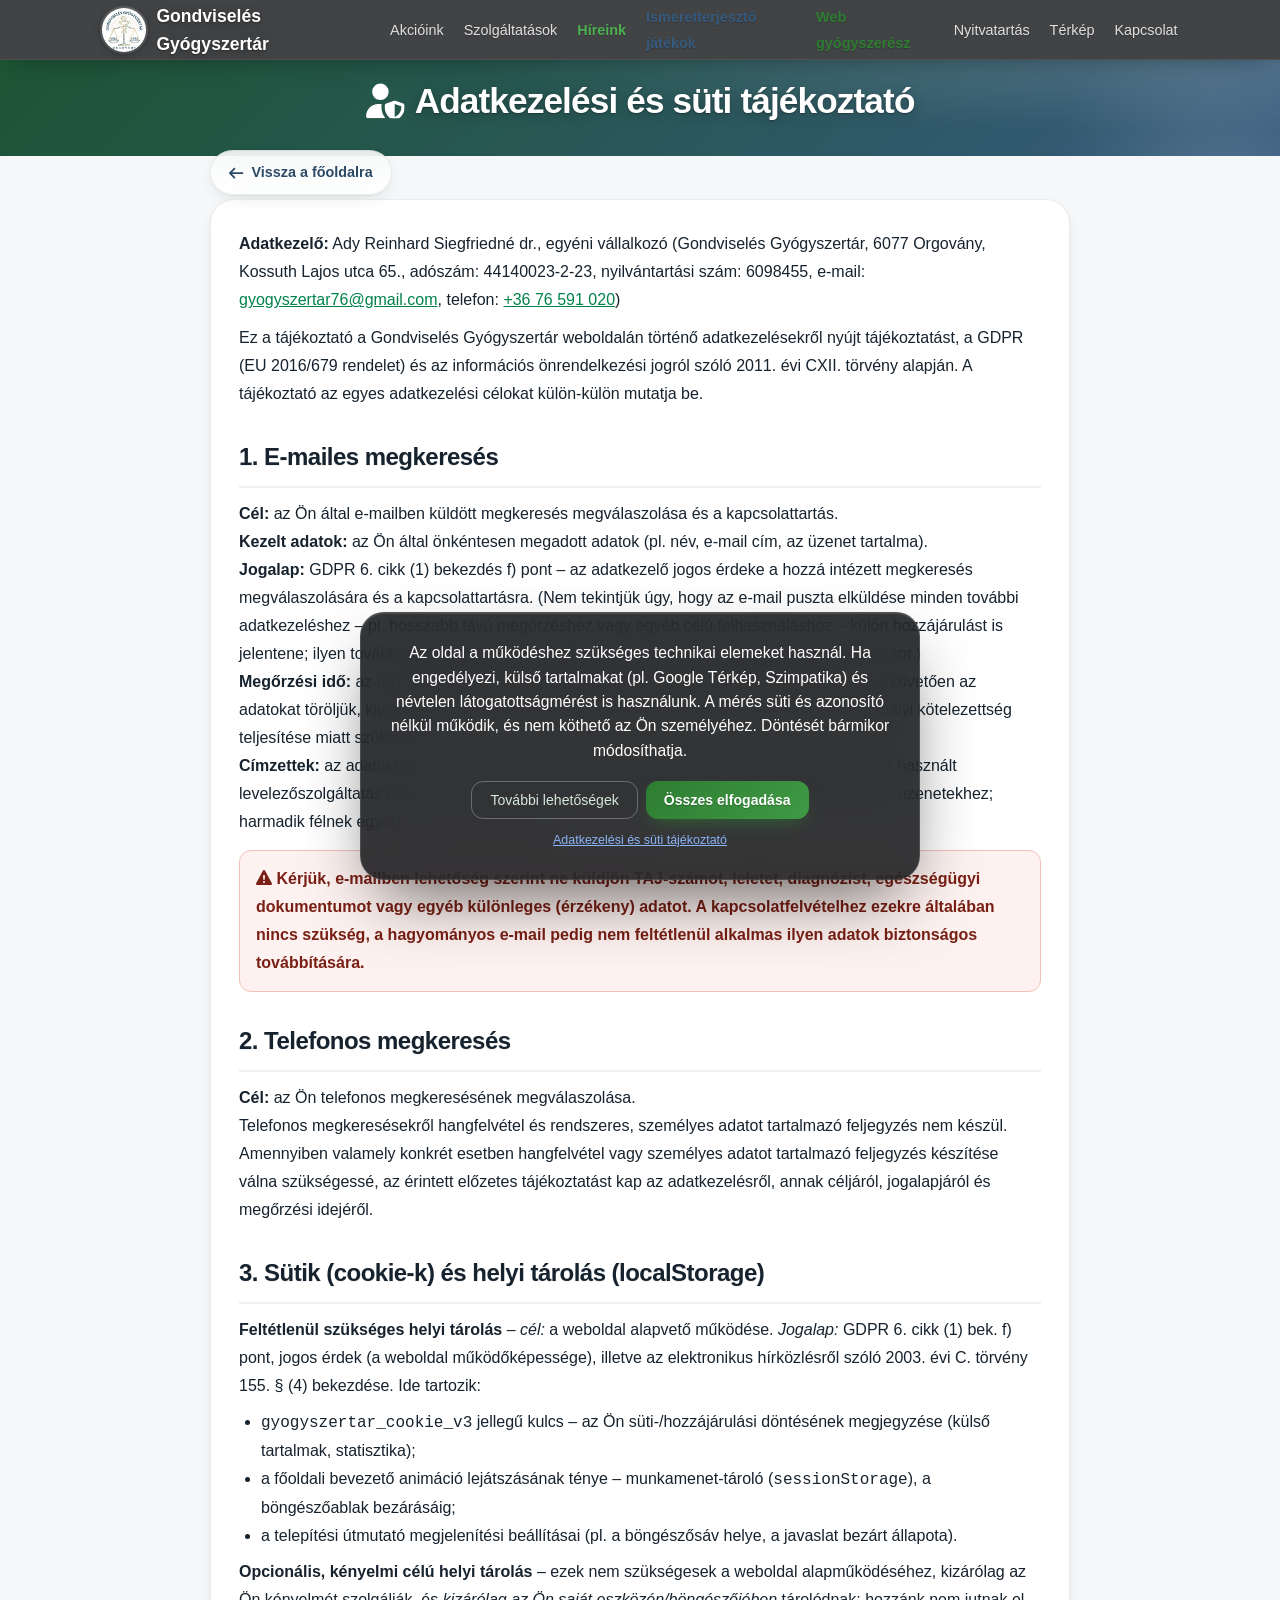
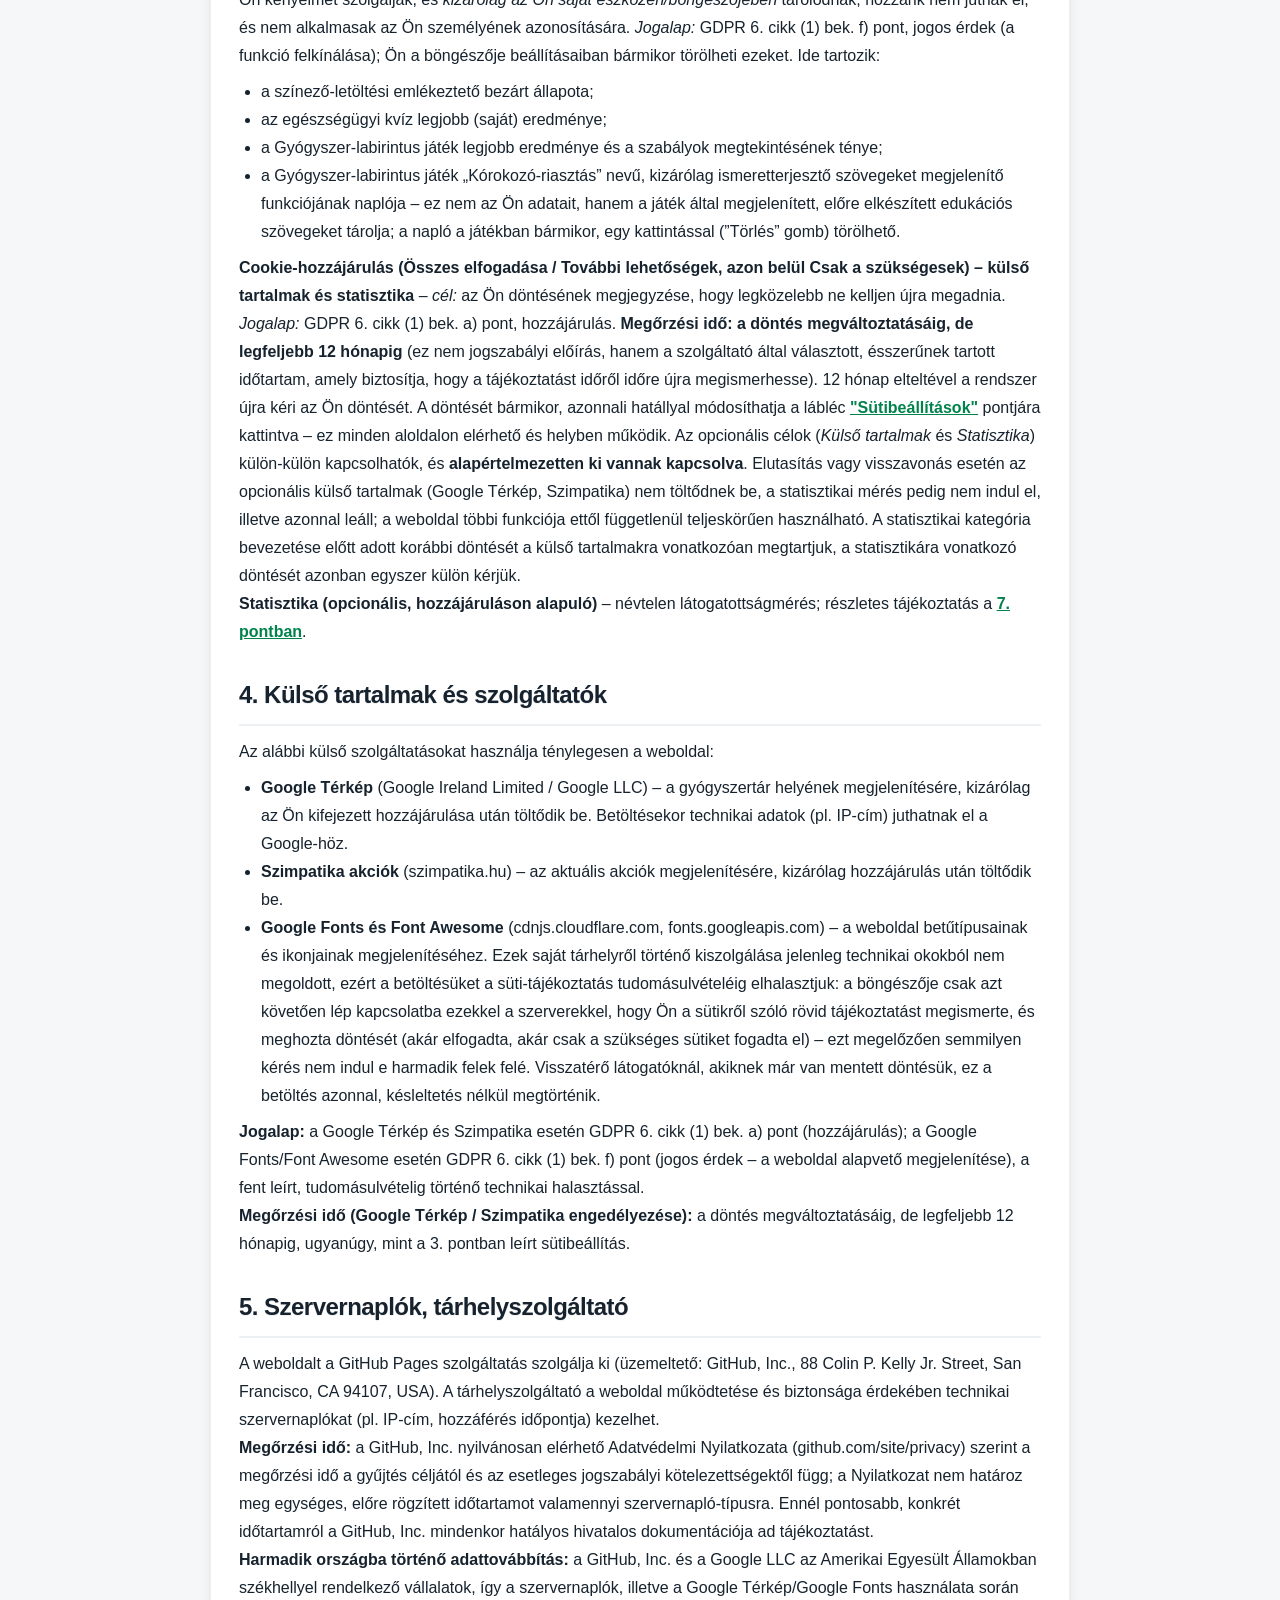
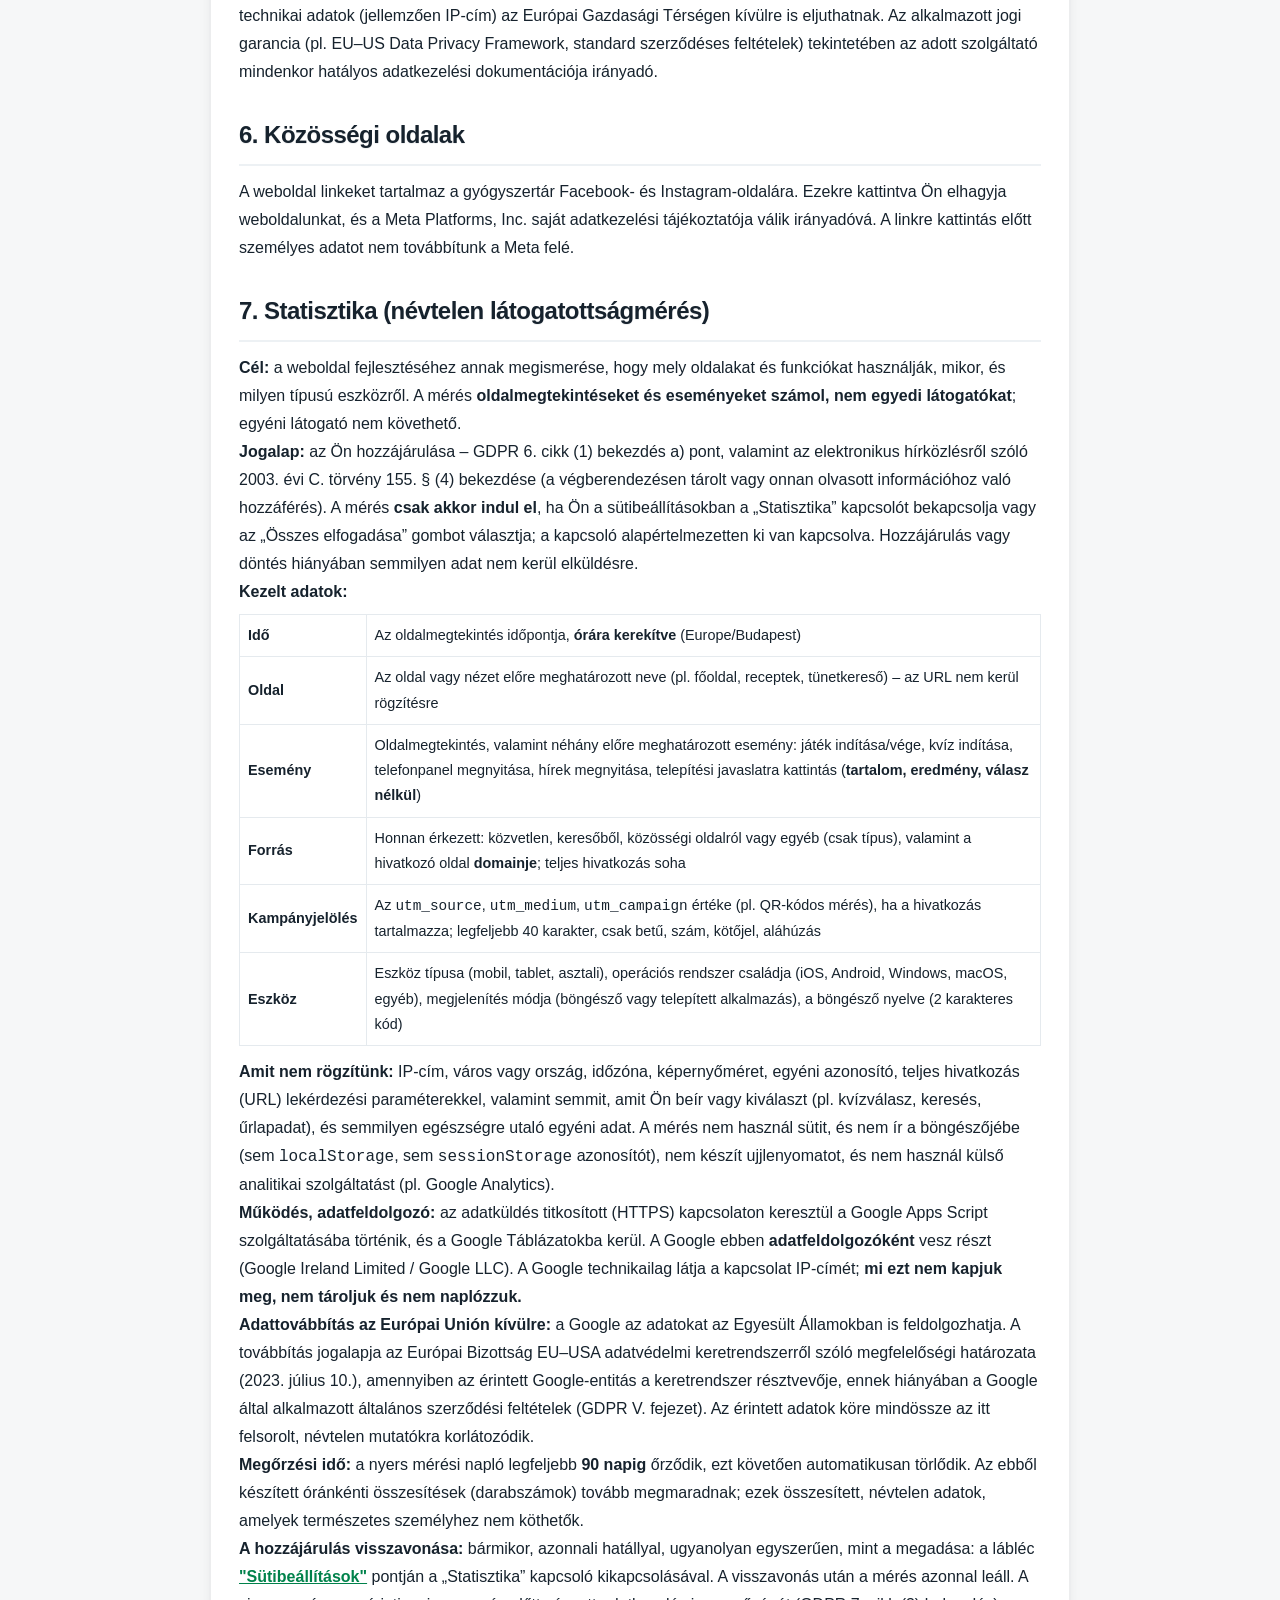
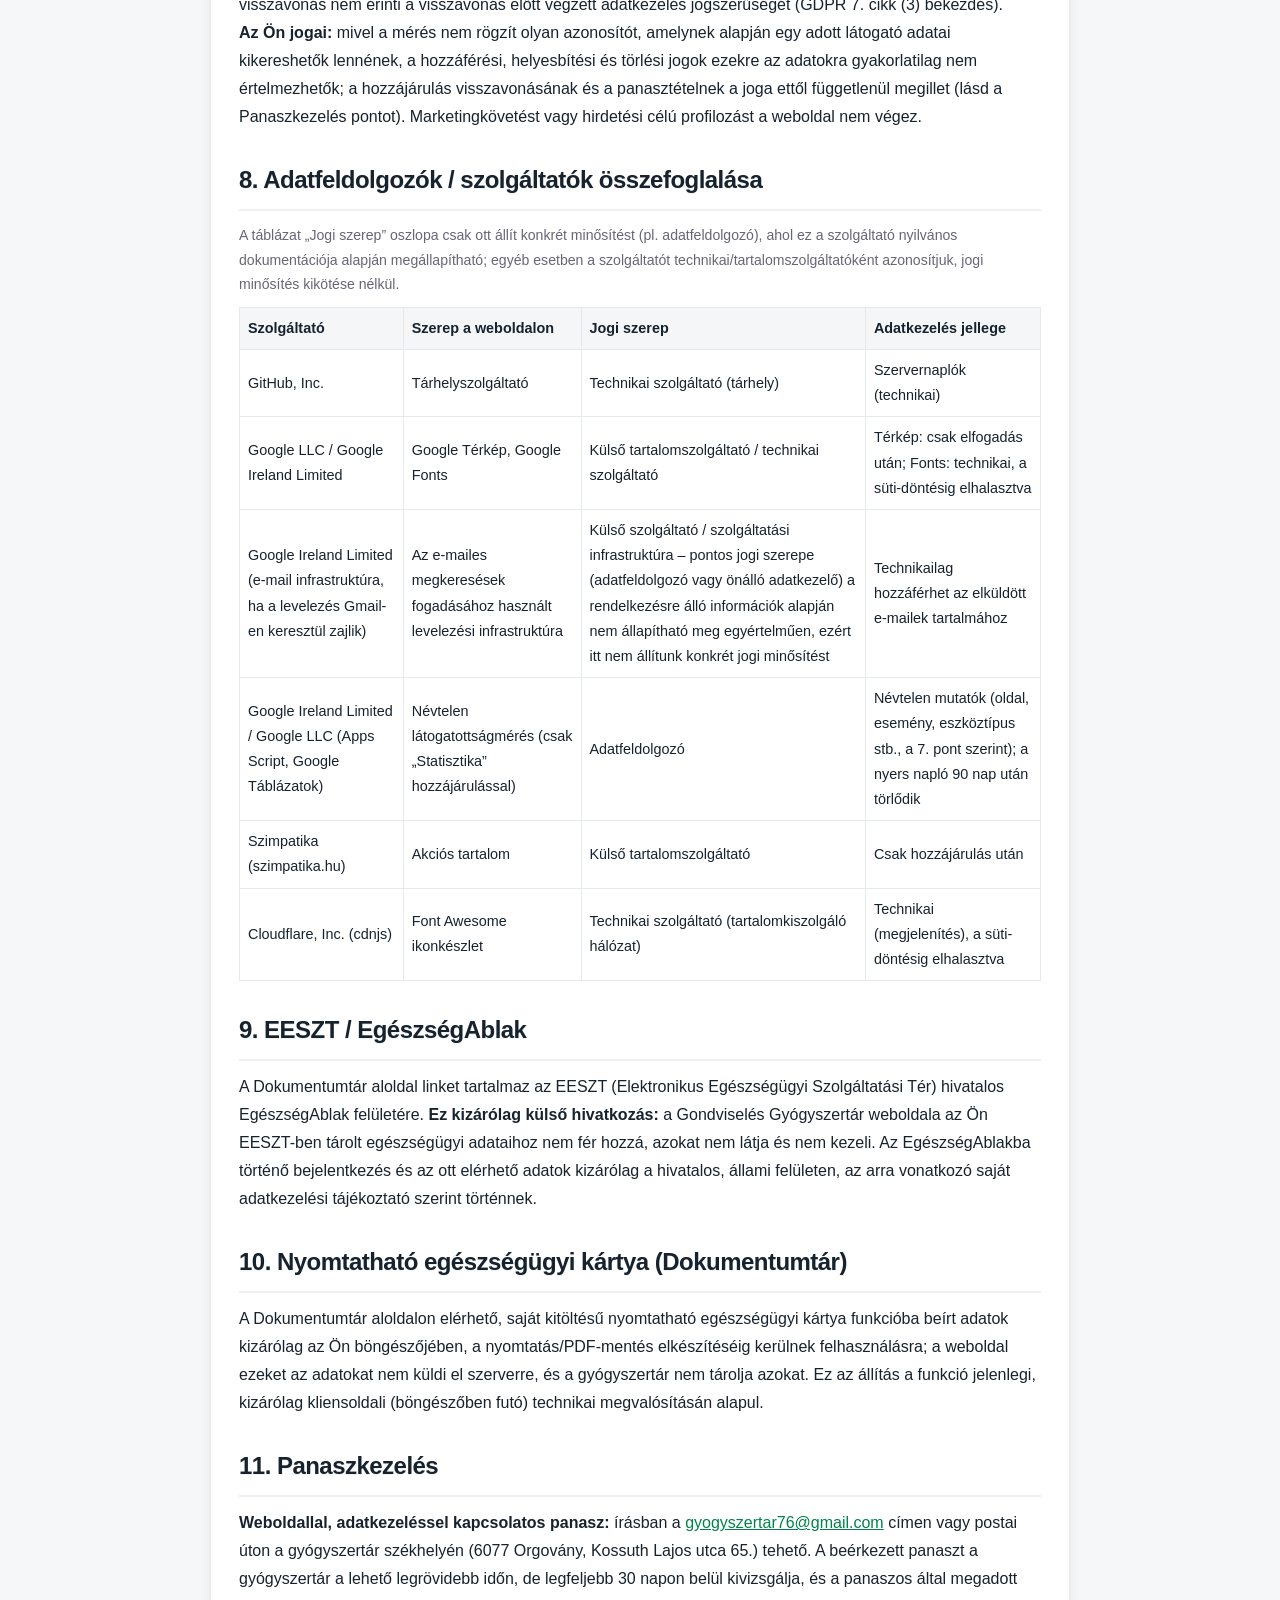
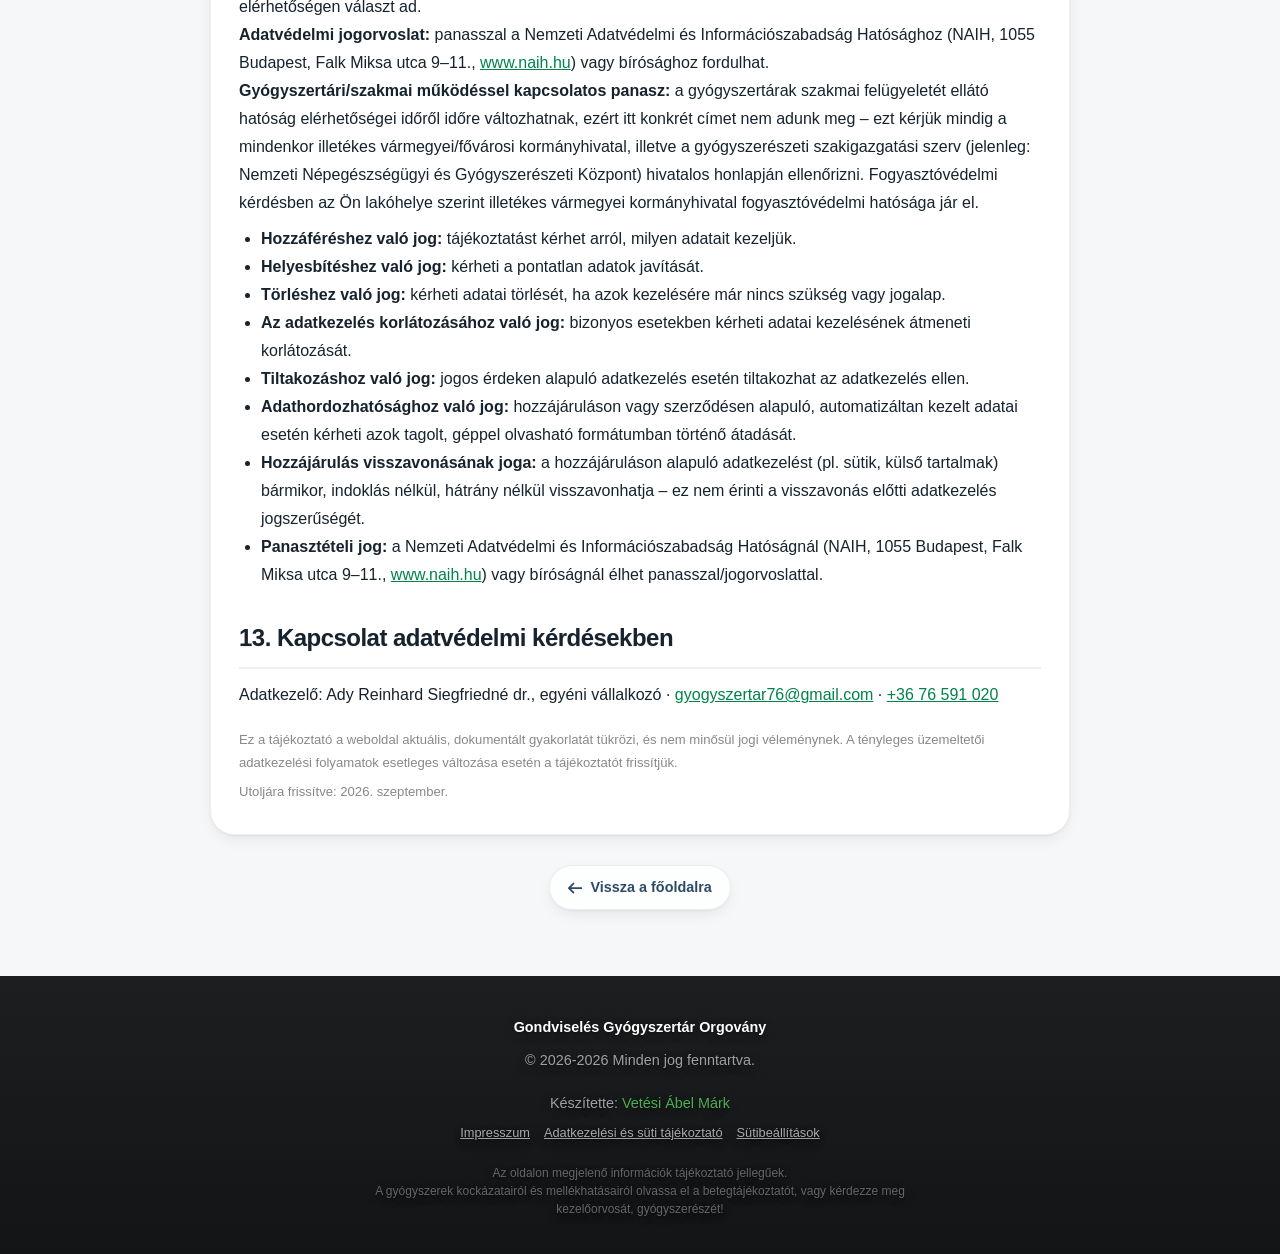
<file: adatkezeles.html>
<!DOCTYPE html>
<html lang="hu">
<head>
<meta charset="UTF-8">
<meta name="referrer" content="strict-origin-when-cross-origin">
<script>(function(){try{var ua=navigator.userAgent||"";var isiOS=/iPhone|iPad|iPod/.test(ua)||(navigator.platform==="MacIntel"&&navigator.maxTouchPoints>1);var isStandalone=window.matchMedia("(display-mode: standalone)").matches||navigator.standalone===true;if(isiOS&&isStandalone){document.documentElement.classList.add("ios-pwa-glass");}}catch(e){}})();</script>
<meta name="viewport" content="width=device-width, initial-scale=1.0, viewport-fit=cover">

<link rel="manifest" href="manifest.json">
<meta name="theme-color" content="#0f2a1b">
<meta name="mobile-web-app-capable" content="yes">
<meta name="apple-mobile-web-app-capable" content="yes">
<meta name="apple-mobile-web-app-status-bar-style" content="black-translucent">
<meta name="apple-mobile-web-app-title" content="Gyógyszertáram">
<link rel="apple-touch-icon" sizes="180x180" href="[data-uri]">
<link rel="icon" href="[data-uri]" type="image/png" sizes="192x192">
<title>Adatkezelési és süti tájékoztató - Gondviselés Gyógyszertár</title>
<script>
(function () {
    // A Font Awesome CDN és a Google Fonts betöltését a süti-/hozzájárulási döntésig
    // elhalasztjuk, hogy addig ne induljon kérés harmadik fél (cdnjs.cloudflare.com,
    // fonts.googleapis.com) felé. Mentett döntésnél (visszatérő látogató) ez azonnal megtörténik.
    function hasCookieConsent() {
        try {
            var raw = localStorage.getItem('gyogyszertar_cookie_v2');
            if (!raw) return false;
            var data = JSON.parse(raw);
            var MAX_AGE = 365 * 24 * 60 * 60 * 1000;
            if (!data.ts || (Date.now() - data.ts) > MAX_AGE) return false;
            return true;
        } catch (e) { return false; }
    }
    function loadFontsAndIcons() {
            // Nincs külső betűtípus: az oldal rendszerbetűt és helyi SVG-ikonokat használ,
            // ezért semmilyen külső szolgáltatás felé nem indul kérés.
        }
    if (hasCookieConsent()) {
        loadFontsAndIcons();
    } else {
        window.addEventListener('cookieConsentDecided', loadFontsAndIcons, { once: true });
    }
})();
</script>
<style>
  :root { --navy:#365a7d; --green:#2E7D32; --ink:#1a1a1a; --paper:#f5f8fa; }
  nav {
      background-color: #1a1a1a; color: white; display: flex;
      justify-content: space-between; align-items: center;
      padding: 0 8%; height: 60px; position: fixed; top: 0; left: 0; width: 100%; z-index: 10000;
      font-family: 'Segoe UI', system-ui, sans-serif;
  }
  .logo { font-weight: bold; color: white; text-decoration: none; font-size: 1.1rem; display: flex; align-items: center; gap: 10px; }
  .logo .logo-badge { height: 44px; width: 44px; border-radius: 50%; background: #ffffff; box-shadow: 0 2px 8px rgba(0,0,0,0.35); display: flex; align-items: center; justify-content: center; flex-shrink: 0; overflow: hidden; }
  .logo img { height: 38px; width: 38px; object-fit: contain; display: block; }
  @media screen and (max-width: 480px) {
            nav { padding-left: 4% !important; padding-right: 4% !important; }
            .logo { gap: 8px; font-size: 0.95rem; flex: 1 1 auto; min-width: 0; }
            .logo > span:last-child { white-space: nowrap; overflow: hidden; text-overflow: ellipsis; min-width: 0; }
        }
        @media screen and (max-width: 360px) { .logo { font-size: 0.82rem; } }
  .nav-links { display: flex; list-style: none; align-items: center; }
  .nav-links li { margin-left: 20px; }
  .nav-links a { color: rgba(255,255,255,0.8); text-decoration: none; font-size: 0.9rem; transition: 0.3s; font-weight: 500; }
  .nav-links a:hover { color: #4CAF50; }
  .menu-toggle { display: none; font-size: 1.5rem; color: white; cursor: pointer; }
  .nav-refresh-btn { display: none; background: none; border: none; color: rgba(255,255,255,0.85); font-size: 1.05rem; cursor: pointer; margin-right: 16px; padding: 6px; line-height: 1; }
  .nav-refresh-btn:active { transform: scale(0.9); }
  @media (display-mode: standalone) { .nav-refresh-btn { display: inline-flex; align-items: center; justify-content: center; } }
  #check { display: none; }
  @media screen and (max-width: 768px) {
      .menu-toggle { display: block; margin-right: 20px; }
      .nav-links {
          position: fixed; top: 60px; left: -100%; width: 100%;
          height: calc(100vh - 60px); background-color: #1a1a1a;
          flex-direction: column; justify-content: flex-start; padding-top: 30px;
          padding-bottom: calc(20px + env(safe-area-inset-bottom, 0px));
          transition: 0.4s; z-index: 9999; overflow-y: auto; -webkit-overflow-scrolling: touch;
      }
      #check:checked ~ .nav-links { left: 0; }
      .nav-links li { margin: 12px 0; width: 100%; text-align: center; }
      .nav-links a { font-size: 1.1rem; display: block; width: 100%; padding: 6px 0; }
  }
  body { padding-top: 60px; }
  html, body { scroll-padding-top: 72px; }
  @media (display-mode: standalone) {
      nav { padding-top: env(safe-area-inset-top, 0px) !important; height: calc(60px + env(safe-area-inset-top, 0px)) !important; }
      body { padding-top: calc(60px + env(safe-area-inset-top, 0px)) !important; }
      html, body { overscroll-behavior-y: none; scroll-padding-top: calc(76px + env(safe-area-inset-top, 0px)) !important; }
      nav, .pwa-pill-nav, .quick-phone, .back-btn, .nav-links { -webkit-touch-callout: none; -webkit-user-select: none; user-select: none; }
  }
  .back-btn { display:inline-flex; align-items:center; gap:8px; background:#fff; color:var(--navy); font-weight:700; text-decoration:none; padding:10px 18px; border-radius:30px; box-shadow:0 6px 16px rgba(32,48,64,0.12); border:1px solid #e5eaee; font-size:0.9rem; }
  .back-btn:hover { background:var(--navy); color:#fff; }
  .back-btn-row { display:flex; justify-content:flex-start; margin: 14px 0 4px; }
  .back-btn-row.bottom { justify-content:center; margin: 30px 0 6px; }

  * { margin:0; padding:0; box-sizing:border-box; }
  body { font-family:'Open Sans', system-ui, sans-serif; background:var(--paper); color:#26394b; line-height:1.6; }
  header.hero { padding:45px 20px 60px; background:linear-gradient(135deg,#1d5534,#365a7d); color:#fff; text-align:center; }
  header.hero h1 { font-family:'Montserrat',sans-serif; font-size:clamp(1.5rem,4.2vw,2.2rem); }
  .wrap { max-width:900px; margin:-34px auto 0; padding:0 20px 60px; }
  @media (max-width:760px){ .wrap { margin-top:-24px; } }
  .card { background:#fff; border-radius:20px; box-shadow:0 12px 30px rgba(32,48,64,0.09); border:1px solid #edf1f4; padding:30px 28px; margin-bottom:22px; }
  .history-teaser { display:flex; gap:20px; align-items:center; }
  .history-teaser .icon { width:60px; height:60px; border-radius:16px; background:#e7f3ea; color:var(--green); display:grid; place-items:center; font-size:1.6rem; flex-shrink:0; }
  .history-teaser h2 { font-family:'Montserrat',sans-serif; font-size:1.15rem; margin-bottom:6px; }
  .history-teaser p { color:#5b6b78; font-size:0.95rem; }
  .history-teaser a.arrow-link { display:inline-flex; align-items:center; gap:8px; color:var(--green); font-weight:700; text-decoration:none; margin-top:10px; }
  .placeholder { color:#8a97a3; text-align:center; padding:20px; font-size:0.9rem; }

  /* Tabs */
  .tabs { display:flex; gap:10px; background:#fff; border-radius:16px; box-shadow:0 8px 22px rgba(32,48,64,0.07); padding:8px; margin:22px auto 0; max-width:340px; }
  .tab-btn { flex:1; border:0; background:transparent; padding:12px 10px; border-radius:12px; font:700 0.95rem 'Open Sans'; color:#6b7a86; cursor:pointer; }
  .tab-btn.active { background:var(--green); color:#fff; }
  .tab-panel { display:none; }
  .tab-panel.active { display:block; }

  /* Blog posts */
  .blog-post { display:flex; gap:20px; }
  .blog-post img { width:180px; height:130px; object-fit:cover; border-radius:14px; flex-shrink:0; background:#eef1f3; }
  .blog-post .meta { color:#8a97a3; font-size:0.8rem; margin-bottom:6px; }
  .blog-post h3 { font-family:'Montserrat',sans-serif; font-size:1.1rem; color:var(--ink); margin-bottom:8px; }
  .blog-post p { color:#4a5966; font-size:0.95rem; }
  @media screen and (max-width:560px) { .blog-post { flex-direction:column; } .blog-post img { width:100%; height:180px; } }

 /* ============ iOS PWA – "Liquid Glass" téma ============
           KIZÁRÓLAG akkor aktív, ha a html elem "ios-pwa-glass" osztályt kap
           (csak iOS-en, telepített/standalone PWA módban - lásd a fejlécbeli
           detektáló scriptet). Böngészőben, Androidon és asztali gépen nincs hatása. */
        html.ios-pwa-glass nav {
            background-color: rgba(28,28,30,0.55) !important;
            -webkit-backdrop-filter: blur(26px) saturate(190%);
            backdrop-filter: blur(26px) saturate(190%);
            border-bottom: 1px solid rgba(255,255,255,0.14);
            box-shadow: 0 4px 26px rgba(0,0,0,0.18);
            padding-top: env(safe-area-inset-top, 0px);
            height: calc(60px + env(safe-area-inset-top, 0px));
            isolation: isolate;
        }
        html.ios-pwa-glass body { padding-top: calc(64px + env(safe-area-inset-top, 0px)); }
        html.ios-pwa-glass .logo .logo-badge {
            background: rgba(255,255,255,0.82);
            -webkit-backdrop-filter: blur(12px);
            backdrop-filter: blur(12px);
            box-shadow: 0 2px 10px rgba(0,0,0,0.25), inset 0 1px 0 rgba(255,255,255,0.6);
        }
        html.ios-pwa-glass .nav-links {
            background-color: rgba(15,15,17,0.93) !important;
            -webkit-backdrop-filter: blur(34px) saturate(190%);
            backdrop-filter: blur(34px) saturate(190%);
        }
        html.ios-pwa-glass .back-btn {
            background: rgba(255,255,255,0.55) !important;
            -webkit-backdrop-filter: blur(20px) saturate(180%);
            backdrop-filter: blur(20px) saturate(180%);
            border: 1px solid rgba(255,255,255,0.55) !important;
            box-shadow: 0 6px 22px rgba(0,0,0,0.14), inset 0 1px 0 rgba(255,255,255,0.7);
        }
        html.ios-pwa-glass .back-btn:hover { background: rgba(26,26,26,0.85) !important; }
        html.ios-pwa-glass .quick-phone__button {
            background: rgba(46,125,50,0.72) !important;
            -webkit-backdrop-filter: blur(16px) saturate(180%);
            backdrop-filter: blur(16px) saturate(180%);
            border: 1px solid rgba(255,255,255,0.4);
            box-shadow: 0 8px 24px rgba(0,0,0,0.22), inset 0 1px 0 rgba(255,255,255,0.5);
        }
        html.ios-pwa-glass .quick-phone__panel {
            background: rgba(255,255,255,0.68) !important;
            -webkit-backdrop-filter: blur(28px) saturate(190%);
            backdrop-filter: blur(28px) saturate(190%);
            border: 1px solid rgba(255,255,255,0.55);
        }
        html.ios-pwa-glass .quick-phone { bottom: calc(22px + env(safe-area-inset-bottom, 0px)); }
        html.ios-pwa-glass #gyszt-notice {
            background: rgba(255,255,255,0.62) !important;
            -webkit-backdrop-filter: blur(30px) saturate(190%);
            backdrop-filter: blur(30px) saturate(190%);
            border: 1px solid rgba(255,255,255,0.5);
        }
        html.ios-pwa-glass #pwa-install-banner {
            background: rgba(255,255,255,0.68) !important;
            -webkit-backdrop-filter: blur(26px) saturate(190%);
            backdrop-filter: blur(26px) saturate(190%);
            border: 1px solid rgba(255,255,255,0.55);
        }
        html.ios-pwa-glass .back-btn-row { padding-bottom: env(safe-area-inset-bottom, 0px); }

        /* ============ PWA alsó gyorsnavigáció (csak standalone/telepített módban) ============ */
        .pwa-pill-nav { display: none; }
        @media (display-mode: standalone) {
            body { padding-bottom: calc(78px + env(safe-area-inset-bottom, 0px)); }
            .pwa-pill-nav {
                display: flex; position: fixed; left: 14px; bottom: calc(14px + env(safe-area-inset-bottom, 0px));
                right: 84px; z-index: 97000; background-color: #1a1a1a; border-radius: 999px;
                overflow-x: auto; overflow-y: hidden; -webkit-overflow-scrolling: touch;
                box-shadow: 0 8px 22px rgba(0,0,0,0.3); padding: 5px; align-items: center;
                scrollbar-width: none; -ms-overflow-style: none;
            }
            .pwa-pill-nav::-webkit-scrollbar { display: none; }
            .pwa-pill-lens {
                position: absolute; top: 5px; bottom: 5px; left: 0;
                border-radius: 999px; background: #4CAF50; z-index: 0;
                transition: transform .38s cubic-bezier(.22,.9,.3,1.12), width .38s cubic-bezier(.22,.9,.3,1.12), opacity .2s;
                opacity: 0; pointer-events: none;
                box-shadow: 0 2px 10px rgba(0,0,0,0.22), inset 0 1px 0 rgba(255,255,255,0.25);
            }
            .pwa-pill-lens.ready { opacity: 1; }
            .pwa-pill-item {
                position: relative; z-index: 1;
                flex: 0 0 auto; color: rgba(255,255,255,0.72); text-decoration: none;
                font-size: 0.76rem; font-weight: 700; white-space: nowrap; padding: 10px 15px;
                border-radius: 999px; transition: color .2s;
            }
            .pwa-pill-item.active { color: #fff; }
            .quick-phone { bottom: calc(14px + env(safe-area-inset-bottom, 0px)) !important; }
        }
        html.ios-pwa-glass .pwa-pill-nav {
            background-color: rgba(28,28,30,0.55) !important;
            -webkit-backdrop-filter: blur(28px) saturate(190%);
            backdrop-filter: blur(28px) saturate(190%);
            border: 1px solid rgba(255,255,255,0.18);
        }
        html.ios-pwa-glass .pwa-pill-lens {
            background: rgba(255,255,255,0.22) !important;
            -webkit-backdrop-filter: blur(16px) saturate(180%);
            backdrop-filter: blur(16px) saturate(180%);
            border: 1px solid rgba(255,255,255,0.35);
            box-shadow: 0 2px 12px rgba(0,0,0,0.28), inset 0 1px 1px rgba(255,255,255,0.5), inset 0 -1px 1px rgba(0,0,0,0.15);
        }
        html.ios-pwa-glass .pwa-pill-item.active { color: #fff; }
            #gyszt-overlay {
            display: none; position: fixed; inset: 0; z-index: 999990;
            background: rgba(8,8,10,0.62);
        }
        #gyszt-overlay.is-visible { display: block; }
        html.gyszt-lock, html.gyszt-lock body { overflow: hidden !important; }
        #gyszt-notice {
            position: fixed; top: 50%; left: 50%; transform: translate(-50%, -50%);
            width: 92%; max-width: 560px; max-height: 88vh; overflow-y: auto;
            background: #1a1a1a; color: #ffffff;
            padding: 28px; border-radius: 20px; box-shadow: 0 25px 60px rgba(0,0,0,0.55);
            z-index: 999999; display: none; text-align: center; border: 1px solid #333;
        }
        #gyszt-notice p { margin-bottom: 18px; font-size: 0.98rem; line-height:1.55; }
        .gyszt-notice-btns { display: flex; justify-content: center; gap: 8px; flex-wrap: wrap; }
        /* Egyenlő hangsúlyú gombok a sütisávban és a beállítások ablakban (az elutasítás ugyanolyan könnyű, mint az elfogadás) */
        #gyszt-notice .btn-eq { background:#fff; color:#1b2a3a; border:1px solid #fff; padding:10px 16px; border-radius:8px; cursor:pointer; font-weight:700; font-size:0.88rem; }
        .btn-eq2 { background:#fff; color:#1b5e20; border:1.5px solid #1b5e20; padding:10px 12px; border-radius:8px; cursor:pointer; font-weight:700; font-size:0.86rem; }
        #gyszt-notice .btn-eq:focus-visible, .btn-eq2:focus-visible { outline:2px solid #1a73e8; outline-offset:2px; }
        .gyszt-group-label { text-align:left; margin:16px 2px 8px; font-size:0.74rem; font-weight:800; letter-spacing:.08em; text-transform:uppercase; color:#667; }
        .btn-accept { background: #4CAF50; color: white; border: none; padding: 10px 18px; border-radius: 8px; cursor: pointer; font-weight: bold; font-size:0.88rem; }
        .btn-reject { background: #3a3a3a; color: #eee; border: 1px solid #555; padding: 10px 18px; border-radius: 8px; cursor: pointer; font-weight: bold; font-size:0.88rem; }
        .btn-info { background: transparent; color: #aaa; border: 1px solid #444; padding: 10px 18px; border-radius: 8px; cursor: pointer; font-size:0.88rem; }
        #gyszt-notice .gyszt-notice-links { margin-top:12px; font-size:0.78rem; }
        #gyszt-notice .gyszt-notice-links a { color:#8ab4f8; text-decoration:underline; }

        .gyszt-category { text-align:left; border:1px solid #eee; border-radius:12px; padding:14px 16px; margin-bottom:12px; }
        .gyszt-cat-header { display:flex; justify-content:space-between; align-items:center; margin-bottom:6px; gap:10px; }
        .gyszt-cat-header strong { font-size:0.98rem; }
        .gyszt-locked-badge { font-size:0.72rem; background:#eef3ee; color:#2E7D32; padding:4px 10px; border-radius:20px; font-weight:700; white-space:nowrap; }
        .gyszt-category p { font-size:0.85rem; color:#555; line-height:1.5; margin:0; }
        .switch { position:relative; display:inline-block; width:42px; height:24px; flex-shrink:0; }
        .switch input { opacity:0; width:0; height:0; }
        .switch .slider { position:absolute; cursor:pointer; inset:0; background:#ccc; border-radius:24px; transition:.2s; }
        .switch .slider:before { position:absolute; content:""; height:18px; width:18px; left:3px; bottom:3px; background:white; border-radius:50%; transition:.2s; }
        .switch input:checked + .slider { background:#4CAF50; }
        .switch input:checked + .slider:before { transform:translateX(18px); }
        .switch input:focus-visible + .slider { outline:2px solid #1a73e8; outline-offset:2px; }

        .ext-embed { position:relative; }
        .ext-placeholder {
            display:flex; align-items:center; justify-content:center; text-align:center;
            background:#f4f6f8; border:1px dashed #d5dce1; border-radius:inherit;
            padding:24px; box-sizing:border-box;
        }
        .szimpatika-frame-wrap .ext-placeholder { height:600px; }
        @media screen and (max-width:700px){ .szimpatika-frame-wrap .ext-placeholder { height:68vh; min-height:520px; } }
        .map-frame-fixed .ext-placeholder { position:absolute; inset:0; }
        .ext-placeholder-inner { max-width:380px; }
        .ext-placeholder-inner .ico { font-size:1.8rem; color:#8a97a3; margin-bottom:10px; display:block; }
        .ext-placeholder-inner p { font-size:0.92rem; color:#3a4650; margin-bottom:14px; line-height:1.5; }
        .ext-enable-btn { background:#00824b; color:#fff; border:none; padding:11px 22px; border-radius:30px; font-weight:700; cursor:pointer; font-size:0.9rem; }
        .ext-why { margin-top:12px; font-size:0.78rem; color:#667; text-align:left; }
        .ext-why summary { cursor:pointer; color:#00824b; font-weight:700; text-align:center; }
        .ext-why p { margin-top:8px; line-height:1.5; }

        .gyszt-modal-style {
            display: none; position: fixed; z-index: 1000000; left: 0; top: 0;
            width: 100%; height: 100%; background: rgba(0,0,0,0.8); backdrop-filter: blur(5px);
            overflow-y: auto; -webkit-overflow-scrolling: touch; box-sizing: border-box;
            padding: calc(20px + env(safe-area-inset-top, 0px)) 0 calc(20px + env(safe-area-inset-bottom, 0px));
        }
        .modal-inner {
            background: white; margin: 5% auto; padding: 30px; width: 90%;
            max-width: 600px; border-radius: 20px; color: #333; position: relative; text-align: left;
            box-sizing: border-box;
        }
        @media screen and (max-width: 600px) {
            .gyszt-modal-style { padding: calc(12px + env(safe-area-inset-top, 0px)) 0 calc(12px + env(safe-area-inset-bottom, 0px)); }
            .modal-inner { margin: 0 auto; padding: 22px 16px; border-radius: 16px; width: 94%; }
        }
        .close-x { position: absolute; right: 20px; top: 15px; font-size: 25px; cursor: pointer; }
        /* Ezen az oldalon a sütipanel alul jelenjen meg, hogy ne takarja el a
           tartalom nagy részét – itt kifejezetten az olvashatóság a cél. */
        #gyszt-notice {
            top: auto; bottom: 20px; left: 50%; transform: translateX(-50%);
            max-height: 80vh;
        }
        @media (display-mode: standalone) {
            #gyszt-notice { bottom: calc(78px + 10px + env(safe-area-inset-bottom, 0px)) !important; }
        }
        html.ios-pwa-glass #gyszt-notice { padding-bottom: calc(20px + env(safe-area-inset-bottom, 0px)); }
    
.ico { width:1em; height:1em; display:inline-block; vertical-align:-0.125em; flex-shrink:0; fill:currentColor; overflow:visible; }
.ico-apple{width:0.75em}.ico-bag-shopping{width:0.875em}.ico-band-aid{width:1.125em}.ico-bars{width:0.875em}.ico-battery-quarter{width:1.25em}.ico-bolt{width:0.875em}.ico-bone{width:1.25em}.ico-border-all{width:0.875em}.ico-calendar-days{width:0.875em}.ico-check{width:0.875em}.ico-chevron-down{width:0.875em}.ico-chevron-left{width:0.625em}.ico-chevron-right{width:0.625em}.ico-chevron-up{width:0.875em}.ico-child-reaching{width:0.75em}.ico-comment-slash{width:1.125em}.ico-compress{width:0.875em}.ico-download{width:0.875em}.ico-droplet{width:0.75em}.ico-dumbbell{width:1.25em}.ico-expand{width:0.875em}.ico-eye{width:1.125em}.ico-facebook-f{width:0.625em}.ico-fire{width:0.875em}.ico-folder-open{width:1.125em}.ico-gamepad{width:1.25em}.ico-google-play{width:0.875em}.ico-hand-holding-heart{width:1.125em}.ico-hand-holding-medical{width:1.125em}.ico-hand-sparkles{width:1.25em}.ico-id-card{width:1.125em}.ico-instagram{width:0.875em}.ico-laptop-medical{width:1.25em}.ico-lightbulb{width:0.75em}.ico-link{width:1.125em}.ico-location-dot{width:0.75em}.ico-lungs{width:1.125em}.ico-map-location-dot{width:1.25em}.ico-map-marker-alt{width:0.75em}.ico-mobile-screen-button{width:0.75em}.ico-mosquito{width:1.125em}.ico-mug-hot{width:1.125em}.ico-person-walking{width:0.75em}.ico-plane{width:1.125em}.ico-shoe-prints{width:1.125em}.ico-spray-can{width:1.125em}.ico-staff-snake{width:0.875em}.ico-star{width:1.125em}.ico-stethoscope{width:1.125em}.ico-sun{width:1.125em}.ico-tags{width:1.125em}.ico-temperature-three-quarters{width:0.625em}.ico-tint{width:0.75em}.ico-toilet{width:0.875em}.ico-tooth{width:0.875em}.ico-user{width:0.875em}.ico-user-doctor{width:0.875em}.ico-user-shield{width:1.125em}
h1 .ico, h2 .ico, h3 .ico { vertical-align:-0.14em; margin-right:2px; }
</style>
<style>.pwa-menu-li{display:none}@media (max-width:768px) and (display-mode: browser){.pwa-menu-li{display:block}.nav-links{height:calc(100vh - 60px)!important;height:calc(100dvh - 60px)!important;padding-top:14px!important}.nav-links li{margin:5px 0!important}.nav-links li:not(.pwa-menu-li) a{padding:8px 0!important}.nav-links .pwa-menu-li{margin:14px 0 4px!important}.nav-links .pwa-menu-li a{display:flex;align-items:center;justify-content:center;gap:8px;width:auto;height:48px;margin:0 18px;padding:0;border-radius:999px;background:linear-gradient(135deg,#2E7D32,#43a047);color:#fff;font-weight:800;box-shadow:0 8px 22px rgba(46,125,50,.45),0 0 0 3px rgba(255,255,255,.9)}}</style>
<style id="menu-label-css">@media (max-width:768px){label.menu-toggle{box-sizing:border-box;width:44px;height:30px;margin-right:6px!important;display:flex!important;align-items:center;justify-content:center;background:linear-gradient(#fff,#fff) top/100% 3px no-repeat,linear-gradient(#fff,#fff) bottom/100% 3px no-repeat}label.menu-toggle .ico{display:none!important}label.menu-toggle::before{content:"MENÜ";color:#fff;font-weight:800;font-size:.62rem;line-height:1;letter-spacing:.08em;padding-left:.08em}}</style>
<link rel="stylesheet" href="design.css">
</head>
<body>
<svg id="ico-sprite-defs" style="position:absolute;width:0;height:0;overflow:hidden" aria-hidden="true" focusable="false"><symbol id="ico-apple" viewBox="0 0 384 512" fill="currentColor"><path d="M319.1 268.7c-.2-36.7 16.4-64.4 50-84.8-18.8-26.9-47.2-41.7-84.7-44.6-35.5-2.8-74.3 20.7-88.5 20.7-15 0-49.4-19.7-76.4-19.7-55.8.9-115.1 44.5-115.1 133.2 0 26.2 4.8 53.3 14.4 81.2 12.8 36.7 59 126.7 107.2 125.2 25.2-.6 43-17.9 75.8-17.9 31.8 0 48.3 17.9 76.4 17.9 48.6-.7 90.4-82.5 102.6-119.3-65.2-30.7-61.7-90-61.7-91.9m-56.6-164.2c27.3-32.4 24.8-61.9 24-72.5-24.1 1.4-52 16.4-67.9 34.9-17.5 19.8-27.8 44.3-25.6 71.9 26.1 2 49.9-11.4 69.5-34.3"/></symbol><symbol id="ico-arrow-left" viewBox="0 0 512 512" fill="currentColor"><path d="M9.4 233.4c-12.5 12.5-12.5 32.8 0 45.3l160 160c12.5 12.5 32.8 12.5 45.3 0s12.5-32.8 0-45.3L109.3 288H480c17.7 0 32-14.3 32-32s-14.3-32-32-32H109.3l105.4-105.4c12.5-12.5 12.5-32.8 0-45.3s-32.8-12.5-45.3 0l-160 160z"/></symbol><symbol id="ico-arrow-right" viewBox="0 0 512 512" fill="currentColor"><path d="M502.6 278.6c12.5-12.5 12.5-32.8 0-45.3l-160-160c-12.5-12.5-32.8-12.5-45.3 0s-12.5 32.8 0 45.3L402.7 224H32c-17.7 0-32 14.3-32 32s14.3 32 32 32h370.7L297.3 393.4c-12.5 12.5-12.5 32.8 0 45.3s32.8 12.5 45.3 0l160-160z"/></symbol><symbol id="ico-arrow-rotate-right" viewBox="0 0 512 512" fill="currentColor"><path d="M436.7 74.7 448 85.4V32c0-17.7 14.3-32 32-32s32 14.3 32 32v128c0 17.7-14.3 32-32 32H352c-17.7 0-32-14.3-32-32s14.3-32 32-32h47.9l-7.6-7.2-.6-.6c-75-75-196.5-75-271.5 0s-75 196.5 0 271.5 196.5 75 271.5 0q12.3-12.3 21.9-26.1c10.1-14.5 30.1-18 44.6-7.9s18 30.1 7.9 44.6c-8.5 12.2-18.2 23.8-29.1 34.7-100 100-262.1 100-362 0S-25 175 75 75c99.9-99.9 261.7-100 361.7-.3"/></symbol><symbol id="ico-arrow-up-right-from-square" viewBox="0 0 512 512" fill="currentColor"><path d="M320 0c-17.7 0-32 14.3-32 32s14.3 32 32 32h82.7L201.3 265.4c-12.5 12.5-12.5 32.8 0 45.3s32.8 12.5 45.3 0L448 109.3V192c0 17.7 14.3 32 32 32s32-14.3 32-32V32c0-17.7-14.3-32-32-32zM80 96c-44.2 0-80 35.8-80 80v256c0 44.2 35.8 80 80 80h256c44.2 0 80-35.8 80-80v-80c0-17.7-14.3-32-32-32s-32 14.3-32 32v80c0 8.8-7.2 16-16 16H80c-8.8 0-16-7.2-16-16V176c0-8.8 7.2-16 16-16h80c17.7 0 32-14.3 32-32s-14.3-32-32-32z"/></symbol><symbol id="ico-arrows-spin" viewBox="0 0 512 512" fill="currentColor"><path d="M481.7 240.1c-17.6-1.2-32.9 12-34.2 29.7-3.3 47-23.6 89.4-54.8 121L361 359c-6.9-6.9-17.2-8.9-26.2-5.2S320 366.3 320 376v112c0 13.3 10.7 24 24 24h112c9.7 0 18.5-5.8 22.2-14.8s1.7-19.3-5.2-26.2l-35-35c41.7-42.2 68.9-98.8 73.4-161.8 1.2-17.6-12-32.9-29.7-34.2zM39 41l35 35C32.3 118.2 5.1 174.8.6 237.8c-1.2 17.6 12 32.9 29.7 34.2s32.9-12 34.2-29.7c3.3-47 23.6-89.4 54.8-121L151 153c6.9 6.9 17.2 8.9 26.2 5.2S192 145.7 192 136V24c0-13.3-10.7-24-24-24H56c-9.7 0-18.5 5.8-22.2 14.8S32.2 34.1 39 41m201-10.7c-1.2 17.6 12 32.9 29.7 34.2 47 3.3 89.4 23.6 121 54.8L359 151c-6.9 6.9-8.9 17.2-5.2 26.2S366.3 192 376 192h112c13.3 0 24-10.7 24-24V56c0-9.7-5.8-18.5-14.8-22.2S477.9 32.2 471 39l-35 35C393.8 32.3 337.2 5.1 274.2.6c-17.6-1.2-32.9 12-34.2 29.7M41 473l35-35c42.2 41.7 98.8 68.9 161.8 73.4 17.6 1.2 32.9-12 34.2-29.7s-12-32.9-29.7-34.2c-47-3.3-89.4-23.6-121-54.8L153 361c6.9-6.9 8.9-17.2 5.2-26.2S145.7 320 136 320H24c-13.3 0-24 10.7-24 24v112c0 9.7 5.8 18.5 14.8 22.2s19.3 1.6 26.2-5.2"/></symbol><symbol id="ico-bag-shopping" viewBox="0 0 448 512" fill="currentColor"><path d="M160 80c0-35.3 28.7-64 64-64s64 28.7 64 64v48H160zm-48 48H48c-26.5 0-48 21.5-48 48v208c0 53 43 96 96 96h256c53 0 96-43 96-96V176c0-26.5-21.5-48-48-48h-64V80c0-61.9-50.1-112-112-112S112 18.1 112 80zm24 48a24 24 0 1 1 0 48 24 24 0 1 1 0-48m152 24a24 24 0 1 1 48 0 24 24 0 1 1-48 0"/></symbol><symbol id="ico-band-aid" viewBox="0 0 576 512" fill="currentColor"><path d="M464 416h48c35.3 0 64-28.7 64-64V160c0-35.3-28.7-64-64-64h-48zM416 96H160v320h256zM64 96c-35.3 0-64 28.7-64 64v192c0 35.3 28.7 64 64 64h48V96zm152 112a24 24 0 1 1 48 0 24 24 0 1 1-48 0m120-24a24 24 0 1 1 0 48 24 24 0 1 1 0-48M216 304a24 24 0 1 1 48 0 24 24 0 1 1-48 0m120-24a24 24 0 1 1 0 48 24 24 0 1 1 0-48"/></symbol><symbol id="ico-bars" viewBox="0 0 448 512" fill="currentColor"><path d="M0 96c0-17.7 14.3-32 32-32h384c17.7 0 32 14.3 32 32s-14.3 32-32 32H32c-17.7 0-32-14.3-32-32m0 160c0-17.7 14.3-32 32-32h384c17.7 0 32 14.3 32 32s-14.3 32-32 32H32c-17.7 0-32-14.3-32-32m448 160c0 17.7-14.3 32-32 32H32c-17.7 0-32-14.3-32-32s14.3-32 32-32h384c17.7 0 32 14.3 32 32"/></symbol><symbol id="ico-battery-quarter" viewBox="0 0 640 512" fill="currentColor"><path d="M528 128c8.8 0 16 7.2 16 16v224c0 8.8-7.2 16-16 16H112c-8.8 0-16-7.2-16-16V144c0-8.8 7.2-16 16-16zM112 64c-44.2 0-80 35.8-80 80v224c0 44.2 35.8 80 80 80h416c44.2 0 80-35.8 80-80v-48c17.7 0 32-14.3 32-32v-64c0-17.7-14.3-32-32-32v-48c0-44.2-35.8-80-80-80zm56 112c-13.3 0-24 10.7-24 24v112c0 13.3 10.7 24 24 24h64c13.3 0 24-10.7 24-24V200c0-13.3-10.7-24-24-24z"/></symbol><symbol id="ico-bolt" viewBox="0 0 448 512" fill="currentColor"><path d="M338.8-9.9c11.9 8.6 16.3 24.2 10.9 37.8L271.3 224H416c13.5 0 25.5 8.4 30.1 21.1s.7 26.9-9.6 35.5l-288 240c-11.3 9.4-27.4 9.9-39.3 1.3s-16.3-24.2-10.9-37.8L176.7 288H32c-13.5 0-25.5-8.4-30.1-21.1s-.7-26.9 9.6-35.5l288-240c11.3-9.4 27.4-9.9 39.3-1.3"/></symbol><symbol id="ico-bone" viewBox="0 0 640 512" fill="currentColor"><path d="M197.4 160c-3.9 0-7.2-2.8-8.1-6.6C179.1 111.3 141.2 80 96 80c-53 0-96 43-96 96 0 29.1 12.9 55.1 33.3 72.7 4.3 3.7 4.3 10.8 0 14.5C12.9 280.8 0 306.9 0 335.9c0 53 43 96 96 96 45.2 0 83.1-31.3 93.3-73.4.9-3.8 4.2-6.6 8.1-6.6h245.1c3.9 0 7.2 2.8 8.1 6.6 10.2 42.1 48.1 73.4 93.3 73.4 53 0 96-43 96-96 0-29.1-12.9-55.1-33.3-72.7-4.3-3.7-4.3-10.8 0-14.5 20.4-17.6 33.3-43.7 33.3-72.7 0-53-43-96-96-96-45.2 0-83.1 31.3-93.3 73.4-.9 3.8-4.2 6.6-8.1 6.6z"/></symbol><symbol id="ico-book-open" viewBox="0 0 512 512" fill="currentColor"><path d="M256 141.3v309.3l.5-.2A449 449 0 0 1 428.8 416H448V96h-19.2c-42.2 0-84.1 8.4-123.1 24.6-16.8 7-33.4 13.9-49.7 20.7m-25.1-79.8L256 72l25.1-10.5C327.9 42 378.1 32 428.8 32H464c26.5 0 48 21.5 48 48v352c0 26.5-21.5 48-48 48h-35.2c-50.7 0-100.9 10-147.7 29.5l-12.8 5.3c-7.9 3.3-16.7 3.3-24.6 0l-12.8-5.3C184.1 490 133.9 480 83.2 480H48c-26.5 0-48-21.5-48-48V80c0-26.5 21.5-48 48-48h35.2c50.7 0 100.9 10 147.7 29.5"/></symbol><symbol id="ico-border-all" viewBox="0 0 448 512" fill="currentColor"><path d="M384 96v128H256V96zm0 192v128H256V288zm-192-64H64V96h128zM64 288h128v128H64zm0-256C28.7 32 0 60.7 0 96v320c0 35.3 28.7 64 64 64h320c35.3 0 64-28.7 64-64V96c0-35.3-28.7-64-64-64z"/></symbol><symbol id="ico-brain" viewBox="0 0 512 512" fill="currentColor"><path d="M120 56c0-30.9 25.1-56 56-56h24c17.7 0 32 14.3 32 32v448c0 17.7-14.3 32-32 32h-32c-29.8 0-54.9-20.4-62-48h-2c-44.2 0-80-35.8-80-80 0-18 6-34.6 16-48-19.4-14.6-32-37.8-32-64 0-30.9 17.6-57.8 43.2-71.1-7.1-12-11.2-26-11.2-40.9 0-44.2 35.8-80 80-80zm272 0v24c44.2 0 80 35.8 80 80 0 15-4.1 29-11.2 40.9C486.5 214.2 504 241 504 272c0 26.2-12.6 49.4-32 64 10 13.4 16 30 16 48 0 44.2-35.8 80-80 80h-2c-7.1 27.6-32.2 48-62 48h-32c-17.7 0-32-14.3-32-32V32c0-17.7 14.3-32 32-32h24c30.9 0 56 25.1 56 56"/></symbol><symbol id="ico-bullseye" viewBox="0 0 512 512" fill="currentColor"><path d="M448 256a192 192 0 1 0-384 0 192 192 0 1 0 384 0M0 256a256 256 0 1 1 512 0 256 256 0 1 1-512 0m256 80a80 80 0 1 0 0-160 80 80 0 1 0 0 160m0-224a144 144 0 1 1 0 288 144 144 0 1 1 0-288m-32 144a32 32 0 1 1 64 0 32 32 0 1 1-64 0"/></symbol><symbol id="ico-calendar-days" viewBox="0 0 448 512" fill="currentColor"><path d="M128 0c17.7 0 32 14.3 32 32v32h128V32c0-17.7 14.3-32 32-32s32 14.3 32 32v32h32c35.3 0 64 28.7 64 64v288c0 35.3-28.7 64-64 64H64c-35.3 0-64-28.7-64-64V128c0-35.3 28.7-64 64-64h32V32c0-17.7 14.3-32 32-32M64 240v32c0 8.8 7.2 16 16 16h32c8.8 0 16-7.2 16-16v-32c0-8.8-7.2-16-16-16H80c-8.8 0-16 7.2-16 16m128 0v32c0 8.8 7.2 16 16 16h32c8.8 0 16-7.2 16-16v-32c0-8.8-7.2-16-16-16h-32c-8.8 0-16 7.2-16 16m144-16c-8.8 0-16 7.2-16 16v32c0 8.8 7.2 16 16 16h32c8.8 0 16-7.2 16-16v-32c0-8.8-7.2-16-16-16zM64 368v32c0 8.8 7.2 16 16 16h32c8.8 0 16-7.2 16-16v-32c0-8.8-7.2-16-16-16H80c-8.8 0-16 7.2-16 16m144-16c-8.8 0-16 7.2-16 16v32c0 8.8 7.2 16 16 16h32c8.8 0 16-7.2 16-16v-32c0-8.8-7.2-16-16-16zm112 16v32c0 8.8 7.2 16 16 16h32c8.8 0 16-7.2 16-16v-32c0-8.8-7.2-16-16-16h-32c-8.8 0-16 7.2-16 16"/></symbol><symbol id="ico-car" viewBox="0 0 512 512" fill="currentColor"><path d="M135.2 117.4 109.1 192h293.8l-26.1-74.6c-4.5-12.8-16.6-21.4-30.2-21.4H165.4c-13.6 0-25.7 8.6-30.2 21.4m-95.6 79.4L74.8 96.3C88.3 57.8 124.6 32 165.4 32h181.2c40.8 0 77.1 25.8 90.6 64.3l35.2 100.5c23.2 9.6 39.6 32.5 39.6 59.2v192c0 17.7-14.3 32-32 32h-32c-17.7 0-32-14.3-32-32v-32H96v32c0 17.7-14.3 32-32 32H32c-17.7 0-32-14.3-32-32V256c0-26.7 16.4-49.6 39.6-59.2M128 304a32 32 0 1 0-64 0 32 32 0 1 0 64 0m288 32a32 32 0 1 0 0-64 32 32 0 1 0 0 64"/></symbol><symbol id="ico-check" viewBox="0 0 448 512" fill="currentColor"><path d="M434.8 70.1c14.3 10.4 17.5 30.4 7.1 44.7l-256 352c-5.5 7.6-14 12.3-23.4 13.1s-18.5-2.7-25.1-9.3l-128-128c-12.5-12.5-12.5-32.8 0-45.3s32.8-12.5 45.3 0l101.5 101.5 234-321.7c10.4-14.3 30.4-17.5 44.7-7.1z"/></symbol><symbol id="ico-chevron-down" viewBox="0 0 448 512" fill="currentColor"><path d="M201.4 406.6c12.5 12.5 32.8 12.5 45.3 0l192-192c12.5-12.5 12.5-32.8 0-45.3s-32.8-12.5-45.3 0L224 338.7 54.6 169.4c-12.5-12.5-32.8-12.5-45.3 0s-12.5 32.8 0 45.3l192 192z"/></symbol><symbol id="ico-chevron-left" viewBox="0 0 320 512" fill="currentColor"><path d="M9.4 233.4c-12.5 12.5-12.5 32.8 0 45.3l192 192c12.5 12.5 32.8 12.5 45.3 0s12.5-32.8 0-45.3L77.3 256 246.6 86.6c12.5-12.5 12.5-32.8 0-45.3s-32.8-12.5-45.3 0l-192 192z"/></symbol><symbol id="ico-chevron-right" viewBox="0 0 320 512" fill="currentColor"><path d="M311.1 233.4c12.5 12.5 12.5 32.8 0 45.3l-192 192c-12.5 12.5-32.8 12.5-45.3 0s-12.5-32.8 0-45.3L243.2 256 73.9 86.6c-12.5-12.5-12.5-32.8 0-45.3s32.8-12.5 45.3 0l192 192z"/></symbol><symbol id="ico-chevron-up" viewBox="0 0 448 512" fill="currentColor"><path d="M201.4 105.4c12.5-12.5 32.8-12.5 45.3 0l192 192c12.5 12.5 12.5 32.8 0 45.3s-32.8 12.5-45.3 0L224 173.3 54.6 342.6c-12.5 12.5-32.8 12.5-45.3 0s-12.5-32.8 0-45.3l192-192z"/></symbol><symbol id="ico-child-reaching" viewBox="0 0 384 512" fill="currentColor"><path d="M256 64a64 64 0 1 0-128 0 64 64 0 1 0 128 0M152.9 169.3c-23.7-8.4-44.5-24.3-58.8-45.8L74.6 94.2C64.8 79.5 45 75.6 30.3 85.4s-18.7 29.6-8.9 44.4L40.9 159c18.1 27.1 42.8 48.4 71.1 62.4V480c0 17.7 14.3 32 32 32s32-14.3 32-32v-96h32v96c0 17.7 14.3 32 32 32s32-14.3 32-32V221.6c29.1-14.2 54.4-36.2 72.7-64.2l18.2-27.9c9.6-14.8 5.4-34.6-9.4-44.3s-34.6-5.5-44.3 9.4L291 122.4c-21.8 33.4-58.9 53.6-98.8 53.6-12.6 0-24.9-2-36.6-5.8-.9-.3-1.8-.7-2.7-.9"/></symbol><symbol id="ico-circle-info" viewBox="0 0 512 512" fill="currentColor"><path d="M256 512a256 256 0 1 0 0-512 256 256 0 1 0 0 512m-32-352a32 32 0 1 1 64 0 32 32 0 1 1-64 0m-8 64h48c13.3 0 24 10.7 24 24v88h8c13.3 0 24 10.7 24 24s-10.7 24-24 24h-80c-13.3 0-24-10.7-24-24s10.7-24 24-24h24v-64h-24c-13.3 0-24-10.7-24-24s10.7-24 24-24"/></symbol><symbol id="ico-comment-slash" viewBox="0 0 576 512" fill="currentColor"><path d="M41-25c-9.4-9.3-24.6-9.3-34 0S-2.3-.4 7 9l528 528c9.4 9.4 24.6 9.4 33.9 0s9.4-24.6 0-33.9l-96.6-96.6c44.4-43.2 71.6-101.8 71.6-166.5 0-132.5-114.6-240-256-240-63 0-120.8 21.4-165.4 56.8zm19.4 155C42.2 163 32 200.3 32 239.9c0 54.3 19.2 104.3 51.6 144.5l-48.8 92.3c-4.8 9-3.3 20 3.6 27.5s17.7 9.8 27.1 5.8l118.4-50.7C215.7 472.6 251 480 288 480c36.4 0 70.9-7.1 102.3-19.9l-330-330z"/></symbol><symbol id="ico-compress" viewBox="0 0 448 512" fill="currentColor"><path d="M160 64c0-17.7-14.3-32-32-32S96 46.3 96 64v64H32c-17.7 0-32 14.3-32 32s14.3 32 32 32h96c17.7 0 32-14.3 32-32zM32 320c-17.7 0-32 14.3-32 32s14.3 32 32 32h64v64c0 17.7 14.3 32 32 32s32-14.3 32-32v-96c0-17.7-14.3-32-32-32zM352 64c0-17.7-14.3-32-32-32s-32 14.3-32 32v96c0 17.7 14.3 32 32 32h96c17.7 0 32-14.3 32-32s-14.3-32-32-32h-64zm-32 256c-17.7 0-32 14.3-32 32v96c0 17.7 14.3 32 32 32s32-14.3 32-32v-64h64c17.7 0 32-14.3 32-32s-14.3-32-32-32z"/></symbol><symbol id="ico-credit-card" viewBox="0 0 512 512" fill="currentColor"><path d="M0 128v32h512v-32c0-35.3-28.7-64-64-64H64C28.7 64 0 92.7 0 128m0 80v176c0 35.3 28.7 64 64 64h384c35.3 0 64-28.7 64-64V208zm64 152c0-13.3 10.7-24 24-24h48c13.3 0 24 10.7 24 24s-10.7 24-24 24H88c-13.3 0-24-10.7-24-24m144 0c0-13.3 10.7-24 24-24h64c13.3 0 24 10.7 24 24s-10.7 24-24 24h-64c-13.3 0-24-10.7-24-24"/></symbol><symbol id="ico-download" viewBox="0 0 448 512" fill="currentColor"><path d="M256 32c0-17.7-14.3-32-32-32s-32 14.3-32 32v210.7l-41.4-41.4c-12.5-12.5-32.8-12.5-45.3 0s-12.5 32.8 0 45.3l96 96c12.5 12.5 32.8 12.5 45.3 0l96-96c12.5-12.5 12.5-32.8 0-45.3s-32.8-12.5-45.3 0L256 242.7zM64 320c-35.3 0-64 28.7-64 64v32c0 35.3 28.7 64 64 64h320c35.3 0 64-28.7 64-64v-32c0-35.3-28.7-64-64-64h-46.9l-56.6 56.6c-31.2 31.2-81.9 31.2-113.1 0L110.9 320zm304 56a24 24 0 1 1 0 48 24 24 0 1 1 0-48"/></symbol><symbol id="ico-droplet" viewBox="0 0 384 512" fill="currentColor"><path d="M192 512C86 512 0 426 0 320 0 228.8 130.2 45.9 166.6-3.5c5.9-8 15.2-12.5 25.2-12.5h.4c10 0 19.3 4.5 25.2 12.5C253.8 45.9 384 228.8 384 320c0 106-86 192-192 192m-80-200c0-13.3-10.7-24-24-24s-24 10.7-24 24c0 75.1 60.9 136 136 136 13.3 0 24-10.7 24-24s-10.7-24-24-24c-48.6 0-88-39.4-88-88"/></symbol><symbol id="ico-dumbbell" viewBox="0 0 640 512" fill="currentColor"><path d="M96 112c0-26.5 21.5-48 48-48s48 21.5 48 48v112h256V112c0-26.5 21.5-48 48-48s48 21.5 48 48v16h16c26.5 0 48 21.5 48 48v48c17.7 0 32 14.3 32 32s-14.3 32-32 32v48c0 26.5-21.5 48-48 48h-16v16c0 26.5-21.5 48-48 48s-48-21.5-48-48V288H192v112c0 26.5-21.5 48-48 48s-48-21.5-48-48v-16H80c-26.5 0-48-21.5-48-48v-48c-17.7 0-32-14.3-32-32s14.3-32 32-32v-48c0-26.5 21.5-48 48-48h16z"/></symbol><symbol id="ico-ear-listen" viewBox="0 0 512 512" fill="currentColor"><path d="M379.6.3c-8.9 1.2-17.2 6.2-22.4 14.1-6.8 10.4-7 24.1-.4 34.6 5.6 8.9 15.5 12.7 23.8 18.5 7.5 5.2 17.6 13.2 27.7 24.2 20 21.7 39.5 54.3 39.5 100.3 0 17.7 14.3 32 32 32s32-14.3 32-32c0-66-28.5-113.4-56.5-143.7C441.4 33.2 427.5 22.2 417 15 406 7.4 393.5-1.6 379.4.3zM240 128c-57.6 0-105.1 43.6-111.3 99.5-1.9 17.6-17.8 30.2-35.3 28.3S63.2 238 65.1 220.5C74.8 132.5 149.4 64 240 64c97.2 0 176 78.8 176 176 0 46-17.7 87.9-46.6 119.3-12 13-17.4 24.8-17.4 34.7v6.1c0 61.9-50.1 112-112 112-17.7 0-32-14.3-32-32s14.3-32 32-32c26.5 0 48-21.5 48-48V394c0-32.9 17.4-59.6 34.4-78 18.4-20 29.6-46.6 29.6-75.9 0-61.9-50.1-112-112-112zM0 480a32 32 0 1 1 64 0 32 32 0 1 1-64 0m160-96a32 32 0 1 0 0-64 32 32 0 1 0 0 64m-73.4-22.6c-12.5-12.5-32.8-12.5-45.3 0s-12.5 32.8 0 45.3l64 64c12.5 12.5 32.8 12.5 45.3 0s12.5-32.8 0-45.3zM240 208c-17.7 0-32 14.3-32 32 0 13.3-10.7 24-24 24s-24-10.7-24-24c0-44.2 35.8-80 80-80s80 35.8 80 80c0 13.3-10.7 24-24 24s-24-10.7-24-24c0-17.7-14.3-32-32-32"/></symbol><symbol id="ico-envelope" viewBox="0 0 512 512" fill="currentColor"><path d="M48 64C21.5 64 0 85.5 0 112c0 15.1 7.1 29.3 19.2 38.4l208 156a48 48 0 0 0 57.6 0l208-156c12.1-9.1 19.2-23.3 19.2-38.4 0-26.5-21.5-48-48-48zM0 196v188c0 35.3 28.7 64 64 64h384c35.3 0 64-28.7 64-64V196L313.6 344.8c-34.1 25.6-81.1 25.6-115.2 0z"/></symbol><symbol id="ico-exclamation-circle" viewBox="0 0 512 512" fill="currentColor"><path d="M256 512a256 256 0 1 1 0-512 256 256 0 1 1 0 512m0-192a32 32 0 1 0 0 64 32 32 0 1 0 0-64m0-192c-18.2 0-32.7 15.5-31.4 33.7l7.4 104c.9 12.6 11.4 22.3 23.9 22.3 12.6 0 23-9.7 23.9-22.3l7.4-104c1.3-18.2-13.1-33.7-31.4-33.7z"/></symbol><symbol id="ico-exclamation-triangle" viewBox="0 0 512 512" fill="currentColor"><path d="M256 0c14.7 0 28.2 8.1 35.2 21l216 400c6.7 12.4 6.4 27.4-.8 39.5S486.1 480 472 480H40c-14.1 0-27.2-7.4-34.4-19.5s-7.5-27.1-.8-39.5l216-400c7-12.9 20.5-21 35.2-21m0 352a32 32 0 1 0 0 64 32 32 0 1 0 0-64m0-192c-18.2 0-32.7 15.5-31.4 33.7l7.4 104c.9 12.5 11.4 22.3 23.9 22.3 12.6 0 23-9.7 23.9-22.3l7.4-104c1.3-18.2-13.1-33.7-31.4-33.7z"/></symbol><symbol id="ico-expand" viewBox="0 0 448 512" fill="currentColor"><path d="M32 32C14.3 32 0 46.3 0 64v96c0 17.7 14.3 32 32 32s32-14.3 32-32V96h64c17.7 0 32-14.3 32-32s-14.3-32-32-32zm32 320c0-17.7-14.3-32-32-32S0 334.3 0 352v96c0 17.7 14.3 32 32 32h96c17.7 0 32-14.3 32-32s-14.3-32-32-32H64zM320 32c-17.7 0-32 14.3-32 32s14.3 32 32 32h64v64c0 17.7 14.3 32 32 32s32-14.3 32-32V64c0-17.7-14.3-32-32-32zm128 320c0-17.7-14.3-32-32-32s-32 14.3-32 32v64h-64c-17.7 0-32 14.3-32 32s14.3 32 32 32h96c17.7 0 32-14.3 32-32z"/></symbol><symbol id="ico-eye" viewBox="0 0 576 512" fill="currentColor"><path d="M288 32c-80.8 0-145.5 36.8-192.6 80.6-46.8 43.5-78.1 95.4-93 131.1-3.3 7.9-3.3 16.7 0 24.6 14.9 35.7 46.2 87.7 93 131.1C142.5 443.1 207.2 480 288 480s145.5-36.8 192.6-80.6c46.8-43.5 78.1-95.4 93-131.1 3.3-7.9 3.3-16.7 0-24.6-14.9-35.7-46.2-87.7-93-131.1C433.5 68.9 368.8 32 288 32M144 256a144 144 0 1 1 288 0 144 144 0 1 1-288 0m144-64c0 35.3-28.7 64-64 64-11.5 0-22.3-3-31.7-8.4-1 10.9-.1 22.1 2.9 33.2 13.7 51.2 66.4 81.6 117.6 67.9s81.6-66.4 67.9-117.6c-12.2-45.7-55.5-74.8-101.1-70.8 5.3 9.3 8.4 20.1 8.4 31.7"/></symbol><symbol id="ico-face-dizzy" viewBox="0 0 512 512" fill="currentColor"><path d="M256 512a256 256 0 1 0 0-512 256 256 0 1 0 0 512M134.1 153.9l25.9 25.9 25.9-25.9c7.8-7.8 20.5-7.8 28.3 0s7.8 20.5 0 28.3l-25.9 25.9 25.9 25.9c7.8 7.8 7.8 20.5 0 28.3s-20.5 7.8-28.3 0L160 236.4l-25.9 25.9c-7.8 7.8-20.5 7.8-28.3 0s-7.8-20.5 0-28.3l25.9-25.9-25.9-25.9c-7.8-7.8-7.8-20.5 0-28.3s20.5-7.8 28.3 0m192 0 25.9 25.9 25.9-25.9c7.8-7.8 20.5-7.8 28.3 0s7.8 20.5 0 28.3l-25.9 25.9 25.9 25.9c7.8 7.8 7.8 20.5 0 28.3s-20.5 7.8-28.3 0L352 236.4l-25.9 25.9c-7.8 7.8-20.5 7.8-28.3 0s-7.8-20.5 0-28.3l25.9-25.9-25.9-25.9c-7.8-7.8-7.8-20.5 0-28.3s20.5-7.8 28.3 0M256 304a64 64 0 1 1 0 128 64 64 0 1 1 0-128"/></symbol><symbol id="ico-face-flushed" viewBox="0 0 512 512" fill="currentColor"><path d="M0 256a256 256 0 1 1 512 0 256 256 0 1 1-512 0m168 136c0 13.3 10.7 24 24 24h128c13.3 0 24-10.7 24-24s-10.7-24-24-24H192c-13.3 0-24 10.7-24 24m-8-96a72 72 0 1 0 0-144 72 72 0 1 0 0 144m264-72a72 72 0 1 0-144 0 72 72 0 1 0 144 0m-288 0a24 24 0 1 1 48 0 24 24 0 1 1-48 0m192 0a24 24 0 1 1 48 0 24 24 0 1 1-48 0"/></symbol><symbol id="ico-face-frown" viewBox="0 0 512 512" fill="currentColor"><path d="M256 512a256 256 0 1 0 0-512 256 256 0 1 0 0 512m90.6-113.9c-20.4-28-53.4-46.1-90.6-46.1s-70.2 18.1-90.6 46.1c-7.8 10.7-22.8 13.1-33.5 5.3s-13.1-22.8-5.3-33.5C155.7 330 202.8 304 256 304s100.3 26 129.4 65.9c7.8 10.7 5.4 25.7-5.3 33.5s-25.7 5.4-33.5-5.3M144 208a32 32 0 1 1 64 0 32 32 0 1 1-64 0m192-32a32 32 0 1 1 0 64 32 32 0 1 1 0-64"/></symbol><symbol id="ico-face-tired" viewBox="0 0 512 512" fill="currentColor"><path d="M256 512a256 256 0 1 0 0-512 256 256 0 1 0 0 512m-91.3-183.3c22-22 53.9-40.7 91.3-40.7s69.3 18.7 91.3 40.7c11.1 11.1 20.1 23.4 26.4 35.4 6.2 11.7 10.3 24.4 10.3 35.9 0 5.2-2.6 10.2-6.9 13.2s-9.8 3.7-14.7 1.8l-20.5-7.7C315 397.2 286.4 392 257.6 392h-3.2c-28.8 0-57.3 5.2-84.3 15.3l-20.5 7.7c-4.9 1.8-10.4 1.2-14.7-1.8s-6.9-8-6.9-13.2c0-11.6 4.2-24.2 10.3-35.9 6.3-12 15.3-24.3 26.4-35.4m-42.1-169.5c4.5-6.8 13.3-9.2 20.6-5.5l79.6 40c5.4 2.7 8.8 8.2 8.8 14.3s-3.4 11.6-8.8 14.3l-79.6 40c-7.3 3.6-16.1 1.3-20.6-5.5s-3.1-15.9 3.1-21.1L159 208l-33.2-27.7c-6.2-5.2-7.6-14.3-3.1-21.1zm263.6 21.1L353 208l33.2 27.7c6.2 5.2 7.6 14.3 3.1 21.1s-13.3 9.2-20.6 5.5l-79.6-40c-5.4-2.7-8.8-8.2-8.8-14.3s3.4-11.6 8.8-14.3l79.6-40c7.3-3.6 16.1-1.3 20.6 5.5s3.1 15.9-3.1 21.1"/></symbol><symbol id="ico-facebook-f" viewBox="0 0 320 512" fill="currentColor"><path d="M80 299.3V512h116V299.3h86.5l18-97.8H196v-34.6c0-51.7 20.3-71.5 72.7-71.5 16.3 0 29.4.4 37 1.2V7.9C291.4 4 256.4 0 236.2 0 129.3 0 80 50.5 80 159.4v42.1H14v97.8z"/></symbol><symbol id="ico-fire" viewBox="0 0 448 512" fill="currentColor"><path d="M160.5-26.4c9.3-7.8 23-7.5 31.9.9 12.3 11.6 23.3 24.4 33.9 37.4 13.5 16.5 29.7 38.3 45.3 64.2 5.2-6.8 10-12.8 14.2-17.9 1.1-1.3 2.2-2.7 3.3-4.1C297 44.3 306.8 32 319.9 32c13.4 0 22.8 11.9 30.8 22.1q1.95 2.55 3.9 4.8c10.3 12.4 24 30.3 37.7 52.4 27.2 43.9 55.6 106.4 55.6 176.6 0 123.7-100.3 224-224 224S0 411.7 0 288c0-91.1 41.1-170 80.5-225 19.9-27.7 39.7-49.9 54.6-65.1 8.2-8.4 16.5-16.7 25.5-24.2zM225.7 416c25.3 0 47.7-7 68.8-21 42.1-29.4 53.4-88.2 28.1-134.4-4.5-9-16-9.6-22.5-2l-25.2 29.3c-6.6 7.6-18.5 7.4-24.7-.5-17.3-22.1-49.1-62.4-65.3-83-5.4-6.9-15.2-8-21.5-1.9-18.3 17.8-51.5 56.8-51.5 104.3 0 68.6 50.6 109.2 113.7 109.2z"/></symbol><symbol id="ico-folder-open" viewBox="0 0 576 512" fill="currentColor"><path d="m56 225.6-23.6 70.6V96c0-35.3 28.7-64 64-64h138.7c13.8 0 27.3 4.5 38.4 12.8l38.4 28.8c5.5 4.2 12.3 6.4 19.2 6.4h117.3c35.3 0 64 28.7 64 64v16H147c-41.3 0-78 26.4-91.1 65.6zM477.8 448H99c-32.8 0-55.9-32.1-45.5-63.2l48-144C108 221.2 126.4 208 147 208h378.8c32.8 0 55.9 32.1 45.5 63.2l-48 144c-6.5 19.6-24.9 32.8-45.5 32.8"/></symbol><symbol id="ico-gamepad" viewBox="0 0 640 512" fill="currentColor"><path d="M448 64c106 0 192 86 192 192s-86 192-192 192H192C86 448 0 362 0 256S86 64 192 64zM192 176c-13.3 0-24 10.7-24 24v32h-32c-13.3 0-24 10.7-24 24s10.7 24 24 24h32v32c0 13.3 10.7 24 24 24s24-10.7 24-24v-32h32c13.3 0 24-10.7 24-24s-10.7-24-24-24h-32v-32c0-13.3-10.7-24-24-24m240 96a32 32 0 1 0 0 64 32 32 0 1 0 0-64m64-96a32 32 0 1 0 0 64 32 32 0 1 0 0-64"/></symbol><symbol id="ico-google" viewBox="0 0 512 512" fill="currentColor"><path d="M500 261.8C500 403.3 403.1 504 260 504 122.8 504 12 393.2 12 256S122.8 8 260 8c66.8 0 123 24.5 166.3 64.9l-67.5 64.9C270.5 52.6 106.3 116.6 106.3 256c0 86.5 69.1 156.6 153.7 156.6 98.2 0 135-70.4 140.8-106.9H260v-85.3h236.1c2.3 12.7 3.9 24.9 3.9 41.4"/></symbol><symbol id="ico-google-play" viewBox="0 0 448 512" fill="currentColor"><path d="M293.6 234.3 72.9 13l280.8 161.2zM15.3 0C2.3 6.8-6.4 19.2-6.4 35.3v441.3c0 16.1 8.7 28.5 21.7 35.3l256.6-256zm425.2 225.6-58.9-34.1-65.7 64.5 65.7 64.5 60.1-34.1c18-14.3 18-46.5-1.2-60.8M72.9 499l280.8-161.2-60.1-60.1z"/></symbol><symbol id="ico-hand" viewBox="0 0 512 512" fill="currentColor"><path d="M288 32c0-17.7-14.3-32-32-32s-32 14.3-32 32v208c0 8.8-7.2 16-16 16s-16-7.2-16-16V64c0-17.7-14.3-32-32-32s-32 14.3-32 32v272c0 1.5 0 3.1.1 4.6L67.6 283c-16-15.2-41.3-14.6-56.6 1.4s-14.6 41.3 1.4 56.6l112.4 107c43.1 41.1 100.4 64 160 64H304c97.2 0 176-78.8 176-176V128c0-17.7-14.3-32-32-32s-32 14.3-32 32v112c0 8.8-7.2 16-16 16s-16-7.2-16-16V64c0-17.7-14.3-32-32-32s-32 14.3-32 32v176c0 8.8-7.2 16-16 16s-16-7.2-16-16z"/></symbol><symbol id="ico-hand-dots" viewBox="0 0 512 512" fill="currentColor"><path d="M288 32c0-17.7-14.3-32-32-32s-32 14.3-32 32v208c0 8.8-7.2 16-16 16s-16-7.2-16-16V64c0-17.7-14.3-32-32-32s-32 14.3-32 32v272c0 1.5 0 3.1.1 4.6L67.6 283c-16-15.2-41.3-14.6-56.6 1.4s-14.6 41.3 1.4 56.6l112.4 107c43.1 41.1 100.4 64 160 64H304c97.2 0 176-78.8 176-176V128c0-17.7-14.3-32-32-32s-32 14.3-32 32v112c0 8.8-7.2 16-16 16s-16-7.2-16-16V64c0-17.7-14.3-32-32-32s-32 14.3-32 32v176c0 8.8-7.2 16-16 16s-16-7.2-16-16zm-88 320a24 24 0 1 1 48 0 24 24 0 1 1-48 0m120-56a24 24 0 1 1 0 48 24 24 0 1 1 0-48m40 88a24 24 0 1 1 48 0 24 24 0 1 1-48 0m-88 24a24 24 0 1 1 0 48 24 24 0 1 1 0-48"/></symbol><symbol id="ico-hand-holding-heart" viewBox="0 0 576 512" fill="currentColor"><path d="M279.6 31c-14.1-19.5-36.7-31-60.7-31C177.5 0 144 33.5 144 74.9v2.4c0 64.4 82 133.4 122.2 163.3 13 9.7 30.5 9.7 43.5 0 40.2-30 122.2-98.9 122.2-163.3v-2.4C431.9 33.5 398.4 0 357 0c-24 0-46.6 11.5-60.7 31L288 42.7zM109.3 341.5 66.7 384H32c-17.7 0-32 14.3-32 32v64c0 17.7 14.3 32 32 32h320.5c29 0 57.3-9.3 80.7-26.5l126.6-93.3c17.8-13.1 21.6-38.1 8.5-55.9s-38.1-21.6-55.9-8.5L392.6 416H280c-13.3 0-24-10.7-24-24s10.7-24 24-24h72c17.7 0 32-14.3 32-32s-14.3-32-32-32H199.8c-33.9 0-66.5 13.5-90.5 37.5"/></symbol><symbol id="ico-hand-holding-medical" viewBox="0 0 576 512" fill="currentColor"><path d="M240 24c0-13.3 10.7-24 24-24h48c13.3 0 24 10.7 24 24v56h56c13.3 0 24 10.7 24 24v48c0 13.3-10.7 24-24 24h-56v56c0 13.3-10.7 24-24 24h-48c-13.3 0-24-10.7-24-24v-56h-56c-13.3 0-24-10.7-24-24v-48c0-13.3 10.7-24 24-24h56zM66.7 384l42.5-42.5c24-24 56.6-37.5 90.5-37.5H352c17.7 0 32 14.3 32 32s-14.3 32-32 32h-72c-13.3 0-24 10.7-24 24s10.7 24 24 24h112.6l119.7-88.2c17.8-13.1 42.8-9.3 55.9 8.5s9.3 42.8-8.5 55.9l-126.6 93.3c-23.4 17.2-51.6 26.5-80.7 26.5H32c-17.7 0-32-14.3-32-32v-64c0-17.7 14.3-32 32-32z"/></symbol><symbol id="ico-hand-sparkles" viewBox="0 0 640 512" fill="currentColor"><path d="M320 0c17.7 0 32 14.3 32 32v208c0 8.8 7.2 16 16 16s16-7.2 16-16V64c0-17.7 14.3-32 32-32s32 14.3 32 32v176c0 8.8 7.2 16 16 16s16-7.2 16-16V128c0-17.7 14.3-32 32-32s32 14.3 32 32v178.2c-19.2 5.4-34.7 20.4-40.4 40.3l-6.5 22.7-22.7 6.5c-25.2 7.2-42.5 30.2-42.5 56.4 0 22.1 12.4 42 31.4 51.9-27.5 17.8-60.2 28.1-95.4 28.1h-19.2c-59.6 0-116.9-22.9-160-64L76.4 341c-16-15.2-16.6-40.6-1.4-56.6s40.6-16.6 56.6-1.4l60.5 57.6c0-1.5-.1-3.1-.1-4.6V64c0-17.7 14.3-32 32-32s32 14.3 32 32v176c0 8.8 7.2 16 16 16s16-7.2 16-16V32c0-17.7 14.3-32 32-32m-7.3 326.6c-1.1-3.9-4.7-6.6-8.7-6.6s-7.6 2.7-8.7 6.6L288 352l-25.4 7.3c-3.9 1.1-6.6 4.7-6.6 8.7s2.7 7.6 6.6 8.7L288 384l7.3 25.4c1.1 3.9 4.7 6.6 8.7 6.6s7.6-2.7 8.7-6.6L320 384l25.4-7.3c3.9-1.1 6.6-4.7 6.6-8.7s-2.7-7.6-6.6-8.7L320 352zM104 120l48.3 13.8c4.6 1.3 7.7 5.5 7.7 10.2s-3.1 8.9-7.7 10.2L104 168l-13.8 48.3c-1.3 4.6-5.5 7.7-10.2 7.7s-8.9-3.1-10.2-7.7L56 168 7.7 154.2C3.1 152.9 0 148.7 0 144s3.1-8.9 7.7-10.2L56 120l13.8-48.3C71.1 67.1 75.3 64 80 64s8.9 3.1 10.2 7.7zm480 288 48.3 13.8c4.6 1.3 7.7 5.5 7.7 10.2s-3.1 8.9-7.7 10.2L584 456l-13.8 48.3c-1.3 4.6-5.5 7.7-10.2 7.7s-8.9-3.1-10.2-7.7L536 456l-48.3-13.8c-4.6-1.3-7.7-5.5-7.7-10.2s3.1-8.9 7.7-10.2L536 408l13.8-48.3c1.3-4.6 5.5-7.7 10.2-7.7s8.9 3.1 10.2 7.7z"/></symbol><symbol id="ico-head-side-cough" viewBox="0 0 512 512" fill="currentColor"><path d="M96 512h64c53 0 96-43 96-96v-80c0-8.8 7.2-16 16-16h1c26 0 47-21 47-47 0-11-3.9-21.6-10.9-30.1L273.3 200c-1.9-2.4-3.2-5.3-3.6-8.3C254 83.3 160.7 0 48 0c-7.6 0-15.1.4-22.6 1.1C10.5 2.6 0 15.9 0 30.9V480c0 17.7 14.3 32 32 32zm16-320a32 32 0 1 1 64 0 32 32 0 1 1-64 0m63.1 237.2-41.5-3.5c-12.2-1-21.6-11.2-21.6-23.4 0-10.8 7.3-20.2 17.8-22.8l40.4-10.1c19.2-4.8 37.8 9.7 37.8 29.5 0 17.8-15.2 31.8-32.9 30.3M480 312a24 24 0 1 0 0-48 24 24 0 1 0 0 48m-40 24a24 24 0 1 0-48 0 24 24 0 1 0 48 0m-64 48a24 24 0 1 0-48 0 24 24 0 1 0 48 0m128 0a24 24 0 1 0-48 0 24 24 0 1 0 48 0m-24 120a24 24 0 1 0 0-48 24 24 0 1 0 0 48m-40-72a24 24 0 1 0-48 0 24 24 0 1 0 48 0"/></symbol><symbol id="ico-head-side-mask" viewBox="0 0 512 512" fill="currentColor"><path d="M445.9 193c-.1-.4-.2-.9-.2-1.3C430 83.3 336.8 0 224 0 139 0 65 47.4 27.1 117.2L283.3 288H456l-13.1 48H336c-8.8 0-16 7.2-16 16s7.2 16 16 16h98.2l-8.7 32H336c-8.8 0-16 7.2-16 16s7.2 16 16 16h80.6c-6.7 19.1-24.8 32-45.3 32H288c-17.7 0-32-14.3-32-32V327.5L8.5 162.5C3 182.1 0 202.7 0 224c0 54 19.1 103.5 50.9 142.2 8 9.7 13.1 21.6 13.1 34.2V464c0 26.5 21.5 48 48 48h259.3c44.9 0 83.8-31.1 93.6-74.9l33.9-150.3c3.3-14.4-.3-29.5-9.7-41zM288 192a32 32 0 1 1 64 0 32 32 0 1 1-64 0"/></symbol><symbol id="ico-heart" viewBox="0 0 512 512" fill="currentColor"><path d="m241 87.1 15 20.7 15-20.7C296 52.5 336.2 32 378.9 32 452.4 32 512 91.6 512 165.1v2.6c0 112.2-139.9 242.5-212.9 298.2-12.4 9.4-27.6 14.1-43.1 14.1s-30.8-4.6-43.1-14.1C139.9 410.2 0 279.9 0 167.7v-2.6C0 91.6 59.6 32 133.1 32 175.8 32 216 52.5 241 87.1"/></symbol><symbol id="ico-heart-pulse" viewBox="0 0 512 512" fill="currentColor"><path d="m256 107.9-15-20.8C216 52.5 175.9 32 133.1 32 59.6 32 0 91.6 0 165.1v2.6c0 23.6 6.2 48 16.6 72.3h106c3.2 0 6.1-1.9 7.4-4.9l31.8-76.3c3.7-8.8 12.3-14.6 21.8-14.8s18.3 5.4 22.2 14.1L257.1 272l41.4-82.8c4.1-8.1 12.4-13.3 21.5-13.3s17.4 5.1 21.5 13.3l23.2 46.3c1.4 2.7 4.1 4.4 7.2 4.4h123.6c10.5-24.3 16.6-48.7 16.6-72.3V165C512 91.6 452.4 32 378.9 32 336.2 32 296 52.5 271 87.1l-15 20.7zM469.6 288h-97.8c-21.2 0-40.6-12-50.1-31l-1.7-3.4-42.5 85.1c-4.1 8.3-12.7 13.5-22 13.3s-17.6-5.7-21.4-14.1l-49.3-109.5-10.5 25.2c-8.7 20.9-29.1 34.5-51.7 34.5H42.4c47.2 73.8 123 141.7 170.4 177.9 12.4 9.4 27.6 14.1 43.1 14.1s30.8-4.6 43.1-14.1c47.6-36.3 123.4-104.2 170.6-178"/></symbol><symbol id="ico-house-medical" viewBox="0 0 512 512" fill="currentColor"><path d="M277.8 8.6c-12.3-11.4-31.3-11.4-43.5 0l-224 208c-9.6 9-12.8 22.9-8 35.1S18.8 272 32 272h16v176c0 35.3 28.7 64 64 64h288c35.3 0 64-28.7 64-64V272h16c13.2 0 25-8.1 29.8-20.3s1.6-26.2-8-35.1zM224 248c0-8.8 7.2-16 16-16h32c8.8 0 16 7.2 16 16v40h40c8.8 0 16 7.2 16 16v32c0 8.8-7.2 16-16 16h-40v40c0 8.8-7.2 16-16 16h-32c-8.8 0-16-7.2-16-16v-40h-40c-8.8 0-16-7.2-16-16v-32c0-8.8 7.2-16 16-16h40z"/></symbol><symbol id="ico-id-card" viewBox="0 0 576 512" fill="currentColor"><path d="M0 96c0-35.3 28.7-64 64-64h448c35.3 0 64 28.7 64 64zm0 48h576v272c0 35.3-28.7 64-64 64H64c-35.3 0-64-28.7-64-64zm247.3 272c20.2 0 35.3-19.4 22.4-35-14.7-17.7-36.9-29-61.7-29h-64c-24.8 0-47 11.3-61.7 29-12.9 15.6 2.2 35 22.4 35h142.5zM176 312a56 56 0 1 0 0-112 56 56 0 1 0 0 112m184-104c-13.3 0-24 10.7-24 24s10.7 24 24 24h112c13.3 0 24-10.7 24-24s-10.7-24-24-24zm0 96c-13.3 0-24 10.7-24 24s10.7 24 24 24h112c13.3 0 24-10.7 24-24s-10.7-24-24-24z"/></symbol><symbol id="ico-instagram" viewBox="0 0 448 512" fill="currentColor"><path d="M224.3 141a115 115 0 1 0-.6 230 115 115 0 1 0 .6-230m-.6 40.4a74.6 74.6 0 1 1 .6 149.2 74.6 74.6 0 1 1-.6-149.2m93.4-45.1a26.8 26.8 0 1 1 53.6 0 26.8 26.8 0 1 1-53.6 0m129.7 27.2c-1.7-35.9-9.9-67.7-36.2-93.9-26.2-26.2-58-34.4-93.9-36.2-37-2.1-147.9-2.1-184.9 0-35.8 1.7-67.6 9.9-93.9 36.1s-34.4 58-36.2 93.9c-2.1 37-2.1 147.9 0 184.9 1.7 35.9 9.9 67.7 36.2 93.9s58 34.4 93.9 36.2c37 2.1 147.9 2.1 184.9 0 35.9-1.7 67.7-9.9 93.9-36.2 26.2-26.2 34.4-58 36.2-93.9 2.1-37 2.1-147.8 0-184.8M399 388c-7.8 19.6-22.9 34.7-42.6 42.6-29.5 11.7-99.5 9-132.1 9s-102.7 2.6-132.1-9c-19.6-7.8-34.7-22.9-42.6-42.6-11.7-29.5-9-99.5-9-132.1s-2.6-102.7 9-132.1c7.8-19.6 22.9-34.7 42.6-42.6 29.5-11.7 99.5-9 132.1-9s102.7-2.6 132.1 9c19.6 7.8 34.7 22.9 42.6 42.6 11.7 29.5 9 99.5 9 132.1s2.7 102.7-9 132.1"/></symbol><symbol id="ico-landmark" viewBox="0 0 512 512" fill="currentColor"><path d="M238.7 5.1c10.5-6.8 24.1-6.8 34.6 0l224 144c11.9 7.7 17.4 22.3 13.4 35.9s-16.5 23-30.7 23h-32v208l51.2 38.4c8.1 6 12.8 15.5 12.8 25.6 0 17.7-14.3 32-32 32H32c-17.7 0-32-14.3-32-32 0-10.1 4.7-19.6 12.8-25.6L64 416V208H32c-14.2 0-26.7-9.4-30.7-23s1.5-28.3 13.4-35.9zM336 208v208h64V208zM224 416h64V208h-64zM112 208v208h64V208z"/></symbol><symbol id="ico-laptop-medical" viewBox="0 0 640 512" fill="currentColor"><path d="M64 96c0-35.3 28.7-64 64-64h384c35.3 0 64 28.7 64 64v240h-64V96H128v240H64zM0 403.2C0 392.6 8.6 384 19.2 384h601.6c10.6 0 19.2 8.6 19.2 19.2 0 42.4-34.4 76.8-76.8 76.8H76.8C34.4 480 0 445.6 0 403.2M288 160c0-8.8 7.2-16 16-16h32c8.8 0 16 7.2 16 16v40h40c8.8 0 16 7.2 16 16v32c0 8.8-7.2 16-16 16h-40v40c0 8.8-7.2 16-16 16h-32c-8.8 0-16-7.2-16-16v-40h-40c-8.8 0-16-7.2-16-16v-32c0-8.8 7.2-16 16-16h40z"/></symbol><symbol id="ico-leaf" viewBox="0 0 512 512" fill="currentColor"><path d="M471.3 6.7c6.4-6.1 15.7-8.3 24.3-5.5C505.4 4.5 512 13.7 512 24v186.9C512 342.1 403.9 448 273.2 448c-77 0-143.4-49.5-167.5-118.7C70.3 360.1 48 405.4 48 456c0 13.3-10.7 24-24 24S0 469.3 0 456c0-74.9 38.2-140.9 96.1-179.7C131.4 252.7 173.5 240 216 240h80c13.3 0 24-10.7 24-24s-10.7-24-24-24h-80c-39.7 0-77.3 8.8-111 24.5C128.3 146.5 194.2 96 272 96c66.4 0 115.8-22.1 148.7-44 19.2-12.8 35.5-28.1 50.7-45.3z"/></symbol><symbol id="ico-lightbulb" viewBox="0 0 384 512" fill="currentColor"><path d="M292.9 384c7.3-22.3 21.9-42.5 38.4-59.9C364 289.7 384 243.2 384 192 384 86 298 0 192 0S0 86 0 192c0 51.2 20 97.7 52.7 132.1 16.5 17.4 31.2 37.6 38.4 59.9h201.7zm-4.9 48H96v16c0 44.2 35.8 80 80 80h32c44.2 0 80-35.8 80-80zM184 112c-39.8 0-72 32.2-72 72 0 13.3-10.7 24-24 24s-24-10.7-24-24c0-66.3 53.7-120 120-120 13.3 0 24 10.7 24 24s-10.7 24-24 24"/></symbol><symbol id="ico-link" viewBox="0 0 576 512" fill="currentColor"><path d="M419.5 96c-16.6 0-32.7 4.5-46.8 12.7-15.8-16-34.2-29.4-54.5-39.5 28.2-24 64.1-37.2 101.3-37.2C505.9 32 576 102 576 188.5c0 41.5-16.5 81.3-45.8 110.6l-71.1 71.1C429.8 399.5 390 416 348.5 416 262.1 416 192 346 192 259.5c0-1.5 0-3 .1-4.5.5-17.7 15.2-31.6 32.9-31.1s31.6 15.2 31.1 32.9v2.6c0 51.1 41.4 92.5 92.5 92.5 24.5 0 48-9.7 65.4-27.1l71.1-71.1c17.3-17.3 27.1-40.9 27.1-65.4 0-51.1-41.4-92.5-92.5-92.5zm-144.3 77.3c-1.9-.8-3.8-1.9-5.5-3.1-12.6-6.5-27-10.2-42.1-10.2-24.5 0-48 9.7-65.4 27.1l-71.1 71.1C73.8 275.5 64 299.1 64 323.6c0 51.1 41.4 92.5 92.5 92.5 16.5 0 32.6-4.4 46.7-12.6 15.8 16 34.2 29.4 54.6 39.5-28.2 23.9-64 37.2-101.3 37.2C70.1 480.2 0 410.2 0 323.7c0-41.5 16.5-81.3 45.8-110.6l71.1-71.1c29.3-29.3 69.1-45.8 110.6-45.8 86.6 0 156.5 70.6 156.5 156.9v3.9c-.4 17.7-15.1 31.6-32.8 31.2s-31.6-15.1-31.2-32.8v-2.3c0-33.7-18-63.3-44.8-79.6z"/></symbol><symbol id="ico-location-dot" viewBox="0 0 384 512" fill="currentColor"><path d="M0 188.6C0 84.4 86 0 192 0s192 84.4 192 188.6c0 119.3-120.2 262.3-170.4 316.8-11.8 12.8-31.5 12.8-43.3 0C120.1 450.9-.1 307.9-.1 188.6zM192 256a64 64 0 1 0 0-128 64 64 0 1 0 0 128"/></symbol><symbol id="ico-lungs" viewBox="0 0 576 512" fill="currentColor"><path d="M320 32c0-17.7-14.3-32-32-32s-32 14.3-32 32v141.9l-32 19.2V76.4c0-24.5-19.9-44.4-44.4-44.4-12.5 0-24.4 5.3-32.8 14.5l-26.4 29C42.9 160.8 0 271.8 0 387v30.5C0 469.7 42.3 512 94.5 512c22 0 43.7-5.1 63.4-15l5-2.5c37.4-18.7 61-56.9 61-98.8v-128l64-38.4 64 38.4v128c0 41.8 23.6 80.1 61 98.8l5 2.5c19.7 9.8 41.4 15 63.4 15 52.2 0 94.5-42.3 94.5-94.5v-6.2c0-111.1-36.7-219-104.4-307l-42.5-55.6c-8.1-10.6-20.7-16.7-34-16.7-23.7 0-42.9 19.2-42.9 42.9v118.2l-32-19.2z"/></symbol><symbol id="ico-magnifying-glass" viewBox="0 0 512 512" fill="currentColor"><path d="M416 208c0 45.9-14.9 88.3-40 122.7l126.6 126.7c12.5 12.5 12.5 32.8 0 45.3s-32.8 12.5-45.3 0L330.7 376c-34.4 25.1-76.8 40-122.7 40C93.1 416 0 322.9 0 208S93.1 0 208 0s208 93.1 208 208M208 352a144 144 0 1 0 0-288 144 144 0 1 0 0 288"/></symbol><symbol id="ico-magnifying-glass-plus" viewBox="0 0 512 512" fill="currentColor"><path d="M416 208c0 45.9-14.9 88.3-40 122.7l126.6 126.7c12.5 12.5 12.5 32.8 0 45.3s-32.8 12.5-45.3 0L330.7 376c-34.4 25.1-76.8 40-122.7 40C93.1 416 0 322.9 0 208S93.1 0 208 0s208 93.1 208 208m-208-96c-13.3 0-24 10.7-24 24v48h-48c-13.3 0-24 10.7-24 24s10.7 24 24 24h48v48c0 13.3 10.7 24 24 24s24-10.7 24-24v-48h48c13.3 0 24-10.7 24-24s-10.7-24-24-24h-48v-48c0-13.3-10.7-24-24-24"/></symbol><symbol id="ico-map-location-dot" viewBox="0 0 640 512" fill="currentColor"><path d="M576 48c0-11.1-5.7-21.4-15.2-27.2s-21.2-6.4-31.1-1.4L413.5 77.5 234.1 17.6c-8.1-2.7-16.8-2.1-24.4 1.7l-128 64C70.8 88.8 64 99.9 64 112v352c0 11.1 5.7 21.4 15.2 27.2s21.2 6.4 31.1 1.4l116.1-58.1 173.3 57.8c-4.3-6.4-8.5-13.1-12.6-19.9-11-18.3-21.9-39.3-30-61.8l-101.2-33.7V92.4l128 42.7v99.3c31-35.8 77-58.4 128-58.4 22.6 0 44.2 4.4 64 12.5zm-64 176c-66.3 0-120 52.8-120 117.9 0 68.9 64.1 150.4 98.6 189.3 11.6 13 31.3 13 42.9 0 34.5-38.9 98.6-120.4 98.6-189.3 0-65.1-53.7-117.9-120-117.9zm-40 120a40 40 0 1 1 80 0 40 40 0 1 1-80 0"/></symbol><symbol id="ico-map-marker-alt" viewBox="0 0 384 512" fill="currentColor"><path d="M0 188.6C0 84.4 86 0 192 0s192 84.4 192 188.6c0 119.3-120.2 262.3-170.4 316.8-11.8 12.8-31.5 12.8-43.3 0C120.1 450.9-.1 307.9-.1 188.6zM192 256a64 64 0 1 0 0-128 64 64 0 1 0 0 128"/></symbol><symbol id="ico-mars" viewBox="0 0 512 512" fill="currentColor"><path d="M320 32c0-17.7 14.3-32 32-32h128c17.7 0 32 14.3 32 32v128c0 17.7-14.3 32-32 32s-32-14.3-32-32v-50.7l-95 95c19.5 28.4 31 62.7 31 99.8 0 97.2-78.8 176-176 176S32 401.2 32 304s78.8-176 176-176c37 0 71.4 11.4 99.8 31l95-95h-50.7c-17.7 0-32-14.3-32-32zM208 416a112 112 0 1 0 0-224 112 112 0 1 0 0 224"/></symbol><symbol id="ico-microscope" viewBox="0 0 512 512" fill="currentColor"><path d="M176 0c-26.5 0-48 21.5-48 48v208c0 26.5 21.5 48 48 48h64c26.5 0 48-21.5 48-48v-64h32c70.7 0 128 57.3 128 128s-57.3 128-128 128H32c-17.7 0-32 14.3-32 32s14.3 32 32 32h448c17.7 0 32-14.3 32-32s-14.3-32-32-32h-16.9c30.4-34 48.9-78.8 48.9-128 0-106-86-192-192-192h-32V48c0-26.5-21.5-48-48-48zm-56 352c-13.3 0-24 10.7-24 24s10.7 24 24 24h176c13.3 0 24-10.7 24-24s-10.7-24-24-24z"/></symbol><symbol id="ico-mobile-screen-button" viewBox="0 0 384 512" fill="currentColor"><path d="M16 64C16 28.7 44.7 0 80 0h224c35.3 0 64 28.7 64 64v384c0 35.3-28.7 64-64 64H80c-35.3 0-64-28.7-64-64zm64 0v304h224V64zm112 408c17.7 0 32-14.3 32-32s-14.3-32-32-32-32 14.3-32 32 14.3 32 32 32"/></symbol><symbol id="ico-money-bill-wave" viewBox="0 0 512 512" fill="currentColor"><path d="M0 419.6V109.5c0-23.2 24.1-38.6 46.3-32C134 103.7 196 83 258.4 62.2c64.5-21.5 129.4-43.1 223.3-13.1C500.2 55 512 72.9 512 92.4v310.1c0 23.2-24.1 38.6-46.2 32-87.7-26.2-149.8-5.5-212.1 15.3-64.5 21.5-129.4 43.1-223.3 13.1C11.9 457 .1 439.1.1 419.6zM336 256c0-53-35.8-96-80-96s-80 43-80 96 35.8 96 80 96 80-43 80-96M120 413.6c4.4 0 7.9-3.8 7.2-8.1-4.6-27.8-27-49.5-55.2-53-4.4-.5-8 3.1-8 7.5v39.9c0 3.6 2.4 6.8 6 7.7 17.9 4.2 34.3 6.1 50 6.1zm318.5-51.1c5 .8 9.5-3 9.5-8v-42.6c0-4.4-3.6-8.1-8-7.5-25.2 3.1-45.9 20.9-53.2 44.6-1.4 4.7 2.3 9.1 7.2 9.2 14.2.4 29 1.7 44.4 4.3zM448 152v-39.9c0-3.6-2.5-6.8-6-7.7-17.9-4.2-34.3-6.1-50-6.1-4.4 0-7.9 3.8-7.2 8.1 4.6 27.8 27 49.5 55.2 53 4.4.5 8-3.1 8-7.5zm-322.8 10.9c1.4-4.7-2.3-9.1-7.2-9.2-14.2-.4-29-1.7-44.4-4.3-5-.8-9.5 3-9.5 8L64 200c0 4.4 3.6 8.1 8 7.5 25.2-3.1 45.9-20.9 53.2-44.6"/></symbol><symbol id="ico-moon" viewBox="0 0 512 512" fill="currentColor"><path d="M256 0C114.6 0 0 114.6 0 256s114.6 256 256 256c68.8 0 131.3-27.2 177.3-71.4 7.3-7 9.4-17.9 5.3-27.1s-13.7-14.9-23.8-14.1c-4.9.4-9.8.6-14.8.6-101.6 0-184-82.4-184-184 0-72.1 41.5-134.6 102.1-164.8 9.1-4.5 14.3-14.3 13.1-24.4s-8.6-18.3-18.5-20.5C294.4 2.2 275.4 0 256 0"/></symbol><symbol id="ico-mosquito" viewBox="0 0 576 512" fill="currentColor"><path d="M178.5 495.2c-7.5 9.6-21 12.1-31.3 5.3s-13.7-20.5-8.3-31.5l1.2-2.2 36.2-58v-41l.3-4c.6-3.9 2.2-7.7 4.6-10.9l39.3-52.2-66.2 59.5c-17 15.3-39 23.7-61.9 23.8h-8.1C37.7 384-.1 346.2-.1 299.6c0-43 32.4-79.2 75.1-83.9l130.5-14.5-44.8-38.3-2.4-2.4c-5.3-6-7.3-14.4-5.3-22.3l13.3-53.4-25.9-38.9-1.3-2.1c-5.8-10.8-2.7-24.6 7.4-31.7s23.7-5.1 31.4 4.3l1.5 2 32 48 1.4 2.2c2.8 5.3 3.5 11.6 2.1 17.6l-12.3 49.2 53.3 45.7v-28.8c0-11.8 6.5-22.1 16-27.7V64.1l.3-3.3c1.5-7.3 8-12.7 15.7-12.7s14.2 5.5 15.7 12.7l.3 3.2v60.5c9.6 5.5 16 15.8 16 27.7v28.9l53.4-45.8L361 86.1c-1.5-5.9-.7-12.2 2.1-17.6l1.4-2.2 32-48 1.5-2c7.7-9.4 21.3-11.5 31.4-4.3 10.1 7.1 13.1 20.9 7.4 31.7l-1.3 2.1-25.9 38.9 13.3 53.4c2 8-.1 16.3-5.3 22.3l-2.4 2.4-44.7 38.3L501 215.6c42.8 4.8 75.1 40.9 75.1 83.9 0 46.6-37.8 84.4-84.4 84.4h-8.1c-22.8 0-44.9-8.5-61.9-23.8l-66.1-59.5 39.2 52.2c2.4 3.2 4 7 4.6 10.9l.3 4v41l36.2 58 1.2 2.1c5.4 11 2 24.7-8.3 31.5s-23.8 4.4-31.3-5.3l-1.4-2-40-64-1.6-3.1c-1.4-3.1-2.1-6.6-2.1-10.1V376L320 332.9v74.7c0 17.7-14.3 32-32 32s-32-14.3-32-32V333l-32.3 43v39.8c0 3.5-.7 6.9-2.1 10.1L220 429l-40 64-1.4 2z"/></symbol><symbol id="ico-mug-hot" viewBox="0 0 576 512" fill="currentColor"><path d="M152-16c-13.3 0-24 10.7-24 24 0 38.9 23.4 59.4 39.1 73.1l1.1 1C184.5 96.4 192 103.9 192 120c0 13.3 10.7 24 24 24s24-10.7 24-24c0-38.9-23.4-59.4-39.1-73.1l-1.1-1C183.5 31.7 176 24.1 176 8c0-13.3-10.7-24-24-24M96 192c-17.7 0-32 14.3-32 32v192c0 53 43 96 96 96h192c41.8 0 77.4-26.7 90.5-64h5.5c70.7 0 128-57.3 128-128s-57.3-128-128-128zm352 192V256c35.3 0 64 28.7 64 64s-28.7 64-64 64M288 8c0-13.3-10.7-24-24-24S240-5.3 240 8c0 38.9 23.4 59.4 39.1 73.1l1.1 1C296.5 96.4 304 103.9 304 120c0 13.3 10.7 24 24 24s24-10.7 24-24c0-38.9-23.4-59.4-39.1-73.1l-1.1-1C295.5 31.7 288 24.1 288 8"/></symbol><symbol id="ico-notes-medical" viewBox="0 0 512 512" fill="currentColor"><path d="M96 352c0 35.3 28.7 64 64 64h181.5c17 0 33.3-6.7 45.3-18.7l106.5-106.6c12-12 18.7-28.3 18.7-45.3V64c0-35.3-28.7-64-64-64H160c-35.3 0-64 28.7-64 64zm192-240h32c8.8 0 16 7.2 16 16v48h48c8.8 0 16 7.2 16 16v32c0 8.8-7.2 16-16 16h-48v48c0 8.8-7.2 16-16 16h-32c-8.8 0-16-7.2-16-16v-48h-48c-8.8 0-16-7.2-16-16v-32c0-8.8 7.2-16 16-16h48v-48c0-8.8 7.2-16 16-16m-240 8c0-13.3-10.7-24-24-24S0 106.7 0 120v328c0 35.3 28.7 64 64 64h264c13.3 0 24-10.7 24-24s-10.7-24-24-24H64c-8.8 0-16-7.2-16-16z"/></symbol><symbol id="ico-palette" viewBox="0 0 512 512" fill="currentColor"><path d="M512 256v2.7c-.4 36.5-33.6 61.3-70.1 61.3H344c-26.5 0-48 21.5-48 48 0 3.4.4 6.7 1 9.9 2.1 10.2 6.5 20 10.8 29.9 6.1 13.8 12.1 27.5 12.1 42 0 31.8-21.6 60.7-53.4 62-3.5.1-7 .2-10.6.2-141.4 0-256-114.6-256-256S114.6 0 256 0s256 114.6 256 256m-384 32a32 32 0 1 0-64 0 32 32 0 1 0 64 0m0-96a32 32 0 1 0 0-64 32 32 0 1 0 0 64m160-96a32 32 0 1 0-64 0 32 32 0 1 0 64 0m96 96a32 32 0 1 0 0-64 32 32 0 1 0 0 64"/></symbol><symbol id="ico-pen" viewBox="0 0 512 512" fill="currentColor"><path d="M352.9 21.2 308 66.1 445.9 204l44.9-44.9c13.6-13.5 21.2-31.9 21.2-51.1s-7.6-37.6-21.2-51.1l-35.7-35.7C441.6 7.6 423.2 0 404 0s-37.6 7.6-51.1 21.2M274.1 100 58.9 315.1c-10.7 10.7-18.5 24.1-22.6 38.7L.9 481.6c-2.3 8.3 0 17.3 6.2 23.4s15.1 8.5 23.4 6.2l127.8-35.5c14.6-4.1 27.9-11.8 38.7-22.6l215-215.2z"/></symbol><symbol id="ico-person-falling" viewBox="0 0 512 512" fill="currentColor"><path d="M320 32c0-17.7-14.3-32-32-32s-32 14.3-32 32v5.4c0 45-23.6 86.6-62.1 109.8l-4.6 2.8C131.4 184.7 96 247.1 96 314.6V384c0 17.7 14.3 32 32 32s32-14.3 32-32v-69.4c0-16.7 3.3-33 9.4-48l189.8 233.6c11.1 13.7 31.3 15.8 45 4.7s15.8-31.3 4.7-45L295.2 320H400l38.4 51.2c10.6 14.1 30.7 17 44.8 6.4s17-30.7 6.4-44.8l-43.2-57.6c-9.1-12.1-23.3-19.2-38.4-19.2h-89l-62.9-75.5c40.3-36 63.9-87.9 63.9-143.1zM104 144a56 56 0 1 0 0-112 56 56 0 1 0 0 112"/></symbol><symbol id="ico-person-walking" viewBox="0 0 384 512" fill="currentColor"><path d="M192 80a56 56 0 1 0 0-112 56 56 0 1 0 0 112m-86.6 147.9 22.6-22.6v69.3c0 28 12.2 54.7 33.5 72.9l71.4 61.2c5.9 5.1 9.8 12.1 10.9 19.8l12.6 88.1c2.5 17.5 18.7 29.7 36.2 27.2s29.7-18.7 27.2-36.2l-12.6-88.1c-3.3-23.1-14.9-44.1-32.6-59.3l-34.5-29.6V215.4l3.8 4.7c18.2 22.8 45.8 36 75 36h33.2c17.7 0 32-14.3 32-32s-14.3-32-32-32h-33.2c-9.7 0-18.9-4.4-25-12L276 157.7c-23-28.8-57.9-45.6-94.8-45.6-32.2 0-63.1 12.8-85.8 35.6l-35.3 34.9c-18 18-28.1 42.4-28.1 67.9V288c0 17.7 14.3 32 32 32s32-14.3 32-32v-37.5c0-8.5 3.4-16.6 9.4-22.6m12.4 179.4c-1.5 5.2-4.3 10-8.1 13.8l-68.3 68.3c-12.5 12.5-12.5 32.8 0 45.3s32.8 12.5 45.3 0l68.3-68.3c11.5-11.5 19.9-25.8 24.4-41.5l2.2-7.6-46-39.4c-2.5-2.2-5-4.4-7.4-6.8z"/></symbol><symbol id="ico-phone" viewBox="0 0 512 512" fill="currentColor"><path d="M160.2 25c-7.9-18.9-28.5-28.9-48.1-23.6l-5.5 1.5C42 20.5-13.2 83.1 2.9 159.3 40 334.3 177.7 472 352.7 509.1 429 525.3 491.5 470 509.1 405.4l1.5-5.5c5.4-19.7-4.7-40.3-23.5-48.1l-97.3-40.5c-16.5-6.9-35.6-2.1-47 11.8l-38.6 47.2c-70.3-34.9-126.9-93.3-159.4-165l44.2-36c13.9-11.3 18.6-30.4 11.8-47z"/></symbol><symbol id="ico-pills" viewBox="0 0 512 512" fill="currentColor"><path d="M64 112c0-26.5 21.5-48 48-48s48 21.5 48 48v112H64zm112 256c0-48.7 18.1-93.2 48-127V112C224 50.1 173.9 0 112 0S0 50.1 0 112v288c0 61.9 50.1 112 112 112 37.3 0 70.3-18.2 90.7-46.3-17-28.6-26.7-62-26.7-97.7m64.7 67.4c4.6 8.7 16.3 9.7 23.3 2.7L438.1 264c7-7 6-18.7-2.7-23.3-20.1-10.7-43-16.7-67.4-16.7-79.5 0-144 64.5-144 144 0 24.3 6 47.3 16.7 67.4m57.2 36.6c-7 7-6 18.7 2.7 23.3 20.1 10.7 43 16.7 67.4 16.7 79.5 0 144-64.5 144-144 0-24.3-6-47.3-16.7-67.4-4.6-8.7-16.3-9.7-23.3-2.7z"/></symbol><symbol id="ico-plane" viewBox="0 0 576 512" fill="currentColor"><path d="M520 200c30.9 0 56 25.1 56 56s-25.1 56-56 56H392.7L233.5 485.6c-6.1 6.6-14.6 10.4-23.6 10.4h-43.7c-10.9 0-18.6-10.7-15.2-21.1L205.3 312h-99.7l-52.8 66c-3 3.8-7.6 6-12.5 6H20.5c-10.4 0-18-9.8-15.5-19.9L32 256 5 147.9C2.4 137.8 10.1 128 20.5 128h19.8c4.9 0 9.5 2.2 12.5 6l52.8 66h99.7L151 37.1c-3.4-10.4 4.3-21.1 15.2-21.1h43.7c9 0 17.5 3.8 23.6 10.4L392.7 200z"/></symbol><symbol id="ico-print" viewBox="0 0 512 512" fill="currentColor"><path d="M64 64c0-35.3 28.7-64 64-64h213.5c17 0 33.3 6.7 45.3 18.7l42.5 42.5c12 12 18.7 28.3 18.7 45.3V144H64zM0 256c0-35.3 28.7-64 64-64h384c35.3 0 64 28.7 64 64v96c0 17.7-14.3 32-32 32h-32v64c0 35.3-28.7 64-64 64H128c-35.3 0-64-28.7-64-64v-64H32c-17.7 0-32-14.3-32-32zm128 160v32h256v-96H128zm328-144a24 24 0 1 0-48 0 24 24 0 1 0 48 0"/></symbol><symbol id="ico-puzzle-piece" viewBox="0 0 512 512" fill="currentColor"><path d="M224 0c35.3 0 64 21.5 64 48 0 10.4-4.4 20-12 27.9-6.6 6.9-12 15.3-12 24.9 0 15 12.2 27.2 27.2 27.2H336c26.5 0 48 21.5 48 48v44.8c0 15 12.2 27.2 27.2 27.2 9.5 0 18-5.4 24.9-12 7.9-7.5 17.5-12 27.9-12 26.5 0 48 28.7 48 64s-21.5 64-48 64c-10.4 0-20.1-4.4-27.9-12-6.9-6.6-15.3-12-24.9-12-15 0-27.2 12.2-27.2 27.2V464c0 26.5-21.5 48-48 48h-56.8c-12.8 0-23.2-10.4-23.2-23.2 0-9.2 5.8-17.3 13.2-22.8 11.6-8.7 18.8-20.7 18.8-34 0-26.5-28.7-48-64-48s-64 21.5-64 48c0 13.3 7.2 25.3 18.8 34 7.4 5.5 13.2 13.5 13.2 22.8 0 12.8-10.4 23.2-23.2 23.2H48c-26.5 0-48-21.5-48-48V343.2C0 330.4 10.4 320 23.2 320c9.2 0 17.3 5.8 22.8 13.2 8.7 11.6 20.7 18.8 34 18.8 26.5 0 48-28.7 48-64s-21.5-64-48-64c-13.3 0-25.3 7.2-34 18.8-5.5 7.4-13.5 13.2-22.8 13.2C10.4 256 0 245.6 0 232.8V176c0-26.5 21.5-48 48-48h108.8c15 0 27.2-12.2 27.2-27.2 0-9.5-5.4-18-12-24.9-7.5-7.9-12-17.5-12-27.9 0-26.5 28.7-48 64-48"/></symbol><symbol id="ico-rotate-right" viewBox="0 0 512 512" fill="currentColor"><path d="M488 192H344c-9.7 0-18.5-5.8-22.2-14.8s-1.7-19.3 5.2-26.2l46.7-46.7C298.4 45.7 189.4 51 120.2 120.2c-75 75-75 196.5 0 271.5s196.5 75 271.5 0q12.3-12.3 21.9-26.1c10.1-14.5 30.1-18 44.6-7.9s18 30.1 7.9 44.6c-8.5 12.2-18.2 23.8-29.1 34.7-100 100-262.1 100-362 0S-25 175 75 75c94.3-94.3 243.7-99.6 344.3-16.2L471 7c6.9-6.9 17.2-8.9 26.2-5.2S512 14.3 512 24v144c0 13.3-10.7 24-24 24"/></symbol><symbol id="ico-shield-halved" viewBox="0 0 512 512" fill="currentColor"><path d="M256 0c4.6 0 9.2 1 13.4 2.9l188.4 79.9c22 9.3 38.4 31 38.3 57.2-.5 99.2-41.3 280.7-213.6 363.2-16.7 8-36.1 8-52.8 0C57.3 420.7 16.6 239.2 16.1 140c-.1-26.2 16.3-47.9 38.3-57.2L242.7 2.9C246.9 1 251.4 0 256 0m0 66.8v378.1c138-66.8 175.1-214.8 176-303.4L256 66.9z"/></symbol><symbol id="ico-shield-heart" viewBox="0 0 512 512" fill="currentColor"><path d="M269.4 2.9C265.2 1 260.7 0 256 0s-9.2 1-13.4 2.9L54.3 82.8c-22 9.3-38.4 31-38.3 57.2.5 99.2 41.3 280.7 213.6 363.2 16.7 8 36.1 8 52.8 0C454.8 420.7 495.6 239.2 496 140c.1-26.2-16.3-47.9-38.3-57.2zm-19.8 180.6 6.4 8.5 6.4-8.5c11.1-14.8 28.5-23.5 46.9-23.5 32.4 0 58.7 26.3 58.7 58.7v5.3c0 49.1-65.8 98.1-96.5 118.3-9.5 6.2-21.5 6.2-30.9 0-30.7-20.2-96.5-69.3-96.5-118.3v-5.3c0-32.4 26.3-58.7 58.7-58.7 18.5 0 35.9 8.7 46.9 23.5z"/></symbol><symbol id="ico-shoe-prints" viewBox="0 0 576 512" fill="currentColor"><path d="M296 192c-21.1-12.1-42.3-24.2-72-29.3V22.4C257.7 13 311.4 0 352 0c96 0 224 48 224 128s-119.6 96-176 96c-48 0-76-16-104-32M128 32h48v128h-48c-35.3 0-64-28.7-64-64s28.7-64 64-64m104 288c28-16 56-32 104-32 56.4 0 176 16 176 96S384 512 288 512c-40.5 0-94.3-13-128-22.4V349.3c29.7-5.2 50.9-17.3 72-29.4zM64 480c-35.3 0-64-28.7-64-64s28.7-64 64-64h48v128z"/></symbol><symbol id="ico-snowflake" viewBox="0 0 512 512" fill="currentColor"><path d="M288.2 0c0-17.7-14.3-32-32-32s-32 14.3-32 32v62.1l-15-15c-9.4-9.4-24.6-9.4-33.9 0s-9.4 24.6 0 33.9l49 49v70.6l-61.2-35.3-17.9-66.9c-3.4-12.8-16.6-20.4-29.4-17S95.3 98 98.7 110.8l5.5 20.5-53.7-31C35.2 91.5 15.6 96.7 6.8 112s-3.6 34.9 11.7 43.7l53.7 31-20.5 5.5c-12.8 3.4-20.4 16.6-17 29.4s16.6 20.4 29.4 17l66.9-17.9 61.2 35.3-61.2 35.3-66.9-17.9c-12.8-3.4-26 4.2-29.4 17s4.2 26 17 29.4l20.5 5.5-53.7 31C3.2 365.1-2 384.7 6.8 400s28.4 20.6 43.7 11.7l53.7-31-5.5 20.5c-3.4 12.8 4.2 26 17 29.4s26-4.2 29.4-17l17.9-66.9 61.2-35.3V382l-49 49c-9.4 9.4-9.4 24.6 0 33.9s24.6 9.4 33.9 0l15-15V512c0 17.7 14.3 32 32 32s32-14.3 32-32v-62.1l15 15c9.4 9.4 24.6 9.4 33.9 0s9.4-24.6 0-33.9l-49-49v-70.6l61.2 35.3 17.9 66.9c3.4 12.8 16.6 20.4 29.4 17s20.4-16.6 17-29.4l-5.5-20.5 53.7 31c15.3 8.8 34.9 3.6 43.7-11.7s3.6-34.9-11.7-43.7l-53.7-31 20.5-5.5c12.8-3.4 20.4-16.6 17-29.4s-16.6-20.4-29.4-17l-66.9 17.9L320 256l61.2-35.3 66.9 17.9c12.8 3.4 26-4.2 29.4-17s-4.2-26-17-29.4l-20.5-5.5 53.7-31c15.3-8.8 20.6-28.4 11.7-43.7s-28.4-20.5-43.7-11.7l-53.7 31 5.5-20.5c3.4-12.8-4.2-26-17-29.4s-26 4.2-29.4 17l-17.9 66.9-61.2 35.3V130l49-49c9.4-9.4 9.4-24.6 0-33.9s-24.6-9.4-33.9 0l-15 15V0z"/></symbol><symbol id="ico-spinner" viewBox="0 0 512 512" fill="currentColor"><path d="M208 48a48 48 0 1 1 96 0 48 48 0 1 1-96 0m0 416a48 48 0 1 1 96 0 48 48 0 1 1-96 0M48 208a48 48 0 1 1 0 96 48 48 0 1 1 0-96m368 48a48 48 0 1 1 96 0 48 48 0 1 1-96 0M75 369.1a48 48 0 1 1 67.9 67.9A48 48 0 1 1 75 369.1M75 75a48 48 0 1 1 67.9 67.9A48 48 0 1 1 75 75m362 294.1a48 48 0 1 1-67.9 67.9 48 48 0 1 1 67.9-67.9"/></symbol><symbol id="ico-spray-can" viewBox="0 0 576 512" fill="currentColor"><path d="M192 0h64c17.7 0 32 14.3 32 32v80H160V32c0-17.7 14.3-32 32-32M64 256c0-53 43-96 96-96h128c53 0 96 43 96 96v208c0 26.5-21.5 48-48 48H112c-26.5 0-48-21.5-48-48zm240 80a80 80 0 1 0-160 0 80 80 0 1 0 160 0m16-272a32 32 0 1 1 64 0 32 32 0 1 1-64 0m128-32a32 32 0 1 1 0 64 32 32 0 1 1 0-64m64 32a32 32 0 1 1 64 0 32 32 0 1 1-64 0m32 64a32 32 0 1 1 0 64 32 32 0 1 1 0-64m-32 128a32 32 0 1 1 64 0 32 32 0 1 1-64 0m-64-128a32 32 0 1 1 0 64 32 32 0 1 1 0-64"/></symbol><symbol id="ico-staff-snake" viewBox="0 0 448 512" fill="currentColor"><path d="M192 32V0c0-17.7 14.3-32 32-32s32 14.3 32 32v32h64c53 0 96 43 96 96s-43 96-96 96h-16v-64h16c17.7 0 32-14.3 32-32s-14.3-32-32-32h-64v192h32c53 0 96 43 96 96 0 47.6-34.6 87.1-80 94.7v-67c9.6-5.5 16-15.9 16-27.7 0-17.7-14.3-32-32-32h-32v160c0 17.7-14.3 32-32 32s-32-14.3-32-32v-32h-32c-17.7 0-32-14.3-32-32s14.3-32 32-32h32v-64h-32c-53 0-96-43-96-96 0-47.6 34.6-87.1 80-94.7v67c-9.6 5.5-16 15.9-16 27.7 0 17.7 14.3 32 32 32h32V96h-72.6c-11.1 19.1-31.7 32-55.4 32H48c-26.5 0-48-21.5-48-48s21.5-48 48-48z"/></symbol><symbol id="ico-star" viewBox="0 0 576 512" fill="currentColor"><path d="M309.5-18.9c-4.1-8-12.4-13.1-21.4-13.1s-17.3 5.1-21.4 13.1l-73.6 144.2-159.9 25.4c-8.9 1.4-16.3 7.7-19.1 16.3s-.5 18 5.8 24.4l114.4 114.5-25.2 159.9c-1.4 8.9 2.3 17.9 9.6 23.2s16.9 6.1 25 2l144.4-73.4L432.4 491c8 4.1 17.7 3.3 25-2s11-14.2 9.6-23.2l-25.3-159.9 114.4-114.5c6.4-6.4 8.6-15.8 5.8-24.4s-10.1-14.9-19.1-16.3L383 125.3z"/></symbol><symbol id="ico-stethoscope" viewBox="0 0 576 512" fill="currentColor"><path d="M32 48C32 21.5 53.5 0 80 0h48c17.7 0 32 14.3 32 32s-14.3 32-32 32H96v128c0 53 43 96 96 96s96-43 96-96V64h-32c-17.7 0-32-14.3-32-32s14.3-32 32-32h48c26.5 0 48 21.5 48 48v144c0 77.4-55 142-128 156.8V368c0 61.9 50.1 112 112 112s112-50.1 112-112v-85.5c-37.3-13.2-64-48.7-64-90.5 0-53 43-96 96-96s96 43 96 96c0 41.8-26.7 77.4-64 90.5V368c0 97.2-78.8 176-176 176s-176-78.8-176-176v-19.2C87 334 32 269.4 32 192zm448 176a32 32 0 1 0 0-64 32 32 0 1 0 0 64"/></symbol><symbol id="ico-sun" viewBox="0 0 576 512" fill="currentColor"><path d="M178.2-10.1c7.4-3.1 15.8-2.2 22.5 2.2l87.8 58.2 87.8-58.2c6.7-4.4 15.1-5.2 22.5-2.2S411.4-.5 413 7.3l20.9 103.2 103.2 20.9c7.8 1.6 14.4 7 17.4 14.3s2.2 15.8-2.2 22.5L494.1 256l58.2 87.8c4.4 6.7 5.2 15.1 2.2 22.5s-9.6 12.8-17.4 14.3l-103.3 20.8L413 504.7c-1.6 7.8-7 14.4-14.3 17.4s-15.8 2.2-22.5-2.2l-87.8-58.2-87.8 58.2c-6.7 4.4-15.1 5.2-22.5 2.2s-12.8-9.6-14.3-17.4L143 401.4 39.7 380.5c-7.8-1.6-14.4-7-17.4-14.3s-2.2-15.8 2.2-22.5L82.7 256l-58.2-87.8c-4.4-6.7-5.2-15.1-2.2-22.5s9.6-12.8 17.4-14.3L143 110.6 163.9 7.3c1.6-7.8 7-14.4 14.3-17.4M207.6 256a80.4 80.4 0 1 1 160.8 0 80.4 80.4 0 1 1-160.8 0m208.8 0a128.4 128.4 0 1 0-256.8 0 128.4 128.4 0 1 0 256.8 0"/></symbol><symbol id="ico-tags" viewBox="0 0 576 512" fill="currentColor"><path d="m401.2 39.1 148.2 150.3c27.7 28.1 27.7 73.1 0 101.2L393 448.9c-9.3 9.4-24.5 9.5-33.9.2s-9.5-24.5-.2-33.9l156.4-158.4c9.2-9.3 9.2-24.4 0-33.7L367 72.9c-9.3-9.4-9.2-24.6.2-33.9s24.6-9.2 33.9.2zM32.1 229.5V96c0-35.3 28.7-64 64-64h133.5c17 0 33.3 6.7 45.3 18.7l144 144c25 25 25 65.5 0 90.5L285.4 418.7c-25 25-65.5 25-90.5 0l-144-144c-12-12-18.7-28.3-18.7-45.3zm144-85.5a32 32 0 1 0-64 0 32 32 0 1 0 64 0"/></symbol><symbol id="ico-temperature-three-quarters" viewBox="0 0 320 512" fill="currentColor"><path d="M160 0c-53 0-96 43-96 96v164.7C34.5 287 16 325.4 16 368c0 79.5 64.5 144 144 144s144-64.5 144-144c0-42.6-18.5-81-48-107.3V96c0-53-43-96-96-96m64 368c0 35.3-28.7 64-64 64s-64-28.7-64-64c0-26.9 16.5-49.9 40-59.3V152c0-13.3 10.7-24 24-24s24 10.7 24 24v156.7c23.5 9.5 40 32.5 40 59.3"/></symbol><symbol id="ico-tint" viewBox="0 0 384 512" fill="currentColor"><path d="M192 512C86 512 0 426 0 320 0 228.8 130.2 45.9 166.6-3.5c5.9-8 15.2-12.5 25.2-12.5h.4c10 0 19.3 4.5 25.2 12.5C253.8 45.9 384 228.8 384 320c0 106-86 192-192 192m-80-200c0-13.3-10.7-24-24-24s-24 10.7-24 24c0 75.1 60.9 136 136 136 13.3 0 24-10.7 24-24s-10.7-24-24-24c-48.6 0-88-39.4-88-88"/></symbol><symbol id="ico-toilet" viewBox="0 0 448 512" fill="currentColor"><path d="M24 0C10.7 0 0 10.7 0 24s10.7 24 24 24h8v148.9c-1.9 1.4-3.8 2.9-5.6 4.4C10.9 214.5 0 232.9 0 255.9c0 46.9 14.3 84.1 37 112.5 14.2 17.7 31.1 31.3 48.5 41.8l-19.9 59.7c-3.3 9.8-1.6 20.5 4.4 28.8S85.7 512 96 512h256c10.3 0 19.9-4.9 26-13.3s7.7-19.1 4.4-28.8l-19.8-59.5c17.4-10.5 34.3-24.1 48.5-41.8 22.7-28.4 37-65.5 37-112.5 0-23.1-10.9-41.5-26.4-54.6-1.8-1.5-3.7-3-5.6-4.4V48.2h8c13.3 0 24-10.7 24-24S437.3 0 424 0zm72 80c0-8.8 7.2-16 16-16h32c8.8 0 16 7.2 16 16s-7.2 16-16 16h-32c-8.8 0-16-7.2-16-16m128 208c-88.4 0-160-14.3-160-32s71.6-32 160-32 160 14.3 160 32-71.6 32-160 32"/></symbol><symbol id="ico-tooth" viewBox="0 0 448 512" fill="currentColor"><path d="M145 5.7 224 32l79-26.3C314.3 1.9 326 0 337.9 0 398.7 0 448 49.3 448 110.1v68.5c0 29.4-9.5 58.1-27.2 81.6l-1.1 1.5c-12.9 17.2-21.3 37.4-24.3 58.7l-21.7 151.5c-3.3 23-23 40.1-46.2 40.1-22.8 0-42.3-16.5-46-39l-20.2-121.4c-3-18.2-18.8-31.6-37.3-31.6s-34.2 13.4-37.3 31.6L166.5 473c-3.8 22.5-23.2 39-46 39-23.2 0-42.9-17.1-46.2-40.1L52.6 320.5c-3-21.3-11.4-41.5-24.3-58.7l-1.1-1.5C9.5 236.7 0 208.1 0 178.7v-68.5C0 49.3 49.3 0 110.1 0 122 0 133.7 1.9 145 5.7"/></symbol><symbol id="ico-triangle-exclamation" viewBox="0 0 512 512" fill="currentColor"><path d="M256 0c14.7 0 28.2 8.1 35.2 21l216 400c6.7 12.4 6.4 27.4-.8 39.5S486.1 480 472 480H40c-14.1 0-27.2-7.4-34.4-19.5s-7.5-27.1-.8-39.5l216-400c7-12.9 20.5-21 35.2-21m0 352a32 32 0 1 0 0 64 32 32 0 1 0 0-64m0-192c-18.2 0-32.7 15.5-31.4 33.7l7.4 104c.9 12.5 11.4 22.3 23.9 22.3 12.6 0 23-9.7 23.9-22.3l7.4-104c1.3-18.2-13.1-33.7-31.4-33.7z"/></symbol><symbol id="ico-user" viewBox="0 0 448 512" fill="currentColor"><path d="M224 248a120 120 0 1 0 0-240 120 120 0 1 0 0 240m-29.7 56C95.8 304 16 383.8 16 482.3c0 16.4 13.3 29.7 29.7 29.7h356.6c16.4 0 29.7-13.3 29.7-29.7 0-98.5-79.8-178.3-178.3-178.3z"/></symbol><symbol id="ico-user-doctor" viewBox="0 0 448 512" fill="currentColor"><path d="M224 8a120 120 0 1 0 0 240 120 120 0 1 0 0-240m60 312.8c-5.4-.5-11-.8-16.6-.8h-86.9c-5.6 0-11.1.3-16.6.8v67.5c16.5 7.6 28 24.3 28 43.6 0 26.5-21.5 48-48 48s-48-21.5-48-48c0-19.4 11.5-36.1 28-43.6v-58.4C61 353 16 413.6 16 484.6c0 15.1 12.3 27.4 27.4 27.4h361.1c15.1 0 27.4-12.3 27.4-27.4 0-71-45-131.5-108-154.6v37.4c23.3 8.2 40 30.5 40 56.6v32c0 11-9 20-20 20s-20-9-20-20v-32c0-11-9-20-20-20s-20 9-20 20v32c0 11-9 20-20 20s-20-9-20-20v-32c0-26.1 16.7-48.3 40-56.6v-46.6z"/></symbol><symbol id="ico-user-shield" viewBox="0 0 576 512" fill="currentColor"><path d="M224 248a120 120 0 1 0 0-240 120 120 0 1 0 0 240m-29.7 56C95.8 304 16 383.8 16 482.3c0 16.4 13.3 29.7 29.7 29.7h251.5C261 469.4 240 414.5 240 356.4v-31.1c0-7.3 1-14.5 2.9-21.3zm251 184.5-13.3 6.3V306.7l96 32v19.6c0 55.8-32.2 106.5-82.7 130.3zm-23.4-229-112 37.3c-13.1 4.4-21.9 16.6-21.9 30.4v31.1c0 74.4 43 142.1 110.2 173.7l18.5 8.7c4.8 2.2 10 3.4 15.2 3.4s10.5-1.2 15.2-3.4l18.5-8.7C533 500.3 576 432.6 576 358.2v-31.1c0-13.8-8.8-26-21.9-30.4l-112-37.3c-6.6-2.2-13.7-2.2-20.2 0z"/></symbol><symbol id="ico-utensils" viewBox="0 0 512 512" fill="currentColor"><path d="M63.9 14.4C63.1 6.2 56.2 0 48 0S32.9 6.2 32 14.3L17.9 149.7c-1.3 6-1.9 12.1-1.9 18.2 0 45.9 35.1 83.6 80 87.7V480c0 17.7 14.3 32 32 32s32-14.3 32-32V255.6c44.9-4.1 80-41.8 80-87.7 0-6.1-.6-12.2-1.9-18.2L223.9 14.3C223.1 6.2 216.2 0 208 0s-15.1 6.2-15.9 14.4l-13.6 135.5c-.6 5.7-5.4 10.1-11.1 10.1-5.8 0-10.6-4.4-11.2-10.2L143.9 14.6C143.2 6.3 136.3 0 128 0s-15.2 6.3-15.9 14.6L99.8 149.8c-.5 5.8-5.4 10.2-11.2 10.2s-10.6-4.4-11.1-10.1zM448 0c-16 0-128 32-128 176v112c0 35.3 28.7 64 64 64h32v128c0 17.7 14.3 32 32 32s32-14.3 32-32V32c0-17.7-14.3-32-32-32"/></symbol><symbol id="ico-virus" viewBox="0 0 512 512" fill="currentColor"><path d="M296 40c0-22.1-17.9-40-40-40s-40 17.9-40 40c0 44.1-53.3 66.1-84.5 35-15.6-15.6-40.9-15.6-56.6 0s-15.6 40.9 0 56.6c31.2 31.2 9.1 84.5-35 84.5-22.1 0-40 17.9-40 40s17.9 40 40 40c44.1 0 66.1 53.3 35 84.5-15.6 15.6-15.6 40.9 0 56.6s40.9 15.6 56.6 0c31.2-31.2 84.5-9.1 84.5 35 0 22.1 17.9 40 40 40s40-17.9 40-40c0-44.1 53.3-66.1 84.5-35 15.6 15.6 40.9 15.6 56.6 0s15.6-40.9 0-56.6c-31.2-31.2-9.1-84.5 35-84.5 22.1 0 40-17.9 40-40s-17.9-40-40-40c-44.1 0-66.1-53.3-35-84.5 15.6-15.6 15.6-40.9 0-56.6s-40.9-15.6-56.6 0c-31.2 31.1-84.5 9.1-84.5-35M160 224a32 32 0 1 1 64 0 32 32 0 1 1-64 0m160 32a32 32 0 1 1 0 64 32 32 0 1 1 0-64"/></symbol><symbol id="ico-wind" viewBox="0 0 512 512" fill="currentColor"><path d="M288 32c0 17.7 14.3 32 32 32h40c13.3 0 24 10.7 24 24s-10.7 24-24 24H32c-17.7 0-32 14.3-32 32s14.3 32 32 32h328c48.6 0 88-39.4 88-88S408.6 0 360 0h-40c-17.7 0-32 14.3-32 32m64 352c0 17.7 14.3 32 32 32h32c53 0 96-43 96-96s-43-96-96-96H32c-17.7 0-32 14.3-32 32s14.3 32 32 32h384c17.7 0 32 14.3 32 32s-14.3 32-32 32h-32c-17.7 0-32 14.3-32 32M128 512h40c48.6 0 88-39.4 88-88s-39.4-88-88-88H32c-17.7 0-32 14.3-32 32s14.3 32 32 32h136c13.3 0 24 10.7 24 24s-10.7 24-24 24h-40c-17.7 0-32 14.3-32 32s14.3 32 32 32"/></symbol></svg>
<nav>
        <a href="index.html" class="logo"><span class="logo-badge"><img src="[data-uri]" alt="Gondviselés Gyógyszertár logó"></span><span>Gondviselés Gyógyszertár</span></a>
        <input type="checkbox" id="check">
        <button type="button" class="nav-refresh-btn" onclick="window.location.reload()" aria-label="Oldal újratöltése" title="Oldal újratöltése"><svg class="ico ico-arrow-rotate-right"><use href="#ico-arrow-rotate-right"></use></svg></button>
        <label for="check" class="menu-toggle" aria-label="Menü"><svg class="ico ico-bars fas"><use href="#ico-bars"></use></svg></label>
        <ul class="nav-links">
            <li><a href="index.html#akciok-szekcio">Akcióink</a></li>
            <li><a href="index.html#szolgaltatasok">Szolgáltatások</a></li>
            <li>
                <a href="index.html" style="color: #4CAF50; font-weight: 800;">
                    Híreink
                    <span id="menu-emergency-icon" style="display: none; color: #ff4d4d; margin-left: 5px;">
                        <svg class="ico ico-exclamation-circle fas"><use href="#ico-exclamation-circle"></use></svg>
                    </span>
                </a>
            </li>
            <li><a href="index.html#jatekok" style="color: #365a7d; font-weight: 800;">Ismeretterjesztő játékok</a></li>
            <li><a href="web-gyogyszeresz.html" style="color: #2E7D32; font-weight: 800;">Web gyógyszerész</a></li>
            <li><a href="index.html#nyitvatartas">Nyitvatartás</a></li>
            <li><a href="index.html#terkep-szekcio">Térkép</a></li>
            <li><a href="index.html#kapcsolat">Kapcsolat</a></li>
            <li class="pwa-menu-li"><a href="index.html?app=1"><svg width="20" height="20" viewBox="0 0 24 24" fill="none" stroke="currentColor" stroke-width="2.4" stroke-linecap="round" stroke-linejoin="round"><path d="M12 3v12M7 10l5 5 5-5M4 20h16"/></svg> Alkalmazás letöltése</a></li>
        </ul>
    </nav>
<header class="hero">
  <h1><svg class="ico ico-user-shield"><use href="#ico-user-shield"></use></svg> Adatkezelési és süti tájékoztató</h1>
</header>
<main class="wrap">
<div class="back-btn-row"><a class="back-btn" href="index.html"><svg class="ico ico-arrow-left"><use href="#ico-arrow-left"></use></svg> Vissza a főoldalra</a></div>

  <div class="card" style="text-align:left; line-height:1.75;">
    <p><strong>Adatkezelő:</strong> Ady Reinhard Siegfriedné dr., egyéni vállalkozó (Gondviselés Gyógyszertár, 6077 Orgovány, Kossuth Lajos utca 65., adószám: 44140023-2-23, nyilvántartási szám: 6098455, e-mail: <a href="mailto:gyogyszertar76@gmail.com" style="color:#00824b;">gyogyszertar76@gmail.com</a>, telefon: <a href="tel:+3676591020" style="color:#00824b;">+36 76 591 020</a>)</p>
    <p style="margin-top:10px;">Ez a tájékoztató a Gondviselés Gyógyszertár weboldalán történő adatkezelésekről nyújt tájékoztatást, a GDPR (EU 2016/679 rendelet) és az információs önrendelkezési jogról szóló 2011. évi CXII. törvény alapján. A tájékoztató az egyes adatkezelési célokat külön-külön mutatja be.</p>

    <h2 style="margin:28px 0 12px; border-bottom:2px solid #edf1f4; padding-bottom:8px;">1. E-mailes megkeresés</h2>
    <p><strong>Cél:</strong> az Ön által e-mailben küldött megkeresés megválaszolása és a kapcsolattartás.</p>
    <p><strong>Kezelt adatok:</strong> az Ön által önkéntesen megadott adatok (pl. név, e-mail cím, az üzenet tartalma).</p>
    <p><strong>Jogalap:</strong> GDPR 6. cikk (1) bekezdés f) pont – az adatkezelő jogos érdeke a hozzá intézett megkeresés megválaszolására és a kapcsolattartásra. (Nem tekintjük úgy, hogy az e-mail puszta elküldése minden további adatkezeléshez – pl. hosszabb távú megőrzéshez vagy egyéb célú felhasználáshoz – külön hozzájárulást is jelentene; ilyen további adatkezelésre csak az Ön kifejezett, külön hozzájárulásával kerülne sor.)</p>
    <p><strong>Megőrzési idő:</strong> az ügy lezárásától számított legfeljebb 1 évig őrizzük meg a levelezést. Ezt követően az adatokat töröljük, kivéve, ha azok további megőrzése jogi igény érvényesítése vagy jogszabályi kötelezettség teljesítése miatt szükséges.</p>
    <p><strong>Címzettek:</strong> az adatokhoz elsődlegesen az adatkezelő fér hozzá. Az e-mail forgalmazásához használt levelezőszolgáltatás (lásd a 4. és 8. pontot) technikai jellegénél fogva szintén hozzáférhet az üzenetekhez; harmadik félnek egyéb célból nem adjuk át.</p>
    <div style="margin:14px 0; padding:14px 16px; border:1px solid #f1c0b8; background:#fdf2f0; border-radius:12px; color:#7a1f14;">
      <p style="margin:0; font-weight:700;"><svg class="ico ico-triangle-exclamation"><use href="#ico-triangle-exclamation"></use></svg> Kérjük, e-mailben lehetőség szerint ne küldjön TAJ-számot, leletet, diagnózist, egészségügyi dokumentumot vagy egyéb különleges (érzékeny) adatot. A kapcsolatfelvételhez ezekre általában nincs szükség, a hagyományos e-mail pedig nem feltétlenül alkalmas ilyen adatok biztonságos továbbítására.</p>
    </div>

    <h2 style="margin:28px 0 12px; border-bottom:2px solid #edf1f4; padding-bottom:8px;">2. Telefonos megkeresés</h2>
    <p><strong>Cél:</strong> az Ön telefonos megkeresésének megválaszolása.</p>
    <p>Telefonos megkeresésekről hangfelvétel és rendszeres, személyes adatot tartalmazó feljegyzés nem készül. Amennyiben valamely konkrét esetben hangfelvétel vagy személyes adatot tartalmazó feljegyzés készítése válna szükségessé, az érintett előzetes tájékoztatást kap az adatkezelésről, annak céljáról, jogalapjáról és megőrzési idejéről.</p>

    <h2 id="sutik" style="margin:28px 0 12px; border-bottom:2px solid #edf1f4; padding-bottom:8px;">3. Sütik (cookie-k) és helyi tárolás (localStorage)</h2>
    <p><strong>Feltétlenül szükséges helyi tárolás</strong> – <em>cél:</em> a weboldal alapvető működése. <em>Jogalap:</em> GDPR 6. cikk (1) bek. f) pont, jogos érdek (a weboldal működőképessége), illetve az elektronikus hírközlésről szóló 2003. évi C. törvény 155. § (4) bekezdése. Ide tartozik:</p>
    <ul style="margin:8px 0 8px 22px;">
      <li><code>gyogyszertar_cookie_v3</code> jellegű kulcs – az Ön süti-/hozzájárulási döntésének megjegyzése (külső tartalmak, statisztika);</li>
      <li>a főoldali bevezető animáció lejátszásának ténye – munkamenet-tároló (<code>sessionStorage</code>), a böngészőablak bezárásáig;</li>
      <li>a telepítési útmutató megjelenítési beállításai (pl. a böngészősáv helye, a javaslat bezárt állapota).</li>
    </ul>
    <p><strong>Opcionális, kényelmi célú helyi tárolás</strong> – ezek nem szükségesek a weboldal alapműködéséhez, kizárólag az Ön kényelmét szolgálják, és <em>kizárólag az Ön saját eszközén/böngészőjében</em> tárolódnak; hozzánk nem jutnak el, és nem alkalmasak az Ön személyének azonosítására. <em>Jogalap:</em> GDPR 6. cikk (1) bek. f) pont, jogos érdek (a funkció felkínálása); Ön a böngészője beállításaiban bármikor törölheti ezeket. Ide tartozik:</p>
    <ul style="margin:8px 0 8px 22px;">
      <li>a színező-letöltési emlékeztető bezárt állapota;</li>
      <li>az egészségügyi kvíz legjobb (saját) eredménye;</li>
      <li>a Gyógyszer-labirintus játék legjobb eredménye és a szabályok megtekintésének ténye;</li>
      <li>a Gyógyszer-labirintus játék „Kórokozó-riasztás” nevű, kizárólag ismeretterjesztő szövegeket megjelenítő funkciójának naplója – ez nem az Ön adatait, hanem a játék által megjelenített, előre elkészített edukációs szövegeket tárolja; a napló a játékban bármikor, egy kattintással (”Törlés” gomb) törölhető.</li>
    </ul>
    <p><strong>Cookie-hozzájárulás (Összes elfogadása / További lehetőségek, azon belül Csak a szükségesek) – külső tartalmak és statisztika</strong> – <em>cél:</em> az Ön döntésének megjegyzése, hogy legközelebb ne kelljen újra megadnia. <em>Jogalap:</em> GDPR 6. cikk (1) bek. a) pont, hozzájárulás. <strong>Megőrzési idő: a döntés megváltoztatásáig, de legfeljebb 12 hónapig</strong> (ez nem jogszabályi előírás, hanem a szolgáltató által választott, ésszerűnek tartott időtartam, amely biztosítja, hogy a tájékoztatást időről időre újra megismerhesse). 12 hónap elteltével a rendszer újra kéri az Ön döntését. A döntését bármikor, azonnali hatállyal módosíthatja a lábléc <a href="javascript:void(0)" onclick="if(typeof openCookieSettings==='function')openCookieSettings();" style="color:#00824b; font-weight:700;">"Sütibeállítások"</a> pontjára kattintva – ez minden aloldalon elérhető és helyben működik. Az opcionális célok (<em>Külső tartalmak</em> és <em>Statisztika</em>) külön-külön kapcsolhatók, és <strong>alapértelmezetten ki vannak kapcsolva</strong>. Elutasítás vagy visszavonás esetén az opcionális külső tartalmak (Google Térkép, Szimpatika) nem töltődnek be, a statisztikai mérés pedig nem indul el, illetve azonnal leáll; a weboldal többi funkciója ettől függetlenül teljeskörűen használható. A statisztikai kategória bevezetése előtt adott korábbi döntését a külső tartalmakra vonatkozóan megtartjuk, a statisztikára vonatkozó döntését azonban egyszer külön kérjük.</p>
    <p><strong>Statisztika (opcionális, hozzájáruláson alapuló)</strong> – névtelen látogatottságmérés; részletes tájékoztatás a <a href="#statisztika" style="color:#00824b; font-weight:700;">7. pontban</a>.</p>

    <h2 style="margin:28px 0 12px; border-bottom:2px solid #edf1f4; padding-bottom:8px;">4. Külső tartalmak és szolgáltatók</h2>
    <p>Az alábbi külső szolgáltatásokat használja ténylegesen a weboldal:</p>
    <ul style="margin:8px 0 8px 22px;">
      <li><strong>Google Térkép</strong> (Google Ireland Limited / Google LLC) – a gyógyszertár helyének megjelenítésére, kizárólag az Ön kifejezett hozzájárulása után töltődik be. Betöltésekor technikai adatok (pl. IP-cím) juthatnak el a Google-höz.</li>
      <li><strong>Szimpatika akciók</strong> (szimpatika.hu) – az aktuális akciók megjelenítésére, kizárólag hozzájárulás után töltődik be.</li>
      <li><strong>Google Fonts és Font Awesome</strong> (cdnjs.cloudflare.com, fonts.googleapis.com) – a weboldal betűtípusainak és ikonjainak megjelenítéséhez. Ezek saját tárhelyről történő kiszolgálása jelenleg technikai okokból nem megoldott, ezért a betöltésüket a süti-tájékoztatás tudomásulvételéig elhalasztjuk: a böngészője csak azt követően lép kapcsolatba ezekkel a szerverekkel, hogy Ön a sütikről szóló rövid tájékoztatást megismerte, és meghozta döntését (akár elfogadta, akár csak a szükséges sütiket fogadta el) – ezt megelőzően semmilyen kérés nem indul e harmadik felek felé. Visszatérő látogatóknál, akiknek már van mentett döntésük, ez a betöltés azonnal, késleltetés nélkül megtörténik.</li>
    </ul>
    <p><strong>Jogalap:</strong> a Google Térkép és Szimpatika esetén GDPR 6. cikk (1) bek. a) pont (hozzájárulás); a Google Fonts/Font Awesome esetén GDPR 6. cikk (1) bek. f) pont (jogos érdek – a weboldal alapvető megjelenítése), a fent leírt, tudomásulvételig történő technikai halasztással.</p>
    <p><strong>Megőrzési idő (Google Térkép / Szimpatika engedélyezése):</strong> a döntés megváltoztatásáig, de legfeljebb 12 hónapig, ugyanúgy, mint a 3. pontban leírt sütibeállítás.</p>

    <h2 style="margin:28px 0 12px; border-bottom:2px solid #edf1f4; padding-bottom:8px;">5. Szervernaplók, tárhelyszolgáltató</h2>
    <p>A weboldalt a GitHub Pages szolgáltatás szolgálja ki (üzemeltető: GitHub, Inc., 88 Colin P. Kelly Jr. Street, San Francisco, CA 94107, USA). A tárhelyszolgáltató a weboldal működtetése és biztonsága érdekében technikai szervernaplókat (pl. IP-cím, hozzáférés időpontja) kezelhet.</p>
    <p><strong>Megőrzési idő:</strong> a GitHub, Inc. nyilvánosan elérhető Adatvédelmi Nyilatkozata (github.com/site/privacy) szerint a megőrzési idő a gyűjtés céljától és az esetleges jogszabályi kötelezettségektől függ; a Nyilatkozat nem határoz meg egységes, előre rögzített időtartamot valamennyi szervernapló-típusra. Ennél pontosabb, konkrét időtartamról a GitHub, Inc. mindenkor hatályos hivatalos dokumentációja ad tájékoztatást.</p>
    <p><strong>Harmadik országba történő adattovábbítás:</strong> a GitHub, Inc. és a Google LLC az Amerikai Egyesült Államokban székhellyel rendelkező vállalatok, így a szervernaplók, illetve a Google Térkép/Google Fonts használata során technikai adatok (jellemzően IP-cím) az Európai Gazdasági Térségen kívülre is eljuthatnak. Az alkalmazott jogi garancia (pl. EU–US Data Privacy Framework, standard szerződéses feltételek) tekintetében az adott szolgáltató mindenkor hatályos adatkezelési dokumentációja irányadó.</p>

    <h2 style="margin:28px 0 12px; border-bottom:2px solid #edf1f4; padding-bottom:8px;">6. Közösségi oldalak</h2>
    <p>A weboldal linkeket tartalmaz a gyógyszertár Facebook- és Instagram-oldalára. Ezekre kattintva Ön elhagyja weboldalunkat, és a Meta Platforms, Inc. saját adatkezelési tájékoztatója válik irányadóvá. A linkre kattintás előtt személyes adatot nem továbbítunk a Meta felé.</p>

    <h2 id="statisztika" style="margin:28px 0 12px; border-bottom:2px solid #edf1f4; padding-bottom:8px;">7. Statisztika (névtelen látogatottságmérés)</h2>
    <!-- JOGI ELLENŐRZÉS: a 7. pont egésze (jogalap, hivatkozások, adattovábbítás, adatfeldolgozói jogviszony) jogász általi felülvizsgálatot igényel a közzététel előtt. -->
    <p><strong>Cél:</strong> a weboldal fejlesztéséhez annak megismerése, hogy mely oldalakat és funkciókat használják, mikor, és milyen típusú eszközről. A mérés <strong>oldalmegtekintéseket és eseményeket számol, nem egyedi látogatókat</strong>; egyéni látogató nem követhető.</p>
    <p><strong>Jogalap:</strong> az Ön hozzájárulása – GDPR 6. cikk (1) bekezdés a) pont, valamint az elektronikus hírközlésről szóló 2003. évi C. törvény 155. § (4) bekezdése (a végberendezésen tárolt vagy onnan olvasott információhoz való hozzáférés). <!-- JOGI ELLENŐRZÉS: a hazai és uniós (2002/58/EK irányelv 5. cikk (3) bekezdés) hivatkozások pontossága. -->A mérés <strong>csak akkor indul el</strong>, ha Ön a sütibeállításokban a „Statisztika” kapcsolót bekapcsolja vagy az „Összes elfogadása” gombot választja; a kapcsoló alapértelmezetten ki van kapcsolva. Hozzájárulás vagy döntés hiányában semmilyen adat nem kerül elküldésre.</p>
    <p><strong>Kezelt adatok:</strong></p>
    <table style="width:100%; border-collapse:collapse; font-size:0.9rem; margin:8px 0 12px;"><tr><td style="padding:8px; border:1px solid #e5eaee;"><strong>Idő</strong></td><td style="padding:8px; border:1px solid #e5eaee;">Az oldalmegtekintés időpontja, <strong>órára kerekítve</strong> (Europe/Budapest)</td></tr><tr><td style="padding:8px; border:1px solid #e5eaee;"><strong>Oldal</strong></td><td style="padding:8px; border:1px solid #e5eaee;">Az oldal vagy nézet előre meghatározott neve (pl. főoldal, receptek, tünetkereső) – az URL nem kerül rögzítésre</td></tr><tr><td style="padding:8px; border:1px solid #e5eaee;"><strong>Esemény</strong></td><td style="padding:8px; border:1px solid #e5eaee;">Oldalmegtekintés, valamint néhány előre meghatározott esemény: játék indítása/vége, kvíz indítása, telefonpanel megnyitása, hírek megnyitása, telepítési javaslatra kattintás (<strong>tartalom, eredmény, válasz nélkül</strong>)</td></tr><tr><td style="padding:8px; border:1px solid #e5eaee;"><strong>Forrás</strong></td><td style="padding:8px; border:1px solid #e5eaee;">Honnan érkezett: közvetlen, keresőből, közösségi oldalról vagy egyéb (csak típus), valamint a hivatkozó oldal <strong>domainje</strong>; teljes hivatkozás soha</td></tr><tr><td style="padding:8px; border:1px solid #e5eaee;"><strong>Kampányjelölés</strong></td><td style="padding:8px; border:1px solid #e5eaee;">Az <code>utm_source</code>, <code>utm_medium</code>, <code>utm_campaign</code> értéke (pl. QR-kódos mérés), ha a hivatkozás tartalmazza; legfeljebb 40 karakter, csak betű, szám, kötőjel, aláhúzás</td></tr><tr><td style="padding:8px; border:1px solid #e5eaee;"><strong>Eszköz</strong></td><td style="padding:8px; border:1px solid #e5eaee;">Eszköz típusa (mobil, tablet, asztali), operációs rendszer családja (iOS, Android, Windows, macOS, egyéb), megjelenítés módja (böngésző vagy telepített alkalmazás), a böngésző nyelve (2 karakteres kód)</td></tr></table>
    <p><strong>Amit nem rögzítünk:</strong> IP-cím, város vagy ország, időzóna, képernyőméret, egyéni azonosító, teljes hivatkozás (URL) lekérdezési paraméterekkel, valamint semmit, amit Ön beír vagy kiválaszt (pl. kvízválasz, keresés, űrlapadat), és semmilyen egészségre utaló egyéni adat. A mérés nem használ sütit, és nem ír a böngészőjébe (sem <code>localStorage</code>, sem <code>sessionStorage</code> azonosítót), nem készít ujjlenyomatot, és nem használ külső analitikai szolgáltatást (pl. Google Analytics).</p>
    <p><strong>Működés, adatfeldolgozó:</strong> az adatküldés titkosított (HTTPS) kapcsolaton keresztül a Google Apps Script szolgáltatásába történik, és a Google Táblázatokba kerül. A Google ebben <strong>adatfeldolgozóként</strong> vesz részt (Google Ireland Limited / Google LLC). <!-- JOGI ELLENŐRZÉS: a szerződő Google-entitás, valamint az adatfeldolgozási kiegészítés (GDPR 28. cikk) fennállása a használt Google-fiók típusa szerint (Workspace vagy személyes fiók). -->A Google technikailag látja a kapcsolat IP-címét; <strong>mi ezt nem kapjuk meg, nem tároljuk és nem naplózzuk.</strong></p>
    <p><strong>Adattovábbítás az Európai Unión kívülre:</strong> a Google az adatokat az Egyesült Államokban is feldolgozhatja. A továbbítás jogalapja az Európai Bizottság EU–USA adatvédelmi keretrendszerről szóló megfelelőségi határozata (2023. július 10.), amennyiben az érintett Google-entitás a keretrendszer résztvevője, ennek hiányában a Google által alkalmazott általános szerződési feltételek (GDPR V. fejezet). <!-- JOGI ELLENŐRZÉS: a megfelelőségi határozat hivatkozása és hatálya, a Google aktuális tanúsítványa, szükség esetén átviteli hatásvizsgálat. -->Az érintett adatok köre mindössze az itt felsorolt, névtelen mutatókra korlátozódik.</p>
    <p><strong>Megőrzési idő:</strong> a nyers mérési napló legfeljebb <strong>90 napig</strong> őrződik, ezt követően automatikusan törlődik. Az ebből készített óránkénti összesítések (darabszámok) tovább megmaradnak; ezek összesített, névtelen adatok, amelyek természetes személyhez nem köthetők.</p>
    <p><strong>A hozzájárulás visszavonása:</strong> bármikor, azonnali hatállyal, ugyanolyan egyszerűen, mint a megadása: a lábléc <a href="javascript:void(0)" onclick="if(typeof openCookieSettings==='function')openCookieSettings();" style="color:#00824b; font-weight:700;">"Sütibeállítások"</a> pontján a „Statisztika” kapcsoló kikapcsolásával. A visszavonás után a mérés azonnal leáll. A visszavonás nem érinti a visszavonás előtt végzett adatkezelés jogszerűségét (GDPR 7. cikk (3) bekezdés).</p>
    <p><strong>Az Ön jogai:</strong> mivel a mérés nem rögzít olyan azonosítót, amelynek alapján egy adott látogató adatai kikereshetők lennének, a hozzáférési, helyesbítési és törlési jogok ezekre az adatokra gyakorlatilag nem értelmezhetők; a hozzájárulás visszavonásának és a panasztételnek a joga ettől függetlenül megillet (lásd a Panaszkezelés pontot). <!-- JOGI ELLENŐRZÉS: GDPR 11. cikk (azonosítást nem igénylő adatkezelés) alkalmazhatósága. -->Marketingkövetést vagy hirdetési célú profilozást a weboldal nem végez.</p>

    <h2 style="margin:28px 0 12px; border-bottom:2px solid #edf1f4; padding-bottom:8px;">8. Adatfeldolgozók / szolgáltatók összefoglalása</h2>
    <p style="font-size:0.88rem; color:#667;">A táblázat „Jogi szerep” oszlopa csak ott állít konkrét minősítést (pl. adatfeldolgozó), ahol ez a szolgáltató nyilvános dokumentációja alapján megállapítható; egyéb esetben a szolgáltatót technikai/tartalomszolgáltatóként azonosítjuk, jogi minősítés kikötése nélkül.</p>
    <table style="width:100%; border-collapse:collapse; font-size:0.9rem; margin-top:10px;">
      <tr style="background:#f4f6f8;"><th style="text-align:left; padding:8px; border:1px solid #e5eaee;">Szolgáltató</th><th style="text-align:left; padding:8px; border:1px solid #e5eaee;">Szerep a weboldalon</th><th style="text-align:left; padding:8px; border:1px solid #e5eaee;">Jogi szerep</th><th style="text-align:left; padding:8px; border:1px solid #e5eaee;">Adatkezelés jellege</th></tr>
      <tr><td style="padding:8px; border:1px solid #e5eaee;">GitHub, Inc.</td><td style="padding:8px; border:1px solid #e5eaee;">Tárhelyszolgáltató</td><td style="padding:8px; border:1px solid #e5eaee;">Technikai szolgáltató (tárhely)</td><td style="padding:8px; border:1px solid #e5eaee;">Szervernaplók (technikai)</td></tr>
      <tr><td style="padding:8px; border:1px solid #e5eaee;">Google LLC / Google Ireland Limited</td><td style="padding:8px; border:1px solid #e5eaee;">Google Térkép, Google Fonts</td><td style="padding:8px; border:1px solid #e5eaee;">Külső tartalomszolgáltató / technikai szolgáltató</td><td style="padding:8px; border:1px solid #e5eaee;">Térkép: csak elfogadás után; Fonts: technikai, a süti-döntésig elhalasztva</td></tr>
      <tr><td style="padding:8px; border:1px solid #e5eaee;">Google Ireland Limited (e-mail infrastruktúra, ha a levelezés Gmail-en keresztül zajlik)</td><td style="padding:8px; border:1px solid #e5eaee;">Az e-mailes megkeresések fogadásához használt levelezési infrastruktúra</td><td style="padding:8px; border:1px solid #e5eaee;">Külső szolgáltató / szolgáltatási infrastruktúra – pontos jogi szerepe (adatfeldolgozó vagy önálló adatkezelő) a rendelkezésre álló információk alapján nem állapítható meg egyértelműen, ezért itt nem állítunk konkrét jogi minősítést</td><td style="padding:8px; border:1px solid #e5eaee;">Technikailag hozzáférhet az elküldött e-mailek tartalmához</td></tr>
      <tr><td style="padding:8px; border:1px solid #e5eaee;">Google Ireland Limited / Google LLC (Apps Script, Google Táblázatok)</td><td style="padding:8px; border:1px solid #e5eaee;">Névtelen látogatottságmérés (csak „Statisztika” hozzájárulással)</td><td style="padding:8px; border:1px solid #e5eaee;">Adatfeldolgozó</td><td style="padding:8px; border:1px solid #e5eaee;">Névtelen mutatók (oldal, esemény, eszköztípus stb., a 7. pont szerint); a nyers napló 90 nap után törlődik</td></tr>
      <tr><td style="padding:8px; border:1px solid #e5eaee;">Szimpatika (szimpatika.hu)</td><td style="padding:8px; border:1px solid #e5eaee;">Akciós tartalom</td><td style="padding:8px; border:1px solid #e5eaee;">Külső tartalomszolgáltató</td><td style="padding:8px; border:1px solid #e5eaee;">Csak hozzájárulás után</td></tr>
      <tr><td style="padding:8px; border:1px solid #e5eaee;">Cloudflare, Inc. (cdnjs)</td><td style="padding:8px; border:1px solid #e5eaee;">Font Awesome ikonkészlet</td><td style="padding:8px; border:1px solid #e5eaee;">Technikai szolgáltató (tartalomkiszolgáló hálózat)</td><td style="padding:8px; border:1px solid #e5eaee;">Technikai (megjelenítés), a süti-döntésig elhalasztva</td></tr>
    </table>

    <h2 style="margin:28px 0 12px; border-bottom:2px solid #edf1f4; padding-bottom:8px;">9. EESZT / EgészségAblak</h2>
    <p>A Dokumentumtár aloldal linket tartalmaz az EESZT (Elektronikus Egészségügyi Szolgáltatási Tér) hivatalos EgészségAblak felületére. <strong>Ez kizárólag külső hivatkozás:</strong> a Gondviselés Gyógyszertár weboldala az Ön EESZT-ben tárolt egészségügyi adataihoz nem fér hozzá, azokat nem látja és nem kezeli. Az EgészségAblakba történő bejelentkezés és az ott elérhető adatok kizárólag a hivatalos, állami felületen, az arra vonatkozó saját adatkezelési tájékoztató szerint történnek.</p>

    <h2 style="margin:28px 0 12px; border-bottom:2px solid #edf1f4; padding-bottom:8px;">10. Nyomtatható egészségügyi kártya (Dokumentumtár)</h2>
    <p>A Dokumentumtár aloldalon elérhető, saját kitöltésű nyomtatható egészségügyi kártya funkcióba beírt adatok kizárólag az Ön böngészőjében, a nyomtatás/PDF-mentés elkészítéséig kerülnek felhasználásra; a weboldal ezeket az adatokat nem küldi el szerverre, és a gyógyszertár nem tárolja azokat. Ez az állítás a funkció jelenlegi, kizárólag kliensoldali (böngészőben futó) technikai megvalósításán alapul.</p>

    <h2 style="margin:28px 0 12px; border-bottom:2px solid #edf1f4; padding-bottom:8px;">11. Panaszkezelés</h2>
    <p><strong>Weboldallal, adatkezeléssel kapcsolatos panasz:</strong> írásban a <a href="mailto:gyogyszertar76@gmail.com" style="color:#00824b;">gyogyszertar76@gmail.com</a> címen vagy postai úton a gyógyszertár székhelyén (6077 Orgovány, Kossuth Lajos utca 65.) tehető. A beérkezett panaszt a gyógyszertár a lehető legrövidebb időn, de legfeljebb 30 napon belül kivizsgálja, és a panaszos által megadott elérhetőségen választ ad.</p>
    <p><strong>Adatvédelmi jogorvoslat:</strong> panasszal a Nemzeti Adatvédelmi és Információszabadság Hatósághoz (NAIH, 1055 Budapest, Falk Miksa utca 9–11., <a href="https://www.naih.hu" target="_blank" rel="noopener" style="color:#00824b;">www.naih.hu</a>) vagy bírósághoz fordulhat.</p>
    <p><strong>Gyógyszertári/szakmai működéssel kapcsolatos panasz:</strong> a gyógyszertárak szakmai felügyeletét ellátó hatóság elérhetőségei időről időre változhatnak, ezért itt konkrét címet nem adunk meg – ezt kérjük mindig a mindenkor illetékes vármegyei/fővárosi kormányhivatal, illetve a gyógyszerészeti szakigazgatási szerv (jelenleg: Nemzeti Népegészségügyi és Gyógyszerészeti Központ) hivatalos honlapján ellenőrizni. Fogyasztóvédelmi kérdésben az Ön lakóhelye szerint illetékes vármegyei kormányhivatal fogyasztóvédelmi hatósága jár el.</p>
    <ul style="margin:8px 0 8px 22px;">
      <li><strong>Hozzáféréshez való jog:</strong> tájékoztatást kérhet arról, milyen adatait kezeljük.</li>
      <li><strong>Helyesbítéshez való jog:</strong> kérheti a pontatlan adatok javítását.</li>
      <li><strong>Törléshez való jog:</strong> kérheti adatai törlését, ha azok kezelésére már nincs szükség vagy jogalap.</li>
      <li><strong>Az adatkezelés korlátozásához való jog:</strong> bizonyos esetekben kérheti adatai kezelésének átmeneti korlátozását.</li>
      <li><strong>Tiltakozáshoz való jog:</strong> jogos érdeken alapuló adatkezelés esetén tiltakozhat az adatkezelés ellen.</li>
      <li><strong>Adathordozhatósághoz való jog:</strong> hozzájáruláson vagy szerződésen alapuló, automatizáltan kezelt adatai esetén kérheti azok tagolt, géppel olvasható formátumban történő átadását.</li>
      <li><strong>Hozzájárulás visszavonásának joga:</strong> a hozzájáruláson alapuló adatkezelést (pl. sütik, külső tartalmak) bármikor, indoklás nélkül, hátrány nélkül visszavonhatja – ez nem érinti a visszavonás előtti adatkezelés jogszerűségét.</li>
      <li><strong>Panasztételi jog:</strong> a Nemzeti Adatvédelmi és Információszabadság Hatóságnál (NAIH, 1055 Budapest, Falk Miksa utca 9–11., <a href="https://www.naih.hu" target="_blank" rel="noopener" style="color:#00824b;">www.naih.hu</a>) vagy bíróságnál élhet panasszal/jogorvoslattal.</li>
    </ul>

    <h2 style="margin:28px 0 12px; border-bottom:2px solid #edf1f4; padding-bottom:8px;">13. Kapcsolat adatvédelmi kérdésekben</h2>
    <p>Adatkezelő: Ady Reinhard Siegfriedné dr., egyéni vállalkozó · <a href="mailto:gyogyszertar76@gmail.com" style="color:#00824b;">gyogyszertar76@gmail.com</a> · <a href="tel:+3676591020" style="color:#00824b;">+36 76 591 020</a></p>

    <p style="margin-top:20px; font-size:0.82rem; color:#888;">Ez a tájékoztató a weboldal aktuális, dokumentált gyakorlatát tükrözi, és nem minősül jogi véleménynek. A tényleges üzemeltetői adatkezelési folyamatok esetleges változása esetén a tájékoztatót frissítjük.</p>
    <p style="margin-top:6px; font-size:0.82rem; color:#888;">Utoljára frissítve: 2026. szeptember.</p>
  </div>
  <div class="back-btn-row bottom">
    <a class="back-btn" href="index.html"><svg class="ico ico-arrow-left"><use href="#ico-arrow-left"></use></svg> Vissza a főoldalra</a>
  </div>
</main>
<footer style="background-color: #1a1a1a; color: rgba(255,255,255,0.6); padding: 40px 20px; text-align: center; font-size: 0.9rem; border-top: 1px solid #333;">
  <div style="max-width: 1200px; margin: 0 auto;">
    <p style="margin-bottom: 10px; color: white; font-weight: 600;">Gondviselés Gyógyszertár Orgovány</p>
    <p class="copyright-text" style="margin-bottom: 20px; font-weight: 300;">&copy; 2026 Minden jog fenntartva.</p>
    <div style="display: flex; justify-content: center; gap: 20px; flex-wrap: wrap; margin-bottom: 8px;">
      <span style="font-weight: 300;">Készítette: <a href="#" style="color: #4CAF50; text-decoration: none;">Vetési Ábel Márk</a></span>
    </div>
    <div style="margin-bottom: 20px; display:flex; flex-wrap:wrap; justify-content:center; gap:6px 14px; font-size: 0.8rem;">
      <a href="impresszum.html" style="color: #aaa; text-decoration: underline;">Impresszum</a>
      <a href="adatkezeles.html" style="color: #aaa; text-decoration: underline;">Adatkezelési és süti tájékoztató</a>
      <a href="index.html#gyszt-sutibeallitasok" onclick="if(typeof openCookieSettings==='function'){openCookieSettings();return false}" style="color: #aaa; text-decoration: underline;">Sütibeállítások</a>
    </div>
    <p style="font-size: 0.75rem; line-height: 1.5; max-width: 600px; margin: 0 auto; color: #666;">
      Az oldalon megjelenő információk tájékoztató jellegűek. <br>
      A gyógyszerek kockázatairól és mellékhatásairól olvassa el a betegtájékoztatót, vagy kérdezze meg kezelőorvosát, gyógyszerészét!
    </p>
  </div>
</footer>

<script>
(function(){
  var startYear = 2026;
  var currentYear = new Date().getFullYear();
  var endYear = Math.max(startYear, currentYear);
  var label = startYear === endYear ? (startYear + '-' + endYear) : (startYear + '-' + endYear);
  document.querySelectorAll('.copyright-text').forEach(function(el){
    el.innerHTML = '&copy; ' + startYear + '-' + endYear + ' Minden jog fenntartva.';
  });
})();
</script>

    <div id="gyszt-overlay" aria-hidden="true"></div>
    <div id="gyszt-notice" role="dialog" aria-modal="true" aria-labelledby="gyszt-notice-title">
        <p id="gyszt-notice-title">
            Az oldal a működéshez szükséges technikai elemeket használ. Ha engedélyezi, külső tartalmakat (pl. Google Térkép, Szimpatika) és névtelen látogatottságmérést is használunk. A mérés süti és azonosító nélkül működik, és nem köthető az Ön személyéhez. Döntését bármikor módosíthatja.
        </p>
        <div class="gyszt-notice-btns">
            <button id="gyszt-settings-btn" class="btn-info" type="button">További lehetőségek</button>
            <button id="gyszt-accept-btn" class="btn-accept" type="button">Összes elfogadása</button>
        </div>
        <div class="gyszt-notice-links">
            <a href="adatkezeles.html#sutik">Adatkezelési és süti tájékoztató</a>
        </div>
    </div>

    <div id="gyszt-settings-panel" class="gyszt-modal-style" role="dialog" aria-modal="true" aria-labelledby="gyszt-settings-title">
        <div class="modal-inner">
            <span id="gyszt-settings-close-x" class="close-x" role="button" tabindex="0" aria-label="Bezárás">&times;</span>
            <h2 id="gyszt-settings-title" style="margin-bottom: 6px;">Sütibeállítások</h2>
            <p style="font-size:0.85rem; color:#667; margin-bottom:18px;">Az opcionális célok alapértelmezetten ki vannak kapcsolva: csak azt engedélyezzük, amit Ön maga bekapcsol. Döntését legfeljebb 12 hónapig őrizzük meg, és bármikor módosíthatja vagy visszavonhatja a lábléc "Sütibeállítások" pontjára kattintva.</p>

            <div class="gyszt-category">
                <div class="gyszt-cat-header">
                    <strong>Szükséges</strong>
                    <span class="gyszt-locked-badge">Mindig aktív</span>
                </div>
                <p>A weboldal alapvető működéséhez szükséges technikai elemek: a menü, a sütibeállítás megjegyzése, valamint a helyben, az Ön böngészőjében futó funkciók (pl. játékok legjobb eredménye) tárolása.</p>
            </div>

            <p class="gyszt-group-label">Opcionális</p>

            <div class="gyszt-category">
                <div class="gyszt-cat-header">
                    <strong>Külső tartalmak</strong>
                    <label class="switch"><input type="checkbox" id="gyszt-external-toggle" aria-label="Külső tartalmak engedélyezése"><span class="slider"></span></label>
                </div>
                <p>Google Térkép, Szimpatika akciók és egyéb harmadik féltől származó beágyazott tartalmak megjelenítése. Betöltésükkor adatok (pl. IP-cím) juthatnak el az adott külső szolgáltatóhoz.</p>
            </div>

            <div class="gyszt-category">
                <div class="gyszt-cat-header">
                    <strong>Statisztika</strong>
                    <label class="switch"><input type="checkbox" id="gyszt-stats-toggle" aria-label="Statisztika engedélyezése"><span class="slider"></span></label>
                </div>
                <p>Névtelen látogatottságmérés. Csak azt számoljuk, mely oldalakat és funkciókat használják, mikor, és milyen típusú eszközről. Nem tárolunk sütit vagy azonosítót, és nem rögzítjük az IP-címét. Az adatküldés a Google szolgáltatásán keresztül történik, amely technikailag látja a kapcsolat IP-címét; mi ezt nem kapjuk meg és nem tároljuk.</p>
            </div>

            <div style="display:flex; gap:10px; flex-wrap:wrap; margin-top:18px;">
                <button id="gyszt-settings-onlynec" class="btn-info" type="button" style="flex:1;">Csak a szükségesek</button>
                <button id="gyszt-settings-save" class="btn-info" type="button" style="flex:1;">Kiválasztottak elfogadása</button>
                <button id="gyszt-settings-acceptall" class="btn-accept" type="button" style="flex:1;">Összes elfogadása</button>
            </div>
            <p style="margin-top:16px; font-size:0.8rem; text-align:center;">
                <a href="adatkezeles.html#sutik" style="color:#00824b;">Adatkezelési és süti tájékoztató</a>
            </p>
        </div>
    </div>

    

    <div class="pwa-pill-nav" id="pwa-pill-nav">
        <span class="pwa-pill-lens" id="pwa-pill-lens" aria-hidden="true"></span>
        <a href="index.html#akciok-szekcio" class="pwa-pill-item" data-key="akciok-szekcio">Akciók</a>
        <a href="index.html#jatekok" class="pwa-pill-item" data-key="jatekok">Játékok</a>
        <a href="web-gyogyszeresz.html" class="pwa-pill-item" data-key="webgyogyszeresz">Web gyógyszerész</a>
        <a href="index.html#nyitvatartas" class="pwa-pill-item" data-key="nyitvatartas">Nyitvatartás</a>
        <a href="index.html" class="pwa-pill-item" data-key="hireink">Hírek</a>
        <a href="index.html#kapcsolat" class="pwa-pill-item" data-key="kapcsolat">Kapcsolat</a>
    </div>

<script>
        // Süti-/hozzájárulás-kezelő – külön, védett blokkban, hogy egy esetleges localStorage-hiba
        // (pl. tartalomblokkoló kiterjesztés, file:// megnyitás, beágyazott iframe) ne akassza meg
        // a többi funkció (nyitvatartás, hírek, e-mail gomb, menü) inicializálását.
        try {
            const CONSENT_KEY = 'gyogyszertar_cookie_v3';
            const OLD_KEY = 'gyogyszertar_cookie_v2';   // korábbi változat: csak a külső tartalmakra adott választ vesszük át
            const banner = document.getElementById('gyszt-notice');
            const overlay = document.getElementById('gyszt-overlay');
            const isNoLockPage = /(adatkezeles|impresszum)\.html/i.test(window.location.pathname);
            const settingsModal = document.getElementById('gyszt-settings-panel');
            const acceptBtn = document.getElementById('gyszt-accept-btn');
            const rejectBtn = document.getElementById('gyszt-reject-btn');
            const settingsBtn = document.getElementById('gyszt-settings-btn');
            const settingsCloseX = document.getElementById('gyszt-settings-close-x');
            const settingsSaveBtn = document.getElementById('gyszt-settings-save');
            const settingsAcceptAllBtn = document.getElementById('gyszt-settings-acceptall');
            const externalToggle = document.getElementById('gyszt-external-toggle');
            const statsToggle = document.getElementById('gyszt-stats-toggle');
            const onlyNecBtn = document.getElementById('gyszt-settings-onlynec');

            function lockPage() {
                if (isNoLockPage) return;
                if (overlay) overlay.classList.add('is-visible');
                document.documentElement.classList.add('gyszt-lock');
            }
            function unlockPage() {
                if (overlay) overlay.classList.remove('is-visible');
                document.documentElement.classList.remove('gyszt-lock');
            }
            function loadConsent() {
                try {
                    const MAX_AGE = 365 * 24 * 60 * 60 * 1000; // legfeljebb 12 hónap
                    const raw = localStorage.getItem(CONSENT_KEY);
                    if (raw) {
                        const data = JSON.parse(raw);
                        if (data && data.ts && (Date.now() - data.ts) <= MAX_AGE && typeof data.stats === 'boolean') return data;
                    }
                    // Korábbi (v2) döntés: a külső tartalmakra adott válasz megmarad, de a statisztikára még nem született döntés,
                    // ezért ez nem teljes hozzájárulás (stats: false), és a sáv egyszer újra megjelenik.
                    const old = localStorage.getItem(OLD_KEY);
                    if (old) {
                        const o = JSON.parse(old);
                        if (o && o.ts && (Date.now() - o.ts) <= MAX_AGE) return { necessary: true, external: !!o.external, stats: false, legacy: true, ts: o.ts };
                    }
                    return null;
                } catch (e) { return null; }
            }
            function saveConsent(external, stats) {
                const data = { necessary: true, external: !!external, stats: !!stats, ts: Date.now() };
                try { localStorage.setItem(CONSENT_KEY, JSON.stringify(data)); localStorage.removeItem(OLD_KEY); } catch (e) {}
                try { window.dispatchEvent(new CustomEvent('cookieConsentDecided', { detail: data })); } catch (e) {}
                return data;
            }
            function applyConsent(consent) {
                document.querySelectorAll('.ext-embed').forEach(function (wrap) {
                    const iframe = wrap.querySelector('iframe.ext-iframe');
                    const placeholder = wrap.querySelector('.ext-placeholder');
                    if (!iframe || !placeholder) return;
                    if (consent && consent.external) {
                        if (!iframe.getAttribute('src') && iframe.dataset.src) iframe.setAttribute('src', iframe.dataset.src);
                        iframe.style.display = '';
                        placeholder.style.display = 'none';
                    } else {
                        iframe.style.display = 'none';
                        placeholder.style.display = '';
                    }
                });
                if (externalToggle) externalToggle.checked = !!(consent && consent.external);
                if (statsToggle) statsToggle.checked = !!(consent && consent.stats);
            }
            function hideBanner() { if (banner) banner.style.display = 'none'; unlockPage(); }
            window.enableExternalContent = function () {
                const prev = loadConsent();
                const c = saveConsent(true, prev ? prev.stats : false);
                applyConsent(c);
                hideBanner();
                if (settingsModal) settingsModal.style.display = 'none';
            };
            window.openCookieSettings = function () {
                const c = loadConsent();
                if (externalToggle) externalToggle.checked = c ? !!c.external : false;
                if (statsToggle) statsToggle.checked = c ? !!c.stats : false;
                if (settingsModal) settingsModal.style.display = 'block';
            };

            let consent = null;
            try { consent = loadConsent(); } catch (storageErr) {
                console.warn('localStorage nem elérhető, a süti-sáv mindig megjelenik:', storageErr);
            }

            applyConsent(consent || { necessary: true, external: false, stats: false });
            if (banner && (!consent || consent.legacy)) { banner.style.display = 'block'; lockPage(); }
            // Biztonsági háló: ha az oldal zárolva maradt, de a süti-panel nem látszik (pl. PWA-ablakban), a görgetés feloldódik
            setTimeout(function () {
                try {
                    if (document.documentElement.classList.contains('gyszt-lock') && (!banner || getComputedStyle(banner).display === 'none')) unlockPage();
                } catch (e) {}
            }, 800);

            if (acceptBtn) acceptBtn.onclick = function () {
                const c = saveConsent(true, true);
                applyConsent(c);
                hideBanner();
            };
            if (rejectBtn) rejectBtn.onclick = function () {
                const c = saveConsent(false, false);
                applyConsent(c);
                hideBanner();
            };
            if (settingsBtn) settingsBtn.onclick = function () { window.openCookieSettings(); };

            if (settingsCloseX && settingsModal) settingsCloseX.onclick = function () { settingsModal.style.display = 'none'; restoreFocus(); if (location.hash === '#gyszt-sutibeallitasok') { try { history.replaceState(null, '', location.pathname + location.search); } catch (e) {} } };
            if (settingsCloseX) {
                settingsCloseX.addEventListener('keydown', function (e) {
                    if (e.key === 'Enter' || e.key === ' ') { e.preventDefault(); settingsCloseX.click(); }
                });
            }

            // Fókuszkezelés: panel megnyitásakor a fókusz a párbeszédablakra kerül,
            // bezáráskor pedig visszatér a megnyitó gombra (akadálymentesség).
            let lastFocusedEl = null;
            function trapFocus(modalEl) {
                if (!modalEl) return;
                lastFocusedEl = document.activeElement;
                const focusable = modalEl.querySelectorAll('button, a[href], input, [tabindex]:not([tabindex="-1"])');
                if (focusable.length) focusable[0].focus();
                modalEl.addEventListener('keydown', function handler(e) {
                    if (e.key !== 'Tab') return;
                    const items = Array.prototype.slice.call(focusable);
                    const first = items[0], last = items[items.length - 1];
                    if (e.shiftKey && document.activeElement === first) { e.preventDefault(); last.focus(); }
                    else if (!e.shiftKey && document.activeElement === last) { e.preventDefault(); first.focus(); }
                });
            }
            function restoreFocus() { if (lastFocusedEl && lastFocusedEl.focus) lastFocusedEl.focus(); }
            const origOpenSettings = window.openCookieSettings;
            window.openCookieSettings = function () { origOpenSettings(); trapFocus(settingsModal); };

            if (settingsSaveBtn) settingsSaveBtn.onclick = function () {
                const c = saveConsent(externalToggle ? externalToggle.checked : false, statsToggle ? statsToggle.checked : false);
                applyConsent(c);
                if (settingsModal) settingsModal.style.display = 'none';
                hideBanner();
                restoreFocus();
            };
            if (onlyNecBtn) onlyNecBtn.onclick = function () {
                if (externalToggle) externalToggle.checked = false;
                if (statsToggle) statsToggle.checked = false;
                const c = saveConsent(false, false);
                applyConsent(c);
                if (settingsModal) settingsModal.style.display = 'none';
                hideBanner();
                restoreFocus();
            };
            if (settingsAcceptAllBtn) settingsAcceptAllBtn.onclick = function () {
                if (externalToggle) externalToggle.checked = true;
                if (statsToggle) statsToggle.checked = true;
                const c = saveConsent(true, true);
                applyConsent(c);
                if (settingsModal) settingsModal.style.display = 'none';
                hideBanner();
                restoreFocus();
            };

            window.addEventListener('click', function (event) {
                if (settingsModal && event.target === settingsModal) { settingsModal.style.display = 'none'; restoreFocus(); }
            });
            window.addEventListener('keydown', function (event) {
                if (event.key === 'Escape') {
                    if (settingsModal) { settingsModal.style.display = 'none'; restoreFocus(); }
                }
            });

            if (window.location.hash === '#gyszt-sutibeallitasok') {
                window.openCookieSettings();
            }
        } catch (cookieInitErr) {
            console.error('Süti-sáv inicializálási hiba:', cookieInitErr);
        }
</script>

<script>
(function(){
    var isStandalone = window.matchMedia('(display-mode: standalone)').matches || window.navigator.standalone === true;
    if (!isStandalone) return;
    var nav = document.getElementById('pwa-pill-nav');
    var lens = document.getElementById('pwa-pill-lens');
    var items = document.querySelectorAll('.pwa-pill-item');
    items.forEach(function(item){
        if (item.getAttribute('data-key') === 'webgyogyszeresz') item.classList.add('active');
    });
    function moveLens(item, animate){
        if (!lens || !item) return;
        if (!animate) lens.style.transition = 'none';
        lens.style.width = item.offsetWidth + 'px';
        lens.style.transform = 'translateX(' + item.offsetLeft + 'px)';
        lens.classList.add('ready');
        if (!animate) { void lens.offsetWidth; lens.style.transition = ''; }
    }
    var active = document.querySelector('.pwa-pill-item.active');
    requestAnimationFrame(function(){
        moveLens(active, false);
        if (active) active.scrollIntoView({ inline: 'center', block: 'nearest' });
    });
    window.addEventListener('resize', function(){
        moveLens(document.querySelector('.pwa-pill-item.active'), false);
    });
})();
</script>

<script>
if ('serviceWorker' in navigator) {
  window.addEventListener('load', function () {
    navigator.serviceWorker.register('sw.js').catch(function () {});
  });
}
</script>
<script src="pwa-extras.js" defer></script>
<script src="site-common.js" defer></script>
<script src="design.js" defer></script>
<script src="stats.js?v=20261119a" defer></script>
</body>
</html>
</file>
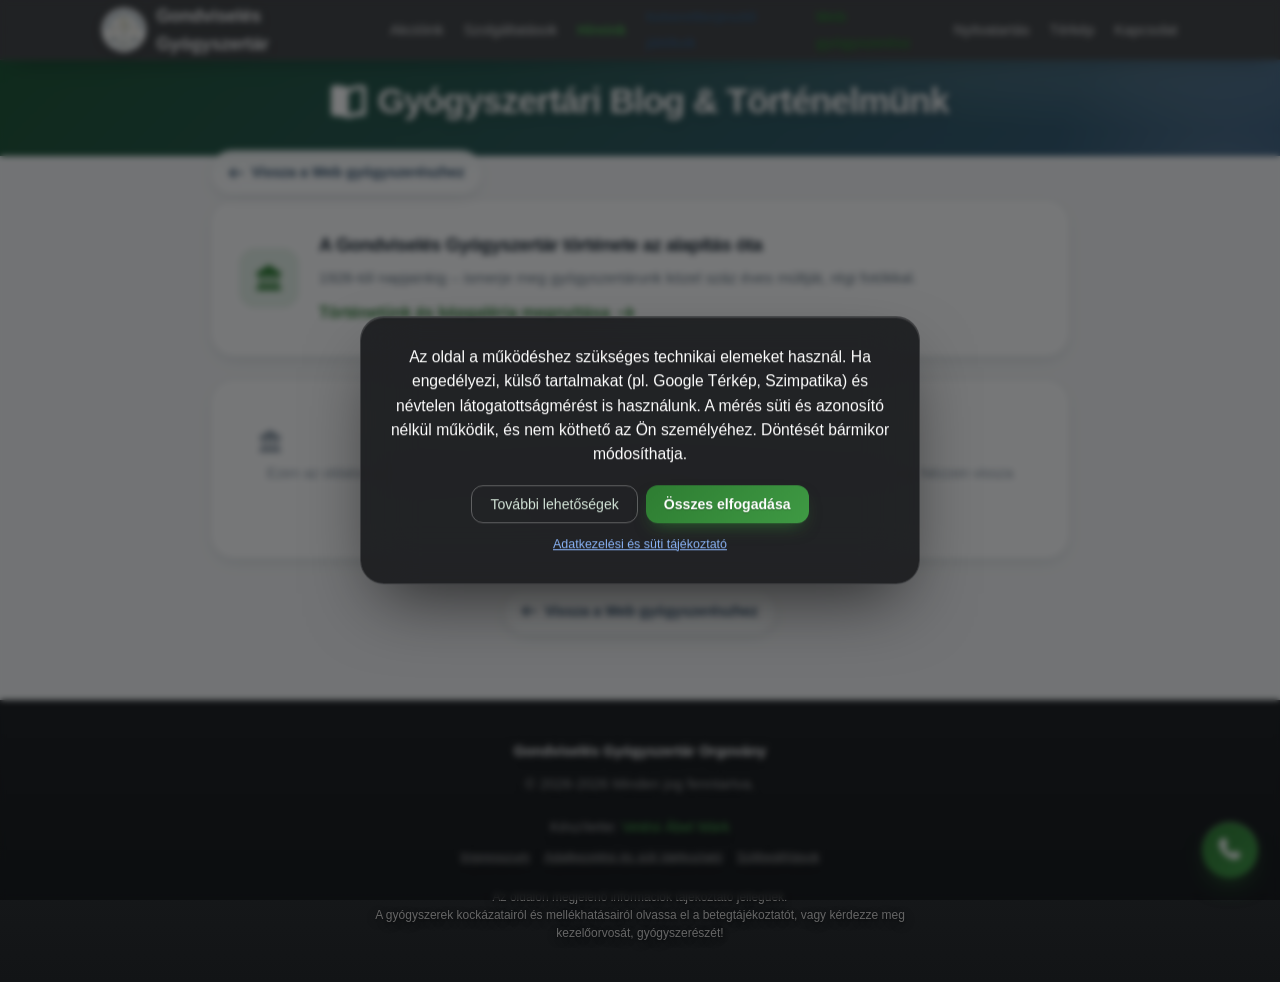
<file: blog-tortenelem.html>
<!DOCTYPE html>
<html lang="hu">
<head>
<meta charset="UTF-8">
<meta name="referrer" content="strict-origin-when-cross-origin">
<script>(function(){try{var ua=navigator.userAgent||"";var isiOS=/iPhone|iPad|iPod/.test(ua)||(navigator.platform==="MacIntel"&&navigator.maxTouchPoints>1);var isStandalone=window.matchMedia("(display-mode: standalone)").matches||navigator.standalone===true;if(isiOS&&isStandalone){document.documentElement.classList.add("ios-pwa-glass");}}catch(e){}})();</script>
<meta name="viewport" content="width=device-width, initial-scale=1.0, viewport-fit=cover">

<link rel="manifest" href="manifest.json">
<meta name="theme-color" content="#0f2a1b">
<meta name="mobile-web-app-capable" content="yes">
<meta name="apple-mobile-web-app-capable" content="yes">
<meta name="apple-mobile-web-app-status-bar-style" content="black-translucent">
<meta name="apple-mobile-web-app-title" content="Gyógyszertáram">
<link rel="apple-touch-icon" sizes="180x180" href="[data-uri]">
<link rel="icon" href="[data-uri]" type="image/png" sizes="192x192">
<title>Gyógyszertári Blog & Történelmünk - Gondviselés Gyógyszertár</title>
<script>
(function () {
    // A Font Awesome CDN és a Google Fonts betöltését a süti-/hozzájárulási döntésig
    // elhalasztjuk, hogy addig ne induljon kérés harmadik fél (cdnjs.cloudflare.com,
    // fonts.googleapis.com) felé. Mentett döntésnél (visszatérő látogató) ez azonnal megtörténik.
    function hasCookieConsent() {
        try {
            var raw = localStorage.getItem('gyogyszertar_cookie_v2');
            if (!raw) return false;
            var data = JSON.parse(raw);
            var MAX_AGE = 365 * 24 * 60 * 60 * 1000;
            if (!data.ts || (Date.now() - data.ts) > MAX_AGE) return false;
            return true;
        } catch (e) { return false; }
    }
    function loadFontsAndIcons() {
            // Nincs külső betűtípus: az oldal rendszerbetűt és helyi SVG-ikonokat használ,
            // ezért semmilyen külső szolgáltatás felé nem indul kérés.
        }
    if (hasCookieConsent()) {
        loadFontsAndIcons();
    } else {
        window.addEventListener('cookieConsentDecided', loadFontsAndIcons, { once: true });
    }
})();
</script>
<style>
  :root { --navy:#365a7d; --green:#2E7D32; --ink:#1a1a1a; --paper:#f5f8fa; }
  nav {
      background-color: #1a1a1a; color: white; display: flex;
      justify-content: space-between; align-items: center;
      padding: 0 8%; height: 60px; position: fixed; top: 0; left: 0; width: 100%; z-index: 10000;
      font-family: 'Segoe UI', system-ui, sans-serif;
  }
  .logo { font-weight: bold; color: white; text-decoration: none; font-size: 1.1rem; display: flex; align-items: center; gap: 10px; }
  .logo .logo-badge { height: 44px; width: 44px; border-radius: 50%; background: #ffffff; box-shadow: 0 2px 8px rgba(0,0,0,0.35); display: flex; align-items: center; justify-content: center; flex-shrink: 0; overflow: hidden; }
  .logo img { height: 38px; width: 38px; object-fit: contain; display: block; }
  @media screen and (max-width: 480px) {
            nav { padding-left: 4% !important; padding-right: 4% !important; }
            .logo { gap: 8px; font-size: 0.95rem; flex: 1 1 auto; min-width: 0; }
            .logo > span:last-child { white-space: nowrap; overflow: hidden; text-overflow: ellipsis; min-width: 0; }
        }
        @media screen and (max-width: 360px) { .logo { font-size: 0.82rem; } }
  .nav-links { display: flex; list-style: none; align-items: center; }
  .nav-links li { margin-left: 20px; }
  .nav-links a { color: rgba(255,255,255,0.8); text-decoration: none; font-size: 0.9rem; transition: 0.3s; font-weight: 500; }
  .nav-links a:hover { color: #4CAF50; }
  .menu-toggle { display: none; font-size: 1.5rem; color: white; cursor: pointer; }
  .nav-refresh-btn { display: none; background: none; border: none; color: rgba(255,255,255,0.85); font-size: 1.05rem; cursor: pointer; margin-right: 16px; padding: 6px; line-height: 1; }
  .nav-refresh-btn:active { transform: scale(0.9); }
  @media (display-mode: standalone) { .nav-refresh-btn { display: inline-flex; align-items: center; justify-content: center; } }
  #check { display: none; }
  @media screen and (max-width: 768px) {
      .menu-toggle { display: block; margin-right: 20px; }
      .nav-links {
          position: fixed; top: 60px; left: -100%; width: 100%;
          height: calc(100vh - 60px); background-color: #1a1a1a;
          flex-direction: column; justify-content: flex-start; padding-top: 30px;
          padding-bottom: calc(20px + env(safe-area-inset-bottom, 0px));
          transition: 0.4s; z-index: 9999; overflow-y: auto; -webkit-overflow-scrolling: touch;
      }
      #check:checked ~ .nav-links { left: 0; }
      .nav-links li { margin: 12px 0; width: 100%; text-align: center; }
      .nav-links a { font-size: 1.1rem; display: block; width: 100%; padding: 6px 0; }
  }
  body { padding-top: 60px; }
  html, body { scroll-padding-top: 72px; }
  @media (display-mode: standalone) {
      nav { padding-top: env(safe-area-inset-top, 0px) !important; height: calc(60px + env(safe-area-inset-top, 0px)) !important; }
      body { padding-top: calc(60px + env(safe-area-inset-top, 0px)) !important; }
      html, body { overscroll-behavior-y: none; scroll-padding-top: calc(76px + env(safe-area-inset-top, 0px)) !important; }
      nav, .pwa-pill-nav, .quick-phone, .back-btn, .nav-links { -webkit-touch-callout: none; -webkit-user-select: none; user-select: none; }
  }
  .back-btn { display:inline-flex; align-items:center; gap:8px; background:#fff; color:var(--navy); font-weight:700; text-decoration:none; padding:10px 18px; border-radius:30px; box-shadow:0 6px 16px rgba(32,48,64,0.12); border:1px solid #e5eaee; font-size:0.9rem; }
  .back-btn:hover { background:var(--navy); color:#fff; }
  .back-btn-row { display:flex; justify-content:flex-start; margin: 14px 0 4px; }
  .back-btn-row.bottom { justify-content:center; margin: 30px 0 6px; }
  .quick-phone { position: fixed; right: 22px; bottom: 22px; z-index: 15000; }
  .quick-phone__button { width: 56px; height: 56px; border: 0; border-radius: 50%; background: #2E7D32; color: white; font-size: 1.35rem; cursor: pointer; box-shadow: 0 8px 22px rgba(46,125,50,.38); animation: phonePulse 2s infinite; }
  .quick-phone__button:hover { background: #1b5e20; transform: scale(1.06); }
  .quick-phone__panel { position: absolute; right: 0; bottom: 68px; width: 235px; padding: 16px; border-radius: 14px; background: white; box-shadow: 0 12px 35px rgba(0,0,0,.2); text-align: center; display: none; }
  .quick-phone__panel.is-open { display: block; }
  .quick-phone__panel p { margin: 0 0 7px; color: #334155; font-weight: 700; }
  .quick-phone__panel a { color: #1b5e20; text-decoration: none; font-weight: 800; font-size: 1.05rem; }
  .quick-phone__panel .qp-status { font-size: 1.02rem; line-height: 1.3; }
  .quick-phone__panel .qp-status .qp-open { color: #2E7D32; font-weight: 800; }
  .quick-phone__panel .qp-status.is-closed { color: #d32f2f; }
  .quick-phone__panel .qp-status .qp-closed { color: #8e1b1b; font-weight: 800; }
  .quick-phone__panel .qp-sub { display: none; margin: 0 0 9px; color: #d32f2f; font-size: 0.84rem; font-weight: 700; line-height: 1.35; }
  .quick-phone__panel .qp-sub.is-shown { display: block; }
  .quick-phone__panel .qp-call { display: flex; flex-direction: column; align-items: center; gap: 1px; margin-top: 8px; padding: 10px 12px; border-radius: 12px; background: #2E7D32; color: #fff; box-shadow: 0 6px 16px rgba(46,125,50,.35); font-weight: 800; font-size: 1.05rem; line-height: 1.25; }
  .quick-phone__panel .qp-call small { font-size: 0.74rem; font-weight: 700; letter-spacing: .04em; opacity: .92; }
  .quick-phone__panel .qp-call:active { background: #1b5e20; }
  .quick-phone__panel .qp-call.is-disabled { background: #e3e6ea; color: #9aa1a9; box-shadow: none; pointer-events: none; cursor: default; }
  @keyframes phonePulse { 0%,100% { box-shadow: 0 0 0 0 rgba(76,175,80,.52), 0 8px 22px rgba(46,125,50,.38); } 70% { box-shadow: 0 0 0 13px rgba(76,175,80,0), 0 8px 22px rgba(46,125,50,.38); } }
  @media screen and (max-width: 768px) { .quick-phone { right: 16px; bottom: 16px; } }
  @keyframes phonePulse { 0%,100% { box-shadow: 0 0 0 0 rgba(76,175,80,.52), 0 8px 22px rgba(46,125,50,.38); } 70% { box-shadow: 0 0 0 13px rgba(76,175,80,0), 0 8px 22px rgba(46,125,50,.38); } }

  * { margin:0; padding:0; box-sizing:border-box; }
  body { font-family:'Open Sans', system-ui, sans-serif; background:var(--paper); color:#26394b; line-height:1.6; }
  header.hero { padding:45px 20px 60px; background:linear-gradient(135deg,#1d5534,#365a7d); color:#fff; text-align:center; }
  header.hero h1 { font-family:'Montserrat',sans-serif; font-size:clamp(1.5rem,4.2vw,2.2rem); }
  .wrap { max-width:900px; margin:-34px auto 0; padding:0 20px 60px; }
  @media (max-width:760px){ .wrap { margin-top:-24px; } }
  .card { background:#fff; border-radius:20px; box-shadow:0 12px 30px rgba(32,48,64,0.09); border:1px solid #edf1f4; padding:30px 28px; margin-bottom:22px; }
  .history-teaser { display:flex; gap:20px; align-items:center; }
  .history-teaser .icon { width:60px; height:60px; border-radius:16px; background:#e7f3ea; color:var(--green); display:grid; place-items:center; font-size:1.6rem; flex-shrink:0; }
  .history-teaser h2 { font-family:'Montserrat',sans-serif; font-size:1.15rem; margin-bottom:6px; }
  .history-teaser p { color:#5b6b78; font-size:0.95rem; }
  .history-teaser a.arrow-link { display:inline-flex; align-items:center; gap:8px; color:var(--green); font-weight:700; text-decoration:none; margin-top:10px; }
  .placeholder { color:#8a97a3; text-align:center; padding:20px; font-size:0.9rem; }

  /* Tabs */
  .tabs { display:flex; gap:10px; background:#fff; border-radius:16px; box-shadow:0 8px 22px rgba(32,48,64,0.07); padding:8px; margin:22px auto 0; max-width:340px; }
  .tab-btn { flex:1; border:0; background:transparent; padding:12px 10px; border-radius:12px; font:700 0.95rem 'Open Sans'; color:#6b7a86; cursor:pointer; }
  .tab-btn.active { background:var(--green); color:#fff; }
  .tab-panel { display:none; }
  .tab-panel.active { display:block; }

  /* Blog posts */
  .blog-post { display:flex; gap:20px; }
  .blog-post img { width:180px; height:130px; object-fit:cover; border-radius:14px; flex-shrink:0; background:#eef1f3; }
  .blog-post .meta { color:#8a97a3; font-size:0.8rem; margin-bottom:6px; }
  .blog-post h3 { font-family:'Montserrat',sans-serif; font-size:1.1rem; color:var(--ink); margin-bottom:8px; }
  .blog-post p { color:#4a5966; font-size:0.95rem; }
  @media screen and (max-width:560px) { .blog-post { flex-direction:column; } .blog-post img { width:100%; height:180px; } }

 /* ============ iOS PWA – "Liquid Glass" téma ============
           KIZÁRÓLAG akkor aktív, ha a html elem "ios-pwa-glass" osztályt kap
           (csak iOS-en, telepített/standalone PWA módban - lásd a fejlécbeli
           detektáló scriptet). Böngészőben, Androidon és asztali gépen nincs hatása. */
        html.ios-pwa-glass nav {
            background-color: rgba(28,28,30,0.55) !important;
            -webkit-backdrop-filter: blur(26px) saturate(190%);
            backdrop-filter: blur(26px) saturate(190%);
            border-bottom: 1px solid rgba(255,255,255,0.14);
            box-shadow: 0 4px 26px rgba(0,0,0,0.18);
            padding-top: env(safe-area-inset-top, 0px);
            height: calc(60px + env(safe-area-inset-top, 0px));
            isolation: isolate;
        }
        html.ios-pwa-glass body { padding-top: calc(64px + env(safe-area-inset-top, 0px)); }
        html.ios-pwa-glass .logo .logo-badge {
            background: rgba(255,255,255,0.82);
            -webkit-backdrop-filter: blur(12px);
            backdrop-filter: blur(12px);
            box-shadow: 0 2px 10px rgba(0,0,0,0.25), inset 0 1px 0 rgba(255,255,255,0.6);
        }
        html.ios-pwa-glass .nav-links {
            background-color: rgba(15,15,17,0.93) !important;
            -webkit-backdrop-filter: blur(34px) saturate(190%);
            backdrop-filter: blur(34px) saturate(190%);
        }
        html.ios-pwa-glass .back-btn {
            background: rgba(255,255,255,0.55) !important;
            -webkit-backdrop-filter: blur(20px) saturate(180%);
            backdrop-filter: blur(20px) saturate(180%);
            border: 1px solid rgba(255,255,255,0.55) !important;
            box-shadow: 0 6px 22px rgba(0,0,0,0.14), inset 0 1px 0 rgba(255,255,255,0.7);
        }
        html.ios-pwa-glass .back-btn:hover { background: rgba(26,26,26,0.85) !important; }
        html.ios-pwa-glass .quick-phone__button {
            background: rgba(46,125,50,0.72) !important;
            -webkit-backdrop-filter: blur(16px) saturate(180%);
            backdrop-filter: blur(16px) saturate(180%);
            border: 1px solid rgba(255,255,255,0.4);
            box-shadow: 0 8px 24px rgba(0,0,0,0.22), inset 0 1px 0 rgba(255,255,255,0.5);
        }
        html.ios-pwa-glass .quick-phone__panel {
            background: rgba(255,255,255,0.68) !important;
            -webkit-backdrop-filter: blur(28px) saturate(190%);
            backdrop-filter: blur(28px) saturate(190%);
            border: 1px solid rgba(255,255,255,0.55);
        }
        html.ios-pwa-glass .quick-phone { bottom: calc(22px + env(safe-area-inset-bottom, 0px)); }
        html.ios-pwa-glass #gyszt-notice {
            background: rgba(255,255,255,0.62) !important;
            -webkit-backdrop-filter: blur(30px) saturate(190%);
            backdrop-filter: blur(30px) saturate(190%);
            border: 1px solid rgba(255,255,255,0.5);
        }
        html.ios-pwa-glass #pwa-install-banner {
            background: rgba(255,255,255,0.68) !important;
            -webkit-backdrop-filter: blur(26px) saturate(190%);
            backdrop-filter: blur(26px) saturate(190%);
            border: 1px solid rgba(255,255,255,0.55);
        }
        html.ios-pwa-glass .back-btn-row { padding-bottom: env(safe-area-inset-bottom, 0px); }

        /* ============ PWA alsó gyorsnavigáció (csak standalone/telepített módban) ============ */
        .pwa-pill-nav { display: none; }
        @media (display-mode: standalone) {
            body { padding-bottom: calc(78px + env(safe-area-inset-bottom, 0px)); }
            .pwa-pill-nav {
                display: flex; position: fixed; left: 14px; bottom: calc(14px + env(safe-area-inset-bottom, 0px));
                right: 84px; z-index: 97000; background-color: #1a1a1a; border-radius: 999px;
                overflow-x: auto; overflow-y: hidden; -webkit-overflow-scrolling: touch;
                box-shadow: 0 8px 22px rgba(0,0,0,0.3); padding: 5px; align-items: center;
                scrollbar-width: none; -ms-overflow-style: none;
            }
            .pwa-pill-nav::-webkit-scrollbar { display: none; }
            .pwa-pill-lens {
                position: absolute; top: 5px; bottom: 5px; left: 0;
                border-radius: 999px; background: #4CAF50; z-index: 0;
                transition: transform .38s cubic-bezier(.22,.9,.3,1.12), width .38s cubic-bezier(.22,.9,.3,1.12), opacity .2s;
                opacity: 0; pointer-events: none;
                box-shadow: 0 2px 10px rgba(0,0,0,0.22), inset 0 1px 0 rgba(255,255,255,0.25);
            }
            .pwa-pill-lens.ready { opacity: 1; }
            .pwa-pill-item {
                position: relative; z-index: 1;
                flex: 0 0 auto; color: rgba(255,255,255,0.72); text-decoration: none;
                font-size: 0.76rem; font-weight: 700; white-space: nowrap; padding: 10px 15px;
                border-radius: 999px; transition: color .2s;
            }
            .pwa-pill-item.active { color: #fff; }
            .quick-phone { bottom: calc(14px + env(safe-area-inset-bottom, 0px)) !important; }
        }
        html.ios-pwa-glass .pwa-pill-nav {
            background-color: rgba(28,28,30,0.55) !important;
            -webkit-backdrop-filter: blur(28px) saturate(190%);
            backdrop-filter: blur(28px) saturate(190%);
            border: 1px solid rgba(255,255,255,0.18);
        }
        html.ios-pwa-glass .pwa-pill-lens {
            background: rgba(255,255,255,0.22) !important;
            -webkit-backdrop-filter: blur(16px) saturate(180%);
            backdrop-filter: blur(16px) saturate(180%);
            border: 1px solid rgba(255,255,255,0.35);
            box-shadow: 0 2px 12px rgba(0,0,0,0.28), inset 0 1px 1px rgba(255,255,255,0.5), inset 0 -1px 1px rgba(0,0,0,0.15);
        }
        html.ios-pwa-glass .pwa-pill-item.active { color: #fff; }
            #gyszt-overlay {
            display: none; position: fixed; inset: 0; z-index: 999990;
            background: rgba(8,8,10,0.62);
        }
        #gyszt-overlay.is-visible { display: block; }
        html.gyszt-lock, html.gyszt-lock body { overflow: hidden !important; }
        #gyszt-notice {
            position: fixed; top: 50%; left: 50%; transform: translate(-50%, -50%);
            width: 92%; max-width: 560px; max-height: 88vh; overflow-y: auto;
            background: #1a1a1a; color: #ffffff;
            padding: 28px; border-radius: 20px; box-shadow: 0 25px 60px rgba(0,0,0,0.55);
            z-index: 999999; display: none; text-align: center; border: 1px solid #333;
        }
        #gyszt-notice p { margin-bottom: 18px; font-size: 0.98rem; line-height:1.55; }
        .gyszt-notice-btns { display: flex; justify-content: center; gap: 8px; flex-wrap: wrap; }
        /* Egyenlő hangsúlyú gombok a sütisávban és a beállítások ablakban (az elutasítás ugyanolyan könnyű, mint az elfogadás) */
        #gyszt-notice .btn-eq { background:#fff; color:#1b2a3a; border:1px solid #fff; padding:10px 16px; border-radius:8px; cursor:pointer; font-weight:700; font-size:0.88rem; }
        .btn-eq2 { background:#fff; color:#1b5e20; border:1.5px solid #1b5e20; padding:10px 12px; border-radius:8px; cursor:pointer; font-weight:700; font-size:0.86rem; }
        #gyszt-notice .btn-eq:focus-visible, .btn-eq2:focus-visible { outline:2px solid #1a73e8; outline-offset:2px; }
        .gyszt-group-label { text-align:left; margin:16px 2px 8px; font-size:0.74rem; font-weight:800; letter-spacing:.08em; text-transform:uppercase; color:#667; }
        .btn-accept { background: #4CAF50; color: white; border: none; padding: 10px 18px; border-radius: 8px; cursor: pointer; font-weight: bold; font-size:0.88rem; }
        .btn-reject { background: #3a3a3a; color: #eee; border: 1px solid #555; padding: 10px 18px; border-radius: 8px; cursor: pointer; font-weight: bold; font-size:0.88rem; }
        .btn-info { background: transparent; color: #aaa; border: 1px solid #444; padding: 10px 18px; border-radius: 8px; cursor: pointer; font-size:0.88rem; }
        #gyszt-notice .gyszt-notice-links { margin-top:12px; font-size:0.78rem; }
        #gyszt-notice .gyszt-notice-links a { color:#8ab4f8; text-decoration:underline; }

        .gyszt-category { text-align:left; border:1px solid #eee; border-radius:12px; padding:14px 16px; margin-bottom:12px; }
        .gyszt-cat-header { display:flex; justify-content:space-between; align-items:center; margin-bottom:6px; gap:10px; }
        .gyszt-cat-header strong { font-size:0.98rem; }
        .gyszt-locked-badge { font-size:0.72rem; background:#eef3ee; color:#2E7D32; padding:4px 10px; border-radius:20px; font-weight:700; white-space:nowrap; }
        .gyszt-category p { font-size:0.85rem; color:#555; line-height:1.5; margin:0; }
        .switch { position:relative; display:inline-block; width:42px; height:24px; flex-shrink:0; }
        .switch input { opacity:0; width:0; height:0; }
        .switch .slider { position:absolute; cursor:pointer; inset:0; background:#ccc; border-radius:24px; transition:.2s; }
        .switch .slider:before { position:absolute; content:""; height:18px; width:18px; left:3px; bottom:3px; background:white; border-radius:50%; transition:.2s; }
        .switch input:checked + .slider { background:#4CAF50; }
        .switch input:checked + .slider:before { transform:translateX(18px); }
        .switch input:focus-visible + .slider { outline:2px solid #1a73e8; outline-offset:2px; }

        .ext-embed { position:relative; }
        .ext-placeholder {
            display:flex; align-items:center; justify-content:center; text-align:center;
            background:#f4f6f8; border:1px dashed #d5dce1; border-radius:inherit;
            padding:24px; box-sizing:border-box;
        }
        .szimpatika-frame-wrap .ext-placeholder { height:600px; }
        @media screen and (max-width:700px){ .szimpatika-frame-wrap .ext-placeholder { height:68vh; min-height:520px; } }
        .map-frame-fixed .ext-placeholder { position:absolute; inset:0; }
        .ext-placeholder-inner { max-width:380px; }
        .ext-placeholder-inner .ico { font-size:1.8rem; color:#8a97a3; margin-bottom:10px; display:block; }
        .ext-placeholder-inner p { font-size:0.92rem; color:#3a4650; margin-bottom:14px; line-height:1.5; }
        .ext-enable-btn { background:#00824b; color:#fff; border:none; padding:11px 22px; border-radius:30px; font-weight:700; cursor:pointer; font-size:0.9rem; }
        .ext-why { margin-top:12px; font-size:0.78rem; color:#667; text-align:left; }
        .ext-why summary { cursor:pointer; color:#00824b; font-weight:700; text-align:center; }
        .ext-why p { margin-top:8px; line-height:1.5; }

        .gyszt-modal-style {
            display: none; position: fixed; z-index: 1000000; left: 0; top: 0;
            width: 100%; height: 100%; background: rgba(0,0,0,0.8); backdrop-filter: blur(5px);
            overflow-y: auto; -webkit-overflow-scrolling: touch; box-sizing: border-box;
            padding: calc(20px + env(safe-area-inset-top, 0px)) 0 calc(20px + env(safe-area-inset-bottom, 0px));
        }
        .modal-inner {
            background: white; margin: 5% auto; padding: 30px; width: 90%;
            max-width: 600px; border-radius: 20px; color: #333; position: relative; text-align: left;
            box-sizing: border-box;
        }
        @media screen and (max-width: 600px) {
            .gyszt-modal-style { padding: calc(12px + env(safe-area-inset-top, 0px)) 0 calc(12px + env(safe-area-inset-bottom, 0px)); }
            .modal-inner { margin: 0 auto; padding: 22px 16px; border-radius: 16px; width: 94%; }
        }
        .close-x { position: absolute; right: 20px; top: 15px; font-size: 25px; cursor: pointer; }
    
.ico { width:1em; height:1em; display:inline-block; vertical-align:-0.125em; flex-shrink:0; fill:currentColor; overflow:visible; }
.ico-apple{width:0.75em}.ico-bag-shopping{width:0.875em}.ico-band-aid{width:1.125em}.ico-bars{width:0.875em}.ico-battery-quarter{width:1.25em}.ico-bolt{width:0.875em}.ico-bone{width:1.25em}.ico-border-all{width:0.875em}.ico-calendar-days{width:0.875em}.ico-check{width:0.875em}.ico-chevron-down{width:0.875em}.ico-chevron-left{width:0.625em}.ico-chevron-right{width:0.625em}.ico-chevron-up{width:0.875em}.ico-child-reaching{width:0.75em}.ico-comment-slash{width:1.125em}.ico-compress{width:0.875em}.ico-download{width:0.875em}.ico-droplet{width:0.75em}.ico-dumbbell{width:1.25em}.ico-expand{width:0.875em}.ico-eye{width:1.125em}.ico-facebook-f{width:0.625em}.ico-fire{width:0.875em}.ico-folder-open{width:1.125em}.ico-gamepad{width:1.25em}.ico-google-play{width:0.875em}.ico-hand-holding-heart{width:1.125em}.ico-hand-holding-medical{width:1.125em}.ico-hand-sparkles{width:1.25em}.ico-id-card{width:1.125em}.ico-instagram{width:0.875em}.ico-laptop-medical{width:1.25em}.ico-lightbulb{width:0.75em}.ico-link{width:1.125em}.ico-location-dot{width:0.75em}.ico-lungs{width:1.125em}.ico-map-location-dot{width:1.25em}.ico-map-marker-alt{width:0.75em}.ico-mobile-screen-button{width:0.75em}.ico-mosquito{width:1.125em}.ico-mug-hot{width:1.125em}.ico-person-walking{width:0.75em}.ico-plane{width:1.125em}.ico-shoe-prints{width:1.125em}.ico-spray-can{width:1.125em}.ico-staff-snake{width:0.875em}.ico-star{width:1.125em}.ico-stethoscope{width:1.125em}.ico-sun{width:1.125em}.ico-tags{width:1.125em}.ico-temperature-three-quarters{width:0.625em}.ico-tint{width:0.75em}.ico-toilet{width:0.875em}.ico-tooth{width:0.875em}.ico-user{width:0.875em}.ico-user-doctor{width:0.875em}.ico-user-shield{width:1.125em}
h1 .ico, h2 .ico, h3 .ico { vertical-align:-0.14em; margin-right:2px; }
</style>
<style>.pwa-menu-li{display:none}@media (max-width:768px) and (display-mode: browser){.pwa-menu-li{display:block}.nav-links{height:calc(100vh - 60px)!important;height:calc(100dvh - 60px)!important;padding-top:14px!important}.nav-links li{margin:5px 0!important}.nav-links li:not(.pwa-menu-li) a{padding:8px 0!important}.nav-links .pwa-menu-li{margin:14px 0 4px!important}.nav-links .pwa-menu-li a{display:flex;align-items:center;justify-content:center;gap:8px;width:auto;height:48px;margin:0 18px;padding:0;border-radius:999px;background:linear-gradient(135deg,#2E7D32,#43a047);color:#fff;font-weight:800;box-shadow:0 8px 22px rgba(46,125,50,.45),0 0 0 3px rgba(255,255,255,.9)}}</style>
<style id="menu-label-css">@media (max-width:768px){label.menu-toggle{box-sizing:border-box;width:44px;height:30px;margin-right:6px!important;display:flex!important;align-items:center;justify-content:center;background:linear-gradient(#fff,#fff) top/100% 3px no-repeat,linear-gradient(#fff,#fff) bottom/100% 3px no-repeat}label.menu-toggle .ico{display:none!important}label.menu-toggle::before{content:"MENÜ";color:#fff;font-weight:800;font-size:.62rem;line-height:1;letter-spacing:.08em;padding-left:.08em}}</style>
<link rel="stylesheet" href="design.css">
</head>
<body>
<svg id="ico-sprite-defs" style="position:absolute;width:0;height:0;overflow:hidden" aria-hidden="true" focusable="false"><symbol id="ico-apple" viewBox="0 0 384 512" fill="currentColor"><path d="M319.1 268.7c-.2-36.7 16.4-64.4 50-84.8-18.8-26.9-47.2-41.7-84.7-44.6-35.5-2.8-74.3 20.7-88.5 20.7-15 0-49.4-19.7-76.4-19.7-55.8.9-115.1 44.5-115.1 133.2 0 26.2 4.8 53.3 14.4 81.2 12.8 36.7 59 126.7 107.2 125.2 25.2-.6 43-17.9 75.8-17.9 31.8 0 48.3 17.9 76.4 17.9 48.6-.7 90.4-82.5 102.6-119.3-65.2-30.7-61.7-90-61.7-91.9m-56.6-164.2c27.3-32.4 24.8-61.9 24-72.5-24.1 1.4-52 16.4-67.9 34.9-17.5 19.8-27.8 44.3-25.6 71.9 26.1 2 49.9-11.4 69.5-34.3"/></symbol><symbol id="ico-arrow-left" viewBox="0 0 512 512" fill="currentColor"><path d="M9.4 233.4c-12.5 12.5-12.5 32.8 0 45.3l160 160c12.5 12.5 32.8 12.5 45.3 0s12.5-32.8 0-45.3L109.3 288H480c17.7 0 32-14.3 32-32s-14.3-32-32-32H109.3l105.4-105.4c12.5-12.5 12.5-32.8 0-45.3s-32.8-12.5-45.3 0l-160 160z"/></symbol><symbol id="ico-arrow-right" viewBox="0 0 512 512" fill="currentColor"><path d="M502.6 278.6c12.5-12.5 12.5-32.8 0-45.3l-160-160c-12.5-12.5-32.8-12.5-45.3 0s-12.5 32.8 0 45.3L402.7 224H32c-17.7 0-32 14.3-32 32s14.3 32 32 32h370.7L297.3 393.4c-12.5 12.5-12.5 32.8 0 45.3s32.8 12.5 45.3 0l160-160z"/></symbol><symbol id="ico-arrow-rotate-right" viewBox="0 0 512 512" fill="currentColor"><path d="M436.7 74.7 448 85.4V32c0-17.7 14.3-32 32-32s32 14.3 32 32v128c0 17.7-14.3 32-32 32H352c-17.7 0-32-14.3-32-32s14.3-32 32-32h47.9l-7.6-7.2-.6-.6c-75-75-196.5-75-271.5 0s-75 196.5 0 271.5 196.5 75 271.5 0q12.3-12.3 21.9-26.1c10.1-14.5 30.1-18 44.6-7.9s18 30.1 7.9 44.6c-8.5 12.2-18.2 23.8-29.1 34.7-100 100-262.1 100-362 0S-25 175 75 75c99.9-99.9 261.7-100 361.7-.3"/></symbol><symbol id="ico-arrow-up-right-from-square" viewBox="0 0 512 512" fill="currentColor"><path d="M320 0c-17.7 0-32 14.3-32 32s14.3 32 32 32h82.7L201.3 265.4c-12.5 12.5-12.5 32.8 0 45.3s32.8 12.5 45.3 0L448 109.3V192c0 17.7 14.3 32 32 32s32-14.3 32-32V32c0-17.7-14.3-32-32-32zM80 96c-44.2 0-80 35.8-80 80v256c0 44.2 35.8 80 80 80h256c44.2 0 80-35.8 80-80v-80c0-17.7-14.3-32-32-32s-32 14.3-32 32v80c0 8.8-7.2 16-16 16H80c-8.8 0-16-7.2-16-16V176c0-8.8 7.2-16 16-16h80c17.7 0 32-14.3 32-32s-14.3-32-32-32z"/></symbol><symbol id="ico-arrows-spin" viewBox="0 0 512 512" fill="currentColor"><path d="M481.7 240.1c-17.6-1.2-32.9 12-34.2 29.7-3.3 47-23.6 89.4-54.8 121L361 359c-6.9-6.9-17.2-8.9-26.2-5.2S320 366.3 320 376v112c0 13.3 10.7 24 24 24h112c9.7 0 18.5-5.8 22.2-14.8s1.7-19.3-5.2-26.2l-35-35c41.7-42.2 68.9-98.8 73.4-161.8 1.2-17.6-12-32.9-29.7-34.2zM39 41l35 35C32.3 118.2 5.1 174.8.6 237.8c-1.2 17.6 12 32.9 29.7 34.2s32.9-12 34.2-29.7c3.3-47 23.6-89.4 54.8-121L151 153c6.9 6.9 17.2 8.9 26.2 5.2S192 145.7 192 136V24c0-13.3-10.7-24-24-24H56c-9.7 0-18.5 5.8-22.2 14.8S32.2 34.1 39 41m201-10.7c-1.2 17.6 12 32.9 29.7 34.2 47 3.3 89.4 23.6 121 54.8L359 151c-6.9 6.9-8.9 17.2-5.2 26.2S366.3 192 376 192h112c13.3 0 24-10.7 24-24V56c0-9.7-5.8-18.5-14.8-22.2S477.9 32.2 471 39l-35 35C393.8 32.3 337.2 5.1 274.2.6c-17.6-1.2-32.9 12-34.2 29.7M41 473l35-35c42.2 41.7 98.8 68.9 161.8 73.4 17.6 1.2 32.9-12 34.2-29.7s-12-32.9-29.7-34.2c-47-3.3-89.4-23.6-121-54.8L153 361c6.9-6.9 8.9-17.2 5.2-26.2S145.7 320 136 320H24c-13.3 0-24 10.7-24 24v112c0 9.7 5.8 18.5 14.8 22.2s19.3 1.6 26.2-5.2"/></symbol><symbol id="ico-bag-shopping" viewBox="0 0 448 512" fill="currentColor"><path d="M160 80c0-35.3 28.7-64 64-64s64 28.7 64 64v48H160zm-48 48H48c-26.5 0-48 21.5-48 48v208c0 53 43 96 96 96h256c53 0 96-43 96-96V176c0-26.5-21.5-48-48-48h-64V80c0-61.9-50.1-112-112-112S112 18.1 112 80zm24 48a24 24 0 1 1 0 48 24 24 0 1 1 0-48m152 24a24 24 0 1 1 48 0 24 24 0 1 1-48 0"/></symbol><symbol id="ico-band-aid" viewBox="0 0 576 512" fill="currentColor"><path d="M464 416h48c35.3 0 64-28.7 64-64V160c0-35.3-28.7-64-64-64h-48zM416 96H160v320h256zM64 96c-35.3 0-64 28.7-64 64v192c0 35.3 28.7 64 64 64h48V96zm152 112a24 24 0 1 1 48 0 24 24 0 1 1-48 0m120-24a24 24 0 1 1 0 48 24 24 0 1 1 0-48M216 304a24 24 0 1 1 48 0 24 24 0 1 1-48 0m120-24a24 24 0 1 1 0 48 24 24 0 1 1 0-48"/></symbol><symbol id="ico-bars" viewBox="0 0 448 512" fill="currentColor"><path d="M0 96c0-17.7 14.3-32 32-32h384c17.7 0 32 14.3 32 32s-14.3 32-32 32H32c-17.7 0-32-14.3-32-32m0 160c0-17.7 14.3-32 32-32h384c17.7 0 32 14.3 32 32s-14.3 32-32 32H32c-17.7 0-32-14.3-32-32m448 160c0 17.7-14.3 32-32 32H32c-17.7 0-32-14.3-32-32s14.3-32 32-32h384c17.7 0 32 14.3 32 32"/></symbol><symbol id="ico-battery-quarter" viewBox="0 0 640 512" fill="currentColor"><path d="M528 128c8.8 0 16 7.2 16 16v224c0 8.8-7.2 16-16 16H112c-8.8 0-16-7.2-16-16V144c0-8.8 7.2-16 16-16zM112 64c-44.2 0-80 35.8-80 80v224c0 44.2 35.8 80 80 80h416c44.2 0 80-35.8 80-80v-48c17.7 0 32-14.3 32-32v-64c0-17.7-14.3-32-32-32v-48c0-44.2-35.8-80-80-80zm56 112c-13.3 0-24 10.7-24 24v112c0 13.3 10.7 24 24 24h64c13.3 0 24-10.7 24-24V200c0-13.3-10.7-24-24-24z"/></symbol><symbol id="ico-bolt" viewBox="0 0 448 512" fill="currentColor"><path d="M338.8-9.9c11.9 8.6 16.3 24.2 10.9 37.8L271.3 224H416c13.5 0 25.5 8.4 30.1 21.1s.7 26.9-9.6 35.5l-288 240c-11.3 9.4-27.4 9.9-39.3 1.3s-16.3-24.2-10.9-37.8L176.7 288H32c-13.5 0-25.5-8.4-30.1-21.1s-.7-26.9 9.6-35.5l288-240c11.3-9.4 27.4-9.9 39.3-1.3"/></symbol><symbol id="ico-bone" viewBox="0 0 640 512" fill="currentColor"><path d="M197.4 160c-3.9 0-7.2-2.8-8.1-6.6C179.1 111.3 141.2 80 96 80c-53 0-96 43-96 96 0 29.1 12.9 55.1 33.3 72.7 4.3 3.7 4.3 10.8 0 14.5C12.9 280.8 0 306.9 0 335.9c0 53 43 96 96 96 45.2 0 83.1-31.3 93.3-73.4.9-3.8 4.2-6.6 8.1-6.6h245.1c3.9 0 7.2 2.8 8.1 6.6 10.2 42.1 48.1 73.4 93.3 73.4 53 0 96-43 96-96 0-29.1-12.9-55.1-33.3-72.7-4.3-3.7-4.3-10.8 0-14.5 20.4-17.6 33.3-43.7 33.3-72.7 0-53-43-96-96-96-45.2 0-83.1 31.3-93.3 73.4-.9 3.8-4.2 6.6-8.1 6.6z"/></symbol><symbol id="ico-book-open" viewBox="0 0 512 512" fill="currentColor"><path d="M256 141.3v309.3l.5-.2A449 449 0 0 1 428.8 416H448V96h-19.2c-42.2 0-84.1 8.4-123.1 24.6-16.8 7-33.4 13.9-49.7 20.7m-25.1-79.8L256 72l25.1-10.5C327.9 42 378.1 32 428.8 32H464c26.5 0 48 21.5 48 48v352c0 26.5-21.5 48-48 48h-35.2c-50.7 0-100.9 10-147.7 29.5l-12.8 5.3c-7.9 3.3-16.7 3.3-24.6 0l-12.8-5.3C184.1 490 133.9 480 83.2 480H48c-26.5 0-48-21.5-48-48V80c0-26.5 21.5-48 48-48h35.2c50.7 0 100.9 10 147.7 29.5"/></symbol><symbol id="ico-border-all" viewBox="0 0 448 512" fill="currentColor"><path d="M384 96v128H256V96zm0 192v128H256V288zm-192-64H64V96h128zM64 288h128v128H64zm0-256C28.7 32 0 60.7 0 96v320c0 35.3 28.7 64 64 64h320c35.3 0 64-28.7 64-64V96c0-35.3-28.7-64-64-64z"/></symbol><symbol id="ico-brain" viewBox="0 0 512 512" fill="currentColor"><path d="M120 56c0-30.9 25.1-56 56-56h24c17.7 0 32 14.3 32 32v448c0 17.7-14.3 32-32 32h-32c-29.8 0-54.9-20.4-62-48h-2c-44.2 0-80-35.8-80-80 0-18 6-34.6 16-48-19.4-14.6-32-37.8-32-64 0-30.9 17.6-57.8 43.2-71.1-7.1-12-11.2-26-11.2-40.9 0-44.2 35.8-80 80-80zm272 0v24c44.2 0 80 35.8 80 80 0 15-4.1 29-11.2 40.9C486.5 214.2 504 241 504 272c0 26.2-12.6 49.4-32 64 10 13.4 16 30 16 48 0 44.2-35.8 80-80 80h-2c-7.1 27.6-32.2 48-62 48h-32c-17.7 0-32-14.3-32-32V32c0-17.7 14.3-32 32-32h24c30.9 0 56 25.1 56 56"/></symbol><symbol id="ico-bullseye" viewBox="0 0 512 512" fill="currentColor"><path d="M448 256a192 192 0 1 0-384 0 192 192 0 1 0 384 0M0 256a256 256 0 1 1 512 0 256 256 0 1 1-512 0m256 80a80 80 0 1 0 0-160 80 80 0 1 0 0 160m0-224a144 144 0 1 1 0 288 144 144 0 1 1 0-288m-32 144a32 32 0 1 1 64 0 32 32 0 1 1-64 0"/></symbol><symbol id="ico-calendar-days" viewBox="0 0 448 512" fill="currentColor"><path d="M128 0c17.7 0 32 14.3 32 32v32h128V32c0-17.7 14.3-32 32-32s32 14.3 32 32v32h32c35.3 0 64 28.7 64 64v288c0 35.3-28.7 64-64 64H64c-35.3 0-64-28.7-64-64V128c0-35.3 28.7-64 64-64h32V32c0-17.7 14.3-32 32-32M64 240v32c0 8.8 7.2 16 16 16h32c8.8 0 16-7.2 16-16v-32c0-8.8-7.2-16-16-16H80c-8.8 0-16 7.2-16 16m128 0v32c0 8.8 7.2 16 16 16h32c8.8 0 16-7.2 16-16v-32c0-8.8-7.2-16-16-16h-32c-8.8 0-16 7.2-16 16m144-16c-8.8 0-16 7.2-16 16v32c0 8.8 7.2 16 16 16h32c8.8 0 16-7.2 16-16v-32c0-8.8-7.2-16-16-16zM64 368v32c0 8.8 7.2 16 16 16h32c8.8 0 16-7.2 16-16v-32c0-8.8-7.2-16-16-16H80c-8.8 0-16 7.2-16 16m144-16c-8.8 0-16 7.2-16 16v32c0 8.8 7.2 16 16 16h32c8.8 0 16-7.2 16-16v-32c0-8.8-7.2-16-16-16zm112 16v32c0 8.8 7.2 16 16 16h32c8.8 0 16-7.2 16-16v-32c0-8.8-7.2-16-16-16h-32c-8.8 0-16 7.2-16 16"/></symbol><symbol id="ico-car" viewBox="0 0 512 512" fill="currentColor"><path d="M135.2 117.4 109.1 192h293.8l-26.1-74.6c-4.5-12.8-16.6-21.4-30.2-21.4H165.4c-13.6 0-25.7 8.6-30.2 21.4m-95.6 79.4L74.8 96.3C88.3 57.8 124.6 32 165.4 32h181.2c40.8 0 77.1 25.8 90.6 64.3l35.2 100.5c23.2 9.6 39.6 32.5 39.6 59.2v192c0 17.7-14.3 32-32 32h-32c-17.7 0-32-14.3-32-32v-32H96v32c0 17.7-14.3 32-32 32H32c-17.7 0-32-14.3-32-32V256c0-26.7 16.4-49.6 39.6-59.2M128 304a32 32 0 1 0-64 0 32 32 0 1 0 64 0m288 32a32 32 0 1 0 0-64 32 32 0 1 0 0 64"/></symbol><symbol id="ico-check" viewBox="0 0 448 512" fill="currentColor"><path d="M434.8 70.1c14.3 10.4 17.5 30.4 7.1 44.7l-256 352c-5.5 7.6-14 12.3-23.4 13.1s-18.5-2.7-25.1-9.3l-128-128c-12.5-12.5-12.5-32.8 0-45.3s32.8-12.5 45.3 0l101.5 101.5 234-321.7c10.4-14.3 30.4-17.5 44.7-7.1z"/></symbol><symbol id="ico-chevron-down" viewBox="0 0 448 512" fill="currentColor"><path d="M201.4 406.6c12.5 12.5 32.8 12.5 45.3 0l192-192c12.5-12.5 12.5-32.8 0-45.3s-32.8-12.5-45.3 0L224 338.7 54.6 169.4c-12.5-12.5-32.8-12.5-45.3 0s-12.5 32.8 0 45.3l192 192z"/></symbol><symbol id="ico-chevron-left" viewBox="0 0 320 512" fill="currentColor"><path d="M9.4 233.4c-12.5 12.5-12.5 32.8 0 45.3l192 192c12.5 12.5 32.8 12.5 45.3 0s12.5-32.8 0-45.3L77.3 256 246.6 86.6c12.5-12.5 12.5-32.8 0-45.3s-32.8-12.5-45.3 0l-192 192z"/></symbol><symbol id="ico-chevron-right" viewBox="0 0 320 512" fill="currentColor"><path d="M311.1 233.4c12.5 12.5 12.5 32.8 0 45.3l-192 192c-12.5 12.5-32.8 12.5-45.3 0s-12.5-32.8 0-45.3L243.2 256 73.9 86.6c-12.5-12.5-12.5-32.8 0-45.3s32.8-12.5 45.3 0l192 192z"/></symbol><symbol id="ico-chevron-up" viewBox="0 0 448 512" fill="currentColor"><path d="M201.4 105.4c12.5-12.5 32.8-12.5 45.3 0l192 192c12.5 12.5 12.5 32.8 0 45.3s-32.8 12.5-45.3 0L224 173.3 54.6 342.6c-12.5 12.5-32.8 12.5-45.3 0s-12.5-32.8 0-45.3l192-192z"/></symbol><symbol id="ico-child-reaching" viewBox="0 0 384 512" fill="currentColor"><path d="M256 64a64 64 0 1 0-128 0 64 64 0 1 0 128 0M152.9 169.3c-23.7-8.4-44.5-24.3-58.8-45.8L74.6 94.2C64.8 79.5 45 75.6 30.3 85.4s-18.7 29.6-8.9 44.4L40.9 159c18.1 27.1 42.8 48.4 71.1 62.4V480c0 17.7 14.3 32 32 32s32-14.3 32-32v-96h32v96c0 17.7 14.3 32 32 32s32-14.3 32-32V221.6c29.1-14.2 54.4-36.2 72.7-64.2l18.2-27.9c9.6-14.8 5.4-34.6-9.4-44.3s-34.6-5.5-44.3 9.4L291 122.4c-21.8 33.4-58.9 53.6-98.8 53.6-12.6 0-24.9-2-36.6-5.8-.9-.3-1.8-.7-2.7-.9"/></symbol><symbol id="ico-circle-info" viewBox="0 0 512 512" fill="currentColor"><path d="M256 512a256 256 0 1 0 0-512 256 256 0 1 0 0 512m-32-352a32 32 0 1 1 64 0 32 32 0 1 1-64 0m-8 64h48c13.3 0 24 10.7 24 24v88h8c13.3 0 24 10.7 24 24s-10.7 24-24 24h-80c-13.3 0-24-10.7-24-24s10.7-24 24-24h24v-64h-24c-13.3 0-24-10.7-24-24s10.7-24 24-24"/></symbol><symbol id="ico-comment-slash" viewBox="0 0 576 512" fill="currentColor"><path d="M41-25c-9.4-9.3-24.6-9.3-34 0S-2.3-.4 7 9l528 528c9.4 9.4 24.6 9.4 33.9 0s9.4-24.6 0-33.9l-96.6-96.6c44.4-43.2 71.6-101.8 71.6-166.5 0-132.5-114.6-240-256-240-63 0-120.8 21.4-165.4 56.8zm19.4 155C42.2 163 32 200.3 32 239.9c0 54.3 19.2 104.3 51.6 144.5l-48.8 92.3c-4.8 9-3.3 20 3.6 27.5s17.7 9.8 27.1 5.8l118.4-50.7C215.7 472.6 251 480 288 480c36.4 0 70.9-7.1 102.3-19.9l-330-330z"/></symbol><symbol id="ico-compress" viewBox="0 0 448 512" fill="currentColor"><path d="M160 64c0-17.7-14.3-32-32-32S96 46.3 96 64v64H32c-17.7 0-32 14.3-32 32s14.3 32 32 32h96c17.7 0 32-14.3 32-32zM32 320c-17.7 0-32 14.3-32 32s14.3 32 32 32h64v64c0 17.7 14.3 32 32 32s32-14.3 32-32v-96c0-17.7-14.3-32-32-32zM352 64c0-17.7-14.3-32-32-32s-32 14.3-32 32v96c0 17.7 14.3 32 32 32h96c17.7 0 32-14.3 32-32s-14.3-32-32-32h-64zm-32 256c-17.7 0-32 14.3-32 32v96c0 17.7 14.3 32 32 32s32-14.3 32-32v-64h64c17.7 0 32-14.3 32-32s-14.3-32-32-32z"/></symbol><symbol id="ico-credit-card" viewBox="0 0 512 512" fill="currentColor"><path d="M0 128v32h512v-32c0-35.3-28.7-64-64-64H64C28.7 64 0 92.7 0 128m0 80v176c0 35.3 28.7 64 64 64h384c35.3 0 64-28.7 64-64V208zm64 152c0-13.3 10.7-24 24-24h48c13.3 0 24 10.7 24 24s-10.7 24-24 24H88c-13.3 0-24-10.7-24-24m144 0c0-13.3 10.7-24 24-24h64c13.3 0 24 10.7 24 24s-10.7 24-24 24h-64c-13.3 0-24-10.7-24-24"/></symbol><symbol id="ico-download" viewBox="0 0 448 512" fill="currentColor"><path d="M256 32c0-17.7-14.3-32-32-32s-32 14.3-32 32v210.7l-41.4-41.4c-12.5-12.5-32.8-12.5-45.3 0s-12.5 32.8 0 45.3l96 96c12.5 12.5 32.8 12.5 45.3 0l96-96c12.5-12.5 12.5-32.8 0-45.3s-32.8-12.5-45.3 0L256 242.7zM64 320c-35.3 0-64 28.7-64 64v32c0 35.3 28.7 64 64 64h320c35.3 0 64-28.7 64-64v-32c0-35.3-28.7-64-64-64h-46.9l-56.6 56.6c-31.2 31.2-81.9 31.2-113.1 0L110.9 320zm304 56a24 24 0 1 1 0 48 24 24 0 1 1 0-48"/></symbol><symbol id="ico-droplet" viewBox="0 0 384 512" fill="currentColor"><path d="M192 512C86 512 0 426 0 320 0 228.8 130.2 45.9 166.6-3.5c5.9-8 15.2-12.5 25.2-12.5h.4c10 0 19.3 4.5 25.2 12.5C253.8 45.9 384 228.8 384 320c0 106-86 192-192 192m-80-200c0-13.3-10.7-24-24-24s-24 10.7-24 24c0 75.1 60.9 136 136 136 13.3 0 24-10.7 24-24s-10.7-24-24-24c-48.6 0-88-39.4-88-88"/></symbol><symbol id="ico-dumbbell" viewBox="0 0 640 512" fill="currentColor"><path d="M96 112c0-26.5 21.5-48 48-48s48 21.5 48 48v112h256V112c0-26.5 21.5-48 48-48s48 21.5 48 48v16h16c26.5 0 48 21.5 48 48v48c17.7 0 32 14.3 32 32s-14.3 32-32 32v48c0 26.5-21.5 48-48 48h-16v16c0 26.5-21.5 48-48 48s-48-21.5-48-48V288H192v112c0 26.5-21.5 48-48 48s-48-21.5-48-48v-16H80c-26.5 0-48-21.5-48-48v-48c-17.7 0-32-14.3-32-32s14.3-32 32-32v-48c0-26.5 21.5-48 48-48h16z"/></symbol><symbol id="ico-ear-listen" viewBox="0 0 512 512" fill="currentColor"><path d="M379.6.3c-8.9 1.2-17.2 6.2-22.4 14.1-6.8 10.4-7 24.1-.4 34.6 5.6 8.9 15.5 12.7 23.8 18.5 7.5 5.2 17.6 13.2 27.7 24.2 20 21.7 39.5 54.3 39.5 100.3 0 17.7 14.3 32 32 32s32-14.3 32-32c0-66-28.5-113.4-56.5-143.7C441.4 33.2 427.5 22.2 417 15 406 7.4 393.5-1.6 379.4.3zM240 128c-57.6 0-105.1 43.6-111.3 99.5-1.9 17.6-17.8 30.2-35.3 28.3S63.2 238 65.1 220.5C74.8 132.5 149.4 64 240 64c97.2 0 176 78.8 176 176 0 46-17.7 87.9-46.6 119.3-12 13-17.4 24.8-17.4 34.7v6.1c0 61.9-50.1 112-112 112-17.7 0-32-14.3-32-32s14.3-32 32-32c26.5 0 48-21.5 48-48V394c0-32.9 17.4-59.6 34.4-78 18.4-20 29.6-46.6 29.6-75.9 0-61.9-50.1-112-112-112zM0 480a32 32 0 1 1 64 0 32 32 0 1 1-64 0m160-96a32 32 0 1 0 0-64 32 32 0 1 0 0 64m-73.4-22.6c-12.5-12.5-32.8-12.5-45.3 0s-12.5 32.8 0 45.3l64 64c12.5 12.5 32.8 12.5 45.3 0s12.5-32.8 0-45.3zM240 208c-17.7 0-32 14.3-32 32 0 13.3-10.7 24-24 24s-24-10.7-24-24c0-44.2 35.8-80 80-80s80 35.8 80 80c0 13.3-10.7 24-24 24s-24-10.7-24-24c0-17.7-14.3-32-32-32"/></symbol><symbol id="ico-envelope" viewBox="0 0 512 512" fill="currentColor"><path d="M48 64C21.5 64 0 85.5 0 112c0 15.1 7.1 29.3 19.2 38.4l208 156a48 48 0 0 0 57.6 0l208-156c12.1-9.1 19.2-23.3 19.2-38.4 0-26.5-21.5-48-48-48zM0 196v188c0 35.3 28.7 64 64 64h384c35.3 0 64-28.7 64-64V196L313.6 344.8c-34.1 25.6-81.1 25.6-115.2 0z"/></symbol><symbol id="ico-exclamation-circle" viewBox="0 0 512 512" fill="currentColor"><path d="M256 512a256 256 0 1 1 0-512 256 256 0 1 1 0 512m0-192a32 32 0 1 0 0 64 32 32 0 1 0 0-64m0-192c-18.2 0-32.7 15.5-31.4 33.7l7.4 104c.9 12.6 11.4 22.3 23.9 22.3 12.6 0 23-9.7 23.9-22.3l7.4-104c1.3-18.2-13.1-33.7-31.4-33.7z"/></symbol><symbol id="ico-exclamation-triangle" viewBox="0 0 512 512" fill="currentColor"><path d="M256 0c14.7 0 28.2 8.1 35.2 21l216 400c6.7 12.4 6.4 27.4-.8 39.5S486.1 480 472 480H40c-14.1 0-27.2-7.4-34.4-19.5s-7.5-27.1-.8-39.5l216-400c7-12.9 20.5-21 35.2-21m0 352a32 32 0 1 0 0 64 32 32 0 1 0 0-64m0-192c-18.2 0-32.7 15.5-31.4 33.7l7.4 104c.9 12.5 11.4 22.3 23.9 22.3 12.6 0 23-9.7 23.9-22.3l7.4-104c1.3-18.2-13.1-33.7-31.4-33.7z"/></symbol><symbol id="ico-expand" viewBox="0 0 448 512" fill="currentColor"><path d="M32 32C14.3 32 0 46.3 0 64v96c0 17.7 14.3 32 32 32s32-14.3 32-32V96h64c17.7 0 32-14.3 32-32s-14.3-32-32-32zm32 320c0-17.7-14.3-32-32-32S0 334.3 0 352v96c0 17.7 14.3 32 32 32h96c17.7 0 32-14.3 32-32s-14.3-32-32-32H64zM320 32c-17.7 0-32 14.3-32 32s14.3 32 32 32h64v64c0 17.7 14.3 32 32 32s32-14.3 32-32V64c0-17.7-14.3-32-32-32zm128 320c0-17.7-14.3-32-32-32s-32 14.3-32 32v64h-64c-17.7 0-32 14.3-32 32s14.3 32 32 32h96c17.7 0 32-14.3 32-32z"/></symbol><symbol id="ico-eye" viewBox="0 0 576 512" fill="currentColor"><path d="M288 32c-80.8 0-145.5 36.8-192.6 80.6-46.8 43.5-78.1 95.4-93 131.1-3.3 7.9-3.3 16.7 0 24.6 14.9 35.7 46.2 87.7 93 131.1C142.5 443.1 207.2 480 288 480s145.5-36.8 192.6-80.6c46.8-43.5 78.1-95.4 93-131.1 3.3-7.9 3.3-16.7 0-24.6-14.9-35.7-46.2-87.7-93-131.1C433.5 68.9 368.8 32 288 32M144 256a144 144 0 1 1 288 0 144 144 0 1 1-288 0m144-64c0 35.3-28.7 64-64 64-11.5 0-22.3-3-31.7-8.4-1 10.9-.1 22.1 2.9 33.2 13.7 51.2 66.4 81.6 117.6 67.9s81.6-66.4 67.9-117.6c-12.2-45.7-55.5-74.8-101.1-70.8 5.3 9.3 8.4 20.1 8.4 31.7"/></symbol><symbol id="ico-face-dizzy" viewBox="0 0 512 512" fill="currentColor"><path d="M256 512a256 256 0 1 0 0-512 256 256 0 1 0 0 512M134.1 153.9l25.9 25.9 25.9-25.9c7.8-7.8 20.5-7.8 28.3 0s7.8 20.5 0 28.3l-25.9 25.9 25.9 25.9c7.8 7.8 7.8 20.5 0 28.3s-20.5 7.8-28.3 0L160 236.4l-25.9 25.9c-7.8 7.8-20.5 7.8-28.3 0s-7.8-20.5 0-28.3l25.9-25.9-25.9-25.9c-7.8-7.8-7.8-20.5 0-28.3s20.5-7.8 28.3 0m192 0 25.9 25.9 25.9-25.9c7.8-7.8 20.5-7.8 28.3 0s7.8 20.5 0 28.3l-25.9 25.9 25.9 25.9c7.8 7.8 7.8 20.5 0 28.3s-20.5 7.8-28.3 0L352 236.4l-25.9 25.9c-7.8 7.8-20.5 7.8-28.3 0s-7.8-20.5 0-28.3l25.9-25.9-25.9-25.9c-7.8-7.8-7.8-20.5 0-28.3s20.5-7.8 28.3 0M256 304a64 64 0 1 1 0 128 64 64 0 1 1 0-128"/></symbol><symbol id="ico-face-flushed" viewBox="0 0 512 512" fill="currentColor"><path d="M0 256a256 256 0 1 1 512 0 256 256 0 1 1-512 0m168 136c0 13.3 10.7 24 24 24h128c13.3 0 24-10.7 24-24s-10.7-24-24-24H192c-13.3 0-24 10.7-24 24m-8-96a72 72 0 1 0 0-144 72 72 0 1 0 0 144m264-72a72 72 0 1 0-144 0 72 72 0 1 0 144 0m-288 0a24 24 0 1 1 48 0 24 24 0 1 1-48 0m192 0a24 24 0 1 1 48 0 24 24 0 1 1-48 0"/></symbol><symbol id="ico-face-frown" viewBox="0 0 512 512" fill="currentColor"><path d="M256 512a256 256 0 1 0 0-512 256 256 0 1 0 0 512m90.6-113.9c-20.4-28-53.4-46.1-90.6-46.1s-70.2 18.1-90.6 46.1c-7.8 10.7-22.8 13.1-33.5 5.3s-13.1-22.8-5.3-33.5C155.7 330 202.8 304 256 304s100.3 26 129.4 65.9c7.8 10.7 5.4 25.7-5.3 33.5s-25.7 5.4-33.5-5.3M144 208a32 32 0 1 1 64 0 32 32 0 1 1-64 0m192-32a32 32 0 1 1 0 64 32 32 0 1 1 0-64"/></symbol><symbol id="ico-face-tired" viewBox="0 0 512 512" fill="currentColor"><path d="M256 512a256 256 0 1 0 0-512 256 256 0 1 0 0 512m-91.3-183.3c22-22 53.9-40.7 91.3-40.7s69.3 18.7 91.3 40.7c11.1 11.1 20.1 23.4 26.4 35.4 6.2 11.7 10.3 24.4 10.3 35.9 0 5.2-2.6 10.2-6.9 13.2s-9.8 3.7-14.7 1.8l-20.5-7.7C315 397.2 286.4 392 257.6 392h-3.2c-28.8 0-57.3 5.2-84.3 15.3l-20.5 7.7c-4.9 1.8-10.4 1.2-14.7-1.8s-6.9-8-6.9-13.2c0-11.6 4.2-24.2 10.3-35.9 6.3-12 15.3-24.3 26.4-35.4m-42.1-169.5c4.5-6.8 13.3-9.2 20.6-5.5l79.6 40c5.4 2.7 8.8 8.2 8.8 14.3s-3.4 11.6-8.8 14.3l-79.6 40c-7.3 3.6-16.1 1.3-20.6-5.5s-3.1-15.9 3.1-21.1L159 208l-33.2-27.7c-6.2-5.2-7.6-14.3-3.1-21.1zm263.6 21.1L353 208l33.2 27.7c6.2 5.2 7.6 14.3 3.1 21.1s-13.3 9.2-20.6 5.5l-79.6-40c-5.4-2.7-8.8-8.2-8.8-14.3s3.4-11.6 8.8-14.3l79.6-40c7.3-3.6 16.1-1.3 20.6 5.5s3.1 15.9-3.1 21.1"/></symbol><symbol id="ico-facebook-f" viewBox="0 0 320 512" fill="currentColor"><path d="M80 299.3V512h116V299.3h86.5l18-97.8H196v-34.6c0-51.7 20.3-71.5 72.7-71.5 16.3 0 29.4.4 37 1.2V7.9C291.4 4 256.4 0 236.2 0 129.3 0 80 50.5 80 159.4v42.1H14v97.8z"/></symbol><symbol id="ico-fire" viewBox="0 0 448 512" fill="currentColor"><path d="M160.5-26.4c9.3-7.8 23-7.5 31.9.9 12.3 11.6 23.3 24.4 33.9 37.4 13.5 16.5 29.7 38.3 45.3 64.2 5.2-6.8 10-12.8 14.2-17.9 1.1-1.3 2.2-2.7 3.3-4.1C297 44.3 306.8 32 319.9 32c13.4 0 22.8 11.9 30.8 22.1q1.95 2.55 3.9 4.8c10.3 12.4 24 30.3 37.7 52.4 27.2 43.9 55.6 106.4 55.6 176.6 0 123.7-100.3 224-224 224S0 411.7 0 288c0-91.1 41.1-170 80.5-225 19.9-27.7 39.7-49.9 54.6-65.1 8.2-8.4 16.5-16.7 25.5-24.2zM225.7 416c25.3 0 47.7-7 68.8-21 42.1-29.4 53.4-88.2 28.1-134.4-4.5-9-16-9.6-22.5-2l-25.2 29.3c-6.6 7.6-18.5 7.4-24.7-.5-17.3-22.1-49.1-62.4-65.3-83-5.4-6.9-15.2-8-21.5-1.9-18.3 17.8-51.5 56.8-51.5 104.3 0 68.6 50.6 109.2 113.7 109.2z"/></symbol><symbol id="ico-folder-open" viewBox="0 0 576 512" fill="currentColor"><path d="m56 225.6-23.6 70.6V96c0-35.3 28.7-64 64-64h138.7c13.8 0 27.3 4.5 38.4 12.8l38.4 28.8c5.5 4.2 12.3 6.4 19.2 6.4h117.3c35.3 0 64 28.7 64 64v16H147c-41.3 0-78 26.4-91.1 65.6zM477.8 448H99c-32.8 0-55.9-32.1-45.5-63.2l48-144C108 221.2 126.4 208 147 208h378.8c32.8 0 55.9 32.1 45.5 63.2l-48 144c-6.5 19.6-24.9 32.8-45.5 32.8"/></symbol><symbol id="ico-gamepad" viewBox="0 0 640 512" fill="currentColor"><path d="M448 64c106 0 192 86 192 192s-86 192-192 192H192C86 448 0 362 0 256S86 64 192 64zM192 176c-13.3 0-24 10.7-24 24v32h-32c-13.3 0-24 10.7-24 24s10.7 24 24 24h32v32c0 13.3 10.7 24 24 24s24-10.7 24-24v-32h32c13.3 0 24-10.7 24-24s-10.7-24-24-24h-32v-32c0-13.3-10.7-24-24-24m240 96a32 32 0 1 0 0 64 32 32 0 1 0 0-64m64-96a32 32 0 1 0 0 64 32 32 0 1 0 0-64"/></symbol><symbol id="ico-google" viewBox="0 0 512 512" fill="currentColor"><path d="M500 261.8C500 403.3 403.1 504 260 504 122.8 504 12 393.2 12 256S122.8 8 260 8c66.8 0 123 24.5 166.3 64.9l-67.5 64.9C270.5 52.6 106.3 116.6 106.3 256c0 86.5 69.1 156.6 153.7 156.6 98.2 0 135-70.4 140.8-106.9H260v-85.3h236.1c2.3 12.7 3.9 24.9 3.9 41.4"/></symbol><symbol id="ico-google-play" viewBox="0 0 448 512" fill="currentColor"><path d="M293.6 234.3 72.9 13l280.8 161.2zM15.3 0C2.3 6.8-6.4 19.2-6.4 35.3v441.3c0 16.1 8.7 28.5 21.7 35.3l256.6-256zm425.2 225.6-58.9-34.1-65.7 64.5 65.7 64.5 60.1-34.1c18-14.3 18-46.5-1.2-60.8M72.9 499l280.8-161.2-60.1-60.1z"/></symbol><symbol id="ico-hand" viewBox="0 0 512 512" fill="currentColor"><path d="M288 32c0-17.7-14.3-32-32-32s-32 14.3-32 32v208c0 8.8-7.2 16-16 16s-16-7.2-16-16V64c0-17.7-14.3-32-32-32s-32 14.3-32 32v272c0 1.5 0 3.1.1 4.6L67.6 283c-16-15.2-41.3-14.6-56.6 1.4s-14.6 41.3 1.4 56.6l112.4 107c43.1 41.1 100.4 64 160 64H304c97.2 0 176-78.8 176-176V128c0-17.7-14.3-32-32-32s-32 14.3-32 32v112c0 8.8-7.2 16-16 16s-16-7.2-16-16V64c0-17.7-14.3-32-32-32s-32 14.3-32 32v176c0 8.8-7.2 16-16 16s-16-7.2-16-16z"/></symbol><symbol id="ico-hand-dots" viewBox="0 0 512 512" fill="currentColor"><path d="M288 32c0-17.7-14.3-32-32-32s-32 14.3-32 32v208c0 8.8-7.2 16-16 16s-16-7.2-16-16V64c0-17.7-14.3-32-32-32s-32 14.3-32 32v272c0 1.5 0 3.1.1 4.6L67.6 283c-16-15.2-41.3-14.6-56.6 1.4s-14.6 41.3 1.4 56.6l112.4 107c43.1 41.1 100.4 64 160 64H304c97.2 0 176-78.8 176-176V128c0-17.7-14.3-32-32-32s-32 14.3-32 32v112c0 8.8-7.2 16-16 16s-16-7.2-16-16V64c0-17.7-14.3-32-32-32s-32 14.3-32 32v176c0 8.8-7.2 16-16 16s-16-7.2-16-16zm-88 320a24 24 0 1 1 48 0 24 24 0 1 1-48 0m120-56a24 24 0 1 1 0 48 24 24 0 1 1 0-48m40 88a24 24 0 1 1 48 0 24 24 0 1 1-48 0m-88 24a24 24 0 1 1 0 48 24 24 0 1 1 0-48"/></symbol><symbol id="ico-hand-holding-heart" viewBox="0 0 576 512" fill="currentColor"><path d="M279.6 31c-14.1-19.5-36.7-31-60.7-31C177.5 0 144 33.5 144 74.9v2.4c0 64.4 82 133.4 122.2 163.3 13 9.7 30.5 9.7 43.5 0 40.2-30 122.2-98.9 122.2-163.3v-2.4C431.9 33.5 398.4 0 357 0c-24 0-46.6 11.5-60.7 31L288 42.7zM109.3 341.5 66.7 384H32c-17.7 0-32 14.3-32 32v64c0 17.7 14.3 32 32 32h320.5c29 0 57.3-9.3 80.7-26.5l126.6-93.3c17.8-13.1 21.6-38.1 8.5-55.9s-38.1-21.6-55.9-8.5L392.6 416H280c-13.3 0-24-10.7-24-24s10.7-24 24-24h72c17.7 0 32-14.3 32-32s-14.3-32-32-32H199.8c-33.9 0-66.5 13.5-90.5 37.5"/></symbol><symbol id="ico-hand-holding-medical" viewBox="0 0 576 512" fill="currentColor"><path d="M240 24c0-13.3 10.7-24 24-24h48c13.3 0 24 10.7 24 24v56h56c13.3 0 24 10.7 24 24v48c0 13.3-10.7 24-24 24h-56v56c0 13.3-10.7 24-24 24h-48c-13.3 0-24-10.7-24-24v-56h-56c-13.3 0-24-10.7-24-24v-48c0-13.3 10.7-24 24-24h56zM66.7 384l42.5-42.5c24-24 56.6-37.5 90.5-37.5H352c17.7 0 32 14.3 32 32s-14.3 32-32 32h-72c-13.3 0-24 10.7-24 24s10.7 24 24 24h112.6l119.7-88.2c17.8-13.1 42.8-9.3 55.9 8.5s9.3 42.8-8.5 55.9l-126.6 93.3c-23.4 17.2-51.6 26.5-80.7 26.5H32c-17.7 0-32-14.3-32-32v-64c0-17.7 14.3-32 32-32z"/></symbol><symbol id="ico-hand-sparkles" viewBox="0 0 640 512" fill="currentColor"><path d="M320 0c17.7 0 32 14.3 32 32v208c0 8.8 7.2 16 16 16s16-7.2 16-16V64c0-17.7 14.3-32 32-32s32 14.3 32 32v176c0 8.8 7.2 16 16 16s16-7.2 16-16V128c0-17.7 14.3-32 32-32s32 14.3 32 32v178.2c-19.2 5.4-34.7 20.4-40.4 40.3l-6.5 22.7-22.7 6.5c-25.2 7.2-42.5 30.2-42.5 56.4 0 22.1 12.4 42 31.4 51.9-27.5 17.8-60.2 28.1-95.4 28.1h-19.2c-59.6 0-116.9-22.9-160-64L76.4 341c-16-15.2-16.6-40.6-1.4-56.6s40.6-16.6 56.6-1.4l60.5 57.6c0-1.5-.1-3.1-.1-4.6V64c0-17.7 14.3-32 32-32s32 14.3 32 32v176c0 8.8 7.2 16 16 16s16-7.2 16-16V32c0-17.7 14.3-32 32-32m-7.3 326.6c-1.1-3.9-4.7-6.6-8.7-6.6s-7.6 2.7-8.7 6.6L288 352l-25.4 7.3c-3.9 1.1-6.6 4.7-6.6 8.7s2.7 7.6 6.6 8.7L288 384l7.3 25.4c1.1 3.9 4.7 6.6 8.7 6.6s7.6-2.7 8.7-6.6L320 384l25.4-7.3c3.9-1.1 6.6-4.7 6.6-8.7s-2.7-7.6-6.6-8.7L320 352zM104 120l48.3 13.8c4.6 1.3 7.7 5.5 7.7 10.2s-3.1 8.9-7.7 10.2L104 168l-13.8 48.3c-1.3 4.6-5.5 7.7-10.2 7.7s-8.9-3.1-10.2-7.7L56 168 7.7 154.2C3.1 152.9 0 148.7 0 144s3.1-8.9 7.7-10.2L56 120l13.8-48.3C71.1 67.1 75.3 64 80 64s8.9 3.1 10.2 7.7zm480 288 48.3 13.8c4.6 1.3 7.7 5.5 7.7 10.2s-3.1 8.9-7.7 10.2L584 456l-13.8 48.3c-1.3 4.6-5.5 7.7-10.2 7.7s-8.9-3.1-10.2-7.7L536 456l-48.3-13.8c-4.6-1.3-7.7-5.5-7.7-10.2s3.1-8.9 7.7-10.2L536 408l13.8-48.3c1.3-4.6 5.5-7.7 10.2-7.7s8.9 3.1 10.2 7.7z"/></symbol><symbol id="ico-head-side-cough" viewBox="0 0 512 512" fill="currentColor"><path d="M96 512h64c53 0 96-43 96-96v-80c0-8.8 7.2-16 16-16h1c26 0 47-21 47-47 0-11-3.9-21.6-10.9-30.1L273.3 200c-1.9-2.4-3.2-5.3-3.6-8.3C254 83.3 160.7 0 48 0c-7.6 0-15.1.4-22.6 1.1C10.5 2.6 0 15.9 0 30.9V480c0 17.7 14.3 32 32 32zm16-320a32 32 0 1 1 64 0 32 32 0 1 1-64 0m63.1 237.2-41.5-3.5c-12.2-1-21.6-11.2-21.6-23.4 0-10.8 7.3-20.2 17.8-22.8l40.4-10.1c19.2-4.8 37.8 9.7 37.8 29.5 0 17.8-15.2 31.8-32.9 30.3M480 312a24 24 0 1 0 0-48 24 24 0 1 0 0 48m-40 24a24 24 0 1 0-48 0 24 24 0 1 0 48 0m-64 48a24 24 0 1 0-48 0 24 24 0 1 0 48 0m128 0a24 24 0 1 0-48 0 24 24 0 1 0 48 0m-24 120a24 24 0 1 0 0-48 24 24 0 1 0 0 48m-40-72a24 24 0 1 0-48 0 24 24 0 1 0 48 0"/></symbol><symbol id="ico-head-side-mask" viewBox="0 0 512 512" fill="currentColor"><path d="M445.9 193c-.1-.4-.2-.9-.2-1.3C430 83.3 336.8 0 224 0 139 0 65 47.4 27.1 117.2L283.3 288H456l-13.1 48H336c-8.8 0-16 7.2-16 16s7.2 16 16 16h98.2l-8.7 32H336c-8.8 0-16 7.2-16 16s7.2 16 16 16h80.6c-6.7 19.1-24.8 32-45.3 32H288c-17.7 0-32-14.3-32-32V327.5L8.5 162.5C3 182.1 0 202.7 0 224c0 54 19.1 103.5 50.9 142.2 8 9.7 13.1 21.6 13.1 34.2V464c0 26.5 21.5 48 48 48h259.3c44.9 0 83.8-31.1 93.6-74.9l33.9-150.3c3.3-14.4-.3-29.5-9.7-41zM288 192a32 32 0 1 1 64 0 32 32 0 1 1-64 0"/></symbol><symbol id="ico-heart" viewBox="0 0 512 512" fill="currentColor"><path d="m241 87.1 15 20.7 15-20.7C296 52.5 336.2 32 378.9 32 452.4 32 512 91.6 512 165.1v2.6c0 112.2-139.9 242.5-212.9 298.2-12.4 9.4-27.6 14.1-43.1 14.1s-30.8-4.6-43.1-14.1C139.9 410.2 0 279.9 0 167.7v-2.6C0 91.6 59.6 32 133.1 32 175.8 32 216 52.5 241 87.1"/></symbol><symbol id="ico-heart-pulse" viewBox="0 0 512 512" fill="currentColor"><path d="m256 107.9-15-20.8C216 52.5 175.9 32 133.1 32 59.6 32 0 91.6 0 165.1v2.6c0 23.6 6.2 48 16.6 72.3h106c3.2 0 6.1-1.9 7.4-4.9l31.8-76.3c3.7-8.8 12.3-14.6 21.8-14.8s18.3 5.4 22.2 14.1L257.1 272l41.4-82.8c4.1-8.1 12.4-13.3 21.5-13.3s17.4 5.1 21.5 13.3l23.2 46.3c1.4 2.7 4.1 4.4 7.2 4.4h123.6c10.5-24.3 16.6-48.7 16.6-72.3V165C512 91.6 452.4 32 378.9 32 336.2 32 296 52.5 271 87.1l-15 20.7zM469.6 288h-97.8c-21.2 0-40.6-12-50.1-31l-1.7-3.4-42.5 85.1c-4.1 8.3-12.7 13.5-22 13.3s-17.6-5.7-21.4-14.1l-49.3-109.5-10.5 25.2c-8.7 20.9-29.1 34.5-51.7 34.5H42.4c47.2 73.8 123 141.7 170.4 177.9 12.4 9.4 27.6 14.1 43.1 14.1s30.8-4.6 43.1-14.1c47.6-36.3 123.4-104.2 170.6-178"/></symbol><symbol id="ico-house-medical" viewBox="0 0 512 512" fill="currentColor"><path d="M277.8 8.6c-12.3-11.4-31.3-11.4-43.5 0l-224 208c-9.6 9-12.8 22.9-8 35.1S18.8 272 32 272h16v176c0 35.3 28.7 64 64 64h288c35.3 0 64-28.7 64-64V272h16c13.2 0 25-8.1 29.8-20.3s1.6-26.2-8-35.1zM224 248c0-8.8 7.2-16 16-16h32c8.8 0 16 7.2 16 16v40h40c8.8 0 16 7.2 16 16v32c0 8.8-7.2 16-16 16h-40v40c0 8.8-7.2 16-16 16h-32c-8.8 0-16-7.2-16-16v-40h-40c-8.8 0-16-7.2-16-16v-32c0-8.8 7.2-16 16-16h40z"/></symbol><symbol id="ico-id-card" viewBox="0 0 576 512" fill="currentColor"><path d="M0 96c0-35.3 28.7-64 64-64h448c35.3 0 64 28.7 64 64zm0 48h576v272c0 35.3-28.7 64-64 64H64c-35.3 0-64-28.7-64-64zm247.3 272c20.2 0 35.3-19.4 22.4-35-14.7-17.7-36.9-29-61.7-29h-64c-24.8 0-47 11.3-61.7 29-12.9 15.6 2.2 35 22.4 35h142.5zM176 312a56 56 0 1 0 0-112 56 56 0 1 0 0 112m184-104c-13.3 0-24 10.7-24 24s10.7 24 24 24h112c13.3 0 24-10.7 24-24s-10.7-24-24-24zm0 96c-13.3 0-24 10.7-24 24s10.7 24 24 24h112c13.3 0 24-10.7 24-24s-10.7-24-24-24z"/></symbol><symbol id="ico-instagram" viewBox="0 0 448 512" fill="currentColor"><path d="M224.3 141a115 115 0 1 0-.6 230 115 115 0 1 0 .6-230m-.6 40.4a74.6 74.6 0 1 1 .6 149.2 74.6 74.6 0 1 1-.6-149.2m93.4-45.1a26.8 26.8 0 1 1 53.6 0 26.8 26.8 0 1 1-53.6 0m129.7 27.2c-1.7-35.9-9.9-67.7-36.2-93.9-26.2-26.2-58-34.4-93.9-36.2-37-2.1-147.9-2.1-184.9 0-35.8 1.7-67.6 9.9-93.9 36.1s-34.4 58-36.2 93.9c-2.1 37-2.1 147.9 0 184.9 1.7 35.9 9.9 67.7 36.2 93.9s58 34.4 93.9 36.2c37 2.1 147.9 2.1 184.9 0 35.9-1.7 67.7-9.9 93.9-36.2 26.2-26.2 34.4-58 36.2-93.9 2.1-37 2.1-147.8 0-184.8M399 388c-7.8 19.6-22.9 34.7-42.6 42.6-29.5 11.7-99.5 9-132.1 9s-102.7 2.6-132.1-9c-19.6-7.8-34.7-22.9-42.6-42.6-11.7-29.5-9-99.5-9-132.1s-2.6-102.7 9-132.1c7.8-19.6 22.9-34.7 42.6-42.6 29.5-11.7 99.5-9 132.1-9s102.7-2.6 132.1 9c19.6 7.8 34.7 22.9 42.6 42.6 11.7 29.5 9 99.5 9 132.1s2.7 102.7-9 132.1"/></symbol><symbol id="ico-landmark" viewBox="0 0 512 512" fill="currentColor"><path d="M238.7 5.1c10.5-6.8 24.1-6.8 34.6 0l224 144c11.9 7.7 17.4 22.3 13.4 35.9s-16.5 23-30.7 23h-32v208l51.2 38.4c8.1 6 12.8 15.5 12.8 25.6 0 17.7-14.3 32-32 32H32c-17.7 0-32-14.3-32-32 0-10.1 4.7-19.6 12.8-25.6L64 416V208H32c-14.2 0-26.7-9.4-30.7-23s1.5-28.3 13.4-35.9zM336 208v208h64V208zM224 416h64V208h-64zM112 208v208h64V208z"/></symbol><symbol id="ico-laptop-medical" viewBox="0 0 640 512" fill="currentColor"><path d="M64 96c0-35.3 28.7-64 64-64h384c35.3 0 64 28.7 64 64v240h-64V96H128v240H64zM0 403.2C0 392.6 8.6 384 19.2 384h601.6c10.6 0 19.2 8.6 19.2 19.2 0 42.4-34.4 76.8-76.8 76.8H76.8C34.4 480 0 445.6 0 403.2M288 160c0-8.8 7.2-16 16-16h32c8.8 0 16 7.2 16 16v40h40c8.8 0 16 7.2 16 16v32c0 8.8-7.2 16-16 16h-40v40c0 8.8-7.2 16-16 16h-32c-8.8 0-16-7.2-16-16v-40h-40c-8.8 0-16-7.2-16-16v-32c0-8.8 7.2-16 16-16h40z"/></symbol><symbol id="ico-leaf" viewBox="0 0 512 512" fill="currentColor"><path d="M471.3 6.7c6.4-6.1 15.7-8.3 24.3-5.5C505.4 4.5 512 13.7 512 24v186.9C512 342.1 403.9 448 273.2 448c-77 0-143.4-49.5-167.5-118.7C70.3 360.1 48 405.4 48 456c0 13.3-10.7 24-24 24S0 469.3 0 456c0-74.9 38.2-140.9 96.1-179.7C131.4 252.7 173.5 240 216 240h80c13.3 0 24-10.7 24-24s-10.7-24-24-24h-80c-39.7 0-77.3 8.8-111 24.5C128.3 146.5 194.2 96 272 96c66.4 0 115.8-22.1 148.7-44 19.2-12.8 35.5-28.1 50.7-45.3z"/></symbol><symbol id="ico-lightbulb" viewBox="0 0 384 512" fill="currentColor"><path d="M292.9 384c7.3-22.3 21.9-42.5 38.4-59.9C364 289.7 384 243.2 384 192 384 86 298 0 192 0S0 86 0 192c0 51.2 20 97.7 52.7 132.1 16.5 17.4 31.2 37.6 38.4 59.9h201.7zm-4.9 48H96v16c0 44.2 35.8 80 80 80h32c44.2 0 80-35.8 80-80zM184 112c-39.8 0-72 32.2-72 72 0 13.3-10.7 24-24 24s-24-10.7-24-24c0-66.3 53.7-120 120-120 13.3 0 24 10.7 24 24s-10.7 24-24 24"/></symbol><symbol id="ico-link" viewBox="0 0 576 512" fill="currentColor"><path d="M419.5 96c-16.6 0-32.7 4.5-46.8 12.7-15.8-16-34.2-29.4-54.5-39.5 28.2-24 64.1-37.2 101.3-37.2C505.9 32 576 102 576 188.5c0 41.5-16.5 81.3-45.8 110.6l-71.1 71.1C429.8 399.5 390 416 348.5 416 262.1 416 192 346 192 259.5c0-1.5 0-3 .1-4.5.5-17.7 15.2-31.6 32.9-31.1s31.6 15.2 31.1 32.9v2.6c0 51.1 41.4 92.5 92.5 92.5 24.5 0 48-9.7 65.4-27.1l71.1-71.1c17.3-17.3 27.1-40.9 27.1-65.4 0-51.1-41.4-92.5-92.5-92.5zm-144.3 77.3c-1.9-.8-3.8-1.9-5.5-3.1-12.6-6.5-27-10.2-42.1-10.2-24.5 0-48 9.7-65.4 27.1l-71.1 71.1C73.8 275.5 64 299.1 64 323.6c0 51.1 41.4 92.5 92.5 92.5 16.5 0 32.6-4.4 46.7-12.6 15.8 16 34.2 29.4 54.6 39.5-28.2 23.9-64 37.2-101.3 37.2C70.1 480.2 0 410.2 0 323.7c0-41.5 16.5-81.3 45.8-110.6l71.1-71.1c29.3-29.3 69.1-45.8 110.6-45.8 86.6 0 156.5 70.6 156.5 156.9v3.9c-.4 17.7-15.1 31.6-32.8 31.2s-31.6-15.1-31.2-32.8v-2.3c0-33.7-18-63.3-44.8-79.6z"/></symbol><symbol id="ico-location-dot" viewBox="0 0 384 512" fill="currentColor"><path d="M0 188.6C0 84.4 86 0 192 0s192 84.4 192 188.6c0 119.3-120.2 262.3-170.4 316.8-11.8 12.8-31.5 12.8-43.3 0C120.1 450.9-.1 307.9-.1 188.6zM192 256a64 64 0 1 0 0-128 64 64 0 1 0 0 128"/></symbol><symbol id="ico-lungs" viewBox="0 0 576 512" fill="currentColor"><path d="M320 32c0-17.7-14.3-32-32-32s-32 14.3-32 32v141.9l-32 19.2V76.4c0-24.5-19.9-44.4-44.4-44.4-12.5 0-24.4 5.3-32.8 14.5l-26.4 29C42.9 160.8 0 271.8 0 387v30.5C0 469.7 42.3 512 94.5 512c22 0 43.7-5.1 63.4-15l5-2.5c37.4-18.7 61-56.9 61-98.8v-128l64-38.4 64 38.4v128c0 41.8 23.6 80.1 61 98.8l5 2.5c19.7 9.8 41.4 15 63.4 15 52.2 0 94.5-42.3 94.5-94.5v-6.2c0-111.1-36.7-219-104.4-307l-42.5-55.6c-8.1-10.6-20.7-16.7-34-16.7-23.7 0-42.9 19.2-42.9 42.9v118.2l-32-19.2z"/></symbol><symbol id="ico-magnifying-glass" viewBox="0 0 512 512" fill="currentColor"><path d="M416 208c0 45.9-14.9 88.3-40 122.7l126.6 126.7c12.5 12.5 12.5 32.8 0 45.3s-32.8 12.5-45.3 0L330.7 376c-34.4 25.1-76.8 40-122.7 40C93.1 416 0 322.9 0 208S93.1 0 208 0s208 93.1 208 208M208 352a144 144 0 1 0 0-288 144 144 0 1 0 0 288"/></symbol><symbol id="ico-magnifying-glass-plus" viewBox="0 0 512 512" fill="currentColor"><path d="M416 208c0 45.9-14.9 88.3-40 122.7l126.6 126.7c12.5 12.5 12.5 32.8 0 45.3s-32.8 12.5-45.3 0L330.7 376c-34.4 25.1-76.8 40-122.7 40C93.1 416 0 322.9 0 208S93.1 0 208 0s208 93.1 208 208m-208-96c-13.3 0-24 10.7-24 24v48h-48c-13.3 0-24 10.7-24 24s10.7 24 24 24h48v48c0 13.3 10.7 24 24 24s24-10.7 24-24v-48h48c13.3 0 24-10.7 24-24s-10.7-24-24-24h-48v-48c0-13.3-10.7-24-24-24"/></symbol><symbol id="ico-map-location-dot" viewBox="0 0 640 512" fill="currentColor"><path d="M576 48c0-11.1-5.7-21.4-15.2-27.2s-21.2-6.4-31.1-1.4L413.5 77.5 234.1 17.6c-8.1-2.7-16.8-2.1-24.4 1.7l-128 64C70.8 88.8 64 99.9 64 112v352c0 11.1 5.7 21.4 15.2 27.2s21.2 6.4 31.1 1.4l116.1-58.1 173.3 57.8c-4.3-6.4-8.5-13.1-12.6-19.9-11-18.3-21.9-39.3-30-61.8l-101.2-33.7V92.4l128 42.7v99.3c31-35.8 77-58.4 128-58.4 22.6 0 44.2 4.4 64 12.5zm-64 176c-66.3 0-120 52.8-120 117.9 0 68.9 64.1 150.4 98.6 189.3 11.6 13 31.3 13 42.9 0 34.5-38.9 98.6-120.4 98.6-189.3 0-65.1-53.7-117.9-120-117.9zm-40 120a40 40 0 1 1 80 0 40 40 0 1 1-80 0"/></symbol><symbol id="ico-map-marker-alt" viewBox="0 0 384 512" fill="currentColor"><path d="M0 188.6C0 84.4 86 0 192 0s192 84.4 192 188.6c0 119.3-120.2 262.3-170.4 316.8-11.8 12.8-31.5 12.8-43.3 0C120.1 450.9-.1 307.9-.1 188.6zM192 256a64 64 0 1 0 0-128 64 64 0 1 0 0 128"/></symbol><symbol id="ico-mars" viewBox="0 0 512 512" fill="currentColor"><path d="M320 32c0-17.7 14.3-32 32-32h128c17.7 0 32 14.3 32 32v128c0 17.7-14.3 32-32 32s-32-14.3-32-32v-50.7l-95 95c19.5 28.4 31 62.7 31 99.8 0 97.2-78.8 176-176 176S32 401.2 32 304s78.8-176 176-176c37 0 71.4 11.4 99.8 31l95-95h-50.7c-17.7 0-32-14.3-32-32zM208 416a112 112 0 1 0 0-224 112 112 0 1 0 0 224"/></symbol><symbol id="ico-microscope" viewBox="0 0 512 512" fill="currentColor"><path d="M176 0c-26.5 0-48 21.5-48 48v208c0 26.5 21.5 48 48 48h64c26.5 0 48-21.5 48-48v-64h32c70.7 0 128 57.3 128 128s-57.3 128-128 128H32c-17.7 0-32 14.3-32 32s14.3 32 32 32h448c17.7 0 32-14.3 32-32s-14.3-32-32-32h-16.9c30.4-34 48.9-78.8 48.9-128 0-106-86-192-192-192h-32V48c0-26.5-21.5-48-48-48zm-56 352c-13.3 0-24 10.7-24 24s10.7 24 24 24h176c13.3 0 24-10.7 24-24s-10.7-24-24-24z"/></symbol><symbol id="ico-mobile-screen-button" viewBox="0 0 384 512" fill="currentColor"><path d="M16 64C16 28.7 44.7 0 80 0h224c35.3 0 64 28.7 64 64v384c0 35.3-28.7 64-64 64H80c-35.3 0-64-28.7-64-64zm64 0v304h224V64zm112 408c17.7 0 32-14.3 32-32s-14.3-32-32-32-32 14.3-32 32 14.3 32 32 32"/></symbol><symbol id="ico-money-bill-wave" viewBox="0 0 512 512" fill="currentColor"><path d="M0 419.6V109.5c0-23.2 24.1-38.6 46.3-32C134 103.7 196 83 258.4 62.2c64.5-21.5 129.4-43.1 223.3-13.1C500.2 55 512 72.9 512 92.4v310.1c0 23.2-24.1 38.6-46.2 32-87.7-26.2-149.8-5.5-212.1 15.3-64.5 21.5-129.4 43.1-223.3 13.1C11.9 457 .1 439.1.1 419.6zM336 256c0-53-35.8-96-80-96s-80 43-80 96 35.8 96 80 96 80-43 80-96M120 413.6c4.4 0 7.9-3.8 7.2-8.1-4.6-27.8-27-49.5-55.2-53-4.4-.5-8 3.1-8 7.5v39.9c0 3.6 2.4 6.8 6 7.7 17.9 4.2 34.3 6.1 50 6.1zm318.5-51.1c5 .8 9.5-3 9.5-8v-42.6c0-4.4-3.6-8.1-8-7.5-25.2 3.1-45.9 20.9-53.2 44.6-1.4 4.7 2.3 9.1 7.2 9.2 14.2.4 29 1.7 44.4 4.3zM448 152v-39.9c0-3.6-2.5-6.8-6-7.7-17.9-4.2-34.3-6.1-50-6.1-4.4 0-7.9 3.8-7.2 8.1 4.6 27.8 27 49.5 55.2 53 4.4.5 8-3.1 8-7.5zm-322.8 10.9c1.4-4.7-2.3-9.1-7.2-9.2-14.2-.4-29-1.7-44.4-4.3-5-.8-9.5 3-9.5 8L64 200c0 4.4 3.6 8.1 8 7.5 25.2-3.1 45.9-20.9 53.2-44.6"/></symbol><symbol id="ico-moon" viewBox="0 0 512 512" fill="currentColor"><path d="M256 0C114.6 0 0 114.6 0 256s114.6 256 256 256c68.8 0 131.3-27.2 177.3-71.4 7.3-7 9.4-17.9 5.3-27.1s-13.7-14.9-23.8-14.1c-4.9.4-9.8.6-14.8.6-101.6 0-184-82.4-184-184 0-72.1 41.5-134.6 102.1-164.8 9.1-4.5 14.3-14.3 13.1-24.4s-8.6-18.3-18.5-20.5C294.4 2.2 275.4 0 256 0"/></symbol><symbol id="ico-mosquito" viewBox="0 0 576 512" fill="currentColor"><path d="M178.5 495.2c-7.5 9.6-21 12.1-31.3 5.3s-13.7-20.5-8.3-31.5l1.2-2.2 36.2-58v-41l.3-4c.6-3.9 2.2-7.7 4.6-10.9l39.3-52.2-66.2 59.5c-17 15.3-39 23.7-61.9 23.8h-8.1C37.7 384-.1 346.2-.1 299.6c0-43 32.4-79.2 75.1-83.9l130.5-14.5-44.8-38.3-2.4-2.4c-5.3-6-7.3-14.4-5.3-22.3l13.3-53.4-25.9-38.9-1.3-2.1c-5.8-10.8-2.7-24.6 7.4-31.7s23.7-5.1 31.4 4.3l1.5 2 32 48 1.4 2.2c2.8 5.3 3.5 11.6 2.1 17.6l-12.3 49.2 53.3 45.7v-28.8c0-11.8 6.5-22.1 16-27.7V64.1l.3-3.3c1.5-7.3 8-12.7 15.7-12.7s14.2 5.5 15.7 12.7l.3 3.2v60.5c9.6 5.5 16 15.8 16 27.7v28.9l53.4-45.8L361 86.1c-1.5-5.9-.7-12.2 2.1-17.6l1.4-2.2 32-48 1.5-2c7.7-9.4 21.3-11.5 31.4-4.3 10.1 7.1 13.1 20.9 7.4 31.7l-1.3 2.1-25.9 38.9 13.3 53.4c2 8-.1 16.3-5.3 22.3l-2.4 2.4-44.7 38.3L501 215.6c42.8 4.8 75.1 40.9 75.1 83.9 0 46.6-37.8 84.4-84.4 84.4h-8.1c-22.8 0-44.9-8.5-61.9-23.8l-66.1-59.5 39.2 52.2c2.4 3.2 4 7 4.6 10.9l.3 4v41l36.2 58 1.2 2.1c5.4 11 2 24.7-8.3 31.5s-23.8 4.4-31.3-5.3l-1.4-2-40-64-1.6-3.1c-1.4-3.1-2.1-6.6-2.1-10.1V376L320 332.9v74.7c0 17.7-14.3 32-32 32s-32-14.3-32-32V333l-32.3 43v39.8c0 3.5-.7 6.9-2.1 10.1L220 429l-40 64-1.4 2z"/></symbol><symbol id="ico-mug-hot" viewBox="0 0 576 512" fill="currentColor"><path d="M152-16c-13.3 0-24 10.7-24 24 0 38.9 23.4 59.4 39.1 73.1l1.1 1C184.5 96.4 192 103.9 192 120c0 13.3 10.7 24 24 24s24-10.7 24-24c0-38.9-23.4-59.4-39.1-73.1l-1.1-1C183.5 31.7 176 24.1 176 8c0-13.3-10.7-24-24-24M96 192c-17.7 0-32 14.3-32 32v192c0 53 43 96 96 96h192c41.8 0 77.4-26.7 90.5-64h5.5c70.7 0 128-57.3 128-128s-57.3-128-128-128zm352 192V256c35.3 0 64 28.7 64 64s-28.7 64-64 64M288 8c0-13.3-10.7-24-24-24S240-5.3 240 8c0 38.9 23.4 59.4 39.1 73.1l1.1 1C296.5 96.4 304 103.9 304 120c0 13.3 10.7 24 24 24s24-10.7 24-24c0-38.9-23.4-59.4-39.1-73.1l-1.1-1C295.5 31.7 288 24.1 288 8"/></symbol><symbol id="ico-notes-medical" viewBox="0 0 512 512" fill="currentColor"><path d="M96 352c0 35.3 28.7 64 64 64h181.5c17 0 33.3-6.7 45.3-18.7l106.5-106.6c12-12 18.7-28.3 18.7-45.3V64c0-35.3-28.7-64-64-64H160c-35.3 0-64 28.7-64 64zm192-240h32c8.8 0 16 7.2 16 16v48h48c8.8 0 16 7.2 16 16v32c0 8.8-7.2 16-16 16h-48v48c0 8.8-7.2 16-16 16h-32c-8.8 0-16-7.2-16-16v-48h-48c-8.8 0-16-7.2-16-16v-32c0-8.8 7.2-16 16-16h48v-48c0-8.8 7.2-16 16-16m-240 8c0-13.3-10.7-24-24-24S0 106.7 0 120v328c0 35.3 28.7 64 64 64h264c13.3 0 24-10.7 24-24s-10.7-24-24-24H64c-8.8 0-16-7.2-16-16z"/></symbol><symbol id="ico-palette" viewBox="0 0 512 512" fill="currentColor"><path d="M512 256v2.7c-.4 36.5-33.6 61.3-70.1 61.3H344c-26.5 0-48 21.5-48 48 0 3.4.4 6.7 1 9.9 2.1 10.2 6.5 20 10.8 29.9 6.1 13.8 12.1 27.5 12.1 42 0 31.8-21.6 60.7-53.4 62-3.5.1-7 .2-10.6.2-141.4 0-256-114.6-256-256S114.6 0 256 0s256 114.6 256 256m-384 32a32 32 0 1 0-64 0 32 32 0 1 0 64 0m0-96a32 32 0 1 0 0-64 32 32 0 1 0 0 64m160-96a32 32 0 1 0-64 0 32 32 0 1 0 64 0m96 96a32 32 0 1 0 0-64 32 32 0 1 0 0 64"/></symbol><symbol id="ico-pen" viewBox="0 0 512 512" fill="currentColor"><path d="M352.9 21.2 308 66.1 445.9 204l44.9-44.9c13.6-13.5 21.2-31.9 21.2-51.1s-7.6-37.6-21.2-51.1l-35.7-35.7C441.6 7.6 423.2 0 404 0s-37.6 7.6-51.1 21.2M274.1 100 58.9 315.1c-10.7 10.7-18.5 24.1-22.6 38.7L.9 481.6c-2.3 8.3 0 17.3 6.2 23.4s15.1 8.5 23.4 6.2l127.8-35.5c14.6-4.1 27.9-11.8 38.7-22.6l215-215.2z"/></symbol><symbol id="ico-person-falling" viewBox="0 0 512 512" fill="currentColor"><path d="M320 32c0-17.7-14.3-32-32-32s-32 14.3-32 32v5.4c0 45-23.6 86.6-62.1 109.8l-4.6 2.8C131.4 184.7 96 247.1 96 314.6V384c0 17.7 14.3 32 32 32s32-14.3 32-32v-69.4c0-16.7 3.3-33 9.4-48l189.8 233.6c11.1 13.7 31.3 15.8 45 4.7s15.8-31.3 4.7-45L295.2 320H400l38.4 51.2c10.6 14.1 30.7 17 44.8 6.4s17-30.7 6.4-44.8l-43.2-57.6c-9.1-12.1-23.3-19.2-38.4-19.2h-89l-62.9-75.5c40.3-36 63.9-87.9 63.9-143.1zM104 144a56 56 0 1 0 0-112 56 56 0 1 0 0 112"/></symbol><symbol id="ico-person-walking" viewBox="0 0 384 512" fill="currentColor"><path d="M192 80a56 56 0 1 0 0-112 56 56 0 1 0 0 112m-86.6 147.9 22.6-22.6v69.3c0 28 12.2 54.7 33.5 72.9l71.4 61.2c5.9 5.1 9.8 12.1 10.9 19.8l12.6 88.1c2.5 17.5 18.7 29.7 36.2 27.2s29.7-18.7 27.2-36.2l-12.6-88.1c-3.3-23.1-14.9-44.1-32.6-59.3l-34.5-29.6V215.4l3.8 4.7c18.2 22.8 45.8 36 75 36h33.2c17.7 0 32-14.3 32-32s-14.3-32-32-32h-33.2c-9.7 0-18.9-4.4-25-12L276 157.7c-23-28.8-57.9-45.6-94.8-45.6-32.2 0-63.1 12.8-85.8 35.6l-35.3 34.9c-18 18-28.1 42.4-28.1 67.9V288c0 17.7 14.3 32 32 32s32-14.3 32-32v-37.5c0-8.5 3.4-16.6 9.4-22.6m12.4 179.4c-1.5 5.2-4.3 10-8.1 13.8l-68.3 68.3c-12.5 12.5-12.5 32.8 0 45.3s32.8 12.5 45.3 0l68.3-68.3c11.5-11.5 19.9-25.8 24.4-41.5l2.2-7.6-46-39.4c-2.5-2.2-5-4.4-7.4-6.8z"/></symbol><symbol id="ico-phone" viewBox="0 0 512 512" fill="currentColor"><path d="M160.2 25c-7.9-18.9-28.5-28.9-48.1-23.6l-5.5 1.5C42 20.5-13.2 83.1 2.9 159.3 40 334.3 177.7 472 352.7 509.1 429 525.3 491.5 470 509.1 405.4l1.5-5.5c5.4-19.7-4.7-40.3-23.5-48.1l-97.3-40.5c-16.5-6.9-35.6-2.1-47 11.8l-38.6 47.2c-70.3-34.9-126.9-93.3-159.4-165l44.2-36c13.9-11.3 18.6-30.4 11.8-47z"/></symbol><symbol id="ico-pills" viewBox="0 0 512 512" fill="currentColor"><path d="M64 112c0-26.5 21.5-48 48-48s48 21.5 48 48v112H64zm112 256c0-48.7 18.1-93.2 48-127V112C224 50.1 173.9 0 112 0S0 50.1 0 112v288c0 61.9 50.1 112 112 112 37.3 0 70.3-18.2 90.7-46.3-17-28.6-26.7-62-26.7-97.7m64.7 67.4c4.6 8.7 16.3 9.7 23.3 2.7L438.1 264c7-7 6-18.7-2.7-23.3-20.1-10.7-43-16.7-67.4-16.7-79.5 0-144 64.5-144 144 0 24.3 6 47.3 16.7 67.4m57.2 36.6c-7 7-6 18.7 2.7 23.3 20.1 10.7 43 16.7 67.4 16.7 79.5 0 144-64.5 144-144 0-24.3-6-47.3-16.7-67.4-4.6-8.7-16.3-9.7-23.3-2.7z"/></symbol><symbol id="ico-plane" viewBox="0 0 576 512" fill="currentColor"><path d="M520 200c30.9 0 56 25.1 56 56s-25.1 56-56 56H392.7L233.5 485.6c-6.1 6.6-14.6 10.4-23.6 10.4h-43.7c-10.9 0-18.6-10.7-15.2-21.1L205.3 312h-99.7l-52.8 66c-3 3.8-7.6 6-12.5 6H20.5c-10.4 0-18-9.8-15.5-19.9L32 256 5 147.9C2.4 137.8 10.1 128 20.5 128h19.8c4.9 0 9.5 2.2 12.5 6l52.8 66h99.7L151 37.1c-3.4-10.4 4.3-21.1 15.2-21.1h43.7c9 0 17.5 3.8 23.6 10.4L392.7 200z"/></symbol><symbol id="ico-print" viewBox="0 0 512 512" fill="currentColor"><path d="M64 64c0-35.3 28.7-64 64-64h213.5c17 0 33.3 6.7 45.3 18.7l42.5 42.5c12 12 18.7 28.3 18.7 45.3V144H64zM0 256c0-35.3 28.7-64 64-64h384c35.3 0 64 28.7 64 64v96c0 17.7-14.3 32-32 32h-32v64c0 35.3-28.7 64-64 64H128c-35.3 0-64-28.7-64-64v-64H32c-17.7 0-32-14.3-32-32zm128 160v32h256v-96H128zm328-144a24 24 0 1 0-48 0 24 24 0 1 0 48 0"/></symbol><symbol id="ico-puzzle-piece" viewBox="0 0 512 512" fill="currentColor"><path d="M224 0c35.3 0 64 21.5 64 48 0 10.4-4.4 20-12 27.9-6.6 6.9-12 15.3-12 24.9 0 15 12.2 27.2 27.2 27.2H336c26.5 0 48 21.5 48 48v44.8c0 15 12.2 27.2 27.2 27.2 9.5 0 18-5.4 24.9-12 7.9-7.5 17.5-12 27.9-12 26.5 0 48 28.7 48 64s-21.5 64-48 64c-10.4 0-20.1-4.4-27.9-12-6.9-6.6-15.3-12-24.9-12-15 0-27.2 12.2-27.2 27.2V464c0 26.5-21.5 48-48 48h-56.8c-12.8 0-23.2-10.4-23.2-23.2 0-9.2 5.8-17.3 13.2-22.8 11.6-8.7 18.8-20.7 18.8-34 0-26.5-28.7-48-64-48s-64 21.5-64 48c0 13.3 7.2 25.3 18.8 34 7.4 5.5 13.2 13.5 13.2 22.8 0 12.8-10.4 23.2-23.2 23.2H48c-26.5 0-48-21.5-48-48V343.2C0 330.4 10.4 320 23.2 320c9.2 0 17.3 5.8 22.8 13.2 8.7 11.6 20.7 18.8 34 18.8 26.5 0 48-28.7 48-64s-21.5-64-48-64c-13.3 0-25.3 7.2-34 18.8-5.5 7.4-13.5 13.2-22.8 13.2C10.4 256 0 245.6 0 232.8V176c0-26.5 21.5-48 48-48h108.8c15 0 27.2-12.2 27.2-27.2 0-9.5-5.4-18-12-24.9-7.5-7.9-12-17.5-12-27.9 0-26.5 28.7-48 64-48"/></symbol><symbol id="ico-rotate-right" viewBox="0 0 512 512" fill="currentColor"><path d="M488 192H344c-9.7 0-18.5-5.8-22.2-14.8s-1.7-19.3 5.2-26.2l46.7-46.7C298.4 45.7 189.4 51 120.2 120.2c-75 75-75 196.5 0 271.5s196.5 75 271.5 0q12.3-12.3 21.9-26.1c10.1-14.5 30.1-18 44.6-7.9s18 30.1 7.9 44.6c-8.5 12.2-18.2 23.8-29.1 34.7-100 100-262.1 100-362 0S-25 175 75 75c94.3-94.3 243.7-99.6 344.3-16.2L471 7c6.9-6.9 17.2-8.9 26.2-5.2S512 14.3 512 24v144c0 13.3-10.7 24-24 24"/></symbol><symbol id="ico-shield-halved" viewBox="0 0 512 512" fill="currentColor"><path d="M256 0c4.6 0 9.2 1 13.4 2.9l188.4 79.9c22 9.3 38.4 31 38.3 57.2-.5 99.2-41.3 280.7-213.6 363.2-16.7 8-36.1 8-52.8 0C57.3 420.7 16.6 239.2 16.1 140c-.1-26.2 16.3-47.9 38.3-57.2L242.7 2.9C246.9 1 251.4 0 256 0m0 66.8v378.1c138-66.8 175.1-214.8 176-303.4L256 66.9z"/></symbol><symbol id="ico-shield-heart" viewBox="0 0 512 512" fill="currentColor"><path d="M269.4 2.9C265.2 1 260.7 0 256 0s-9.2 1-13.4 2.9L54.3 82.8c-22 9.3-38.4 31-38.3 57.2.5 99.2 41.3 280.7 213.6 363.2 16.7 8 36.1 8 52.8 0C454.8 420.7 495.6 239.2 496 140c.1-26.2-16.3-47.9-38.3-57.2zm-19.8 180.6 6.4 8.5 6.4-8.5c11.1-14.8 28.5-23.5 46.9-23.5 32.4 0 58.7 26.3 58.7 58.7v5.3c0 49.1-65.8 98.1-96.5 118.3-9.5 6.2-21.5 6.2-30.9 0-30.7-20.2-96.5-69.3-96.5-118.3v-5.3c0-32.4 26.3-58.7 58.7-58.7 18.5 0 35.9 8.7 46.9 23.5z"/></symbol><symbol id="ico-shoe-prints" viewBox="0 0 576 512" fill="currentColor"><path d="M296 192c-21.1-12.1-42.3-24.2-72-29.3V22.4C257.7 13 311.4 0 352 0c96 0 224 48 224 128s-119.6 96-176 96c-48 0-76-16-104-32M128 32h48v128h-48c-35.3 0-64-28.7-64-64s28.7-64 64-64m104 288c28-16 56-32 104-32 56.4 0 176 16 176 96S384 512 288 512c-40.5 0-94.3-13-128-22.4V349.3c29.7-5.2 50.9-17.3 72-29.4zM64 480c-35.3 0-64-28.7-64-64s28.7-64 64-64h48v128z"/></symbol><symbol id="ico-snowflake" viewBox="0 0 512 512" fill="currentColor"><path d="M288.2 0c0-17.7-14.3-32-32-32s-32 14.3-32 32v62.1l-15-15c-9.4-9.4-24.6-9.4-33.9 0s-9.4 24.6 0 33.9l49 49v70.6l-61.2-35.3-17.9-66.9c-3.4-12.8-16.6-20.4-29.4-17S95.3 98 98.7 110.8l5.5 20.5-53.7-31C35.2 91.5 15.6 96.7 6.8 112s-3.6 34.9 11.7 43.7l53.7 31-20.5 5.5c-12.8 3.4-20.4 16.6-17 29.4s16.6 20.4 29.4 17l66.9-17.9 61.2 35.3-61.2 35.3-66.9-17.9c-12.8-3.4-26 4.2-29.4 17s4.2 26 17 29.4l20.5 5.5-53.7 31C3.2 365.1-2 384.7 6.8 400s28.4 20.6 43.7 11.7l53.7-31-5.5 20.5c-3.4 12.8 4.2 26 17 29.4s26-4.2 29.4-17l17.9-66.9 61.2-35.3V382l-49 49c-9.4 9.4-9.4 24.6 0 33.9s24.6 9.4 33.9 0l15-15V512c0 17.7 14.3 32 32 32s32-14.3 32-32v-62.1l15 15c9.4 9.4 24.6 9.4 33.9 0s9.4-24.6 0-33.9l-49-49v-70.6l61.2 35.3 17.9 66.9c3.4 12.8 16.6 20.4 29.4 17s20.4-16.6 17-29.4l-5.5-20.5 53.7 31c15.3 8.8 34.9 3.6 43.7-11.7s3.6-34.9-11.7-43.7l-53.7-31 20.5-5.5c12.8-3.4 20.4-16.6 17-29.4s-16.6-20.4-29.4-17l-66.9 17.9L320 256l61.2-35.3 66.9 17.9c12.8 3.4 26-4.2 29.4-17s-4.2-26-17-29.4l-20.5-5.5 53.7-31c15.3-8.8 20.6-28.4 11.7-43.7s-28.4-20.5-43.7-11.7l-53.7 31 5.5-20.5c3.4-12.8-4.2-26-17-29.4s-26 4.2-29.4 17l-17.9 66.9-61.2 35.3V130l49-49c9.4-9.4 9.4-24.6 0-33.9s-24.6-9.4-33.9 0l-15 15V0z"/></symbol><symbol id="ico-spinner" viewBox="0 0 512 512" fill="currentColor"><path d="M208 48a48 48 0 1 1 96 0 48 48 0 1 1-96 0m0 416a48 48 0 1 1 96 0 48 48 0 1 1-96 0M48 208a48 48 0 1 1 0 96 48 48 0 1 1 0-96m368 48a48 48 0 1 1 96 0 48 48 0 1 1-96 0M75 369.1a48 48 0 1 1 67.9 67.9A48 48 0 1 1 75 369.1M75 75a48 48 0 1 1 67.9 67.9A48 48 0 1 1 75 75m362 294.1a48 48 0 1 1-67.9 67.9 48 48 0 1 1 67.9-67.9"/></symbol><symbol id="ico-spray-can" viewBox="0 0 576 512" fill="currentColor"><path d="M192 0h64c17.7 0 32 14.3 32 32v80H160V32c0-17.7 14.3-32 32-32M64 256c0-53 43-96 96-96h128c53 0 96 43 96 96v208c0 26.5-21.5 48-48 48H112c-26.5 0-48-21.5-48-48zm240 80a80 80 0 1 0-160 0 80 80 0 1 0 160 0m16-272a32 32 0 1 1 64 0 32 32 0 1 1-64 0m128-32a32 32 0 1 1 0 64 32 32 0 1 1 0-64m64 32a32 32 0 1 1 64 0 32 32 0 1 1-64 0m32 64a32 32 0 1 1 0 64 32 32 0 1 1 0-64m-32 128a32 32 0 1 1 64 0 32 32 0 1 1-64 0m-64-128a32 32 0 1 1 0 64 32 32 0 1 1 0-64"/></symbol><symbol id="ico-staff-snake" viewBox="0 0 448 512" fill="currentColor"><path d="M192 32V0c0-17.7 14.3-32 32-32s32 14.3 32 32v32h64c53 0 96 43 96 96s-43 96-96 96h-16v-64h16c17.7 0 32-14.3 32-32s-14.3-32-32-32h-64v192h32c53 0 96 43 96 96 0 47.6-34.6 87.1-80 94.7v-67c9.6-5.5 16-15.9 16-27.7 0-17.7-14.3-32-32-32h-32v160c0 17.7-14.3 32-32 32s-32-14.3-32-32v-32h-32c-17.7 0-32-14.3-32-32s14.3-32 32-32h32v-64h-32c-53 0-96-43-96-96 0-47.6 34.6-87.1 80-94.7v67c-9.6 5.5-16 15.9-16 27.7 0 17.7 14.3 32 32 32h32V96h-72.6c-11.1 19.1-31.7 32-55.4 32H48c-26.5 0-48-21.5-48-48s21.5-48 48-48z"/></symbol><symbol id="ico-star" viewBox="0 0 576 512" fill="currentColor"><path d="M309.5-18.9c-4.1-8-12.4-13.1-21.4-13.1s-17.3 5.1-21.4 13.1l-73.6 144.2-159.9 25.4c-8.9 1.4-16.3 7.7-19.1 16.3s-.5 18 5.8 24.4l114.4 114.5-25.2 159.9c-1.4 8.9 2.3 17.9 9.6 23.2s16.9 6.1 25 2l144.4-73.4L432.4 491c8 4.1 17.7 3.3 25-2s11-14.2 9.6-23.2l-25.3-159.9 114.4-114.5c6.4-6.4 8.6-15.8 5.8-24.4s-10.1-14.9-19.1-16.3L383 125.3z"/></symbol><symbol id="ico-stethoscope" viewBox="0 0 576 512" fill="currentColor"><path d="M32 48C32 21.5 53.5 0 80 0h48c17.7 0 32 14.3 32 32s-14.3 32-32 32H96v128c0 53 43 96 96 96s96-43 96-96V64h-32c-17.7 0-32-14.3-32-32s14.3-32 32-32h48c26.5 0 48 21.5 48 48v144c0 77.4-55 142-128 156.8V368c0 61.9 50.1 112 112 112s112-50.1 112-112v-85.5c-37.3-13.2-64-48.7-64-90.5 0-53 43-96 96-96s96 43 96 96c0 41.8-26.7 77.4-64 90.5V368c0 97.2-78.8 176-176 176s-176-78.8-176-176v-19.2C87 334 32 269.4 32 192zm448 176a32 32 0 1 0 0-64 32 32 0 1 0 0 64"/></symbol><symbol id="ico-sun" viewBox="0 0 576 512" fill="currentColor"><path d="M178.2-10.1c7.4-3.1 15.8-2.2 22.5 2.2l87.8 58.2 87.8-58.2c6.7-4.4 15.1-5.2 22.5-2.2S411.4-.5 413 7.3l20.9 103.2 103.2 20.9c7.8 1.6 14.4 7 17.4 14.3s2.2 15.8-2.2 22.5L494.1 256l58.2 87.8c4.4 6.7 5.2 15.1 2.2 22.5s-9.6 12.8-17.4 14.3l-103.3 20.8L413 504.7c-1.6 7.8-7 14.4-14.3 17.4s-15.8 2.2-22.5-2.2l-87.8-58.2-87.8 58.2c-6.7 4.4-15.1 5.2-22.5 2.2s-12.8-9.6-14.3-17.4L143 401.4 39.7 380.5c-7.8-1.6-14.4-7-17.4-14.3s-2.2-15.8 2.2-22.5L82.7 256l-58.2-87.8c-4.4-6.7-5.2-15.1-2.2-22.5s9.6-12.8 17.4-14.3L143 110.6 163.9 7.3c1.6-7.8 7-14.4 14.3-17.4M207.6 256a80.4 80.4 0 1 1 160.8 0 80.4 80.4 0 1 1-160.8 0m208.8 0a128.4 128.4 0 1 0-256.8 0 128.4 128.4 0 1 0 256.8 0"/></symbol><symbol id="ico-tags" viewBox="0 0 576 512" fill="currentColor"><path d="m401.2 39.1 148.2 150.3c27.7 28.1 27.7 73.1 0 101.2L393 448.9c-9.3 9.4-24.5 9.5-33.9.2s-9.5-24.5-.2-33.9l156.4-158.4c9.2-9.3 9.2-24.4 0-33.7L367 72.9c-9.3-9.4-9.2-24.6.2-33.9s24.6-9.2 33.9.2zM32.1 229.5V96c0-35.3 28.7-64 64-64h133.5c17 0 33.3 6.7 45.3 18.7l144 144c25 25 25 65.5 0 90.5L285.4 418.7c-25 25-65.5 25-90.5 0l-144-144c-12-12-18.7-28.3-18.7-45.3zm144-85.5a32 32 0 1 0-64 0 32 32 0 1 0 64 0"/></symbol><symbol id="ico-temperature-three-quarters" viewBox="0 0 320 512" fill="currentColor"><path d="M160 0c-53 0-96 43-96 96v164.7C34.5 287 16 325.4 16 368c0 79.5 64.5 144 144 144s144-64.5 144-144c0-42.6-18.5-81-48-107.3V96c0-53-43-96-96-96m64 368c0 35.3-28.7 64-64 64s-64-28.7-64-64c0-26.9 16.5-49.9 40-59.3V152c0-13.3 10.7-24 24-24s24 10.7 24 24v156.7c23.5 9.5 40 32.5 40 59.3"/></symbol><symbol id="ico-tint" viewBox="0 0 384 512" fill="currentColor"><path d="M192 512C86 512 0 426 0 320 0 228.8 130.2 45.9 166.6-3.5c5.9-8 15.2-12.5 25.2-12.5h.4c10 0 19.3 4.5 25.2 12.5C253.8 45.9 384 228.8 384 320c0 106-86 192-192 192m-80-200c0-13.3-10.7-24-24-24s-24 10.7-24 24c0 75.1 60.9 136 136 136 13.3 0 24-10.7 24-24s-10.7-24-24-24c-48.6 0-88-39.4-88-88"/></symbol><symbol id="ico-toilet" viewBox="0 0 448 512" fill="currentColor"><path d="M24 0C10.7 0 0 10.7 0 24s10.7 24 24 24h8v148.9c-1.9 1.4-3.8 2.9-5.6 4.4C10.9 214.5 0 232.9 0 255.9c0 46.9 14.3 84.1 37 112.5 14.2 17.7 31.1 31.3 48.5 41.8l-19.9 59.7c-3.3 9.8-1.6 20.5 4.4 28.8S85.7 512 96 512h256c10.3 0 19.9-4.9 26-13.3s7.7-19.1 4.4-28.8l-19.8-59.5c17.4-10.5 34.3-24.1 48.5-41.8 22.7-28.4 37-65.5 37-112.5 0-23.1-10.9-41.5-26.4-54.6-1.8-1.5-3.7-3-5.6-4.4V48.2h8c13.3 0 24-10.7 24-24S437.3 0 424 0zm72 80c0-8.8 7.2-16 16-16h32c8.8 0 16 7.2 16 16s-7.2 16-16 16h-32c-8.8 0-16-7.2-16-16m128 208c-88.4 0-160-14.3-160-32s71.6-32 160-32 160 14.3 160 32-71.6 32-160 32"/></symbol><symbol id="ico-tooth" viewBox="0 0 448 512" fill="currentColor"><path d="M145 5.7 224 32l79-26.3C314.3 1.9 326 0 337.9 0 398.7 0 448 49.3 448 110.1v68.5c0 29.4-9.5 58.1-27.2 81.6l-1.1 1.5c-12.9 17.2-21.3 37.4-24.3 58.7l-21.7 151.5c-3.3 23-23 40.1-46.2 40.1-22.8 0-42.3-16.5-46-39l-20.2-121.4c-3-18.2-18.8-31.6-37.3-31.6s-34.2 13.4-37.3 31.6L166.5 473c-3.8 22.5-23.2 39-46 39-23.2 0-42.9-17.1-46.2-40.1L52.6 320.5c-3-21.3-11.4-41.5-24.3-58.7l-1.1-1.5C9.5 236.7 0 208.1 0 178.7v-68.5C0 49.3 49.3 0 110.1 0 122 0 133.7 1.9 145 5.7"/></symbol><symbol id="ico-triangle-exclamation" viewBox="0 0 512 512" fill="currentColor"><path d="M256 0c14.7 0 28.2 8.1 35.2 21l216 400c6.7 12.4 6.4 27.4-.8 39.5S486.1 480 472 480H40c-14.1 0-27.2-7.4-34.4-19.5s-7.5-27.1-.8-39.5l216-400c7-12.9 20.5-21 35.2-21m0 352a32 32 0 1 0 0 64 32 32 0 1 0 0-64m0-192c-18.2 0-32.7 15.5-31.4 33.7l7.4 104c.9 12.5 11.4 22.3 23.9 22.3 12.6 0 23-9.7 23.9-22.3l7.4-104c1.3-18.2-13.1-33.7-31.4-33.7z"/></symbol><symbol id="ico-user" viewBox="0 0 448 512" fill="currentColor"><path d="M224 248a120 120 0 1 0 0-240 120 120 0 1 0 0 240m-29.7 56C95.8 304 16 383.8 16 482.3c0 16.4 13.3 29.7 29.7 29.7h356.6c16.4 0 29.7-13.3 29.7-29.7 0-98.5-79.8-178.3-178.3-178.3z"/></symbol><symbol id="ico-user-doctor" viewBox="0 0 448 512" fill="currentColor"><path d="M224 8a120 120 0 1 0 0 240 120 120 0 1 0 0-240m60 312.8c-5.4-.5-11-.8-16.6-.8h-86.9c-5.6 0-11.1.3-16.6.8v67.5c16.5 7.6 28 24.3 28 43.6 0 26.5-21.5 48-48 48s-48-21.5-48-48c0-19.4 11.5-36.1 28-43.6v-58.4C61 353 16 413.6 16 484.6c0 15.1 12.3 27.4 27.4 27.4h361.1c15.1 0 27.4-12.3 27.4-27.4 0-71-45-131.5-108-154.6v37.4c23.3 8.2 40 30.5 40 56.6v32c0 11-9 20-20 20s-20-9-20-20v-32c0-11-9-20-20-20s-20 9-20 20v32c0 11-9 20-20 20s-20-9-20-20v-32c0-26.1 16.7-48.3 40-56.6v-46.6z"/></symbol><symbol id="ico-user-shield" viewBox="0 0 576 512" fill="currentColor"><path d="M224 248a120 120 0 1 0 0-240 120 120 0 1 0 0 240m-29.7 56C95.8 304 16 383.8 16 482.3c0 16.4 13.3 29.7 29.7 29.7h251.5C261 469.4 240 414.5 240 356.4v-31.1c0-7.3 1-14.5 2.9-21.3zm251 184.5-13.3 6.3V306.7l96 32v19.6c0 55.8-32.2 106.5-82.7 130.3zm-23.4-229-112 37.3c-13.1 4.4-21.9 16.6-21.9 30.4v31.1c0 74.4 43 142.1 110.2 173.7l18.5 8.7c4.8 2.2 10 3.4 15.2 3.4s10.5-1.2 15.2-3.4l18.5-8.7C533 500.3 576 432.6 576 358.2v-31.1c0-13.8-8.8-26-21.9-30.4l-112-37.3c-6.6-2.2-13.7-2.2-20.2 0z"/></symbol><symbol id="ico-utensils" viewBox="0 0 512 512" fill="currentColor"><path d="M63.9 14.4C63.1 6.2 56.2 0 48 0S32.9 6.2 32 14.3L17.9 149.7c-1.3 6-1.9 12.1-1.9 18.2 0 45.9 35.1 83.6 80 87.7V480c0 17.7 14.3 32 32 32s32-14.3 32-32V255.6c44.9-4.1 80-41.8 80-87.7 0-6.1-.6-12.2-1.9-18.2L223.9 14.3C223.1 6.2 216.2 0 208 0s-15.1 6.2-15.9 14.4l-13.6 135.5c-.6 5.7-5.4 10.1-11.1 10.1-5.8 0-10.6-4.4-11.2-10.2L143.9 14.6C143.2 6.3 136.3 0 128 0s-15.2 6.3-15.9 14.6L99.8 149.8c-.5 5.8-5.4 10.2-11.2 10.2s-10.6-4.4-11.1-10.1zM448 0c-16 0-128 32-128 176v112c0 35.3 28.7 64 64 64h32v128c0 17.7 14.3 32 32 32s32-14.3 32-32V32c0-17.7-14.3-32-32-32"/></symbol><symbol id="ico-virus" viewBox="0 0 512 512" fill="currentColor"><path d="M296 40c0-22.1-17.9-40-40-40s-40 17.9-40 40c0 44.1-53.3 66.1-84.5 35-15.6-15.6-40.9-15.6-56.6 0s-15.6 40.9 0 56.6c31.2 31.2 9.1 84.5-35 84.5-22.1 0-40 17.9-40 40s17.9 40 40 40c44.1 0 66.1 53.3 35 84.5-15.6 15.6-15.6 40.9 0 56.6s40.9 15.6 56.6 0c31.2-31.2 84.5-9.1 84.5 35 0 22.1 17.9 40 40 40s40-17.9 40-40c0-44.1 53.3-66.1 84.5-35 15.6 15.6 40.9 15.6 56.6 0s15.6-40.9 0-56.6c-31.2-31.2-9.1-84.5 35-84.5 22.1 0 40-17.9 40-40s-17.9-40-40-40c-44.1 0-66.1-53.3-35-84.5 15.6-15.6 15.6-40.9 0-56.6s-40.9-15.6-56.6 0c-31.2 31.1-84.5 9.1-84.5-35M160 224a32 32 0 1 1 64 0 32 32 0 1 1-64 0m160 32a32 32 0 1 1 0 64 32 32 0 1 1 0-64"/></symbol><symbol id="ico-wind" viewBox="0 0 512 512" fill="currentColor"><path d="M288 32c0 17.7 14.3 32 32 32h40c13.3 0 24 10.7 24 24s-10.7 24-24 24H32c-17.7 0-32 14.3-32 32s14.3 32 32 32h328c48.6 0 88-39.4 88-88S408.6 0 360 0h-40c-17.7 0-32 14.3-32 32m64 352c0 17.7 14.3 32 32 32h32c53 0 96-43 96-96s-43-96-96-96H32c-17.7 0-32 14.3-32 32s14.3 32 32 32h384c17.7 0 32 14.3 32 32s-14.3 32-32 32h-32c-17.7 0-32 14.3-32 32M128 512h40c48.6 0 88-39.4 88-88s-39.4-88-88-88H32c-17.7 0-32 14.3-32 32s14.3 32 32 32h136c13.3 0 24 10.7 24 24s-10.7 24-24 24h-40c-17.7 0-32 14.3-32 32s14.3 32 32 32"/></symbol></svg>
<nav>
        <a href="index.html" class="logo"><span class="logo-badge"><img src="[data-uri]" alt="Gondviselés Gyógyszertár logó"></span><span>Gondviselés Gyógyszertár</span></a>
        <input type="checkbox" id="check">
        <button type="button" class="nav-refresh-btn" onclick="window.location.reload()" aria-label="Oldal újratöltése" title="Oldal újratöltése"><svg class="ico ico-arrow-rotate-right"><use href="#ico-arrow-rotate-right"></use></svg></button>
        <label for="check" class="menu-toggle" aria-label="Menü"><svg class="ico ico-bars fas"><use href="#ico-bars"></use></svg></label>
        <ul class="nav-links">
            <li><a href="index.html#akciok-szekcio">Akcióink</a></li>
            <li><a href="index.html#szolgaltatasok">Szolgáltatások</a></li>
            <li>
                <a href="index.html" style="color: #4CAF50; font-weight: 800;">
                    Híreink
                    <span id="menu-emergency-icon" style="display: none; color: #ff4d4d; margin-left: 5px;">
                        <svg class="ico ico-exclamation-circle fas"><use href="#ico-exclamation-circle"></use></svg>
                    </span>
                </a>
            </li>
            <li><a href="index.html#jatekok" style="color: #365a7d; font-weight: 800;">Ismeretterjesztő játékok</a></li>
            <li><a href="web-gyogyszeresz.html" style="color: #2E7D32; font-weight: 800;">Web gyógyszerész</a></li>
            <li><a href="index.html#nyitvatartas">Nyitvatartás</a></li>
            <li><a href="index.html#terkep-szekcio">Térkép</a></li>
            <li><a href="index.html#kapcsolat">Kapcsolat</a></li>
            <li class="pwa-menu-li"><a href="index.html?app=1"><svg width="20" height="20" viewBox="0 0 24 24" fill="none" stroke="currentColor" stroke-width="2.4" stroke-linecap="round" stroke-linejoin="round"><path d="M12 3v12M7 10l5 5 5-5M4 20h16"/></svg> Alkalmazás letöltése</a></li>
        </ul>
    </nav>
<header class="hero">
  <h1><svg class="ico ico-book-open"><use href="#ico-book-open"></use></svg> Gyógyszertári Blog & Történelmünk</h1>
</header>
<main class="wrap">
<div class="back-btn-row"><a class="back-btn" href="web-gyogyszeresz.html"><svg class="ico ico-arrow-left"><use href="#ico-arrow-left"></use></svg> Vissza a Web gyógyszerészhez</a></div>

  <div class="tab-panel active" id="tab-blog">
    <div class="card history-teaser">
      <div class="icon"><svg class="ico ico-landmark"><use href="#ico-landmark"></use></svg></div>
      <div>
        <h2>A Gondviselés Gyógyszertár története az alapítás óta</h2>
        <p>1926-tól napjainkig – ismerje meg gyógyszertárunk közel száz éves múltját, régi fotókkal.</p>
        <a class="arrow-link" href="tortenelmunk-galeria.html">Történetünk és képgaléria megnyitása <svg class="ico ico-arrow-right"><use href="#ico-arrow-right"></use></svg></a>
      </div>
    </div>

    <div class="card">
      <div class="placeholder"><svg class="ico ico-landmark" style="font-size:1.4rem; display:block; margin-bottom:10px;"><use href="#ico-landmark"></use></svg>Ezen az oldalon gyógyszertárunk történetéhez és mindennapjaihoz kapcsolódó írásokat osztunk meg. Nézzen vissza időnként az új bejegyzésekért.</div>
    </div>

    <!--
      ============================================================
      ÚJ BLOGBEJEGYZÉS SABLON — másolja ki az alábbi blokkot,
      illessze be ide (a "placeholder" kártya elé vagy mögé),
      majd töltse ki a saját tartalommal:
      - CÍM: írja a <h3> közé
      - DÁTUM: írja a <div class="meta"> közé (pl. 2026. 09. 15.)
      - KÉP: cserélje ki az src="..." részt egy saját feltöltött
        kép elérési útjára (pl. "kepek/bejegyzes1.jpg"), a GitHub
        Pages tárhelyre feltöltött kép nevére
      - SZÖVEG: írja a <p> közé a bejegyzés szövegét

    <div class="card">
      <div class="blog-post">
        <img src="kepek/PELDA.jpg" alt="Bejegyzés címe">
        <div>
          <div class="meta">2026. 09. 15.</div>
          <h3>Ide jön a bejegyzés címe</h3>
          <p>Ide jön a bejegyzés szövege.</p>
        </div>
      </div>
    </div>

      ============================================================
    -->
  </div>

  <div class="back-btn-row bottom">
    <a class="back-btn" href="web-gyogyszeresz.html"><svg class="ico ico-arrow-left"><use href="#ico-arrow-left"></use></svg> Vissza a Web gyógyszerészhez</a>
  </div>
</main>
<footer style="background-color: #1a1a1a; color: rgba(255,255,255,0.6); padding: 40px 20px; text-align: center; font-size: 0.9rem; border-top: 1px solid #333;">
  <div style="max-width: 1200px; margin: 0 auto;">
    <p style="margin-bottom: 10px; color: white; font-weight: 600;">Gondviselés Gyógyszertár Orgovány</p>
    <p class="copyright-text" style="margin-bottom: 20px; font-weight: 300;">&copy; 2026 Minden jog fenntartva.</p>
    <div style="display: flex; justify-content: center; gap: 20px; flex-wrap: wrap; margin-bottom: 8px;">
      <span style="font-weight: 300;">Készítette: <a href="#" style="color: #4CAF50; text-decoration: none;">Vetési Ábel Márk</a></span>
    </div>
    <div style="margin-bottom: 20px; display:flex; flex-wrap:wrap; justify-content:center; gap:6px 14px; font-size: 0.8rem;">
      <a href="impresszum.html" style="color: #aaa; text-decoration: underline;">Impresszum</a>
      <a href="adatkezeles.html" style="color: #aaa; text-decoration: underline;">Adatkezelési és süti tájékoztató</a>
      <a href="index.html#gyszt-sutibeallitasok" onclick="if(typeof openCookieSettings==='function'){openCookieSettings();return false}" style="color: #aaa; text-decoration: underline;">Sütibeállítások</a>
    </div>
    <p style="font-size: 0.75rem; line-height: 1.5; max-width: 600px; margin: 0 auto; color: #666;">
      Az oldalon megjelenő információk tájékoztató jellegűek. <br>
      A gyógyszerek kockázatairól és mellékhatásairól olvassa el a betegtájékoztatót, vagy kérdezze meg kezelőorvosát, gyógyszerészét!
    </p>
  </div>
</footer>

<script>
(function(){
  var startYear = 2026;
  var currentYear = new Date().getFullYear();
  var endYear = Math.max(startYear, currentYear);
  var label = startYear === endYear ? (startYear + '-' + endYear) : (startYear + '-' + endYear);
  document.querySelectorAll('.copyright-text').forEach(function(el){
    el.innerHTML = '&copy; ' + startYear + '-' + endYear + ' Minden jog fenntartva.';
  });
})();
</script>

    <div id="gyszt-overlay" aria-hidden="true"></div>
    <div id="gyszt-notice" role="dialog" aria-modal="true" aria-labelledby="gyszt-notice-title">
        <p id="gyszt-notice-title">
            Az oldal a működéshez szükséges technikai elemeket használ. Ha engedélyezi, külső tartalmakat (pl. Google Térkép, Szimpatika) és névtelen látogatottságmérést is használunk. A mérés süti és azonosító nélkül működik, és nem köthető az Ön személyéhez. Döntését bármikor módosíthatja.
        </p>
        <div class="gyszt-notice-btns">
            <button id="gyszt-settings-btn" class="btn-info" type="button">További lehetőségek</button>
            <button id="gyszt-accept-btn" class="btn-accept" type="button">Összes elfogadása</button>
        </div>
        <div class="gyszt-notice-links">
            <a href="adatkezeles.html#sutik">Adatkezelési és süti tájékoztató</a>
        </div>
    </div>

    <div id="gyszt-settings-panel" class="gyszt-modal-style" role="dialog" aria-modal="true" aria-labelledby="gyszt-settings-title">
        <div class="modal-inner">
            <span id="gyszt-settings-close-x" class="close-x" role="button" tabindex="0" aria-label="Bezárás">&times;</span>
            <h2 id="gyszt-settings-title" style="margin-bottom: 6px;">Sütibeállítások</h2>
            <p style="font-size:0.85rem; color:#667; margin-bottom:18px;">Az opcionális célok alapértelmezetten ki vannak kapcsolva: csak azt engedélyezzük, amit Ön maga bekapcsol. Döntését legfeljebb 12 hónapig őrizzük meg, és bármikor módosíthatja vagy visszavonhatja a lábléc "Sütibeállítások" pontjára kattintva.</p>

            <div class="gyszt-category">
                <div class="gyszt-cat-header">
                    <strong>Szükséges</strong>
                    <span class="gyszt-locked-badge">Mindig aktív</span>
                </div>
                <p>A weboldal alapvető működéséhez szükséges technikai elemek: a menü, a sütibeállítás megjegyzése, valamint a helyben, az Ön böngészőjében futó funkciók (pl. játékok legjobb eredménye) tárolása.</p>
            </div>

            <p class="gyszt-group-label">Opcionális</p>

            <div class="gyszt-category">
                <div class="gyszt-cat-header">
                    <strong>Külső tartalmak</strong>
                    <label class="switch"><input type="checkbox" id="gyszt-external-toggle" aria-label="Külső tartalmak engedélyezése"><span class="slider"></span></label>
                </div>
                <p>Google Térkép, Szimpatika akciók és egyéb harmadik féltől származó beágyazott tartalmak megjelenítése. Betöltésükkor adatok (pl. IP-cím) juthatnak el az adott külső szolgáltatóhoz.</p>
            </div>

            <div class="gyszt-category">
                <div class="gyszt-cat-header">
                    <strong>Statisztika</strong>
                    <label class="switch"><input type="checkbox" id="gyszt-stats-toggle" aria-label="Statisztika engedélyezése"><span class="slider"></span></label>
                </div>
                <p>Névtelen látogatottságmérés. Csak azt számoljuk, mely oldalakat és funkciókat használják, mikor, és milyen típusú eszközről. Nem tárolunk sütit vagy azonosítót, és nem rögzítjük az IP-címét. Az adatküldés a Google szolgáltatásán keresztül történik, amely technikailag látja a kapcsolat IP-címét; mi ezt nem kapjuk meg és nem tároljuk.</p>
            </div>

            <div style="display:flex; gap:10px; flex-wrap:wrap; margin-top:18px;">
                <button id="gyszt-settings-onlynec" class="btn-info" type="button" style="flex:1;">Csak a szükségesek</button>
                <button id="gyszt-settings-save" class="btn-info" type="button" style="flex:1;">Kiválasztottak elfogadása</button>
                <button id="gyszt-settings-acceptall" class="btn-accept" type="button" style="flex:1;">Összes elfogadása</button>
            </div>
            <p style="margin-top:16px; font-size:0.8rem; text-align:center;">
                <a href="adatkezeles.html#sutik" style="color:#00824b;">Adatkezelési és süti tájékoztató</a>
            </p>
        </div>
    </div>

    

    <div class="pwa-pill-nav" id="pwa-pill-nav">
        <span class="pwa-pill-lens" id="pwa-pill-lens" aria-hidden="true"></span>
        <a href="index.html#akciok-szekcio" class="pwa-pill-item" data-key="akciok-szekcio">Akciók</a>
        <a href="index.html#jatekok" class="pwa-pill-item" data-key="jatekok">Játékok</a>
        <a href="web-gyogyszeresz.html" class="pwa-pill-item" data-key="webgyogyszeresz">Web gyógyszerész</a>
        <a href="index.html#nyitvatartas" class="pwa-pill-item" data-key="nyitvatartas">Nyitvatartás</a>
        <a href="index.html" class="pwa-pill-item" data-key="hireink">Hírek</a>
        <a href="index.html#kapcsolat" class="pwa-pill-item" data-key="kapcsolat">Kapcsolat</a>
    </div>

<script>
        // Süti-/hozzájárulás-kezelő – külön, védett blokkban, hogy egy esetleges localStorage-hiba
        // (pl. tartalomblokkoló kiterjesztés, file:// megnyitás, beágyazott iframe) ne akassza meg
        // a többi funkció (nyitvatartás, hírek, e-mail gomb, menü) inicializálását.
        try {
            const CONSENT_KEY = 'gyogyszertar_cookie_v3';
            const OLD_KEY = 'gyogyszertar_cookie_v2';   // korábbi változat: csak a külső tartalmakra adott választ vesszük át
            const banner = document.getElementById('gyszt-notice');
            const overlay = document.getElementById('gyszt-overlay');
            const isNoLockPage = /(adatkezeles|impresszum)\.html/i.test(window.location.pathname);
            const settingsModal = document.getElementById('gyszt-settings-panel');
            const acceptBtn = document.getElementById('gyszt-accept-btn');
            const rejectBtn = document.getElementById('gyszt-reject-btn');
            const settingsBtn = document.getElementById('gyszt-settings-btn');
            const settingsCloseX = document.getElementById('gyszt-settings-close-x');
            const settingsSaveBtn = document.getElementById('gyszt-settings-save');
            const settingsAcceptAllBtn = document.getElementById('gyszt-settings-acceptall');
            const externalToggle = document.getElementById('gyszt-external-toggle');
            const statsToggle = document.getElementById('gyszt-stats-toggle');
            const onlyNecBtn = document.getElementById('gyszt-settings-onlynec');

            function lockPage() {
                if (isNoLockPage) return;
                if (overlay) overlay.classList.add('is-visible');
                document.documentElement.classList.add('gyszt-lock');
            }
            function unlockPage() {
                if (overlay) overlay.classList.remove('is-visible');
                document.documentElement.classList.remove('gyszt-lock');
            }
            function loadConsent() {
                try {
                    const MAX_AGE = 365 * 24 * 60 * 60 * 1000; // legfeljebb 12 hónap
                    const raw = localStorage.getItem(CONSENT_KEY);
                    if (raw) {
                        const data = JSON.parse(raw);
                        if (data && data.ts && (Date.now() - data.ts) <= MAX_AGE && typeof data.stats === 'boolean') return data;
                    }
                    // Korábbi (v2) döntés: a külső tartalmakra adott válasz megmarad, de a statisztikára még nem született döntés,
                    // ezért ez nem teljes hozzájárulás (stats: false), és a sáv egyszer újra megjelenik.
                    const old = localStorage.getItem(OLD_KEY);
                    if (old) {
                        const o = JSON.parse(old);
                        if (o && o.ts && (Date.now() - o.ts) <= MAX_AGE) return { necessary: true, external: !!o.external, stats: false, legacy: true, ts: o.ts };
                    }
                    return null;
                } catch (e) { return null; }
            }
            function saveConsent(external, stats) {
                const data = { necessary: true, external: !!external, stats: !!stats, ts: Date.now() };
                try { localStorage.setItem(CONSENT_KEY, JSON.stringify(data)); localStorage.removeItem(OLD_KEY); } catch (e) {}
                try { window.dispatchEvent(new CustomEvent('cookieConsentDecided', { detail: data })); } catch (e) {}
                return data;
            }
            function applyConsent(consent) {
                document.querySelectorAll('.ext-embed').forEach(function (wrap) {
                    const iframe = wrap.querySelector('iframe.ext-iframe');
                    const placeholder = wrap.querySelector('.ext-placeholder');
                    if (!iframe || !placeholder) return;
                    if (consent && consent.external) {
                        if (!iframe.getAttribute('src') && iframe.dataset.src) iframe.setAttribute('src', iframe.dataset.src);
                        iframe.style.display = '';
                        placeholder.style.display = 'none';
                    } else {
                        iframe.style.display = 'none';
                        placeholder.style.display = '';
                    }
                });
                if (externalToggle) externalToggle.checked = !!(consent && consent.external);
                if (statsToggle) statsToggle.checked = !!(consent && consent.stats);
            }
            function hideBanner() { if (banner) banner.style.display = 'none'; unlockPage(); }
            window.enableExternalContent = function () {
                const prev = loadConsent();
                const c = saveConsent(true, prev ? prev.stats : false);
                applyConsent(c);
                hideBanner();
                if (settingsModal) settingsModal.style.display = 'none';
            };
            window.openCookieSettings = function () {
                const c = loadConsent();
                if (externalToggle) externalToggle.checked = c ? !!c.external : false;
                if (statsToggle) statsToggle.checked = c ? !!c.stats : false;
                if (settingsModal) settingsModal.style.display = 'block';
            };

            let consent = null;
            try { consent = loadConsent(); } catch (storageErr) {
                console.warn('localStorage nem elérhető, a süti-sáv mindig megjelenik:', storageErr);
            }

            applyConsent(consent || { necessary: true, external: false, stats: false });
            if (banner && (!consent || consent.legacy)) { banner.style.display = 'block'; lockPage(); }
            // Biztonsági háló: ha az oldal zárolva maradt, de a süti-panel nem látszik (pl. PWA-ablakban), a görgetés feloldódik
            setTimeout(function () {
                try {
                    if (document.documentElement.classList.contains('gyszt-lock') && (!banner || getComputedStyle(banner).display === 'none')) unlockPage();
                } catch (e) {}
            }, 800);

            if (acceptBtn) acceptBtn.onclick = function () {
                const c = saveConsent(true, true);
                applyConsent(c);
                hideBanner();
            };
            if (rejectBtn) rejectBtn.onclick = function () {
                const c = saveConsent(false, false);
                applyConsent(c);
                hideBanner();
            };
            if (settingsBtn) settingsBtn.onclick = function () { window.openCookieSettings(); };

            if (settingsCloseX && settingsModal) settingsCloseX.onclick = function () { settingsModal.style.display = 'none'; restoreFocus(); if (location.hash === '#gyszt-sutibeallitasok') { try { history.replaceState(null, '', location.pathname + location.search); } catch (e) {} } };
            if (settingsCloseX) {
                settingsCloseX.addEventListener('keydown', function (e) {
                    if (e.key === 'Enter' || e.key === ' ') { e.preventDefault(); settingsCloseX.click(); }
                });
            }

            // Fókuszkezelés: panel megnyitásakor a fókusz a párbeszédablakra kerül,
            // bezáráskor pedig visszatér a megnyitó gombra (akadálymentesség).
            let lastFocusedEl = null;
            function trapFocus(modalEl) {
                if (!modalEl) return;
                lastFocusedEl = document.activeElement;
                const focusable = modalEl.querySelectorAll('button, a[href], input, [tabindex]:not([tabindex="-1"])');
                if (focusable.length) focusable[0].focus();
                modalEl.addEventListener('keydown', function handler(e) {
                    if (e.key !== 'Tab') return;
                    const items = Array.prototype.slice.call(focusable);
                    const first = items[0], last = items[items.length - 1];
                    if (e.shiftKey && document.activeElement === first) { e.preventDefault(); last.focus(); }
                    else if (!e.shiftKey && document.activeElement === last) { e.preventDefault(); first.focus(); }
                });
            }
            function restoreFocus() { if (lastFocusedEl && lastFocusedEl.focus) lastFocusedEl.focus(); }
            const origOpenSettings = window.openCookieSettings;
            window.openCookieSettings = function () { origOpenSettings(); trapFocus(settingsModal); };

            if (settingsSaveBtn) settingsSaveBtn.onclick = function () {
                const c = saveConsent(externalToggle ? externalToggle.checked : false, statsToggle ? statsToggle.checked : false);
                applyConsent(c);
                if (settingsModal) settingsModal.style.display = 'none';
                hideBanner();
                restoreFocus();
            };
            if (onlyNecBtn) onlyNecBtn.onclick = function () {
                if (externalToggle) externalToggle.checked = false;
                if (statsToggle) statsToggle.checked = false;
                const c = saveConsent(false, false);
                applyConsent(c);
                if (settingsModal) settingsModal.style.display = 'none';
                hideBanner();
                restoreFocus();
            };
            if (settingsAcceptAllBtn) settingsAcceptAllBtn.onclick = function () {
                if (externalToggle) externalToggle.checked = true;
                if (statsToggle) statsToggle.checked = true;
                const c = saveConsent(true, true);
                applyConsent(c);
                if (settingsModal) settingsModal.style.display = 'none';
                hideBanner();
                restoreFocus();
            };

            window.addEventListener('click', function (event) {
                if (settingsModal && event.target === settingsModal) { settingsModal.style.display = 'none'; restoreFocus(); }
            });
            window.addEventListener('keydown', function (event) {
                if (event.key === 'Escape') {
                    if (settingsModal) { settingsModal.style.display = 'none'; restoreFocus(); }
                }
            });

            if (window.location.hash === '#gyszt-sutibeallitasok') {
                window.openCookieSettings();
            }
        } catch (cookieInitErr) {
            console.error('Süti-sáv inicializálási hiba:', cookieInitErr);
        }
</script>

<script>
(function(){
    var isStandalone = window.matchMedia('(display-mode: standalone)').matches || window.navigator.standalone === true;
    if (!isStandalone) return;
    var nav = document.getElementById('pwa-pill-nav');
    var lens = document.getElementById('pwa-pill-lens');
    var items = document.querySelectorAll('.pwa-pill-item');
    items.forEach(function(item){
        if (item.getAttribute('data-key') === 'webgyogyszeresz') item.classList.add('active');
    });
    function moveLens(item, animate){
        if (!lens || !item) return;
        if (!animate) lens.style.transition = 'none';
        lens.style.width = item.offsetWidth + 'px';
        lens.style.transform = 'translateX(' + item.offsetLeft + 'px)';
        lens.classList.add('ready');
        if (!animate) { void lens.offsetWidth; lens.style.transition = ''; }
    }
    var active = document.querySelector('.pwa-pill-item.active');
    requestAnimationFrame(function(){
        moveLens(active, false);
        if (active) active.scrollIntoView({ inline: 'center', block: 'nearest' });
    });
    window.addEventListener('resize', function(){
        moveLens(document.querySelector('.pwa-pill-item.active'), false);
    });
})();
</script>

<script>
if ('serviceWorker' in navigator) {
  window.addEventListener('load', function () {
    navigator.serviceWorker.register('sw.js').catch(function () {});
  });
}
</script>
<script src="pwa-extras.js" defer></script>
<script src="site-common.js" defer></script>
<script src="design.js" defer></script>
<script src="stats.js?v=20261119a" defer></script>

<div class="quick-phone" aria-label="Telefonos érdeklődés">
    <div class="quick-phone__panel" id="quick-phone-panel">
        <p class="qp-status" id="qp-status">Érdeklődjön telefonon nyitvatartási időben:</p>
        <p class="qp-sub" id="qp-sub"></p>
        <a href="tel:+3676591020" class="qp-call" id="qp-call"><small>Hívás most</small><span>+36 76 591 020</span></a>
    </div>
    <button class="quick-phone__button" id="quick-phone-button" type="button" aria-label="Telefonos elérhetőség megnyitása" aria-expanded="false"><svg class="ico ico-phone"><use href="#ico-phone"></use></svg></button>
</div>

<script>
(function(){
  var quickPhoneButton = document.getElementById('quick-phone-button');
  var quickPhonePanel = document.getElementById('quick-phone-panel');
  if (quickPhoneButton && quickPhonePanel) {
    quickPhoneButton.addEventListener('click', function() {
      var open = quickPhonePanel.classList.toggle('is-open');
      quickPhoneButton.setAttribute('aria-expanded', String(open));
    });
  }
})();
</script>
<script>
(function(){
// Telefonpanel: a nyitvatartáshoz igazodik (ugyanazok az időpontok, mint a nyitvatartás-kártyán)
function updateQuickPhone() {
    const st = document.getElementById('qp-status');
    const sub = document.getElementById('qp-sub');
    const call = document.getElementById('qp-call');
    if (!st || !sub || !call) return;
    const now = new Date();
    const day = now.getDay();
    const mins = now.getHours() * 60 + now.getMinutes();
    const napok = ["Vasárnap", "Hétfő", "Kedd", "Szerda", "Csütörtök", "Péntek", "Szombat"];
    const open = (day >= 1 && day <= 5) && ((mins >= 480 && mins < 780) || (mins >= 810 && mins < 990));
    if (open) {
        st.className = 'qp-status';
        st.innerHTML = 'Jelenleg <span class="qp-open">NYITVA!</span>';
        sub.className = 'qp-sub';
        sub.textContent = '';
        call.classList.remove('is-disabled');
        call.setAttribute('href', 'tel:+3676591020');
        call.removeAttribute('aria-disabled');
        call.removeAttribute('tabindex');
    } else {
        let nextText;
        if (day >= 1 && day <= 5 && mins < 480) nextText = 'ma 08:00';
        else if (day >= 1 && day <= 5 && mins >= 780 && mins < 810) nextText = 'ma 13:30';
        else {
            let nd = (day + 1) % 7;
            while (nd === 0 || nd === 6) nd = (nd + 1) % 7;
            nextText = napok[nd] + ' 08:00';
        }
        st.className = 'qp-status is-closed';
        st.innerHTML = 'Jelenleg <span class="qp-closed">ZÁRVA!</span>';
        sub.className = 'qp-sub is-shown';
        sub.textContent = 'Kérjük nyitvatartási időben telefonáljon, legközelebbi nyitás: ' + nextText;
        call.classList.add('is-disabled');
        call.removeAttribute('href');
        call.setAttribute('aria-disabled', 'true');
        call.setAttribute('tabindex', '-1');
    }
}
updateQuickPhone();
setInterval(updateQuickPhone, 30000);
})();
</script>
</body>
</html>
</file>
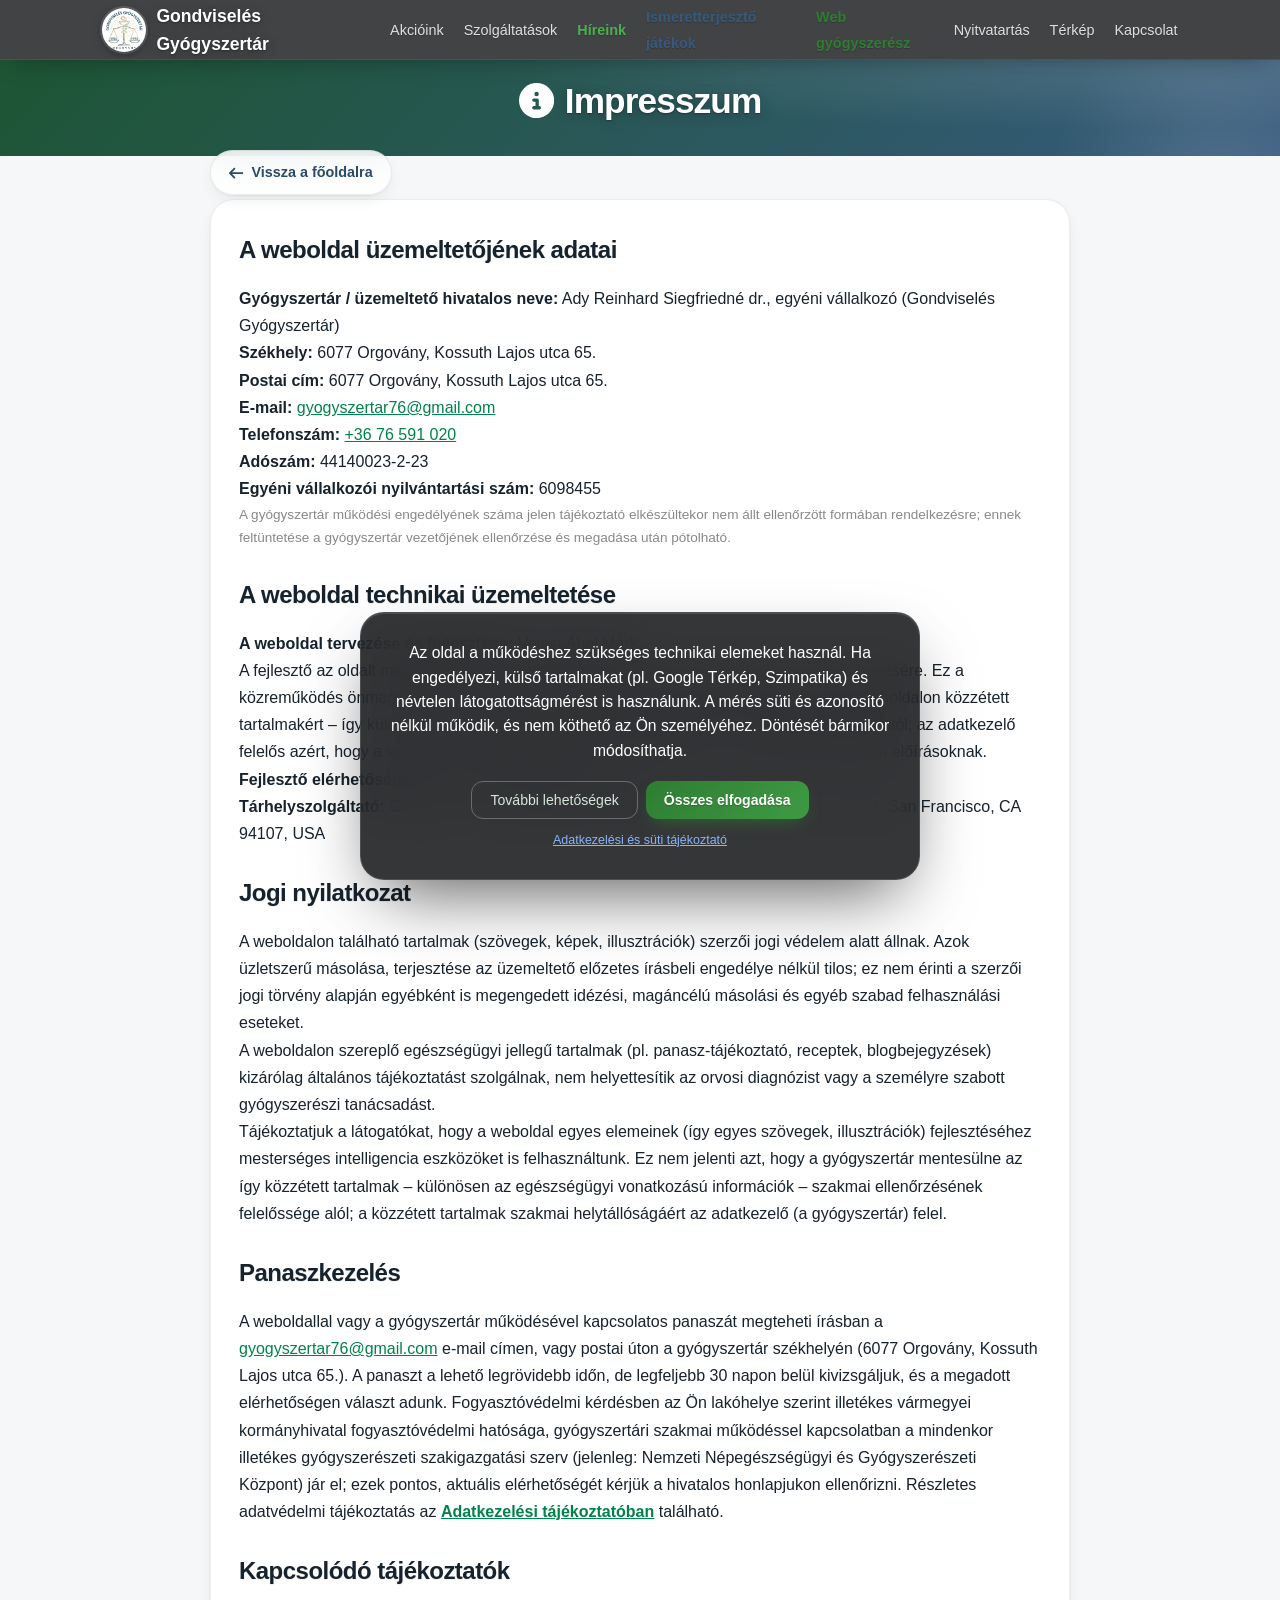
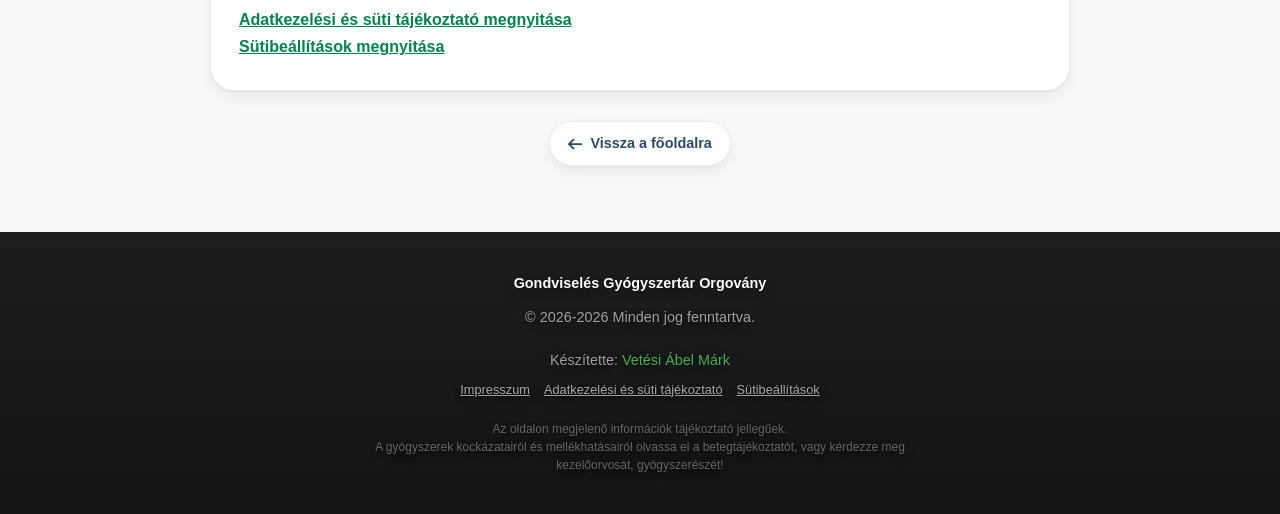
<file: impresszum.html>
<!DOCTYPE html>
<html lang="hu">
<head>
<meta charset="UTF-8">
<meta name="referrer" content="strict-origin-when-cross-origin">
<script>(function(){try{var ua=navigator.userAgent||"";var isiOS=/iPhone|iPad|iPod/.test(ua)||(navigator.platform==="MacIntel"&&navigator.maxTouchPoints>1);var isStandalone=window.matchMedia("(display-mode: standalone)").matches||navigator.standalone===true;if(isiOS&&isStandalone){document.documentElement.classList.add("ios-pwa-glass");}}catch(e){}})();</script>
<meta name="viewport" content="width=device-width, initial-scale=1.0, viewport-fit=cover">

<link rel="manifest" href="manifest.json">
<meta name="theme-color" content="#0f2a1b">
<meta name="mobile-web-app-capable" content="yes">
<meta name="apple-mobile-web-app-capable" content="yes">
<meta name="apple-mobile-web-app-status-bar-style" content="black-translucent">
<meta name="apple-mobile-web-app-title" content="Gyógyszertáram">
<link rel="apple-touch-icon" sizes="180x180" href="[data-uri]">
<link rel="icon" href="[data-uri]" type="image/png" sizes="192x192">
<title>Impresszum - Gondviselés Gyógyszertár</title>
<script>
(function () {
    // A Font Awesome CDN és a Google Fonts betöltését a süti-/hozzájárulási döntésig
    // elhalasztjuk, hogy addig ne induljon kérés harmadik fél (cdnjs.cloudflare.com,
    // fonts.googleapis.com) felé. Mentett döntésnél (visszatérő látogató) ez azonnal megtörténik.
    function hasCookieConsent() {
        try {
            var raw = localStorage.getItem('gyogyszertar_cookie_v2');
            if (!raw) return false;
            var data = JSON.parse(raw);
            var MAX_AGE = 365 * 24 * 60 * 60 * 1000;
            if (!data.ts || (Date.now() - data.ts) > MAX_AGE) return false;
            return true;
        } catch (e) { return false; }
    }
    function loadFontsAndIcons() {
            // Nincs külső betűtípus: az oldal rendszerbetűt és helyi SVG-ikonokat használ,
            // ezért semmilyen külső szolgáltatás felé nem indul kérés.
        }
    if (hasCookieConsent()) {
        loadFontsAndIcons();
    } else {
        window.addEventListener('cookieConsentDecided', loadFontsAndIcons, { once: true });
    }
})();
</script>
<style>
  :root { --navy:#365a7d; --green:#2E7D32; --ink:#1a1a1a; --paper:#f5f8fa; }
  nav {
      background-color: #1a1a1a; color: white; display: flex;
      justify-content: space-between; align-items: center;
      padding: 0 8%; height: 60px; position: fixed; top: 0; left: 0; width: 100%; z-index: 10000;
      font-family: 'Segoe UI', system-ui, sans-serif;
  }
  .logo { font-weight: bold; color: white; text-decoration: none; font-size: 1.1rem; display: flex; align-items: center; gap: 10px; }
  .logo .logo-badge { height: 44px; width: 44px; border-radius: 50%; background: #ffffff; box-shadow: 0 2px 8px rgba(0,0,0,0.35); display: flex; align-items: center; justify-content: center; flex-shrink: 0; overflow: hidden; }
  .logo img { height: 38px; width: 38px; object-fit: contain; display: block; }
  @media screen and (max-width: 480px) {
            nav { padding-left: 4% !important; padding-right: 4% !important; }
            .logo { gap: 8px; font-size: 0.95rem; flex: 1 1 auto; min-width: 0; }
            .logo > span:last-child { white-space: nowrap; overflow: hidden; text-overflow: ellipsis; min-width: 0; }
        }
        @media screen and (max-width: 360px) { .logo { font-size: 0.82rem; } }
  .nav-links { display: flex; list-style: none; align-items: center; }
  .nav-links li { margin-left: 20px; }
  .nav-links a { color: rgba(255,255,255,0.8); text-decoration: none; font-size: 0.9rem; transition: 0.3s; font-weight: 500; }
  .nav-links a:hover { color: #4CAF50; }
  .menu-toggle { display: none; font-size: 1.5rem; color: white; cursor: pointer; }
  .nav-refresh-btn { display: none; background: none; border: none; color: rgba(255,255,255,0.85); font-size: 1.05rem; cursor: pointer; margin-right: 16px; padding: 6px; line-height: 1; }
  .nav-refresh-btn:active { transform: scale(0.9); }
  @media (display-mode: standalone) { .nav-refresh-btn { display: inline-flex; align-items: center; justify-content: center; } }
  #check { display: none; }
  @media screen and (max-width: 768px) {
      .menu-toggle { display: block; margin-right: 20px; }
      .nav-links {
          position: fixed; top: 60px; left: -100%; width: 100%;
          height: calc(100vh - 60px); background-color: #1a1a1a;
          flex-direction: column; justify-content: flex-start; padding-top: 30px;
          padding-bottom: calc(20px + env(safe-area-inset-bottom, 0px));
          transition: 0.4s; z-index: 9999; overflow-y: auto; -webkit-overflow-scrolling: touch;
      }
      #check:checked ~ .nav-links { left: 0; }
      .nav-links li { margin: 12px 0; width: 100%; text-align: center; }
      .nav-links a { font-size: 1.1rem; display: block; width: 100%; padding: 6px 0; }
  }
  body { padding-top: 60px; }
  html, body { scroll-padding-top: 72px; }
  @media (display-mode: standalone) {
      nav { padding-top: env(safe-area-inset-top, 0px) !important; height: calc(60px + env(safe-area-inset-top, 0px)) !important; }
      body { padding-top: calc(60px + env(safe-area-inset-top, 0px)) !important; }
      html, body { overscroll-behavior-y: none; scroll-padding-top: calc(76px + env(safe-area-inset-top, 0px)) !important; }
      nav, .pwa-pill-nav, .quick-phone, .back-btn, .nav-links { -webkit-touch-callout: none; -webkit-user-select: none; user-select: none; }
  }
  .back-btn { display:inline-flex; align-items:center; gap:8px; background:#fff; color:var(--navy); font-weight:700; text-decoration:none; padding:10px 18px; border-radius:30px; box-shadow:0 6px 16px rgba(32,48,64,0.12); border:1px solid #e5eaee; font-size:0.9rem; }
  .back-btn:hover { background:var(--navy); color:#fff; }
  .back-btn-row { display:flex; justify-content:flex-start; margin: 14px 0 4px; }
  .back-btn-row.bottom { justify-content:center; margin: 30px 0 6px; }

  * { margin:0; padding:0; box-sizing:border-box; }
  body { font-family:'Open Sans', system-ui, sans-serif; background:var(--paper); color:#26394b; line-height:1.6; }
  header.hero { padding:45px 20px 60px; background:linear-gradient(135deg,#1d5534,#365a7d); color:#fff; text-align:center; }
  header.hero h1 { font-family:'Montserrat',sans-serif; font-size:clamp(1.5rem,4.2vw,2.2rem); }
  .wrap { max-width:900px; margin:-34px auto 0; padding:0 20px 60px; }
  @media (max-width:760px){ .wrap { margin-top:-24px; } }
  .card { background:#fff; border-radius:20px; box-shadow:0 12px 30px rgba(32,48,64,0.09); border:1px solid #edf1f4; padding:30px 28px; margin-bottom:22px; }
  .history-teaser { display:flex; gap:20px; align-items:center; }
  .history-teaser .icon { width:60px; height:60px; border-radius:16px; background:#e7f3ea; color:var(--green); display:grid; place-items:center; font-size:1.6rem; flex-shrink:0; }
  .history-teaser h2 { font-family:'Montserrat',sans-serif; font-size:1.15rem; margin-bottom:6px; }
  .history-teaser p { color:#5b6b78; font-size:0.95rem; }
  .history-teaser a.arrow-link { display:inline-flex; align-items:center; gap:8px; color:var(--green); font-weight:700; text-decoration:none; margin-top:10px; }
  .placeholder { color:#8a97a3; text-align:center; padding:20px; font-size:0.9rem; }

  /* Tabs */
  .tabs { display:flex; gap:10px; background:#fff; border-radius:16px; box-shadow:0 8px 22px rgba(32,48,64,0.07); padding:8px; margin:22px auto 0; max-width:340px; }
  .tab-btn { flex:1; border:0; background:transparent; padding:12px 10px; border-radius:12px; font:700 0.95rem 'Open Sans'; color:#6b7a86; cursor:pointer; }
  .tab-btn.active { background:var(--green); color:#fff; }
  .tab-panel { display:none; }
  .tab-panel.active { display:block; }

  /* Blog posts */
  .blog-post { display:flex; gap:20px; }
  .blog-post img { width:180px; height:130px; object-fit:cover; border-radius:14px; flex-shrink:0; background:#eef1f3; }
  .blog-post .meta { color:#8a97a3; font-size:0.8rem; margin-bottom:6px; }
  .blog-post h3 { font-family:'Montserrat',sans-serif; font-size:1.1rem; color:var(--ink); margin-bottom:8px; }
  .blog-post p { color:#4a5966; font-size:0.95rem; }
  @media screen and (max-width:560px) { .blog-post { flex-direction:column; } .blog-post img { width:100%; height:180px; } }

 /* ============ iOS PWA – "Liquid Glass" téma ============
           KIZÁRÓLAG akkor aktív, ha a html elem "ios-pwa-glass" osztályt kap
           (csak iOS-en, telepített/standalone PWA módban - lásd a fejlécbeli
           detektáló scriptet). Böngészőben, Androidon és asztali gépen nincs hatása. */
        html.ios-pwa-glass nav {
            background-color: rgba(28,28,30,0.55) !important;
            -webkit-backdrop-filter: blur(26px) saturate(190%);
            backdrop-filter: blur(26px) saturate(190%);
            border-bottom: 1px solid rgba(255,255,255,0.14);
            box-shadow: 0 4px 26px rgba(0,0,0,0.18);
            padding-top: env(safe-area-inset-top, 0px);
            height: calc(60px + env(safe-area-inset-top, 0px));
            isolation: isolate;
        }
        html.ios-pwa-glass body { padding-top: calc(64px + env(safe-area-inset-top, 0px)); }
        html.ios-pwa-glass .logo .logo-badge {
            background: rgba(255,255,255,0.82);
            -webkit-backdrop-filter: blur(12px);
            backdrop-filter: blur(12px);
            box-shadow: 0 2px 10px rgba(0,0,0,0.25), inset 0 1px 0 rgba(255,255,255,0.6);
        }
        html.ios-pwa-glass .nav-links {
            background-color: rgba(15,15,17,0.93) !important;
            -webkit-backdrop-filter: blur(34px) saturate(190%);
            backdrop-filter: blur(34px) saturate(190%);
        }
        html.ios-pwa-glass .back-btn {
            background: rgba(255,255,255,0.55) !important;
            -webkit-backdrop-filter: blur(20px) saturate(180%);
            backdrop-filter: blur(20px) saturate(180%);
            border: 1px solid rgba(255,255,255,0.55) !important;
            box-shadow: 0 6px 22px rgba(0,0,0,0.14), inset 0 1px 0 rgba(255,255,255,0.7);
        }
        html.ios-pwa-glass .back-btn:hover { background: rgba(26,26,26,0.85) !important; }
        html.ios-pwa-glass .quick-phone__button {
            background: rgba(46,125,50,0.72) !important;
            -webkit-backdrop-filter: blur(16px) saturate(180%);
            backdrop-filter: blur(16px) saturate(180%);
            border: 1px solid rgba(255,255,255,0.4);
            box-shadow: 0 8px 24px rgba(0,0,0,0.22), inset 0 1px 0 rgba(255,255,255,0.5);
        }
        html.ios-pwa-glass .quick-phone__panel {
            background: rgba(255,255,255,0.68) !important;
            -webkit-backdrop-filter: blur(28px) saturate(190%);
            backdrop-filter: blur(28px) saturate(190%);
            border: 1px solid rgba(255,255,255,0.55);
        }
        html.ios-pwa-glass .quick-phone { bottom: calc(22px + env(safe-area-inset-bottom, 0px)); }
        html.ios-pwa-glass #gyszt-notice {
            background: rgba(255,255,255,0.62) !important;
            -webkit-backdrop-filter: blur(30px) saturate(190%);
            backdrop-filter: blur(30px) saturate(190%);
            border: 1px solid rgba(255,255,255,0.5);
        }
        html.ios-pwa-glass #pwa-install-banner {
            background: rgba(255,255,255,0.68) !important;
            -webkit-backdrop-filter: blur(26px) saturate(190%);
            backdrop-filter: blur(26px) saturate(190%);
            border: 1px solid rgba(255,255,255,0.55);
        }
        html.ios-pwa-glass .back-btn-row { padding-bottom: env(safe-area-inset-bottom, 0px); }

        /* ============ PWA alsó gyorsnavigáció (csak standalone/telepített módban) ============ */
        .pwa-pill-nav { display: none; }
        @media (display-mode: standalone) {
            body { padding-bottom: calc(78px + env(safe-area-inset-bottom, 0px)); }
            .pwa-pill-nav {
                display: flex; position: fixed; left: 14px; bottom: calc(14px + env(safe-area-inset-bottom, 0px));
                right: 84px; z-index: 97000; background-color: #1a1a1a; border-radius: 999px;
                overflow-x: auto; overflow-y: hidden; -webkit-overflow-scrolling: touch;
                box-shadow: 0 8px 22px rgba(0,0,0,0.3); padding: 5px; align-items: center;
                scrollbar-width: none; -ms-overflow-style: none;
            }
            .pwa-pill-nav::-webkit-scrollbar { display: none; }
            .pwa-pill-lens {
                position: absolute; top: 5px; bottom: 5px; left: 0;
                border-radius: 999px; background: #4CAF50; z-index: 0;
                transition: transform .38s cubic-bezier(.22,.9,.3,1.12), width .38s cubic-bezier(.22,.9,.3,1.12), opacity .2s;
                opacity: 0; pointer-events: none;
                box-shadow: 0 2px 10px rgba(0,0,0,0.22), inset 0 1px 0 rgba(255,255,255,0.25);
            }
            .pwa-pill-lens.ready { opacity: 1; }
            .pwa-pill-item {
                position: relative; z-index: 1;
                flex: 0 0 auto; color: rgba(255,255,255,0.72); text-decoration: none;
                font-size: 0.76rem; font-weight: 700; white-space: nowrap; padding: 10px 15px;
                border-radius: 999px; transition: color .2s;
            }
            .pwa-pill-item.active { color: #fff; }
            .quick-phone { bottom: calc(14px + env(safe-area-inset-bottom, 0px)) !important; }
        }
        html.ios-pwa-glass .pwa-pill-nav {
            background-color: rgba(28,28,30,0.55) !important;
            -webkit-backdrop-filter: blur(28px) saturate(190%);
            backdrop-filter: blur(28px) saturate(190%);
            border: 1px solid rgba(255,255,255,0.18);
        }
        html.ios-pwa-glass .pwa-pill-lens {
            background: rgba(255,255,255,0.22) !important;
            -webkit-backdrop-filter: blur(16px) saturate(180%);
            backdrop-filter: blur(16px) saturate(180%);
            border: 1px solid rgba(255,255,255,0.35);
            box-shadow: 0 2px 12px rgba(0,0,0,0.28), inset 0 1px 1px rgba(255,255,255,0.5), inset 0 -1px 1px rgba(0,0,0,0.15);
        }
        html.ios-pwa-glass .pwa-pill-item.active { color: #fff; }
            #gyszt-overlay {
            display: none; position: fixed; inset: 0; z-index: 999990;
            background: rgba(8,8,10,0.62);
        }
        #gyszt-overlay.is-visible { display: block; }
        html.gyszt-lock, html.gyszt-lock body { overflow: hidden !important; }
        #gyszt-notice {
            position: fixed; top: 50%; left: 50%; transform: translate(-50%, -50%);
            width: 92%; max-width: 560px; max-height: 88vh; overflow-y: auto;
            background: #1a1a1a; color: #ffffff;
            padding: 28px; border-radius: 20px; box-shadow: 0 25px 60px rgba(0,0,0,0.55);
            z-index: 999999; display: none; text-align: center; border: 1px solid #333;
        }
        #gyszt-notice p { margin-bottom: 18px; font-size: 0.98rem; line-height:1.55; }
        .gyszt-notice-btns { display: flex; justify-content: center; gap: 8px; flex-wrap: wrap; }
        /* Egyenlő hangsúlyú gombok a sütisávban és a beállítások ablakban (az elutasítás ugyanolyan könnyű, mint az elfogadás) */
        #gyszt-notice .btn-eq { background:#fff; color:#1b2a3a; border:1px solid #fff; padding:10px 16px; border-radius:8px; cursor:pointer; font-weight:700; font-size:0.88rem; }
        .btn-eq2 { background:#fff; color:#1b5e20; border:1.5px solid #1b5e20; padding:10px 12px; border-radius:8px; cursor:pointer; font-weight:700; font-size:0.86rem; }
        #gyszt-notice .btn-eq:focus-visible, .btn-eq2:focus-visible { outline:2px solid #1a73e8; outline-offset:2px; }
        .gyszt-group-label { text-align:left; margin:16px 2px 8px; font-size:0.74rem; font-weight:800; letter-spacing:.08em; text-transform:uppercase; color:#667; }
        .btn-accept { background: #4CAF50; color: white; border: none; padding: 10px 18px; border-radius: 8px; cursor: pointer; font-weight: bold; font-size:0.88rem; }
        .btn-reject { background: #3a3a3a; color: #eee; border: 1px solid #555; padding: 10px 18px; border-radius: 8px; cursor: pointer; font-weight: bold; font-size:0.88rem; }
        .btn-info { background: transparent; color: #aaa; border: 1px solid #444; padding: 10px 18px; border-radius: 8px; cursor: pointer; font-size:0.88rem; }
        #gyszt-notice .gyszt-notice-links { margin-top:12px; font-size:0.78rem; }
        #gyszt-notice .gyszt-notice-links a { color:#8ab4f8; text-decoration:underline; }

        .gyszt-category { text-align:left; border:1px solid #eee; border-radius:12px; padding:14px 16px; margin-bottom:12px; }
        .gyszt-cat-header { display:flex; justify-content:space-between; align-items:center; margin-bottom:6px; gap:10px; }
        .gyszt-cat-header strong { font-size:0.98rem; }
        .gyszt-locked-badge { font-size:0.72rem; background:#eef3ee; color:#2E7D32; padding:4px 10px; border-radius:20px; font-weight:700; white-space:nowrap; }
        .gyszt-category p { font-size:0.85rem; color:#555; line-height:1.5; margin:0; }
        .switch { position:relative; display:inline-block; width:42px; height:24px; flex-shrink:0; }
        .switch input { opacity:0; width:0; height:0; }
        .switch .slider { position:absolute; cursor:pointer; inset:0; background:#ccc; border-radius:24px; transition:.2s; }
        .switch .slider:before { position:absolute; content:""; height:18px; width:18px; left:3px; bottom:3px; background:white; border-radius:50%; transition:.2s; }
        .switch input:checked + .slider { background:#4CAF50; }
        .switch input:checked + .slider:before { transform:translateX(18px); }
        .switch input:focus-visible + .slider { outline:2px solid #1a73e8; outline-offset:2px; }

        .ext-embed { position:relative; }
        .ext-placeholder {
            display:flex; align-items:center; justify-content:center; text-align:center;
            background:#f4f6f8; border:1px dashed #d5dce1; border-radius:inherit;
            padding:24px; box-sizing:border-box;
        }
        .szimpatika-frame-wrap .ext-placeholder { height:600px; }
        @media screen and (max-width:700px){ .szimpatika-frame-wrap .ext-placeholder { height:68vh; min-height:520px; } }
        .map-frame-fixed .ext-placeholder { position:absolute; inset:0; }
        .ext-placeholder-inner { max-width:380px; }
        .ext-placeholder-inner .ico { font-size:1.8rem; color:#8a97a3; margin-bottom:10px; display:block; }
        .ext-placeholder-inner p { font-size:0.92rem; color:#3a4650; margin-bottom:14px; line-height:1.5; }
        .ext-enable-btn { background:#00824b; color:#fff; border:none; padding:11px 22px; border-radius:30px; font-weight:700; cursor:pointer; font-size:0.9rem; }
        .ext-why { margin-top:12px; font-size:0.78rem; color:#667; text-align:left; }
        .ext-why summary { cursor:pointer; color:#00824b; font-weight:700; text-align:center; }
        .ext-why p { margin-top:8px; line-height:1.5; }

        .gyszt-modal-style {
            display: none; position: fixed; z-index: 1000000; left: 0; top: 0;
            width: 100%; height: 100%; background: rgba(0,0,0,0.8); backdrop-filter: blur(5px);
            overflow-y: auto; -webkit-overflow-scrolling: touch; box-sizing: border-box;
            padding: calc(20px + env(safe-area-inset-top, 0px)) 0 calc(20px + env(safe-area-inset-bottom, 0px));
        }
        .modal-inner {
            background: white; margin: 5% auto; padding: 30px; width: 90%;
            max-width: 600px; border-radius: 20px; color: #333; position: relative; text-align: left;
            box-sizing: border-box;
        }
        @media screen and (max-width: 600px) {
            .gyszt-modal-style { padding: calc(12px + env(safe-area-inset-top, 0px)) 0 calc(12px + env(safe-area-inset-bottom, 0px)); }
            .modal-inner { margin: 0 auto; padding: 22px 16px; border-radius: 16px; width: 94%; }
        }
        .close-x { position: absolute; right: 20px; top: 15px; font-size: 25px; cursor: pointer; }
        /* Ezen az oldalon a sütipanel alul jelenjen meg, hogy ne takarja el a
           tartalom nagy részét – itt kifejezetten az olvashatóság a cél. */
        #gyszt-notice {
            top: auto; bottom: 20px; left: 50%; transform: translateX(-50%);
            max-height: 80vh;
        }
        @media (display-mode: standalone) {
            #gyszt-notice { bottom: calc(78px + 10px + env(safe-area-inset-bottom, 0px)) !important; }
        }
        html.ios-pwa-glass #gyszt-notice { padding-bottom: calc(20px + env(safe-area-inset-bottom, 0px)); }
    
.ico { width:1em; height:1em; display:inline-block; vertical-align:-0.125em; flex-shrink:0; fill:currentColor; overflow:visible; }
.ico-apple{width:0.75em}.ico-bag-shopping{width:0.875em}.ico-band-aid{width:1.125em}.ico-bars{width:0.875em}.ico-battery-quarter{width:1.25em}.ico-bolt{width:0.875em}.ico-bone{width:1.25em}.ico-border-all{width:0.875em}.ico-calendar-days{width:0.875em}.ico-check{width:0.875em}.ico-chevron-down{width:0.875em}.ico-chevron-left{width:0.625em}.ico-chevron-right{width:0.625em}.ico-chevron-up{width:0.875em}.ico-child-reaching{width:0.75em}.ico-comment-slash{width:1.125em}.ico-compress{width:0.875em}.ico-download{width:0.875em}.ico-droplet{width:0.75em}.ico-dumbbell{width:1.25em}.ico-expand{width:0.875em}.ico-eye{width:1.125em}.ico-facebook-f{width:0.625em}.ico-fire{width:0.875em}.ico-folder-open{width:1.125em}.ico-gamepad{width:1.25em}.ico-google-play{width:0.875em}.ico-hand-holding-heart{width:1.125em}.ico-hand-holding-medical{width:1.125em}.ico-hand-sparkles{width:1.25em}.ico-id-card{width:1.125em}.ico-instagram{width:0.875em}.ico-laptop-medical{width:1.25em}.ico-lightbulb{width:0.75em}.ico-link{width:1.125em}.ico-location-dot{width:0.75em}.ico-lungs{width:1.125em}.ico-map-location-dot{width:1.25em}.ico-map-marker-alt{width:0.75em}.ico-mobile-screen-button{width:0.75em}.ico-mosquito{width:1.125em}.ico-mug-hot{width:1.125em}.ico-person-walking{width:0.75em}.ico-plane{width:1.125em}.ico-shoe-prints{width:1.125em}.ico-spray-can{width:1.125em}.ico-staff-snake{width:0.875em}.ico-star{width:1.125em}.ico-stethoscope{width:1.125em}.ico-sun{width:1.125em}.ico-tags{width:1.125em}.ico-temperature-three-quarters{width:0.625em}.ico-tint{width:0.75em}.ico-toilet{width:0.875em}.ico-tooth{width:0.875em}.ico-user{width:0.875em}.ico-user-doctor{width:0.875em}.ico-user-shield{width:1.125em}
h1 .ico, h2 .ico, h3 .ico { vertical-align:-0.14em; margin-right:2px; }
</style>
<style>.pwa-menu-li{display:none}@media (max-width:768px) and (display-mode: browser){.pwa-menu-li{display:block}.nav-links{height:calc(100vh - 60px)!important;height:calc(100dvh - 60px)!important;padding-top:14px!important}.nav-links li{margin:5px 0!important}.nav-links li:not(.pwa-menu-li) a{padding:8px 0!important}.nav-links .pwa-menu-li{margin:14px 0 4px!important}.nav-links .pwa-menu-li a{display:flex;align-items:center;justify-content:center;gap:8px;width:auto;height:48px;margin:0 18px;padding:0;border-radius:999px;background:linear-gradient(135deg,#2E7D32,#43a047);color:#fff;font-weight:800;box-shadow:0 8px 22px rgba(46,125,50,.45),0 0 0 3px rgba(255,255,255,.9)}}</style>
<style id="menu-label-css">@media (max-width:768px){label.menu-toggle{box-sizing:border-box;width:44px;height:30px;margin-right:6px!important;display:flex!important;align-items:center;justify-content:center;background:linear-gradient(#fff,#fff) top/100% 3px no-repeat,linear-gradient(#fff,#fff) bottom/100% 3px no-repeat}label.menu-toggle .ico{display:none!important}label.menu-toggle::before{content:"MENÜ";color:#fff;font-weight:800;font-size:.62rem;line-height:1;letter-spacing:.08em;padding-left:.08em}}</style>
<link rel="stylesheet" href="design.css">
</head>
<body>
<svg id="ico-sprite-defs" style="position:absolute;width:0;height:0;overflow:hidden" aria-hidden="true" focusable="false"><symbol id="ico-apple" viewBox="0 0 384 512" fill="currentColor"><path d="M319.1 268.7c-.2-36.7 16.4-64.4 50-84.8-18.8-26.9-47.2-41.7-84.7-44.6-35.5-2.8-74.3 20.7-88.5 20.7-15 0-49.4-19.7-76.4-19.7-55.8.9-115.1 44.5-115.1 133.2 0 26.2 4.8 53.3 14.4 81.2 12.8 36.7 59 126.7 107.2 125.2 25.2-.6 43-17.9 75.8-17.9 31.8 0 48.3 17.9 76.4 17.9 48.6-.7 90.4-82.5 102.6-119.3-65.2-30.7-61.7-90-61.7-91.9m-56.6-164.2c27.3-32.4 24.8-61.9 24-72.5-24.1 1.4-52 16.4-67.9 34.9-17.5 19.8-27.8 44.3-25.6 71.9 26.1 2 49.9-11.4 69.5-34.3"/></symbol><symbol id="ico-arrow-left" viewBox="0 0 512 512" fill="currentColor"><path d="M9.4 233.4c-12.5 12.5-12.5 32.8 0 45.3l160 160c12.5 12.5 32.8 12.5 45.3 0s12.5-32.8 0-45.3L109.3 288H480c17.7 0 32-14.3 32-32s-14.3-32-32-32H109.3l105.4-105.4c12.5-12.5 12.5-32.8 0-45.3s-32.8-12.5-45.3 0l-160 160z"/></symbol><symbol id="ico-arrow-right" viewBox="0 0 512 512" fill="currentColor"><path d="M502.6 278.6c12.5-12.5 12.5-32.8 0-45.3l-160-160c-12.5-12.5-32.8-12.5-45.3 0s-12.5 32.8 0 45.3L402.7 224H32c-17.7 0-32 14.3-32 32s14.3 32 32 32h370.7L297.3 393.4c-12.5 12.5-12.5 32.8 0 45.3s32.8 12.5 45.3 0l160-160z"/></symbol><symbol id="ico-arrow-rotate-right" viewBox="0 0 512 512" fill="currentColor"><path d="M436.7 74.7 448 85.4V32c0-17.7 14.3-32 32-32s32 14.3 32 32v128c0 17.7-14.3 32-32 32H352c-17.7 0-32-14.3-32-32s14.3-32 32-32h47.9l-7.6-7.2-.6-.6c-75-75-196.5-75-271.5 0s-75 196.5 0 271.5 196.5 75 271.5 0q12.3-12.3 21.9-26.1c10.1-14.5 30.1-18 44.6-7.9s18 30.1 7.9 44.6c-8.5 12.2-18.2 23.8-29.1 34.7-100 100-262.1 100-362 0S-25 175 75 75c99.9-99.9 261.7-100 361.7-.3"/></symbol><symbol id="ico-arrow-up-right-from-square" viewBox="0 0 512 512" fill="currentColor"><path d="M320 0c-17.7 0-32 14.3-32 32s14.3 32 32 32h82.7L201.3 265.4c-12.5 12.5-12.5 32.8 0 45.3s32.8 12.5 45.3 0L448 109.3V192c0 17.7 14.3 32 32 32s32-14.3 32-32V32c0-17.7-14.3-32-32-32zM80 96c-44.2 0-80 35.8-80 80v256c0 44.2 35.8 80 80 80h256c44.2 0 80-35.8 80-80v-80c0-17.7-14.3-32-32-32s-32 14.3-32 32v80c0 8.8-7.2 16-16 16H80c-8.8 0-16-7.2-16-16V176c0-8.8 7.2-16 16-16h80c17.7 0 32-14.3 32-32s-14.3-32-32-32z"/></symbol><symbol id="ico-arrows-spin" viewBox="0 0 512 512" fill="currentColor"><path d="M481.7 240.1c-17.6-1.2-32.9 12-34.2 29.7-3.3 47-23.6 89.4-54.8 121L361 359c-6.9-6.9-17.2-8.9-26.2-5.2S320 366.3 320 376v112c0 13.3 10.7 24 24 24h112c9.7 0 18.5-5.8 22.2-14.8s1.7-19.3-5.2-26.2l-35-35c41.7-42.2 68.9-98.8 73.4-161.8 1.2-17.6-12-32.9-29.7-34.2zM39 41l35 35C32.3 118.2 5.1 174.8.6 237.8c-1.2 17.6 12 32.9 29.7 34.2s32.9-12 34.2-29.7c3.3-47 23.6-89.4 54.8-121L151 153c6.9 6.9 17.2 8.9 26.2 5.2S192 145.7 192 136V24c0-13.3-10.7-24-24-24H56c-9.7 0-18.5 5.8-22.2 14.8S32.2 34.1 39 41m201-10.7c-1.2 17.6 12 32.9 29.7 34.2 47 3.3 89.4 23.6 121 54.8L359 151c-6.9 6.9-8.9 17.2-5.2 26.2S366.3 192 376 192h112c13.3 0 24-10.7 24-24V56c0-9.7-5.8-18.5-14.8-22.2S477.9 32.2 471 39l-35 35C393.8 32.3 337.2 5.1 274.2.6c-17.6-1.2-32.9 12-34.2 29.7M41 473l35-35c42.2 41.7 98.8 68.9 161.8 73.4 17.6 1.2 32.9-12 34.2-29.7s-12-32.9-29.7-34.2c-47-3.3-89.4-23.6-121-54.8L153 361c6.9-6.9 8.9-17.2 5.2-26.2S145.7 320 136 320H24c-13.3 0-24 10.7-24 24v112c0 9.7 5.8 18.5 14.8 22.2s19.3 1.6 26.2-5.2"/></symbol><symbol id="ico-bag-shopping" viewBox="0 0 448 512" fill="currentColor"><path d="M160 80c0-35.3 28.7-64 64-64s64 28.7 64 64v48H160zm-48 48H48c-26.5 0-48 21.5-48 48v208c0 53 43 96 96 96h256c53 0 96-43 96-96V176c0-26.5-21.5-48-48-48h-64V80c0-61.9-50.1-112-112-112S112 18.1 112 80zm24 48a24 24 0 1 1 0 48 24 24 0 1 1 0-48m152 24a24 24 0 1 1 48 0 24 24 0 1 1-48 0"/></symbol><symbol id="ico-band-aid" viewBox="0 0 576 512" fill="currentColor"><path d="M464 416h48c35.3 0 64-28.7 64-64V160c0-35.3-28.7-64-64-64h-48zM416 96H160v320h256zM64 96c-35.3 0-64 28.7-64 64v192c0 35.3 28.7 64 64 64h48V96zm152 112a24 24 0 1 1 48 0 24 24 0 1 1-48 0m120-24a24 24 0 1 1 0 48 24 24 0 1 1 0-48M216 304a24 24 0 1 1 48 0 24 24 0 1 1-48 0m120-24a24 24 0 1 1 0 48 24 24 0 1 1 0-48"/></symbol><symbol id="ico-bars" viewBox="0 0 448 512" fill="currentColor"><path d="M0 96c0-17.7 14.3-32 32-32h384c17.7 0 32 14.3 32 32s-14.3 32-32 32H32c-17.7 0-32-14.3-32-32m0 160c0-17.7 14.3-32 32-32h384c17.7 0 32 14.3 32 32s-14.3 32-32 32H32c-17.7 0-32-14.3-32-32m448 160c0 17.7-14.3 32-32 32H32c-17.7 0-32-14.3-32-32s14.3-32 32-32h384c17.7 0 32 14.3 32 32"/></symbol><symbol id="ico-battery-quarter" viewBox="0 0 640 512" fill="currentColor"><path d="M528 128c8.8 0 16 7.2 16 16v224c0 8.8-7.2 16-16 16H112c-8.8 0-16-7.2-16-16V144c0-8.8 7.2-16 16-16zM112 64c-44.2 0-80 35.8-80 80v224c0 44.2 35.8 80 80 80h416c44.2 0 80-35.8 80-80v-48c17.7 0 32-14.3 32-32v-64c0-17.7-14.3-32-32-32v-48c0-44.2-35.8-80-80-80zm56 112c-13.3 0-24 10.7-24 24v112c0 13.3 10.7 24 24 24h64c13.3 0 24-10.7 24-24V200c0-13.3-10.7-24-24-24z"/></symbol><symbol id="ico-bolt" viewBox="0 0 448 512" fill="currentColor"><path d="M338.8-9.9c11.9 8.6 16.3 24.2 10.9 37.8L271.3 224H416c13.5 0 25.5 8.4 30.1 21.1s.7 26.9-9.6 35.5l-288 240c-11.3 9.4-27.4 9.9-39.3 1.3s-16.3-24.2-10.9-37.8L176.7 288H32c-13.5 0-25.5-8.4-30.1-21.1s-.7-26.9 9.6-35.5l288-240c11.3-9.4 27.4-9.9 39.3-1.3"/></symbol><symbol id="ico-bone" viewBox="0 0 640 512" fill="currentColor"><path d="M197.4 160c-3.9 0-7.2-2.8-8.1-6.6C179.1 111.3 141.2 80 96 80c-53 0-96 43-96 96 0 29.1 12.9 55.1 33.3 72.7 4.3 3.7 4.3 10.8 0 14.5C12.9 280.8 0 306.9 0 335.9c0 53 43 96 96 96 45.2 0 83.1-31.3 93.3-73.4.9-3.8 4.2-6.6 8.1-6.6h245.1c3.9 0 7.2 2.8 8.1 6.6 10.2 42.1 48.1 73.4 93.3 73.4 53 0 96-43 96-96 0-29.1-12.9-55.1-33.3-72.7-4.3-3.7-4.3-10.8 0-14.5 20.4-17.6 33.3-43.7 33.3-72.7 0-53-43-96-96-96-45.2 0-83.1 31.3-93.3 73.4-.9 3.8-4.2 6.6-8.1 6.6z"/></symbol><symbol id="ico-book-open" viewBox="0 0 512 512" fill="currentColor"><path d="M256 141.3v309.3l.5-.2A449 449 0 0 1 428.8 416H448V96h-19.2c-42.2 0-84.1 8.4-123.1 24.6-16.8 7-33.4 13.9-49.7 20.7m-25.1-79.8L256 72l25.1-10.5C327.9 42 378.1 32 428.8 32H464c26.5 0 48 21.5 48 48v352c0 26.5-21.5 48-48 48h-35.2c-50.7 0-100.9 10-147.7 29.5l-12.8 5.3c-7.9 3.3-16.7 3.3-24.6 0l-12.8-5.3C184.1 490 133.9 480 83.2 480H48c-26.5 0-48-21.5-48-48V80c0-26.5 21.5-48 48-48h35.2c50.7 0 100.9 10 147.7 29.5"/></symbol><symbol id="ico-border-all" viewBox="0 0 448 512" fill="currentColor"><path d="M384 96v128H256V96zm0 192v128H256V288zm-192-64H64V96h128zM64 288h128v128H64zm0-256C28.7 32 0 60.7 0 96v320c0 35.3 28.7 64 64 64h320c35.3 0 64-28.7 64-64V96c0-35.3-28.7-64-64-64z"/></symbol><symbol id="ico-brain" viewBox="0 0 512 512" fill="currentColor"><path d="M120 56c0-30.9 25.1-56 56-56h24c17.7 0 32 14.3 32 32v448c0 17.7-14.3 32-32 32h-32c-29.8 0-54.9-20.4-62-48h-2c-44.2 0-80-35.8-80-80 0-18 6-34.6 16-48-19.4-14.6-32-37.8-32-64 0-30.9 17.6-57.8 43.2-71.1-7.1-12-11.2-26-11.2-40.9 0-44.2 35.8-80 80-80zm272 0v24c44.2 0 80 35.8 80 80 0 15-4.1 29-11.2 40.9C486.5 214.2 504 241 504 272c0 26.2-12.6 49.4-32 64 10 13.4 16 30 16 48 0 44.2-35.8 80-80 80h-2c-7.1 27.6-32.2 48-62 48h-32c-17.7 0-32-14.3-32-32V32c0-17.7 14.3-32 32-32h24c30.9 0 56 25.1 56 56"/></symbol><symbol id="ico-bullseye" viewBox="0 0 512 512" fill="currentColor"><path d="M448 256a192 192 0 1 0-384 0 192 192 0 1 0 384 0M0 256a256 256 0 1 1 512 0 256 256 0 1 1-512 0m256 80a80 80 0 1 0 0-160 80 80 0 1 0 0 160m0-224a144 144 0 1 1 0 288 144 144 0 1 1 0-288m-32 144a32 32 0 1 1 64 0 32 32 0 1 1-64 0"/></symbol><symbol id="ico-calendar-days" viewBox="0 0 448 512" fill="currentColor"><path d="M128 0c17.7 0 32 14.3 32 32v32h128V32c0-17.7 14.3-32 32-32s32 14.3 32 32v32h32c35.3 0 64 28.7 64 64v288c0 35.3-28.7 64-64 64H64c-35.3 0-64-28.7-64-64V128c0-35.3 28.7-64 64-64h32V32c0-17.7 14.3-32 32-32M64 240v32c0 8.8 7.2 16 16 16h32c8.8 0 16-7.2 16-16v-32c0-8.8-7.2-16-16-16H80c-8.8 0-16 7.2-16 16m128 0v32c0 8.8 7.2 16 16 16h32c8.8 0 16-7.2 16-16v-32c0-8.8-7.2-16-16-16h-32c-8.8 0-16 7.2-16 16m144-16c-8.8 0-16 7.2-16 16v32c0 8.8 7.2 16 16 16h32c8.8 0 16-7.2 16-16v-32c0-8.8-7.2-16-16-16zM64 368v32c0 8.8 7.2 16 16 16h32c8.8 0 16-7.2 16-16v-32c0-8.8-7.2-16-16-16H80c-8.8 0-16 7.2-16 16m144-16c-8.8 0-16 7.2-16 16v32c0 8.8 7.2 16 16 16h32c8.8 0 16-7.2 16-16v-32c0-8.8-7.2-16-16-16zm112 16v32c0 8.8 7.2 16 16 16h32c8.8 0 16-7.2 16-16v-32c0-8.8-7.2-16-16-16h-32c-8.8 0-16 7.2-16 16"/></symbol><symbol id="ico-car" viewBox="0 0 512 512" fill="currentColor"><path d="M135.2 117.4 109.1 192h293.8l-26.1-74.6c-4.5-12.8-16.6-21.4-30.2-21.4H165.4c-13.6 0-25.7 8.6-30.2 21.4m-95.6 79.4L74.8 96.3C88.3 57.8 124.6 32 165.4 32h181.2c40.8 0 77.1 25.8 90.6 64.3l35.2 100.5c23.2 9.6 39.6 32.5 39.6 59.2v192c0 17.7-14.3 32-32 32h-32c-17.7 0-32-14.3-32-32v-32H96v32c0 17.7-14.3 32-32 32H32c-17.7 0-32-14.3-32-32V256c0-26.7 16.4-49.6 39.6-59.2M128 304a32 32 0 1 0-64 0 32 32 0 1 0 64 0m288 32a32 32 0 1 0 0-64 32 32 0 1 0 0 64"/></symbol><symbol id="ico-check" viewBox="0 0 448 512" fill="currentColor"><path d="M434.8 70.1c14.3 10.4 17.5 30.4 7.1 44.7l-256 352c-5.5 7.6-14 12.3-23.4 13.1s-18.5-2.7-25.1-9.3l-128-128c-12.5-12.5-12.5-32.8 0-45.3s32.8-12.5 45.3 0l101.5 101.5 234-321.7c10.4-14.3 30.4-17.5 44.7-7.1z"/></symbol><symbol id="ico-chevron-down" viewBox="0 0 448 512" fill="currentColor"><path d="M201.4 406.6c12.5 12.5 32.8 12.5 45.3 0l192-192c12.5-12.5 12.5-32.8 0-45.3s-32.8-12.5-45.3 0L224 338.7 54.6 169.4c-12.5-12.5-32.8-12.5-45.3 0s-12.5 32.8 0 45.3l192 192z"/></symbol><symbol id="ico-chevron-left" viewBox="0 0 320 512" fill="currentColor"><path d="M9.4 233.4c-12.5 12.5-12.5 32.8 0 45.3l192 192c12.5 12.5 32.8 12.5 45.3 0s12.5-32.8 0-45.3L77.3 256 246.6 86.6c12.5-12.5 12.5-32.8 0-45.3s-32.8-12.5-45.3 0l-192 192z"/></symbol><symbol id="ico-chevron-right" viewBox="0 0 320 512" fill="currentColor"><path d="M311.1 233.4c12.5 12.5 12.5 32.8 0 45.3l-192 192c-12.5 12.5-32.8 12.5-45.3 0s-12.5-32.8 0-45.3L243.2 256 73.9 86.6c-12.5-12.5-12.5-32.8 0-45.3s32.8-12.5 45.3 0l192 192z"/></symbol><symbol id="ico-chevron-up" viewBox="0 0 448 512" fill="currentColor"><path d="M201.4 105.4c12.5-12.5 32.8-12.5 45.3 0l192 192c12.5 12.5 12.5 32.8 0 45.3s-32.8 12.5-45.3 0L224 173.3 54.6 342.6c-12.5 12.5-32.8 12.5-45.3 0s-12.5-32.8 0-45.3l192-192z"/></symbol><symbol id="ico-child-reaching" viewBox="0 0 384 512" fill="currentColor"><path d="M256 64a64 64 0 1 0-128 0 64 64 0 1 0 128 0M152.9 169.3c-23.7-8.4-44.5-24.3-58.8-45.8L74.6 94.2C64.8 79.5 45 75.6 30.3 85.4s-18.7 29.6-8.9 44.4L40.9 159c18.1 27.1 42.8 48.4 71.1 62.4V480c0 17.7 14.3 32 32 32s32-14.3 32-32v-96h32v96c0 17.7 14.3 32 32 32s32-14.3 32-32V221.6c29.1-14.2 54.4-36.2 72.7-64.2l18.2-27.9c9.6-14.8 5.4-34.6-9.4-44.3s-34.6-5.5-44.3 9.4L291 122.4c-21.8 33.4-58.9 53.6-98.8 53.6-12.6 0-24.9-2-36.6-5.8-.9-.3-1.8-.7-2.7-.9"/></symbol><symbol id="ico-circle-info" viewBox="0 0 512 512" fill="currentColor"><path d="M256 512a256 256 0 1 0 0-512 256 256 0 1 0 0 512m-32-352a32 32 0 1 1 64 0 32 32 0 1 1-64 0m-8 64h48c13.3 0 24 10.7 24 24v88h8c13.3 0 24 10.7 24 24s-10.7 24-24 24h-80c-13.3 0-24-10.7-24-24s10.7-24 24-24h24v-64h-24c-13.3 0-24-10.7-24-24s10.7-24 24-24"/></symbol><symbol id="ico-comment-slash" viewBox="0 0 576 512" fill="currentColor"><path d="M41-25c-9.4-9.3-24.6-9.3-34 0S-2.3-.4 7 9l528 528c9.4 9.4 24.6 9.4 33.9 0s9.4-24.6 0-33.9l-96.6-96.6c44.4-43.2 71.6-101.8 71.6-166.5 0-132.5-114.6-240-256-240-63 0-120.8 21.4-165.4 56.8zm19.4 155C42.2 163 32 200.3 32 239.9c0 54.3 19.2 104.3 51.6 144.5l-48.8 92.3c-4.8 9-3.3 20 3.6 27.5s17.7 9.8 27.1 5.8l118.4-50.7C215.7 472.6 251 480 288 480c36.4 0 70.9-7.1 102.3-19.9l-330-330z"/></symbol><symbol id="ico-compress" viewBox="0 0 448 512" fill="currentColor"><path d="M160 64c0-17.7-14.3-32-32-32S96 46.3 96 64v64H32c-17.7 0-32 14.3-32 32s14.3 32 32 32h96c17.7 0 32-14.3 32-32zM32 320c-17.7 0-32 14.3-32 32s14.3 32 32 32h64v64c0 17.7 14.3 32 32 32s32-14.3 32-32v-96c0-17.7-14.3-32-32-32zM352 64c0-17.7-14.3-32-32-32s-32 14.3-32 32v96c0 17.7 14.3 32 32 32h96c17.7 0 32-14.3 32-32s-14.3-32-32-32h-64zm-32 256c-17.7 0-32 14.3-32 32v96c0 17.7 14.3 32 32 32s32-14.3 32-32v-64h64c17.7 0 32-14.3 32-32s-14.3-32-32-32z"/></symbol><symbol id="ico-credit-card" viewBox="0 0 512 512" fill="currentColor"><path d="M0 128v32h512v-32c0-35.3-28.7-64-64-64H64C28.7 64 0 92.7 0 128m0 80v176c0 35.3 28.7 64 64 64h384c35.3 0 64-28.7 64-64V208zm64 152c0-13.3 10.7-24 24-24h48c13.3 0 24 10.7 24 24s-10.7 24-24 24H88c-13.3 0-24-10.7-24-24m144 0c0-13.3 10.7-24 24-24h64c13.3 0 24 10.7 24 24s-10.7 24-24 24h-64c-13.3 0-24-10.7-24-24"/></symbol><symbol id="ico-download" viewBox="0 0 448 512" fill="currentColor"><path d="M256 32c0-17.7-14.3-32-32-32s-32 14.3-32 32v210.7l-41.4-41.4c-12.5-12.5-32.8-12.5-45.3 0s-12.5 32.8 0 45.3l96 96c12.5 12.5 32.8 12.5 45.3 0l96-96c12.5-12.5 12.5-32.8 0-45.3s-32.8-12.5-45.3 0L256 242.7zM64 320c-35.3 0-64 28.7-64 64v32c0 35.3 28.7 64 64 64h320c35.3 0 64-28.7 64-64v-32c0-35.3-28.7-64-64-64h-46.9l-56.6 56.6c-31.2 31.2-81.9 31.2-113.1 0L110.9 320zm304 56a24 24 0 1 1 0 48 24 24 0 1 1 0-48"/></symbol><symbol id="ico-droplet" viewBox="0 0 384 512" fill="currentColor"><path d="M192 512C86 512 0 426 0 320 0 228.8 130.2 45.9 166.6-3.5c5.9-8 15.2-12.5 25.2-12.5h.4c10 0 19.3 4.5 25.2 12.5C253.8 45.9 384 228.8 384 320c0 106-86 192-192 192m-80-200c0-13.3-10.7-24-24-24s-24 10.7-24 24c0 75.1 60.9 136 136 136 13.3 0 24-10.7 24-24s-10.7-24-24-24c-48.6 0-88-39.4-88-88"/></symbol><symbol id="ico-dumbbell" viewBox="0 0 640 512" fill="currentColor"><path d="M96 112c0-26.5 21.5-48 48-48s48 21.5 48 48v112h256V112c0-26.5 21.5-48 48-48s48 21.5 48 48v16h16c26.5 0 48 21.5 48 48v48c17.7 0 32 14.3 32 32s-14.3 32-32 32v48c0 26.5-21.5 48-48 48h-16v16c0 26.5-21.5 48-48 48s-48-21.5-48-48V288H192v112c0 26.5-21.5 48-48 48s-48-21.5-48-48v-16H80c-26.5 0-48-21.5-48-48v-48c-17.7 0-32-14.3-32-32s14.3-32 32-32v-48c0-26.5 21.5-48 48-48h16z"/></symbol><symbol id="ico-ear-listen" viewBox="0 0 512 512" fill="currentColor"><path d="M379.6.3c-8.9 1.2-17.2 6.2-22.4 14.1-6.8 10.4-7 24.1-.4 34.6 5.6 8.9 15.5 12.7 23.8 18.5 7.5 5.2 17.6 13.2 27.7 24.2 20 21.7 39.5 54.3 39.5 100.3 0 17.7 14.3 32 32 32s32-14.3 32-32c0-66-28.5-113.4-56.5-143.7C441.4 33.2 427.5 22.2 417 15 406 7.4 393.5-1.6 379.4.3zM240 128c-57.6 0-105.1 43.6-111.3 99.5-1.9 17.6-17.8 30.2-35.3 28.3S63.2 238 65.1 220.5C74.8 132.5 149.4 64 240 64c97.2 0 176 78.8 176 176 0 46-17.7 87.9-46.6 119.3-12 13-17.4 24.8-17.4 34.7v6.1c0 61.9-50.1 112-112 112-17.7 0-32-14.3-32-32s14.3-32 32-32c26.5 0 48-21.5 48-48V394c0-32.9 17.4-59.6 34.4-78 18.4-20 29.6-46.6 29.6-75.9 0-61.9-50.1-112-112-112zM0 480a32 32 0 1 1 64 0 32 32 0 1 1-64 0m160-96a32 32 0 1 0 0-64 32 32 0 1 0 0 64m-73.4-22.6c-12.5-12.5-32.8-12.5-45.3 0s-12.5 32.8 0 45.3l64 64c12.5 12.5 32.8 12.5 45.3 0s12.5-32.8 0-45.3zM240 208c-17.7 0-32 14.3-32 32 0 13.3-10.7 24-24 24s-24-10.7-24-24c0-44.2 35.8-80 80-80s80 35.8 80 80c0 13.3-10.7 24-24 24s-24-10.7-24-24c0-17.7-14.3-32-32-32"/></symbol><symbol id="ico-envelope" viewBox="0 0 512 512" fill="currentColor"><path d="M48 64C21.5 64 0 85.5 0 112c0 15.1 7.1 29.3 19.2 38.4l208 156a48 48 0 0 0 57.6 0l208-156c12.1-9.1 19.2-23.3 19.2-38.4 0-26.5-21.5-48-48-48zM0 196v188c0 35.3 28.7 64 64 64h384c35.3 0 64-28.7 64-64V196L313.6 344.8c-34.1 25.6-81.1 25.6-115.2 0z"/></symbol><symbol id="ico-exclamation-circle" viewBox="0 0 512 512" fill="currentColor"><path d="M256 512a256 256 0 1 1 0-512 256 256 0 1 1 0 512m0-192a32 32 0 1 0 0 64 32 32 0 1 0 0-64m0-192c-18.2 0-32.7 15.5-31.4 33.7l7.4 104c.9 12.6 11.4 22.3 23.9 22.3 12.6 0 23-9.7 23.9-22.3l7.4-104c1.3-18.2-13.1-33.7-31.4-33.7z"/></symbol><symbol id="ico-exclamation-triangle" viewBox="0 0 512 512" fill="currentColor"><path d="M256 0c14.7 0 28.2 8.1 35.2 21l216 400c6.7 12.4 6.4 27.4-.8 39.5S486.1 480 472 480H40c-14.1 0-27.2-7.4-34.4-19.5s-7.5-27.1-.8-39.5l216-400c7-12.9 20.5-21 35.2-21m0 352a32 32 0 1 0 0 64 32 32 0 1 0 0-64m0-192c-18.2 0-32.7 15.5-31.4 33.7l7.4 104c.9 12.5 11.4 22.3 23.9 22.3 12.6 0 23-9.7 23.9-22.3l7.4-104c1.3-18.2-13.1-33.7-31.4-33.7z"/></symbol><symbol id="ico-expand" viewBox="0 0 448 512" fill="currentColor"><path d="M32 32C14.3 32 0 46.3 0 64v96c0 17.7 14.3 32 32 32s32-14.3 32-32V96h64c17.7 0 32-14.3 32-32s-14.3-32-32-32zm32 320c0-17.7-14.3-32-32-32S0 334.3 0 352v96c0 17.7 14.3 32 32 32h96c17.7 0 32-14.3 32-32s-14.3-32-32-32H64zM320 32c-17.7 0-32 14.3-32 32s14.3 32 32 32h64v64c0 17.7 14.3 32 32 32s32-14.3 32-32V64c0-17.7-14.3-32-32-32zm128 320c0-17.7-14.3-32-32-32s-32 14.3-32 32v64h-64c-17.7 0-32 14.3-32 32s14.3 32 32 32h96c17.7 0 32-14.3 32-32z"/></symbol><symbol id="ico-eye" viewBox="0 0 576 512" fill="currentColor"><path d="M288 32c-80.8 0-145.5 36.8-192.6 80.6-46.8 43.5-78.1 95.4-93 131.1-3.3 7.9-3.3 16.7 0 24.6 14.9 35.7 46.2 87.7 93 131.1C142.5 443.1 207.2 480 288 480s145.5-36.8 192.6-80.6c46.8-43.5 78.1-95.4 93-131.1 3.3-7.9 3.3-16.7 0-24.6-14.9-35.7-46.2-87.7-93-131.1C433.5 68.9 368.8 32 288 32M144 256a144 144 0 1 1 288 0 144 144 0 1 1-288 0m144-64c0 35.3-28.7 64-64 64-11.5 0-22.3-3-31.7-8.4-1 10.9-.1 22.1 2.9 33.2 13.7 51.2 66.4 81.6 117.6 67.9s81.6-66.4 67.9-117.6c-12.2-45.7-55.5-74.8-101.1-70.8 5.3 9.3 8.4 20.1 8.4 31.7"/></symbol><symbol id="ico-face-dizzy" viewBox="0 0 512 512" fill="currentColor"><path d="M256 512a256 256 0 1 0 0-512 256 256 0 1 0 0 512M134.1 153.9l25.9 25.9 25.9-25.9c7.8-7.8 20.5-7.8 28.3 0s7.8 20.5 0 28.3l-25.9 25.9 25.9 25.9c7.8 7.8 7.8 20.5 0 28.3s-20.5 7.8-28.3 0L160 236.4l-25.9 25.9c-7.8 7.8-20.5 7.8-28.3 0s-7.8-20.5 0-28.3l25.9-25.9-25.9-25.9c-7.8-7.8-7.8-20.5 0-28.3s20.5-7.8 28.3 0m192 0 25.9 25.9 25.9-25.9c7.8-7.8 20.5-7.8 28.3 0s7.8 20.5 0 28.3l-25.9 25.9 25.9 25.9c7.8 7.8 7.8 20.5 0 28.3s-20.5 7.8-28.3 0L352 236.4l-25.9 25.9c-7.8 7.8-20.5 7.8-28.3 0s-7.8-20.5 0-28.3l25.9-25.9-25.9-25.9c-7.8-7.8-7.8-20.5 0-28.3s20.5-7.8 28.3 0M256 304a64 64 0 1 1 0 128 64 64 0 1 1 0-128"/></symbol><symbol id="ico-face-flushed" viewBox="0 0 512 512" fill="currentColor"><path d="M0 256a256 256 0 1 1 512 0 256 256 0 1 1-512 0m168 136c0 13.3 10.7 24 24 24h128c13.3 0 24-10.7 24-24s-10.7-24-24-24H192c-13.3 0-24 10.7-24 24m-8-96a72 72 0 1 0 0-144 72 72 0 1 0 0 144m264-72a72 72 0 1 0-144 0 72 72 0 1 0 144 0m-288 0a24 24 0 1 1 48 0 24 24 0 1 1-48 0m192 0a24 24 0 1 1 48 0 24 24 0 1 1-48 0"/></symbol><symbol id="ico-face-frown" viewBox="0 0 512 512" fill="currentColor"><path d="M256 512a256 256 0 1 0 0-512 256 256 0 1 0 0 512m90.6-113.9c-20.4-28-53.4-46.1-90.6-46.1s-70.2 18.1-90.6 46.1c-7.8 10.7-22.8 13.1-33.5 5.3s-13.1-22.8-5.3-33.5C155.7 330 202.8 304 256 304s100.3 26 129.4 65.9c7.8 10.7 5.4 25.7-5.3 33.5s-25.7 5.4-33.5-5.3M144 208a32 32 0 1 1 64 0 32 32 0 1 1-64 0m192-32a32 32 0 1 1 0 64 32 32 0 1 1 0-64"/></symbol><symbol id="ico-face-tired" viewBox="0 0 512 512" fill="currentColor"><path d="M256 512a256 256 0 1 0 0-512 256 256 0 1 0 0 512m-91.3-183.3c22-22 53.9-40.7 91.3-40.7s69.3 18.7 91.3 40.7c11.1 11.1 20.1 23.4 26.4 35.4 6.2 11.7 10.3 24.4 10.3 35.9 0 5.2-2.6 10.2-6.9 13.2s-9.8 3.7-14.7 1.8l-20.5-7.7C315 397.2 286.4 392 257.6 392h-3.2c-28.8 0-57.3 5.2-84.3 15.3l-20.5 7.7c-4.9 1.8-10.4 1.2-14.7-1.8s-6.9-8-6.9-13.2c0-11.6 4.2-24.2 10.3-35.9 6.3-12 15.3-24.3 26.4-35.4m-42.1-169.5c4.5-6.8 13.3-9.2 20.6-5.5l79.6 40c5.4 2.7 8.8 8.2 8.8 14.3s-3.4 11.6-8.8 14.3l-79.6 40c-7.3 3.6-16.1 1.3-20.6-5.5s-3.1-15.9 3.1-21.1L159 208l-33.2-27.7c-6.2-5.2-7.6-14.3-3.1-21.1zm263.6 21.1L353 208l33.2 27.7c6.2 5.2 7.6 14.3 3.1 21.1s-13.3 9.2-20.6 5.5l-79.6-40c-5.4-2.7-8.8-8.2-8.8-14.3s3.4-11.6 8.8-14.3l79.6-40c7.3-3.6 16.1-1.3 20.6 5.5s3.1 15.9-3.1 21.1"/></symbol><symbol id="ico-facebook-f" viewBox="0 0 320 512" fill="currentColor"><path d="M80 299.3V512h116V299.3h86.5l18-97.8H196v-34.6c0-51.7 20.3-71.5 72.7-71.5 16.3 0 29.4.4 37 1.2V7.9C291.4 4 256.4 0 236.2 0 129.3 0 80 50.5 80 159.4v42.1H14v97.8z"/></symbol><symbol id="ico-fire" viewBox="0 0 448 512" fill="currentColor"><path d="M160.5-26.4c9.3-7.8 23-7.5 31.9.9 12.3 11.6 23.3 24.4 33.9 37.4 13.5 16.5 29.7 38.3 45.3 64.2 5.2-6.8 10-12.8 14.2-17.9 1.1-1.3 2.2-2.7 3.3-4.1C297 44.3 306.8 32 319.9 32c13.4 0 22.8 11.9 30.8 22.1q1.95 2.55 3.9 4.8c10.3 12.4 24 30.3 37.7 52.4 27.2 43.9 55.6 106.4 55.6 176.6 0 123.7-100.3 224-224 224S0 411.7 0 288c0-91.1 41.1-170 80.5-225 19.9-27.7 39.7-49.9 54.6-65.1 8.2-8.4 16.5-16.7 25.5-24.2zM225.7 416c25.3 0 47.7-7 68.8-21 42.1-29.4 53.4-88.2 28.1-134.4-4.5-9-16-9.6-22.5-2l-25.2 29.3c-6.6 7.6-18.5 7.4-24.7-.5-17.3-22.1-49.1-62.4-65.3-83-5.4-6.9-15.2-8-21.5-1.9-18.3 17.8-51.5 56.8-51.5 104.3 0 68.6 50.6 109.2 113.7 109.2z"/></symbol><symbol id="ico-folder-open" viewBox="0 0 576 512" fill="currentColor"><path d="m56 225.6-23.6 70.6V96c0-35.3 28.7-64 64-64h138.7c13.8 0 27.3 4.5 38.4 12.8l38.4 28.8c5.5 4.2 12.3 6.4 19.2 6.4h117.3c35.3 0 64 28.7 64 64v16H147c-41.3 0-78 26.4-91.1 65.6zM477.8 448H99c-32.8 0-55.9-32.1-45.5-63.2l48-144C108 221.2 126.4 208 147 208h378.8c32.8 0 55.9 32.1 45.5 63.2l-48 144c-6.5 19.6-24.9 32.8-45.5 32.8"/></symbol><symbol id="ico-gamepad" viewBox="0 0 640 512" fill="currentColor"><path d="M448 64c106 0 192 86 192 192s-86 192-192 192H192C86 448 0 362 0 256S86 64 192 64zM192 176c-13.3 0-24 10.7-24 24v32h-32c-13.3 0-24 10.7-24 24s10.7 24 24 24h32v32c0 13.3 10.7 24 24 24s24-10.7 24-24v-32h32c13.3 0 24-10.7 24-24s-10.7-24-24-24h-32v-32c0-13.3-10.7-24-24-24m240 96a32 32 0 1 0 0 64 32 32 0 1 0 0-64m64-96a32 32 0 1 0 0 64 32 32 0 1 0 0-64"/></symbol><symbol id="ico-google" viewBox="0 0 512 512" fill="currentColor"><path d="M500 261.8C500 403.3 403.1 504 260 504 122.8 504 12 393.2 12 256S122.8 8 260 8c66.8 0 123 24.5 166.3 64.9l-67.5 64.9C270.5 52.6 106.3 116.6 106.3 256c0 86.5 69.1 156.6 153.7 156.6 98.2 0 135-70.4 140.8-106.9H260v-85.3h236.1c2.3 12.7 3.9 24.9 3.9 41.4"/></symbol><symbol id="ico-google-play" viewBox="0 0 448 512" fill="currentColor"><path d="M293.6 234.3 72.9 13l280.8 161.2zM15.3 0C2.3 6.8-6.4 19.2-6.4 35.3v441.3c0 16.1 8.7 28.5 21.7 35.3l256.6-256zm425.2 225.6-58.9-34.1-65.7 64.5 65.7 64.5 60.1-34.1c18-14.3 18-46.5-1.2-60.8M72.9 499l280.8-161.2-60.1-60.1z"/></symbol><symbol id="ico-hand" viewBox="0 0 512 512" fill="currentColor"><path d="M288 32c0-17.7-14.3-32-32-32s-32 14.3-32 32v208c0 8.8-7.2 16-16 16s-16-7.2-16-16V64c0-17.7-14.3-32-32-32s-32 14.3-32 32v272c0 1.5 0 3.1.1 4.6L67.6 283c-16-15.2-41.3-14.6-56.6 1.4s-14.6 41.3 1.4 56.6l112.4 107c43.1 41.1 100.4 64 160 64H304c97.2 0 176-78.8 176-176V128c0-17.7-14.3-32-32-32s-32 14.3-32 32v112c0 8.8-7.2 16-16 16s-16-7.2-16-16V64c0-17.7-14.3-32-32-32s-32 14.3-32 32v176c0 8.8-7.2 16-16 16s-16-7.2-16-16z"/></symbol><symbol id="ico-hand-dots" viewBox="0 0 512 512" fill="currentColor"><path d="M288 32c0-17.7-14.3-32-32-32s-32 14.3-32 32v208c0 8.8-7.2 16-16 16s-16-7.2-16-16V64c0-17.7-14.3-32-32-32s-32 14.3-32 32v272c0 1.5 0 3.1.1 4.6L67.6 283c-16-15.2-41.3-14.6-56.6 1.4s-14.6 41.3 1.4 56.6l112.4 107c43.1 41.1 100.4 64 160 64H304c97.2 0 176-78.8 176-176V128c0-17.7-14.3-32-32-32s-32 14.3-32 32v112c0 8.8-7.2 16-16 16s-16-7.2-16-16V64c0-17.7-14.3-32-32-32s-32 14.3-32 32v176c0 8.8-7.2 16-16 16s-16-7.2-16-16zm-88 320a24 24 0 1 1 48 0 24 24 0 1 1-48 0m120-56a24 24 0 1 1 0 48 24 24 0 1 1 0-48m40 88a24 24 0 1 1 48 0 24 24 0 1 1-48 0m-88 24a24 24 0 1 1 0 48 24 24 0 1 1 0-48"/></symbol><symbol id="ico-hand-holding-heart" viewBox="0 0 576 512" fill="currentColor"><path d="M279.6 31c-14.1-19.5-36.7-31-60.7-31C177.5 0 144 33.5 144 74.9v2.4c0 64.4 82 133.4 122.2 163.3 13 9.7 30.5 9.7 43.5 0 40.2-30 122.2-98.9 122.2-163.3v-2.4C431.9 33.5 398.4 0 357 0c-24 0-46.6 11.5-60.7 31L288 42.7zM109.3 341.5 66.7 384H32c-17.7 0-32 14.3-32 32v64c0 17.7 14.3 32 32 32h320.5c29 0 57.3-9.3 80.7-26.5l126.6-93.3c17.8-13.1 21.6-38.1 8.5-55.9s-38.1-21.6-55.9-8.5L392.6 416H280c-13.3 0-24-10.7-24-24s10.7-24 24-24h72c17.7 0 32-14.3 32-32s-14.3-32-32-32H199.8c-33.9 0-66.5 13.5-90.5 37.5"/></symbol><symbol id="ico-hand-holding-medical" viewBox="0 0 576 512" fill="currentColor"><path d="M240 24c0-13.3 10.7-24 24-24h48c13.3 0 24 10.7 24 24v56h56c13.3 0 24 10.7 24 24v48c0 13.3-10.7 24-24 24h-56v56c0 13.3-10.7 24-24 24h-48c-13.3 0-24-10.7-24-24v-56h-56c-13.3 0-24-10.7-24-24v-48c0-13.3 10.7-24 24-24h56zM66.7 384l42.5-42.5c24-24 56.6-37.5 90.5-37.5H352c17.7 0 32 14.3 32 32s-14.3 32-32 32h-72c-13.3 0-24 10.7-24 24s10.7 24 24 24h112.6l119.7-88.2c17.8-13.1 42.8-9.3 55.9 8.5s9.3 42.8-8.5 55.9l-126.6 93.3c-23.4 17.2-51.6 26.5-80.7 26.5H32c-17.7 0-32-14.3-32-32v-64c0-17.7 14.3-32 32-32z"/></symbol><symbol id="ico-hand-sparkles" viewBox="0 0 640 512" fill="currentColor"><path d="M320 0c17.7 0 32 14.3 32 32v208c0 8.8 7.2 16 16 16s16-7.2 16-16V64c0-17.7 14.3-32 32-32s32 14.3 32 32v176c0 8.8 7.2 16 16 16s16-7.2 16-16V128c0-17.7 14.3-32 32-32s32 14.3 32 32v178.2c-19.2 5.4-34.7 20.4-40.4 40.3l-6.5 22.7-22.7 6.5c-25.2 7.2-42.5 30.2-42.5 56.4 0 22.1 12.4 42 31.4 51.9-27.5 17.8-60.2 28.1-95.4 28.1h-19.2c-59.6 0-116.9-22.9-160-64L76.4 341c-16-15.2-16.6-40.6-1.4-56.6s40.6-16.6 56.6-1.4l60.5 57.6c0-1.5-.1-3.1-.1-4.6V64c0-17.7 14.3-32 32-32s32 14.3 32 32v176c0 8.8 7.2 16 16 16s16-7.2 16-16V32c0-17.7 14.3-32 32-32m-7.3 326.6c-1.1-3.9-4.7-6.6-8.7-6.6s-7.6 2.7-8.7 6.6L288 352l-25.4 7.3c-3.9 1.1-6.6 4.7-6.6 8.7s2.7 7.6 6.6 8.7L288 384l7.3 25.4c1.1 3.9 4.7 6.6 8.7 6.6s7.6-2.7 8.7-6.6L320 384l25.4-7.3c3.9-1.1 6.6-4.7 6.6-8.7s-2.7-7.6-6.6-8.7L320 352zM104 120l48.3 13.8c4.6 1.3 7.7 5.5 7.7 10.2s-3.1 8.9-7.7 10.2L104 168l-13.8 48.3c-1.3 4.6-5.5 7.7-10.2 7.7s-8.9-3.1-10.2-7.7L56 168 7.7 154.2C3.1 152.9 0 148.7 0 144s3.1-8.9 7.7-10.2L56 120l13.8-48.3C71.1 67.1 75.3 64 80 64s8.9 3.1 10.2 7.7zm480 288 48.3 13.8c4.6 1.3 7.7 5.5 7.7 10.2s-3.1 8.9-7.7 10.2L584 456l-13.8 48.3c-1.3 4.6-5.5 7.7-10.2 7.7s-8.9-3.1-10.2-7.7L536 456l-48.3-13.8c-4.6-1.3-7.7-5.5-7.7-10.2s3.1-8.9 7.7-10.2L536 408l13.8-48.3c1.3-4.6 5.5-7.7 10.2-7.7s8.9 3.1 10.2 7.7z"/></symbol><symbol id="ico-head-side-cough" viewBox="0 0 512 512" fill="currentColor"><path d="M96 512h64c53 0 96-43 96-96v-80c0-8.8 7.2-16 16-16h1c26 0 47-21 47-47 0-11-3.9-21.6-10.9-30.1L273.3 200c-1.9-2.4-3.2-5.3-3.6-8.3C254 83.3 160.7 0 48 0c-7.6 0-15.1.4-22.6 1.1C10.5 2.6 0 15.9 0 30.9V480c0 17.7 14.3 32 32 32zm16-320a32 32 0 1 1 64 0 32 32 0 1 1-64 0m63.1 237.2-41.5-3.5c-12.2-1-21.6-11.2-21.6-23.4 0-10.8 7.3-20.2 17.8-22.8l40.4-10.1c19.2-4.8 37.8 9.7 37.8 29.5 0 17.8-15.2 31.8-32.9 30.3M480 312a24 24 0 1 0 0-48 24 24 0 1 0 0 48m-40 24a24 24 0 1 0-48 0 24 24 0 1 0 48 0m-64 48a24 24 0 1 0-48 0 24 24 0 1 0 48 0m128 0a24 24 0 1 0-48 0 24 24 0 1 0 48 0m-24 120a24 24 0 1 0 0-48 24 24 0 1 0 0 48m-40-72a24 24 0 1 0-48 0 24 24 0 1 0 48 0"/></symbol><symbol id="ico-head-side-mask" viewBox="0 0 512 512" fill="currentColor"><path d="M445.9 193c-.1-.4-.2-.9-.2-1.3C430 83.3 336.8 0 224 0 139 0 65 47.4 27.1 117.2L283.3 288H456l-13.1 48H336c-8.8 0-16 7.2-16 16s7.2 16 16 16h98.2l-8.7 32H336c-8.8 0-16 7.2-16 16s7.2 16 16 16h80.6c-6.7 19.1-24.8 32-45.3 32H288c-17.7 0-32-14.3-32-32V327.5L8.5 162.5C3 182.1 0 202.7 0 224c0 54 19.1 103.5 50.9 142.2 8 9.7 13.1 21.6 13.1 34.2V464c0 26.5 21.5 48 48 48h259.3c44.9 0 83.8-31.1 93.6-74.9l33.9-150.3c3.3-14.4-.3-29.5-9.7-41zM288 192a32 32 0 1 1 64 0 32 32 0 1 1-64 0"/></symbol><symbol id="ico-heart" viewBox="0 0 512 512" fill="currentColor"><path d="m241 87.1 15 20.7 15-20.7C296 52.5 336.2 32 378.9 32 452.4 32 512 91.6 512 165.1v2.6c0 112.2-139.9 242.5-212.9 298.2-12.4 9.4-27.6 14.1-43.1 14.1s-30.8-4.6-43.1-14.1C139.9 410.2 0 279.9 0 167.7v-2.6C0 91.6 59.6 32 133.1 32 175.8 32 216 52.5 241 87.1"/></symbol><symbol id="ico-heart-pulse" viewBox="0 0 512 512" fill="currentColor"><path d="m256 107.9-15-20.8C216 52.5 175.9 32 133.1 32 59.6 32 0 91.6 0 165.1v2.6c0 23.6 6.2 48 16.6 72.3h106c3.2 0 6.1-1.9 7.4-4.9l31.8-76.3c3.7-8.8 12.3-14.6 21.8-14.8s18.3 5.4 22.2 14.1L257.1 272l41.4-82.8c4.1-8.1 12.4-13.3 21.5-13.3s17.4 5.1 21.5 13.3l23.2 46.3c1.4 2.7 4.1 4.4 7.2 4.4h123.6c10.5-24.3 16.6-48.7 16.6-72.3V165C512 91.6 452.4 32 378.9 32 336.2 32 296 52.5 271 87.1l-15 20.7zM469.6 288h-97.8c-21.2 0-40.6-12-50.1-31l-1.7-3.4-42.5 85.1c-4.1 8.3-12.7 13.5-22 13.3s-17.6-5.7-21.4-14.1l-49.3-109.5-10.5 25.2c-8.7 20.9-29.1 34.5-51.7 34.5H42.4c47.2 73.8 123 141.7 170.4 177.9 12.4 9.4 27.6 14.1 43.1 14.1s30.8-4.6 43.1-14.1c47.6-36.3 123.4-104.2 170.6-178"/></symbol><symbol id="ico-house-medical" viewBox="0 0 512 512" fill="currentColor"><path d="M277.8 8.6c-12.3-11.4-31.3-11.4-43.5 0l-224 208c-9.6 9-12.8 22.9-8 35.1S18.8 272 32 272h16v176c0 35.3 28.7 64 64 64h288c35.3 0 64-28.7 64-64V272h16c13.2 0 25-8.1 29.8-20.3s1.6-26.2-8-35.1zM224 248c0-8.8 7.2-16 16-16h32c8.8 0 16 7.2 16 16v40h40c8.8 0 16 7.2 16 16v32c0 8.8-7.2 16-16 16h-40v40c0 8.8-7.2 16-16 16h-32c-8.8 0-16-7.2-16-16v-40h-40c-8.8 0-16-7.2-16-16v-32c0-8.8 7.2-16 16-16h40z"/></symbol><symbol id="ico-id-card" viewBox="0 0 576 512" fill="currentColor"><path d="M0 96c0-35.3 28.7-64 64-64h448c35.3 0 64 28.7 64 64zm0 48h576v272c0 35.3-28.7 64-64 64H64c-35.3 0-64-28.7-64-64zm247.3 272c20.2 0 35.3-19.4 22.4-35-14.7-17.7-36.9-29-61.7-29h-64c-24.8 0-47 11.3-61.7 29-12.9 15.6 2.2 35 22.4 35h142.5zM176 312a56 56 0 1 0 0-112 56 56 0 1 0 0 112m184-104c-13.3 0-24 10.7-24 24s10.7 24 24 24h112c13.3 0 24-10.7 24-24s-10.7-24-24-24zm0 96c-13.3 0-24 10.7-24 24s10.7 24 24 24h112c13.3 0 24-10.7 24-24s-10.7-24-24-24z"/></symbol><symbol id="ico-instagram" viewBox="0 0 448 512" fill="currentColor"><path d="M224.3 141a115 115 0 1 0-.6 230 115 115 0 1 0 .6-230m-.6 40.4a74.6 74.6 0 1 1 .6 149.2 74.6 74.6 0 1 1-.6-149.2m93.4-45.1a26.8 26.8 0 1 1 53.6 0 26.8 26.8 0 1 1-53.6 0m129.7 27.2c-1.7-35.9-9.9-67.7-36.2-93.9-26.2-26.2-58-34.4-93.9-36.2-37-2.1-147.9-2.1-184.9 0-35.8 1.7-67.6 9.9-93.9 36.1s-34.4 58-36.2 93.9c-2.1 37-2.1 147.9 0 184.9 1.7 35.9 9.9 67.7 36.2 93.9s58 34.4 93.9 36.2c37 2.1 147.9 2.1 184.9 0 35.9-1.7 67.7-9.9 93.9-36.2 26.2-26.2 34.4-58 36.2-93.9 2.1-37 2.1-147.8 0-184.8M399 388c-7.8 19.6-22.9 34.7-42.6 42.6-29.5 11.7-99.5 9-132.1 9s-102.7 2.6-132.1-9c-19.6-7.8-34.7-22.9-42.6-42.6-11.7-29.5-9-99.5-9-132.1s-2.6-102.7 9-132.1c7.8-19.6 22.9-34.7 42.6-42.6 29.5-11.7 99.5-9 132.1-9s102.7-2.6 132.1 9c19.6 7.8 34.7 22.9 42.6 42.6 11.7 29.5 9 99.5 9 132.1s2.7 102.7-9 132.1"/></symbol><symbol id="ico-landmark" viewBox="0 0 512 512" fill="currentColor"><path d="M238.7 5.1c10.5-6.8 24.1-6.8 34.6 0l224 144c11.9 7.7 17.4 22.3 13.4 35.9s-16.5 23-30.7 23h-32v208l51.2 38.4c8.1 6 12.8 15.5 12.8 25.6 0 17.7-14.3 32-32 32H32c-17.7 0-32-14.3-32-32 0-10.1 4.7-19.6 12.8-25.6L64 416V208H32c-14.2 0-26.7-9.4-30.7-23s1.5-28.3 13.4-35.9zM336 208v208h64V208zM224 416h64V208h-64zM112 208v208h64V208z"/></symbol><symbol id="ico-laptop-medical" viewBox="0 0 640 512" fill="currentColor"><path d="M64 96c0-35.3 28.7-64 64-64h384c35.3 0 64 28.7 64 64v240h-64V96H128v240H64zM0 403.2C0 392.6 8.6 384 19.2 384h601.6c10.6 0 19.2 8.6 19.2 19.2 0 42.4-34.4 76.8-76.8 76.8H76.8C34.4 480 0 445.6 0 403.2M288 160c0-8.8 7.2-16 16-16h32c8.8 0 16 7.2 16 16v40h40c8.8 0 16 7.2 16 16v32c0 8.8-7.2 16-16 16h-40v40c0 8.8-7.2 16-16 16h-32c-8.8 0-16-7.2-16-16v-40h-40c-8.8 0-16-7.2-16-16v-32c0-8.8 7.2-16 16-16h40z"/></symbol><symbol id="ico-leaf" viewBox="0 0 512 512" fill="currentColor"><path d="M471.3 6.7c6.4-6.1 15.7-8.3 24.3-5.5C505.4 4.5 512 13.7 512 24v186.9C512 342.1 403.9 448 273.2 448c-77 0-143.4-49.5-167.5-118.7C70.3 360.1 48 405.4 48 456c0 13.3-10.7 24-24 24S0 469.3 0 456c0-74.9 38.2-140.9 96.1-179.7C131.4 252.7 173.5 240 216 240h80c13.3 0 24-10.7 24-24s-10.7-24-24-24h-80c-39.7 0-77.3 8.8-111 24.5C128.3 146.5 194.2 96 272 96c66.4 0 115.8-22.1 148.7-44 19.2-12.8 35.5-28.1 50.7-45.3z"/></symbol><symbol id="ico-lightbulb" viewBox="0 0 384 512" fill="currentColor"><path d="M292.9 384c7.3-22.3 21.9-42.5 38.4-59.9C364 289.7 384 243.2 384 192 384 86 298 0 192 0S0 86 0 192c0 51.2 20 97.7 52.7 132.1 16.5 17.4 31.2 37.6 38.4 59.9h201.7zm-4.9 48H96v16c0 44.2 35.8 80 80 80h32c44.2 0 80-35.8 80-80zM184 112c-39.8 0-72 32.2-72 72 0 13.3-10.7 24-24 24s-24-10.7-24-24c0-66.3 53.7-120 120-120 13.3 0 24 10.7 24 24s-10.7 24-24 24"/></symbol><symbol id="ico-link" viewBox="0 0 576 512" fill="currentColor"><path d="M419.5 96c-16.6 0-32.7 4.5-46.8 12.7-15.8-16-34.2-29.4-54.5-39.5 28.2-24 64.1-37.2 101.3-37.2C505.9 32 576 102 576 188.5c0 41.5-16.5 81.3-45.8 110.6l-71.1 71.1C429.8 399.5 390 416 348.5 416 262.1 416 192 346 192 259.5c0-1.5 0-3 .1-4.5.5-17.7 15.2-31.6 32.9-31.1s31.6 15.2 31.1 32.9v2.6c0 51.1 41.4 92.5 92.5 92.5 24.5 0 48-9.7 65.4-27.1l71.1-71.1c17.3-17.3 27.1-40.9 27.1-65.4 0-51.1-41.4-92.5-92.5-92.5zm-144.3 77.3c-1.9-.8-3.8-1.9-5.5-3.1-12.6-6.5-27-10.2-42.1-10.2-24.5 0-48 9.7-65.4 27.1l-71.1 71.1C73.8 275.5 64 299.1 64 323.6c0 51.1 41.4 92.5 92.5 92.5 16.5 0 32.6-4.4 46.7-12.6 15.8 16 34.2 29.4 54.6 39.5-28.2 23.9-64 37.2-101.3 37.2C70.1 480.2 0 410.2 0 323.7c0-41.5 16.5-81.3 45.8-110.6l71.1-71.1c29.3-29.3 69.1-45.8 110.6-45.8 86.6 0 156.5 70.6 156.5 156.9v3.9c-.4 17.7-15.1 31.6-32.8 31.2s-31.6-15.1-31.2-32.8v-2.3c0-33.7-18-63.3-44.8-79.6z"/></symbol><symbol id="ico-location-dot" viewBox="0 0 384 512" fill="currentColor"><path d="M0 188.6C0 84.4 86 0 192 0s192 84.4 192 188.6c0 119.3-120.2 262.3-170.4 316.8-11.8 12.8-31.5 12.8-43.3 0C120.1 450.9-.1 307.9-.1 188.6zM192 256a64 64 0 1 0 0-128 64 64 0 1 0 0 128"/></symbol><symbol id="ico-lungs" viewBox="0 0 576 512" fill="currentColor"><path d="M320 32c0-17.7-14.3-32-32-32s-32 14.3-32 32v141.9l-32 19.2V76.4c0-24.5-19.9-44.4-44.4-44.4-12.5 0-24.4 5.3-32.8 14.5l-26.4 29C42.9 160.8 0 271.8 0 387v30.5C0 469.7 42.3 512 94.5 512c22 0 43.7-5.1 63.4-15l5-2.5c37.4-18.7 61-56.9 61-98.8v-128l64-38.4 64 38.4v128c0 41.8 23.6 80.1 61 98.8l5 2.5c19.7 9.8 41.4 15 63.4 15 52.2 0 94.5-42.3 94.5-94.5v-6.2c0-111.1-36.7-219-104.4-307l-42.5-55.6c-8.1-10.6-20.7-16.7-34-16.7-23.7 0-42.9 19.2-42.9 42.9v118.2l-32-19.2z"/></symbol><symbol id="ico-magnifying-glass" viewBox="0 0 512 512" fill="currentColor"><path d="M416 208c0 45.9-14.9 88.3-40 122.7l126.6 126.7c12.5 12.5 12.5 32.8 0 45.3s-32.8 12.5-45.3 0L330.7 376c-34.4 25.1-76.8 40-122.7 40C93.1 416 0 322.9 0 208S93.1 0 208 0s208 93.1 208 208M208 352a144 144 0 1 0 0-288 144 144 0 1 0 0 288"/></symbol><symbol id="ico-magnifying-glass-plus" viewBox="0 0 512 512" fill="currentColor"><path d="M416 208c0 45.9-14.9 88.3-40 122.7l126.6 126.7c12.5 12.5 12.5 32.8 0 45.3s-32.8 12.5-45.3 0L330.7 376c-34.4 25.1-76.8 40-122.7 40C93.1 416 0 322.9 0 208S93.1 0 208 0s208 93.1 208 208m-208-96c-13.3 0-24 10.7-24 24v48h-48c-13.3 0-24 10.7-24 24s10.7 24 24 24h48v48c0 13.3 10.7 24 24 24s24-10.7 24-24v-48h48c13.3 0 24-10.7 24-24s-10.7-24-24-24h-48v-48c0-13.3-10.7-24-24-24"/></symbol><symbol id="ico-map-location-dot" viewBox="0 0 640 512" fill="currentColor"><path d="M576 48c0-11.1-5.7-21.4-15.2-27.2s-21.2-6.4-31.1-1.4L413.5 77.5 234.1 17.6c-8.1-2.7-16.8-2.1-24.4 1.7l-128 64C70.8 88.8 64 99.9 64 112v352c0 11.1 5.7 21.4 15.2 27.2s21.2 6.4 31.1 1.4l116.1-58.1 173.3 57.8c-4.3-6.4-8.5-13.1-12.6-19.9-11-18.3-21.9-39.3-30-61.8l-101.2-33.7V92.4l128 42.7v99.3c31-35.8 77-58.4 128-58.4 22.6 0 44.2 4.4 64 12.5zm-64 176c-66.3 0-120 52.8-120 117.9 0 68.9 64.1 150.4 98.6 189.3 11.6 13 31.3 13 42.9 0 34.5-38.9 98.6-120.4 98.6-189.3 0-65.1-53.7-117.9-120-117.9zm-40 120a40 40 0 1 1 80 0 40 40 0 1 1-80 0"/></symbol><symbol id="ico-map-marker-alt" viewBox="0 0 384 512" fill="currentColor"><path d="M0 188.6C0 84.4 86 0 192 0s192 84.4 192 188.6c0 119.3-120.2 262.3-170.4 316.8-11.8 12.8-31.5 12.8-43.3 0C120.1 450.9-.1 307.9-.1 188.6zM192 256a64 64 0 1 0 0-128 64 64 0 1 0 0 128"/></symbol><symbol id="ico-mars" viewBox="0 0 512 512" fill="currentColor"><path d="M320 32c0-17.7 14.3-32 32-32h128c17.7 0 32 14.3 32 32v128c0 17.7-14.3 32-32 32s-32-14.3-32-32v-50.7l-95 95c19.5 28.4 31 62.7 31 99.8 0 97.2-78.8 176-176 176S32 401.2 32 304s78.8-176 176-176c37 0 71.4 11.4 99.8 31l95-95h-50.7c-17.7 0-32-14.3-32-32zM208 416a112 112 0 1 0 0-224 112 112 0 1 0 0 224"/></symbol><symbol id="ico-microscope" viewBox="0 0 512 512" fill="currentColor"><path d="M176 0c-26.5 0-48 21.5-48 48v208c0 26.5 21.5 48 48 48h64c26.5 0 48-21.5 48-48v-64h32c70.7 0 128 57.3 128 128s-57.3 128-128 128H32c-17.7 0-32 14.3-32 32s14.3 32 32 32h448c17.7 0 32-14.3 32-32s-14.3-32-32-32h-16.9c30.4-34 48.9-78.8 48.9-128 0-106-86-192-192-192h-32V48c0-26.5-21.5-48-48-48zm-56 352c-13.3 0-24 10.7-24 24s10.7 24 24 24h176c13.3 0 24-10.7 24-24s-10.7-24-24-24z"/></symbol><symbol id="ico-mobile-screen-button" viewBox="0 0 384 512" fill="currentColor"><path d="M16 64C16 28.7 44.7 0 80 0h224c35.3 0 64 28.7 64 64v384c0 35.3-28.7 64-64 64H80c-35.3 0-64-28.7-64-64zm64 0v304h224V64zm112 408c17.7 0 32-14.3 32-32s-14.3-32-32-32-32 14.3-32 32 14.3 32 32 32"/></symbol><symbol id="ico-money-bill-wave" viewBox="0 0 512 512" fill="currentColor"><path d="M0 419.6V109.5c0-23.2 24.1-38.6 46.3-32C134 103.7 196 83 258.4 62.2c64.5-21.5 129.4-43.1 223.3-13.1C500.2 55 512 72.9 512 92.4v310.1c0 23.2-24.1 38.6-46.2 32-87.7-26.2-149.8-5.5-212.1 15.3-64.5 21.5-129.4 43.1-223.3 13.1C11.9 457 .1 439.1.1 419.6zM336 256c0-53-35.8-96-80-96s-80 43-80 96 35.8 96 80 96 80-43 80-96M120 413.6c4.4 0 7.9-3.8 7.2-8.1-4.6-27.8-27-49.5-55.2-53-4.4-.5-8 3.1-8 7.5v39.9c0 3.6 2.4 6.8 6 7.7 17.9 4.2 34.3 6.1 50 6.1zm318.5-51.1c5 .8 9.5-3 9.5-8v-42.6c0-4.4-3.6-8.1-8-7.5-25.2 3.1-45.9 20.9-53.2 44.6-1.4 4.7 2.3 9.1 7.2 9.2 14.2.4 29 1.7 44.4 4.3zM448 152v-39.9c0-3.6-2.5-6.8-6-7.7-17.9-4.2-34.3-6.1-50-6.1-4.4 0-7.9 3.8-7.2 8.1 4.6 27.8 27 49.5 55.2 53 4.4.5 8-3.1 8-7.5zm-322.8 10.9c1.4-4.7-2.3-9.1-7.2-9.2-14.2-.4-29-1.7-44.4-4.3-5-.8-9.5 3-9.5 8L64 200c0 4.4 3.6 8.1 8 7.5 25.2-3.1 45.9-20.9 53.2-44.6"/></symbol><symbol id="ico-moon" viewBox="0 0 512 512" fill="currentColor"><path d="M256 0C114.6 0 0 114.6 0 256s114.6 256 256 256c68.8 0 131.3-27.2 177.3-71.4 7.3-7 9.4-17.9 5.3-27.1s-13.7-14.9-23.8-14.1c-4.9.4-9.8.6-14.8.6-101.6 0-184-82.4-184-184 0-72.1 41.5-134.6 102.1-164.8 9.1-4.5 14.3-14.3 13.1-24.4s-8.6-18.3-18.5-20.5C294.4 2.2 275.4 0 256 0"/></symbol><symbol id="ico-mosquito" viewBox="0 0 576 512" fill="currentColor"><path d="M178.5 495.2c-7.5 9.6-21 12.1-31.3 5.3s-13.7-20.5-8.3-31.5l1.2-2.2 36.2-58v-41l.3-4c.6-3.9 2.2-7.7 4.6-10.9l39.3-52.2-66.2 59.5c-17 15.3-39 23.7-61.9 23.8h-8.1C37.7 384-.1 346.2-.1 299.6c0-43 32.4-79.2 75.1-83.9l130.5-14.5-44.8-38.3-2.4-2.4c-5.3-6-7.3-14.4-5.3-22.3l13.3-53.4-25.9-38.9-1.3-2.1c-5.8-10.8-2.7-24.6 7.4-31.7s23.7-5.1 31.4 4.3l1.5 2 32 48 1.4 2.2c2.8 5.3 3.5 11.6 2.1 17.6l-12.3 49.2 53.3 45.7v-28.8c0-11.8 6.5-22.1 16-27.7V64.1l.3-3.3c1.5-7.3 8-12.7 15.7-12.7s14.2 5.5 15.7 12.7l.3 3.2v60.5c9.6 5.5 16 15.8 16 27.7v28.9l53.4-45.8L361 86.1c-1.5-5.9-.7-12.2 2.1-17.6l1.4-2.2 32-48 1.5-2c7.7-9.4 21.3-11.5 31.4-4.3 10.1 7.1 13.1 20.9 7.4 31.7l-1.3 2.1-25.9 38.9 13.3 53.4c2 8-.1 16.3-5.3 22.3l-2.4 2.4-44.7 38.3L501 215.6c42.8 4.8 75.1 40.9 75.1 83.9 0 46.6-37.8 84.4-84.4 84.4h-8.1c-22.8 0-44.9-8.5-61.9-23.8l-66.1-59.5 39.2 52.2c2.4 3.2 4 7 4.6 10.9l.3 4v41l36.2 58 1.2 2.1c5.4 11 2 24.7-8.3 31.5s-23.8 4.4-31.3-5.3l-1.4-2-40-64-1.6-3.1c-1.4-3.1-2.1-6.6-2.1-10.1V376L320 332.9v74.7c0 17.7-14.3 32-32 32s-32-14.3-32-32V333l-32.3 43v39.8c0 3.5-.7 6.9-2.1 10.1L220 429l-40 64-1.4 2z"/></symbol><symbol id="ico-mug-hot" viewBox="0 0 576 512" fill="currentColor"><path d="M152-16c-13.3 0-24 10.7-24 24 0 38.9 23.4 59.4 39.1 73.1l1.1 1C184.5 96.4 192 103.9 192 120c0 13.3 10.7 24 24 24s24-10.7 24-24c0-38.9-23.4-59.4-39.1-73.1l-1.1-1C183.5 31.7 176 24.1 176 8c0-13.3-10.7-24-24-24M96 192c-17.7 0-32 14.3-32 32v192c0 53 43 96 96 96h192c41.8 0 77.4-26.7 90.5-64h5.5c70.7 0 128-57.3 128-128s-57.3-128-128-128zm352 192V256c35.3 0 64 28.7 64 64s-28.7 64-64 64M288 8c0-13.3-10.7-24-24-24S240-5.3 240 8c0 38.9 23.4 59.4 39.1 73.1l1.1 1C296.5 96.4 304 103.9 304 120c0 13.3 10.7 24 24 24s24-10.7 24-24c0-38.9-23.4-59.4-39.1-73.1l-1.1-1C295.5 31.7 288 24.1 288 8"/></symbol><symbol id="ico-notes-medical" viewBox="0 0 512 512" fill="currentColor"><path d="M96 352c0 35.3 28.7 64 64 64h181.5c17 0 33.3-6.7 45.3-18.7l106.5-106.6c12-12 18.7-28.3 18.7-45.3V64c0-35.3-28.7-64-64-64H160c-35.3 0-64 28.7-64 64zm192-240h32c8.8 0 16 7.2 16 16v48h48c8.8 0 16 7.2 16 16v32c0 8.8-7.2 16-16 16h-48v48c0 8.8-7.2 16-16 16h-32c-8.8 0-16-7.2-16-16v-48h-48c-8.8 0-16-7.2-16-16v-32c0-8.8 7.2-16 16-16h48v-48c0-8.8 7.2-16 16-16m-240 8c0-13.3-10.7-24-24-24S0 106.7 0 120v328c0 35.3 28.7 64 64 64h264c13.3 0 24-10.7 24-24s-10.7-24-24-24H64c-8.8 0-16-7.2-16-16z"/></symbol><symbol id="ico-palette" viewBox="0 0 512 512" fill="currentColor"><path d="M512 256v2.7c-.4 36.5-33.6 61.3-70.1 61.3H344c-26.5 0-48 21.5-48 48 0 3.4.4 6.7 1 9.9 2.1 10.2 6.5 20 10.8 29.9 6.1 13.8 12.1 27.5 12.1 42 0 31.8-21.6 60.7-53.4 62-3.5.1-7 .2-10.6.2-141.4 0-256-114.6-256-256S114.6 0 256 0s256 114.6 256 256m-384 32a32 32 0 1 0-64 0 32 32 0 1 0 64 0m0-96a32 32 0 1 0 0-64 32 32 0 1 0 0 64m160-96a32 32 0 1 0-64 0 32 32 0 1 0 64 0m96 96a32 32 0 1 0 0-64 32 32 0 1 0 0 64"/></symbol><symbol id="ico-pen" viewBox="0 0 512 512" fill="currentColor"><path d="M352.9 21.2 308 66.1 445.9 204l44.9-44.9c13.6-13.5 21.2-31.9 21.2-51.1s-7.6-37.6-21.2-51.1l-35.7-35.7C441.6 7.6 423.2 0 404 0s-37.6 7.6-51.1 21.2M274.1 100 58.9 315.1c-10.7 10.7-18.5 24.1-22.6 38.7L.9 481.6c-2.3 8.3 0 17.3 6.2 23.4s15.1 8.5 23.4 6.2l127.8-35.5c14.6-4.1 27.9-11.8 38.7-22.6l215-215.2z"/></symbol><symbol id="ico-person-falling" viewBox="0 0 512 512" fill="currentColor"><path d="M320 32c0-17.7-14.3-32-32-32s-32 14.3-32 32v5.4c0 45-23.6 86.6-62.1 109.8l-4.6 2.8C131.4 184.7 96 247.1 96 314.6V384c0 17.7 14.3 32 32 32s32-14.3 32-32v-69.4c0-16.7 3.3-33 9.4-48l189.8 233.6c11.1 13.7 31.3 15.8 45 4.7s15.8-31.3 4.7-45L295.2 320H400l38.4 51.2c10.6 14.1 30.7 17 44.8 6.4s17-30.7 6.4-44.8l-43.2-57.6c-9.1-12.1-23.3-19.2-38.4-19.2h-89l-62.9-75.5c40.3-36 63.9-87.9 63.9-143.1zM104 144a56 56 0 1 0 0-112 56 56 0 1 0 0 112"/></symbol><symbol id="ico-person-walking" viewBox="0 0 384 512" fill="currentColor"><path d="M192 80a56 56 0 1 0 0-112 56 56 0 1 0 0 112m-86.6 147.9 22.6-22.6v69.3c0 28 12.2 54.7 33.5 72.9l71.4 61.2c5.9 5.1 9.8 12.1 10.9 19.8l12.6 88.1c2.5 17.5 18.7 29.7 36.2 27.2s29.7-18.7 27.2-36.2l-12.6-88.1c-3.3-23.1-14.9-44.1-32.6-59.3l-34.5-29.6V215.4l3.8 4.7c18.2 22.8 45.8 36 75 36h33.2c17.7 0 32-14.3 32-32s-14.3-32-32-32h-33.2c-9.7 0-18.9-4.4-25-12L276 157.7c-23-28.8-57.9-45.6-94.8-45.6-32.2 0-63.1 12.8-85.8 35.6l-35.3 34.9c-18 18-28.1 42.4-28.1 67.9V288c0 17.7 14.3 32 32 32s32-14.3 32-32v-37.5c0-8.5 3.4-16.6 9.4-22.6m12.4 179.4c-1.5 5.2-4.3 10-8.1 13.8l-68.3 68.3c-12.5 12.5-12.5 32.8 0 45.3s32.8 12.5 45.3 0l68.3-68.3c11.5-11.5 19.9-25.8 24.4-41.5l2.2-7.6-46-39.4c-2.5-2.2-5-4.4-7.4-6.8z"/></symbol><symbol id="ico-phone" viewBox="0 0 512 512" fill="currentColor"><path d="M160.2 25c-7.9-18.9-28.5-28.9-48.1-23.6l-5.5 1.5C42 20.5-13.2 83.1 2.9 159.3 40 334.3 177.7 472 352.7 509.1 429 525.3 491.5 470 509.1 405.4l1.5-5.5c5.4-19.7-4.7-40.3-23.5-48.1l-97.3-40.5c-16.5-6.9-35.6-2.1-47 11.8l-38.6 47.2c-70.3-34.9-126.9-93.3-159.4-165l44.2-36c13.9-11.3 18.6-30.4 11.8-47z"/></symbol><symbol id="ico-pills" viewBox="0 0 512 512" fill="currentColor"><path d="M64 112c0-26.5 21.5-48 48-48s48 21.5 48 48v112H64zm112 256c0-48.7 18.1-93.2 48-127V112C224 50.1 173.9 0 112 0S0 50.1 0 112v288c0 61.9 50.1 112 112 112 37.3 0 70.3-18.2 90.7-46.3-17-28.6-26.7-62-26.7-97.7m64.7 67.4c4.6 8.7 16.3 9.7 23.3 2.7L438.1 264c7-7 6-18.7-2.7-23.3-20.1-10.7-43-16.7-67.4-16.7-79.5 0-144 64.5-144 144 0 24.3 6 47.3 16.7 67.4m57.2 36.6c-7 7-6 18.7 2.7 23.3 20.1 10.7 43 16.7 67.4 16.7 79.5 0 144-64.5 144-144 0-24.3-6-47.3-16.7-67.4-4.6-8.7-16.3-9.7-23.3-2.7z"/></symbol><symbol id="ico-plane" viewBox="0 0 576 512" fill="currentColor"><path d="M520 200c30.9 0 56 25.1 56 56s-25.1 56-56 56H392.7L233.5 485.6c-6.1 6.6-14.6 10.4-23.6 10.4h-43.7c-10.9 0-18.6-10.7-15.2-21.1L205.3 312h-99.7l-52.8 66c-3 3.8-7.6 6-12.5 6H20.5c-10.4 0-18-9.8-15.5-19.9L32 256 5 147.9C2.4 137.8 10.1 128 20.5 128h19.8c4.9 0 9.5 2.2 12.5 6l52.8 66h99.7L151 37.1c-3.4-10.4 4.3-21.1 15.2-21.1h43.7c9 0 17.5 3.8 23.6 10.4L392.7 200z"/></symbol><symbol id="ico-print" viewBox="0 0 512 512" fill="currentColor"><path d="M64 64c0-35.3 28.7-64 64-64h213.5c17 0 33.3 6.7 45.3 18.7l42.5 42.5c12 12 18.7 28.3 18.7 45.3V144H64zM0 256c0-35.3 28.7-64 64-64h384c35.3 0 64 28.7 64 64v96c0 17.7-14.3 32-32 32h-32v64c0 35.3-28.7 64-64 64H128c-35.3 0-64-28.7-64-64v-64H32c-17.7 0-32-14.3-32-32zm128 160v32h256v-96H128zm328-144a24 24 0 1 0-48 0 24 24 0 1 0 48 0"/></symbol><symbol id="ico-puzzle-piece" viewBox="0 0 512 512" fill="currentColor"><path d="M224 0c35.3 0 64 21.5 64 48 0 10.4-4.4 20-12 27.9-6.6 6.9-12 15.3-12 24.9 0 15 12.2 27.2 27.2 27.2H336c26.5 0 48 21.5 48 48v44.8c0 15 12.2 27.2 27.2 27.2 9.5 0 18-5.4 24.9-12 7.9-7.5 17.5-12 27.9-12 26.5 0 48 28.7 48 64s-21.5 64-48 64c-10.4 0-20.1-4.4-27.9-12-6.9-6.6-15.3-12-24.9-12-15 0-27.2 12.2-27.2 27.2V464c0 26.5-21.5 48-48 48h-56.8c-12.8 0-23.2-10.4-23.2-23.2 0-9.2 5.8-17.3 13.2-22.8 11.6-8.7 18.8-20.7 18.8-34 0-26.5-28.7-48-64-48s-64 21.5-64 48c0 13.3 7.2 25.3 18.8 34 7.4 5.5 13.2 13.5 13.2 22.8 0 12.8-10.4 23.2-23.2 23.2H48c-26.5 0-48-21.5-48-48V343.2C0 330.4 10.4 320 23.2 320c9.2 0 17.3 5.8 22.8 13.2 8.7 11.6 20.7 18.8 34 18.8 26.5 0 48-28.7 48-64s-21.5-64-48-64c-13.3 0-25.3 7.2-34 18.8-5.5 7.4-13.5 13.2-22.8 13.2C10.4 256 0 245.6 0 232.8V176c0-26.5 21.5-48 48-48h108.8c15 0 27.2-12.2 27.2-27.2 0-9.5-5.4-18-12-24.9-7.5-7.9-12-17.5-12-27.9 0-26.5 28.7-48 64-48"/></symbol><symbol id="ico-rotate-right" viewBox="0 0 512 512" fill="currentColor"><path d="M488 192H344c-9.7 0-18.5-5.8-22.2-14.8s-1.7-19.3 5.2-26.2l46.7-46.7C298.4 45.7 189.4 51 120.2 120.2c-75 75-75 196.5 0 271.5s196.5 75 271.5 0q12.3-12.3 21.9-26.1c10.1-14.5 30.1-18 44.6-7.9s18 30.1 7.9 44.6c-8.5 12.2-18.2 23.8-29.1 34.7-100 100-262.1 100-362 0S-25 175 75 75c94.3-94.3 243.7-99.6 344.3-16.2L471 7c6.9-6.9 17.2-8.9 26.2-5.2S512 14.3 512 24v144c0 13.3-10.7 24-24 24"/></symbol><symbol id="ico-shield-halved" viewBox="0 0 512 512" fill="currentColor"><path d="M256 0c4.6 0 9.2 1 13.4 2.9l188.4 79.9c22 9.3 38.4 31 38.3 57.2-.5 99.2-41.3 280.7-213.6 363.2-16.7 8-36.1 8-52.8 0C57.3 420.7 16.6 239.2 16.1 140c-.1-26.2 16.3-47.9 38.3-57.2L242.7 2.9C246.9 1 251.4 0 256 0m0 66.8v378.1c138-66.8 175.1-214.8 176-303.4L256 66.9z"/></symbol><symbol id="ico-shield-heart" viewBox="0 0 512 512" fill="currentColor"><path d="M269.4 2.9C265.2 1 260.7 0 256 0s-9.2 1-13.4 2.9L54.3 82.8c-22 9.3-38.4 31-38.3 57.2.5 99.2 41.3 280.7 213.6 363.2 16.7 8 36.1 8 52.8 0C454.8 420.7 495.6 239.2 496 140c.1-26.2-16.3-47.9-38.3-57.2zm-19.8 180.6 6.4 8.5 6.4-8.5c11.1-14.8 28.5-23.5 46.9-23.5 32.4 0 58.7 26.3 58.7 58.7v5.3c0 49.1-65.8 98.1-96.5 118.3-9.5 6.2-21.5 6.2-30.9 0-30.7-20.2-96.5-69.3-96.5-118.3v-5.3c0-32.4 26.3-58.7 58.7-58.7 18.5 0 35.9 8.7 46.9 23.5z"/></symbol><symbol id="ico-shoe-prints" viewBox="0 0 576 512" fill="currentColor"><path d="M296 192c-21.1-12.1-42.3-24.2-72-29.3V22.4C257.7 13 311.4 0 352 0c96 0 224 48 224 128s-119.6 96-176 96c-48 0-76-16-104-32M128 32h48v128h-48c-35.3 0-64-28.7-64-64s28.7-64 64-64m104 288c28-16 56-32 104-32 56.4 0 176 16 176 96S384 512 288 512c-40.5 0-94.3-13-128-22.4V349.3c29.7-5.2 50.9-17.3 72-29.4zM64 480c-35.3 0-64-28.7-64-64s28.7-64 64-64h48v128z"/></symbol><symbol id="ico-snowflake" viewBox="0 0 512 512" fill="currentColor"><path d="M288.2 0c0-17.7-14.3-32-32-32s-32 14.3-32 32v62.1l-15-15c-9.4-9.4-24.6-9.4-33.9 0s-9.4 24.6 0 33.9l49 49v70.6l-61.2-35.3-17.9-66.9c-3.4-12.8-16.6-20.4-29.4-17S95.3 98 98.7 110.8l5.5 20.5-53.7-31C35.2 91.5 15.6 96.7 6.8 112s-3.6 34.9 11.7 43.7l53.7 31-20.5 5.5c-12.8 3.4-20.4 16.6-17 29.4s16.6 20.4 29.4 17l66.9-17.9 61.2 35.3-61.2 35.3-66.9-17.9c-12.8-3.4-26 4.2-29.4 17s4.2 26 17 29.4l20.5 5.5-53.7 31C3.2 365.1-2 384.7 6.8 400s28.4 20.6 43.7 11.7l53.7-31-5.5 20.5c-3.4 12.8 4.2 26 17 29.4s26-4.2 29.4-17l17.9-66.9 61.2-35.3V382l-49 49c-9.4 9.4-9.4 24.6 0 33.9s24.6 9.4 33.9 0l15-15V512c0 17.7 14.3 32 32 32s32-14.3 32-32v-62.1l15 15c9.4 9.4 24.6 9.4 33.9 0s9.4-24.6 0-33.9l-49-49v-70.6l61.2 35.3 17.9 66.9c3.4 12.8 16.6 20.4 29.4 17s20.4-16.6 17-29.4l-5.5-20.5 53.7 31c15.3 8.8 34.9 3.6 43.7-11.7s3.6-34.9-11.7-43.7l-53.7-31 20.5-5.5c12.8-3.4 20.4-16.6 17-29.4s-16.6-20.4-29.4-17l-66.9 17.9L320 256l61.2-35.3 66.9 17.9c12.8 3.4 26-4.2 29.4-17s-4.2-26-17-29.4l-20.5-5.5 53.7-31c15.3-8.8 20.6-28.4 11.7-43.7s-28.4-20.5-43.7-11.7l-53.7 31 5.5-20.5c3.4-12.8-4.2-26-17-29.4s-26 4.2-29.4 17l-17.9 66.9-61.2 35.3V130l49-49c9.4-9.4 9.4-24.6 0-33.9s-24.6-9.4-33.9 0l-15 15V0z"/></symbol><symbol id="ico-spinner" viewBox="0 0 512 512" fill="currentColor"><path d="M208 48a48 48 0 1 1 96 0 48 48 0 1 1-96 0m0 416a48 48 0 1 1 96 0 48 48 0 1 1-96 0M48 208a48 48 0 1 1 0 96 48 48 0 1 1 0-96m368 48a48 48 0 1 1 96 0 48 48 0 1 1-96 0M75 369.1a48 48 0 1 1 67.9 67.9A48 48 0 1 1 75 369.1M75 75a48 48 0 1 1 67.9 67.9A48 48 0 1 1 75 75m362 294.1a48 48 0 1 1-67.9 67.9 48 48 0 1 1 67.9-67.9"/></symbol><symbol id="ico-spray-can" viewBox="0 0 576 512" fill="currentColor"><path d="M192 0h64c17.7 0 32 14.3 32 32v80H160V32c0-17.7 14.3-32 32-32M64 256c0-53 43-96 96-96h128c53 0 96 43 96 96v208c0 26.5-21.5 48-48 48H112c-26.5 0-48-21.5-48-48zm240 80a80 80 0 1 0-160 0 80 80 0 1 0 160 0m16-272a32 32 0 1 1 64 0 32 32 0 1 1-64 0m128-32a32 32 0 1 1 0 64 32 32 0 1 1 0-64m64 32a32 32 0 1 1 64 0 32 32 0 1 1-64 0m32 64a32 32 0 1 1 0 64 32 32 0 1 1 0-64m-32 128a32 32 0 1 1 64 0 32 32 0 1 1-64 0m-64-128a32 32 0 1 1 0 64 32 32 0 1 1 0-64"/></symbol><symbol id="ico-staff-snake" viewBox="0 0 448 512" fill="currentColor"><path d="M192 32V0c0-17.7 14.3-32 32-32s32 14.3 32 32v32h64c53 0 96 43 96 96s-43 96-96 96h-16v-64h16c17.7 0 32-14.3 32-32s-14.3-32-32-32h-64v192h32c53 0 96 43 96 96 0 47.6-34.6 87.1-80 94.7v-67c9.6-5.5 16-15.9 16-27.7 0-17.7-14.3-32-32-32h-32v160c0 17.7-14.3 32-32 32s-32-14.3-32-32v-32h-32c-17.7 0-32-14.3-32-32s14.3-32 32-32h32v-64h-32c-53 0-96-43-96-96 0-47.6 34.6-87.1 80-94.7v67c-9.6 5.5-16 15.9-16 27.7 0 17.7 14.3 32 32 32h32V96h-72.6c-11.1 19.1-31.7 32-55.4 32H48c-26.5 0-48-21.5-48-48s21.5-48 48-48z"/></symbol><symbol id="ico-star" viewBox="0 0 576 512" fill="currentColor"><path d="M309.5-18.9c-4.1-8-12.4-13.1-21.4-13.1s-17.3 5.1-21.4 13.1l-73.6 144.2-159.9 25.4c-8.9 1.4-16.3 7.7-19.1 16.3s-.5 18 5.8 24.4l114.4 114.5-25.2 159.9c-1.4 8.9 2.3 17.9 9.6 23.2s16.9 6.1 25 2l144.4-73.4L432.4 491c8 4.1 17.7 3.3 25-2s11-14.2 9.6-23.2l-25.3-159.9 114.4-114.5c6.4-6.4 8.6-15.8 5.8-24.4s-10.1-14.9-19.1-16.3L383 125.3z"/></symbol><symbol id="ico-stethoscope" viewBox="0 0 576 512" fill="currentColor"><path d="M32 48C32 21.5 53.5 0 80 0h48c17.7 0 32 14.3 32 32s-14.3 32-32 32H96v128c0 53 43 96 96 96s96-43 96-96V64h-32c-17.7 0-32-14.3-32-32s14.3-32 32-32h48c26.5 0 48 21.5 48 48v144c0 77.4-55 142-128 156.8V368c0 61.9 50.1 112 112 112s112-50.1 112-112v-85.5c-37.3-13.2-64-48.7-64-90.5 0-53 43-96 96-96s96 43 96 96c0 41.8-26.7 77.4-64 90.5V368c0 97.2-78.8 176-176 176s-176-78.8-176-176v-19.2C87 334 32 269.4 32 192zm448 176a32 32 0 1 0 0-64 32 32 0 1 0 0 64"/></symbol><symbol id="ico-sun" viewBox="0 0 576 512" fill="currentColor"><path d="M178.2-10.1c7.4-3.1 15.8-2.2 22.5 2.2l87.8 58.2 87.8-58.2c6.7-4.4 15.1-5.2 22.5-2.2S411.4-.5 413 7.3l20.9 103.2 103.2 20.9c7.8 1.6 14.4 7 17.4 14.3s2.2 15.8-2.2 22.5L494.1 256l58.2 87.8c4.4 6.7 5.2 15.1 2.2 22.5s-9.6 12.8-17.4 14.3l-103.3 20.8L413 504.7c-1.6 7.8-7 14.4-14.3 17.4s-15.8 2.2-22.5-2.2l-87.8-58.2-87.8 58.2c-6.7 4.4-15.1 5.2-22.5 2.2s-12.8-9.6-14.3-17.4L143 401.4 39.7 380.5c-7.8-1.6-14.4-7-17.4-14.3s-2.2-15.8 2.2-22.5L82.7 256l-58.2-87.8c-4.4-6.7-5.2-15.1-2.2-22.5s9.6-12.8 17.4-14.3L143 110.6 163.9 7.3c1.6-7.8 7-14.4 14.3-17.4M207.6 256a80.4 80.4 0 1 1 160.8 0 80.4 80.4 0 1 1-160.8 0m208.8 0a128.4 128.4 0 1 0-256.8 0 128.4 128.4 0 1 0 256.8 0"/></symbol><symbol id="ico-tags" viewBox="0 0 576 512" fill="currentColor"><path d="m401.2 39.1 148.2 150.3c27.7 28.1 27.7 73.1 0 101.2L393 448.9c-9.3 9.4-24.5 9.5-33.9.2s-9.5-24.5-.2-33.9l156.4-158.4c9.2-9.3 9.2-24.4 0-33.7L367 72.9c-9.3-9.4-9.2-24.6.2-33.9s24.6-9.2 33.9.2zM32.1 229.5V96c0-35.3 28.7-64 64-64h133.5c17 0 33.3 6.7 45.3 18.7l144 144c25 25 25 65.5 0 90.5L285.4 418.7c-25 25-65.5 25-90.5 0l-144-144c-12-12-18.7-28.3-18.7-45.3zm144-85.5a32 32 0 1 0-64 0 32 32 0 1 0 64 0"/></symbol><symbol id="ico-temperature-three-quarters" viewBox="0 0 320 512" fill="currentColor"><path d="M160 0c-53 0-96 43-96 96v164.7C34.5 287 16 325.4 16 368c0 79.5 64.5 144 144 144s144-64.5 144-144c0-42.6-18.5-81-48-107.3V96c0-53-43-96-96-96m64 368c0 35.3-28.7 64-64 64s-64-28.7-64-64c0-26.9 16.5-49.9 40-59.3V152c0-13.3 10.7-24 24-24s24 10.7 24 24v156.7c23.5 9.5 40 32.5 40 59.3"/></symbol><symbol id="ico-tint" viewBox="0 0 384 512" fill="currentColor"><path d="M192 512C86 512 0 426 0 320 0 228.8 130.2 45.9 166.6-3.5c5.9-8 15.2-12.5 25.2-12.5h.4c10 0 19.3 4.5 25.2 12.5C253.8 45.9 384 228.8 384 320c0 106-86 192-192 192m-80-200c0-13.3-10.7-24-24-24s-24 10.7-24 24c0 75.1 60.9 136 136 136 13.3 0 24-10.7 24-24s-10.7-24-24-24c-48.6 0-88-39.4-88-88"/></symbol><symbol id="ico-toilet" viewBox="0 0 448 512" fill="currentColor"><path d="M24 0C10.7 0 0 10.7 0 24s10.7 24 24 24h8v148.9c-1.9 1.4-3.8 2.9-5.6 4.4C10.9 214.5 0 232.9 0 255.9c0 46.9 14.3 84.1 37 112.5 14.2 17.7 31.1 31.3 48.5 41.8l-19.9 59.7c-3.3 9.8-1.6 20.5 4.4 28.8S85.7 512 96 512h256c10.3 0 19.9-4.9 26-13.3s7.7-19.1 4.4-28.8l-19.8-59.5c17.4-10.5 34.3-24.1 48.5-41.8 22.7-28.4 37-65.5 37-112.5 0-23.1-10.9-41.5-26.4-54.6-1.8-1.5-3.7-3-5.6-4.4V48.2h8c13.3 0 24-10.7 24-24S437.3 0 424 0zm72 80c0-8.8 7.2-16 16-16h32c8.8 0 16 7.2 16 16s-7.2 16-16 16h-32c-8.8 0-16-7.2-16-16m128 208c-88.4 0-160-14.3-160-32s71.6-32 160-32 160 14.3 160 32-71.6 32-160 32"/></symbol><symbol id="ico-tooth" viewBox="0 0 448 512" fill="currentColor"><path d="M145 5.7 224 32l79-26.3C314.3 1.9 326 0 337.9 0 398.7 0 448 49.3 448 110.1v68.5c0 29.4-9.5 58.1-27.2 81.6l-1.1 1.5c-12.9 17.2-21.3 37.4-24.3 58.7l-21.7 151.5c-3.3 23-23 40.1-46.2 40.1-22.8 0-42.3-16.5-46-39l-20.2-121.4c-3-18.2-18.8-31.6-37.3-31.6s-34.2 13.4-37.3 31.6L166.5 473c-3.8 22.5-23.2 39-46 39-23.2 0-42.9-17.1-46.2-40.1L52.6 320.5c-3-21.3-11.4-41.5-24.3-58.7l-1.1-1.5C9.5 236.7 0 208.1 0 178.7v-68.5C0 49.3 49.3 0 110.1 0 122 0 133.7 1.9 145 5.7"/></symbol><symbol id="ico-triangle-exclamation" viewBox="0 0 512 512" fill="currentColor"><path d="M256 0c14.7 0 28.2 8.1 35.2 21l216 400c6.7 12.4 6.4 27.4-.8 39.5S486.1 480 472 480H40c-14.1 0-27.2-7.4-34.4-19.5s-7.5-27.1-.8-39.5l216-400c7-12.9 20.5-21 35.2-21m0 352a32 32 0 1 0 0 64 32 32 0 1 0 0-64m0-192c-18.2 0-32.7 15.5-31.4 33.7l7.4 104c.9 12.5 11.4 22.3 23.9 22.3 12.6 0 23-9.7 23.9-22.3l7.4-104c1.3-18.2-13.1-33.7-31.4-33.7z"/></symbol><symbol id="ico-user" viewBox="0 0 448 512" fill="currentColor"><path d="M224 248a120 120 0 1 0 0-240 120 120 0 1 0 0 240m-29.7 56C95.8 304 16 383.8 16 482.3c0 16.4 13.3 29.7 29.7 29.7h356.6c16.4 0 29.7-13.3 29.7-29.7 0-98.5-79.8-178.3-178.3-178.3z"/></symbol><symbol id="ico-user-doctor" viewBox="0 0 448 512" fill="currentColor"><path d="M224 8a120 120 0 1 0 0 240 120 120 0 1 0 0-240m60 312.8c-5.4-.5-11-.8-16.6-.8h-86.9c-5.6 0-11.1.3-16.6.8v67.5c16.5 7.6 28 24.3 28 43.6 0 26.5-21.5 48-48 48s-48-21.5-48-48c0-19.4 11.5-36.1 28-43.6v-58.4C61 353 16 413.6 16 484.6c0 15.1 12.3 27.4 27.4 27.4h361.1c15.1 0 27.4-12.3 27.4-27.4 0-71-45-131.5-108-154.6v37.4c23.3 8.2 40 30.5 40 56.6v32c0 11-9 20-20 20s-20-9-20-20v-32c0-11-9-20-20-20s-20 9-20 20v32c0 11-9 20-20 20s-20-9-20-20v-32c0-26.1 16.7-48.3 40-56.6v-46.6z"/></symbol><symbol id="ico-user-shield" viewBox="0 0 576 512" fill="currentColor"><path d="M224 248a120 120 0 1 0 0-240 120 120 0 1 0 0 240m-29.7 56C95.8 304 16 383.8 16 482.3c0 16.4 13.3 29.7 29.7 29.7h251.5C261 469.4 240 414.5 240 356.4v-31.1c0-7.3 1-14.5 2.9-21.3zm251 184.5-13.3 6.3V306.7l96 32v19.6c0 55.8-32.2 106.5-82.7 130.3zm-23.4-229-112 37.3c-13.1 4.4-21.9 16.6-21.9 30.4v31.1c0 74.4 43 142.1 110.2 173.7l18.5 8.7c4.8 2.2 10 3.4 15.2 3.4s10.5-1.2 15.2-3.4l18.5-8.7C533 500.3 576 432.6 576 358.2v-31.1c0-13.8-8.8-26-21.9-30.4l-112-37.3c-6.6-2.2-13.7-2.2-20.2 0z"/></symbol><symbol id="ico-utensils" viewBox="0 0 512 512" fill="currentColor"><path d="M63.9 14.4C63.1 6.2 56.2 0 48 0S32.9 6.2 32 14.3L17.9 149.7c-1.3 6-1.9 12.1-1.9 18.2 0 45.9 35.1 83.6 80 87.7V480c0 17.7 14.3 32 32 32s32-14.3 32-32V255.6c44.9-4.1 80-41.8 80-87.7 0-6.1-.6-12.2-1.9-18.2L223.9 14.3C223.1 6.2 216.2 0 208 0s-15.1 6.2-15.9 14.4l-13.6 135.5c-.6 5.7-5.4 10.1-11.1 10.1-5.8 0-10.6-4.4-11.2-10.2L143.9 14.6C143.2 6.3 136.3 0 128 0s-15.2 6.3-15.9 14.6L99.8 149.8c-.5 5.8-5.4 10.2-11.2 10.2s-10.6-4.4-11.1-10.1zM448 0c-16 0-128 32-128 176v112c0 35.3 28.7 64 64 64h32v128c0 17.7 14.3 32 32 32s32-14.3 32-32V32c0-17.7-14.3-32-32-32"/></symbol><symbol id="ico-virus" viewBox="0 0 512 512" fill="currentColor"><path d="M296 40c0-22.1-17.9-40-40-40s-40 17.9-40 40c0 44.1-53.3 66.1-84.5 35-15.6-15.6-40.9-15.6-56.6 0s-15.6 40.9 0 56.6c31.2 31.2 9.1 84.5-35 84.5-22.1 0-40 17.9-40 40s17.9 40 40 40c44.1 0 66.1 53.3 35 84.5-15.6 15.6-15.6 40.9 0 56.6s40.9 15.6 56.6 0c31.2-31.2 84.5-9.1 84.5 35 0 22.1 17.9 40 40 40s40-17.9 40-40c0-44.1 53.3-66.1 84.5-35 15.6 15.6 40.9 15.6 56.6 0s15.6-40.9 0-56.6c-31.2-31.2-9.1-84.5 35-84.5 22.1 0 40-17.9 40-40s-17.9-40-40-40c-44.1 0-66.1-53.3-35-84.5 15.6-15.6 15.6-40.9 0-56.6s-40.9-15.6-56.6 0c-31.2 31.1-84.5 9.1-84.5-35M160 224a32 32 0 1 1 64 0 32 32 0 1 1-64 0m160 32a32 32 0 1 1 0 64 32 32 0 1 1 0-64"/></symbol><symbol id="ico-wind" viewBox="0 0 512 512" fill="currentColor"><path d="M288 32c0 17.7 14.3 32 32 32h40c13.3 0 24 10.7 24 24s-10.7 24-24 24H32c-17.7 0-32 14.3-32 32s14.3 32 32 32h328c48.6 0 88-39.4 88-88S408.6 0 360 0h-40c-17.7 0-32 14.3-32 32m64 352c0 17.7 14.3 32 32 32h32c53 0 96-43 96-96s-43-96-96-96H32c-17.7 0-32 14.3-32 32s14.3 32 32 32h384c17.7 0 32 14.3 32 32s-14.3 32-32 32h-32c-17.7 0-32 14.3-32 32M128 512h40c48.6 0 88-39.4 88-88s-39.4-88-88-88H32c-17.7 0-32 14.3-32 32s14.3 32 32 32h136c13.3 0 24 10.7 24 24s-10.7 24-24 24h-40c-17.7 0-32 14.3-32 32s14.3 32 32 32"/></symbol></svg>
<nav>
        <a href="index.html" class="logo"><span class="logo-badge"><img src="[data-uri]" alt="Gondviselés Gyógyszertár logó"></span><span>Gondviselés Gyógyszertár</span></a>
        <input type="checkbox" id="check">
        <button type="button" class="nav-refresh-btn" onclick="window.location.reload()" aria-label="Oldal újratöltése" title="Oldal újratöltése"><svg class="ico ico-arrow-rotate-right"><use href="#ico-arrow-rotate-right"></use></svg></button>
        <label for="check" class="menu-toggle" aria-label="Menü"><svg class="ico ico-bars fas"><use href="#ico-bars"></use></svg></label>
        <ul class="nav-links">
            <li><a href="index.html#akciok-szekcio">Akcióink</a></li>
            <li><a href="index.html#szolgaltatasok">Szolgáltatások</a></li>
            <li>
                <a href="index.html" style="color: #4CAF50; font-weight: 800;">
                    Híreink
                    <span id="menu-emergency-icon" style="display: none; color: #ff4d4d; margin-left: 5px;">
                        <svg class="ico ico-exclamation-circle fas"><use href="#ico-exclamation-circle"></use></svg>
                    </span>
                </a>
            </li>
            <li><a href="index.html#jatekok" style="color: #365a7d; font-weight: 800;">Ismeretterjesztő játékok</a></li>
            <li><a href="web-gyogyszeresz.html" style="color: #2E7D32; font-weight: 800;">Web gyógyszerész</a></li>
            <li><a href="index.html#nyitvatartas">Nyitvatartás</a></li>
            <li><a href="index.html#terkep-szekcio">Térkép</a></li>
            <li><a href="index.html#kapcsolat">Kapcsolat</a></li>
            <li class="pwa-menu-li"><a href="index.html?app=1"><svg width="20" height="20" viewBox="0 0 24 24" fill="none" stroke="currentColor" stroke-width="2.4" stroke-linecap="round" stroke-linejoin="round"><path d="M12 3v12M7 10l5 5 5-5M4 20h16"/></svg> Alkalmazás letöltése</a></li>
        </ul>
    </nav>
<header class="hero">
  <h1><svg class="ico ico-circle-info"><use href="#ico-circle-info"></use></svg> Impresszum</h1>
</header>
<main class="wrap">
<div class="back-btn-row"><a class="back-btn" href="index.html"><svg class="ico ico-arrow-left"><use href="#ico-arrow-left"></use></svg> Vissza a főoldalra</a></div>

  <div class="card" style="text-align:left; line-height:1.7;">
    <h2 style="margin-bottom:14px;">A weboldal üzemeltetőjének adatai</h2>
    <p><strong>Gyógyszertár / üzemeltető hivatalos neve:</strong> Ady Reinhard Siegfriedné dr., egyéni vállalkozó (Gondviselés Gyógyszertár)</p>
    <p><strong>Székhely:</strong> 6077 Orgovány, Kossuth Lajos utca 65.</p>
    <p><strong>Postai cím:</strong> 6077 Orgovány, Kossuth Lajos utca 65.</p>
    <p><strong>E-mail:</strong> <a href="mailto:gyogyszertar76@gmail.com" style="color:#00824b;">gyogyszertar76@gmail.com</a></p>
    <p><strong>Telefonszám:</strong> <a href="tel:+3676591020" style="color:#00824b;">+36 76 591 020</a></p>
    <p><strong>Adószám:</strong> 44140023-2-23</p>
    <p><strong>Egyéni vállalkozói nyilvántartási szám:</strong> 6098455</p>
    <p style="font-size:0.85rem; color:#888;">A gyógyszertár működési engedélyének száma jelen tájékoztató elkészültekor nem állt ellenőrzött formában rendelkezésre; ennek feltüntetése a gyógyszertár vezetőjének ellenőrzése és megadása után pótolható.</p>

    <h2 style="margin:26px 0 14px;">A weboldal technikai üzemeltetése</h2>
    <p><strong>A weboldal tervezése és fejlesztése:</strong> Vetési Ábel Márk</p>
    <p>A fejlesztő az oldalt magánszemélyként, térítésmentesen bocsátja az adatkezelő rendelkezésére. Ez a közreműködés önmagában nem mentesíti az adatkezelőt (a gyógyszertárat) az általa a weboldalon közzétett tartalmakért – így különösen az egészségügyi jellegű információkért – fennálló felelőssége alól; az adatkezelő felelős azért, hogy a weboldalon megjelenő tartalom megfeleljen a rá vonatkozó jogszabályi előírásoknak.</p>
    <p><strong>Fejlesztő elérhetősége:</strong> v.abel.mark.info@gmail.com</p>
    <p><strong>Tárhelyszolgáltató:</strong> GitHub, Inc. (GitHub Pages szolgáltatás) – 88 Colin P. Kelly Jr. Street, San Francisco, CA 94107, USA</p>
    <h2 style="margin:26px 0 14px;">Jogi nyilatkozat</h2>
    <p>A weboldalon található tartalmak (szövegek, képek, illusztrációk) szerzői jogi védelem alatt állnak. Azok üzletszerű másolása, terjesztése az üzemeltető előzetes írásbeli engedélye nélkül tilos; ez nem érinti a szerzői jogi törvény alapján egyébként is megengedett idézési, magáncélú másolási és egyéb szabad felhasználási eseteket.</p>
    <p>A weboldalon szereplő egészségügyi jellegű tartalmak (pl. panasz-tájékoztató, receptek, blogbejegyzések) kizárólag általános tájékoztatást szolgálnak, nem helyettesítik az orvosi diagnózist vagy a személyre szabott gyógyszerészi tanácsadást.</p>
    <p>Tájékoztatjuk a látogatókat, hogy a weboldal egyes elemeinek (így egyes szövegek, illusztrációk) fejlesztéséhez mesterséges intelligencia eszközöket is felhasználtunk. Ez nem jelenti azt, hogy a gyógyszertár mentesülne az így közzétett tartalmak – különösen az egészségügyi vonatkozású információk – szakmai ellenőrzésének felelőssége alól; a közzétett tartalmak szakmai helytállóságáért az adatkezelő (a gyógyszertár) felel.</p>

    <h2 style="margin:26px 0 14px;">Panaszkezelés</h2>
    <p>A weboldallal vagy a gyógyszertár működésével kapcsolatos panaszát megteheti írásban a <a href="mailto:gyogyszertar76@gmail.com" style="color:#00824b;">gyogyszertar76@gmail.com</a> e-mail címen, vagy postai úton a gyógyszertár székhelyén (6077 Orgovány, Kossuth Lajos utca 65.). A panaszt a lehető legrövidebb időn, de legfeljebb 30 napon belül kivizsgáljuk, és a megadott elérhetőségen választ adunk. Fogyasztóvédelmi kérdésben az Ön lakóhelye szerint illetékes vármegyei kormányhivatal fogyasztóvédelmi hatósága, gyógyszertári szakmai működéssel kapcsolatban a mindenkor illetékes gyógyszerészeti szakigazgatási szerv (jelenleg: Nemzeti Népegészségügyi és Gyógyszerészeti Központ) jár el; ezek pontos, aktuális elérhetőségét kérjük a hivatalos honlapjukon ellenőrizni. Részletes adatvédelmi tájékoztatás az <a href="adatkezeles.html" style="color:#00824b; font-weight:700;">Adatkezelési tájékoztatóban</a> található.</p>

    <h2 style="margin:26px 0 14px;">Kapcsolódó tájékoztatók</h2>
    <p><a href="adatkezeles.html" style="color:#00824b; font-weight:700;">Adatkezelési és süti tájékoztató megnyitása</a></p>
    <p><a href="index.html#gyszt-sutibeallitasok" onclick="if(typeof openCookieSettings==='function'){openCookieSettings();return false}" style="color:#00824b; font-weight:700;">Sütibeállítások megnyitása</a></p>
  </div>
  <div class="back-btn-row bottom">
    <a class="back-btn" href="index.html"><svg class="ico ico-arrow-left"><use href="#ico-arrow-left"></use></svg> Vissza a főoldalra</a>
  </div>
</main>
<footer style="background-color: #1a1a1a; color: rgba(255,255,255,0.6); padding: 40px 20px; text-align: center; font-size: 0.9rem; border-top: 1px solid #333;">
  <div style="max-width: 1200px; margin: 0 auto;">
    <p style="margin-bottom: 10px; color: white; font-weight: 600;">Gondviselés Gyógyszertár Orgovány</p>
    <p class="copyright-text" style="margin-bottom: 20px; font-weight: 300;">&copy; 2026 Minden jog fenntartva.</p>
    <div style="display: flex; justify-content: center; gap: 20px; flex-wrap: wrap; margin-bottom: 8px;">
      <span style="font-weight: 300;">Készítette: <a href="#" style="color: #4CAF50; text-decoration: none;">Vetési Ábel Márk</a></span>
    </div>
    <div style="margin-bottom: 20px; display:flex; flex-wrap:wrap; justify-content:center; gap:6px 14px; font-size: 0.8rem;">
      <a href="impresszum.html" style="color: #aaa; text-decoration: underline;">Impresszum</a>
      <a href="adatkezeles.html" style="color: #aaa; text-decoration: underline;">Adatkezelési és süti tájékoztató</a>
      <a href="index.html#gyszt-sutibeallitasok" onclick="if(typeof openCookieSettings==='function'){openCookieSettings();return false}" style="color: #aaa; text-decoration: underline;">Sütibeállítások</a>
    </div>
    <p style="font-size: 0.75rem; line-height: 1.5; max-width: 600px; margin: 0 auto; color: #666;">
      Az oldalon megjelenő információk tájékoztató jellegűek. <br>
      A gyógyszerek kockázatairól és mellékhatásairól olvassa el a betegtájékoztatót, vagy kérdezze meg kezelőorvosát, gyógyszerészét!
    </p>
  </div>
</footer>

<script>
(function(){
  var startYear = 2026;
  var currentYear = new Date().getFullYear();
  var endYear = Math.max(startYear, currentYear);
  var label = startYear === endYear ? (startYear + '-' + endYear) : (startYear + '-' + endYear);
  document.querySelectorAll('.copyright-text').forEach(function(el){
    el.innerHTML = '&copy; ' + startYear + '-' + endYear + ' Minden jog fenntartva.';
  });
})();
</script>

    <div id="gyszt-overlay" aria-hidden="true"></div>
    <div id="gyszt-notice" role="dialog" aria-modal="true" aria-labelledby="gyszt-notice-title">
        <p id="gyszt-notice-title">
            Az oldal a működéshez szükséges technikai elemeket használ. Ha engedélyezi, külső tartalmakat (pl. Google Térkép, Szimpatika) és névtelen látogatottságmérést is használunk. A mérés süti és azonosító nélkül működik, és nem köthető az Ön személyéhez. Döntését bármikor módosíthatja.
        </p>
        <div class="gyszt-notice-btns">
            <button id="gyszt-settings-btn" class="btn-info" type="button">További lehetőségek</button>
            <button id="gyszt-accept-btn" class="btn-accept" type="button">Összes elfogadása</button>
        </div>
        <div class="gyszt-notice-links">
            <a href="adatkezeles.html#sutik">Adatkezelési és süti tájékoztató</a>
        </div>
    </div>

    <div id="gyszt-settings-panel" class="gyszt-modal-style" role="dialog" aria-modal="true" aria-labelledby="gyszt-settings-title">
        <div class="modal-inner">
            <span id="gyszt-settings-close-x" class="close-x" role="button" tabindex="0" aria-label="Bezárás">&times;</span>
            <h2 id="gyszt-settings-title" style="margin-bottom: 6px;">Sütibeállítások</h2>
            <p style="font-size:0.85rem; color:#667; margin-bottom:18px;">Az opcionális célok alapértelmezetten ki vannak kapcsolva: csak azt engedélyezzük, amit Ön maga bekapcsol. Döntését legfeljebb 12 hónapig őrizzük meg, és bármikor módosíthatja vagy visszavonhatja a lábléc "Sütibeállítások" pontjára kattintva.</p>

            <div class="gyszt-category">
                <div class="gyszt-cat-header">
                    <strong>Szükséges</strong>
                    <span class="gyszt-locked-badge">Mindig aktív</span>
                </div>
                <p>A weboldal alapvető működéséhez szükséges technikai elemek: a menü, a sütibeállítás megjegyzése, valamint a helyben, az Ön böngészőjében futó funkciók (pl. játékok legjobb eredménye) tárolása.</p>
            </div>

            <p class="gyszt-group-label">Opcionális</p>

            <div class="gyszt-category">
                <div class="gyszt-cat-header">
                    <strong>Külső tartalmak</strong>
                    <label class="switch"><input type="checkbox" id="gyszt-external-toggle" aria-label="Külső tartalmak engedélyezése"><span class="slider"></span></label>
                </div>
                <p>Google Térkép, Szimpatika akciók és egyéb harmadik féltől származó beágyazott tartalmak megjelenítése. Betöltésükkor adatok (pl. IP-cím) juthatnak el az adott külső szolgáltatóhoz.</p>
            </div>

            <div class="gyszt-category">
                <div class="gyszt-cat-header">
                    <strong>Statisztika</strong>
                    <label class="switch"><input type="checkbox" id="gyszt-stats-toggle" aria-label="Statisztika engedélyezése"><span class="slider"></span></label>
                </div>
                <p>Névtelen látogatottságmérés. Csak azt számoljuk, mely oldalakat és funkciókat használják, mikor, és milyen típusú eszközről. Nem tárolunk sütit vagy azonosítót, és nem rögzítjük az IP-címét. Az adatküldés a Google szolgáltatásán keresztül történik, amely technikailag látja a kapcsolat IP-címét; mi ezt nem kapjuk meg és nem tároljuk.</p>
            </div>

            <div style="display:flex; gap:10px; flex-wrap:wrap; margin-top:18px;">
                <button id="gyszt-settings-onlynec" class="btn-info" type="button" style="flex:1;">Csak a szükségesek</button>
                <button id="gyszt-settings-save" class="btn-info" type="button" style="flex:1;">Kiválasztottak elfogadása</button>
                <button id="gyszt-settings-acceptall" class="btn-accept" type="button" style="flex:1;">Összes elfogadása</button>
            </div>
            <p style="margin-top:16px; font-size:0.8rem; text-align:center;">
                <a href="adatkezeles.html#sutik" style="color:#00824b;">Adatkezelési és süti tájékoztató</a>
            </p>
        </div>
    </div>

    

    <div class="pwa-pill-nav" id="pwa-pill-nav">
        <span class="pwa-pill-lens" id="pwa-pill-lens" aria-hidden="true"></span>
        <a href="index.html#akciok-szekcio" class="pwa-pill-item" data-key="akciok-szekcio">Akciók</a>
        <a href="index.html#jatekok" class="pwa-pill-item" data-key="jatekok">Játékok</a>
        <a href="web-gyogyszeresz.html" class="pwa-pill-item" data-key="webgyogyszeresz">Web gyógyszerész</a>
        <a href="index.html#nyitvatartas" class="pwa-pill-item" data-key="nyitvatartas">Nyitvatartás</a>
        <a href="index.html" class="pwa-pill-item" data-key="hireink">Hírek</a>
        <a href="index.html#kapcsolat" class="pwa-pill-item" data-key="kapcsolat">Kapcsolat</a>
    </div>

<script>
        // Süti-/hozzájárulás-kezelő – külön, védett blokkban, hogy egy esetleges localStorage-hiba
        // (pl. tartalomblokkoló kiterjesztés, file:// megnyitás, beágyazott iframe) ne akassza meg
        // a többi funkció (nyitvatartás, hírek, e-mail gomb, menü) inicializálását.
        try {
            const CONSENT_KEY = 'gyogyszertar_cookie_v3';
            const OLD_KEY = 'gyogyszertar_cookie_v2';   // korábbi változat: csak a külső tartalmakra adott választ vesszük át
            const banner = document.getElementById('gyszt-notice');
            const overlay = document.getElementById('gyszt-overlay');
            const isNoLockPage = /(adatkezeles|impresszum)\.html/i.test(window.location.pathname);
            const settingsModal = document.getElementById('gyszt-settings-panel');
            const acceptBtn = document.getElementById('gyszt-accept-btn');
            const rejectBtn = document.getElementById('gyszt-reject-btn');
            const settingsBtn = document.getElementById('gyszt-settings-btn');
            const settingsCloseX = document.getElementById('gyszt-settings-close-x');
            const settingsSaveBtn = document.getElementById('gyszt-settings-save');
            const settingsAcceptAllBtn = document.getElementById('gyszt-settings-acceptall');
            const externalToggle = document.getElementById('gyszt-external-toggle');
            const statsToggle = document.getElementById('gyszt-stats-toggle');
            const onlyNecBtn = document.getElementById('gyszt-settings-onlynec');

            function lockPage() {
                if (isNoLockPage) return;
                if (overlay) overlay.classList.add('is-visible');
                document.documentElement.classList.add('gyszt-lock');
            }
            function unlockPage() {
                if (overlay) overlay.classList.remove('is-visible');
                document.documentElement.classList.remove('gyszt-lock');
            }
            function loadConsent() {
                try {
                    const MAX_AGE = 365 * 24 * 60 * 60 * 1000; // legfeljebb 12 hónap
                    const raw = localStorage.getItem(CONSENT_KEY);
                    if (raw) {
                        const data = JSON.parse(raw);
                        if (data && data.ts && (Date.now() - data.ts) <= MAX_AGE && typeof data.stats === 'boolean') return data;
                    }
                    // Korábbi (v2) döntés: a külső tartalmakra adott válasz megmarad, de a statisztikára még nem született döntés,
                    // ezért ez nem teljes hozzájárulás (stats: false), és a sáv egyszer újra megjelenik.
                    const old = localStorage.getItem(OLD_KEY);
                    if (old) {
                        const o = JSON.parse(old);
                        if (o && o.ts && (Date.now() - o.ts) <= MAX_AGE) return { necessary: true, external: !!o.external, stats: false, legacy: true, ts: o.ts };
                    }
                    return null;
                } catch (e) { return null; }
            }
            function saveConsent(external, stats) {
                const data = { necessary: true, external: !!external, stats: !!stats, ts: Date.now() };
                try { localStorage.setItem(CONSENT_KEY, JSON.stringify(data)); localStorage.removeItem(OLD_KEY); } catch (e) {}
                try { window.dispatchEvent(new CustomEvent('cookieConsentDecided', { detail: data })); } catch (e) {}
                return data;
            }
            function applyConsent(consent) {
                document.querySelectorAll('.ext-embed').forEach(function (wrap) {
                    const iframe = wrap.querySelector('iframe.ext-iframe');
                    const placeholder = wrap.querySelector('.ext-placeholder');
                    if (!iframe || !placeholder) return;
                    if (consent && consent.external) {
                        if (!iframe.getAttribute('src') && iframe.dataset.src) iframe.setAttribute('src', iframe.dataset.src);
                        iframe.style.display = '';
                        placeholder.style.display = 'none';
                    } else {
                        iframe.style.display = 'none';
                        placeholder.style.display = '';
                    }
                });
                if (externalToggle) externalToggle.checked = !!(consent && consent.external);
                if (statsToggle) statsToggle.checked = !!(consent && consent.stats);
            }
            function hideBanner() { if (banner) banner.style.display = 'none'; unlockPage(); }
            window.enableExternalContent = function () {
                const prev = loadConsent();
                const c = saveConsent(true, prev ? prev.stats : false);
                applyConsent(c);
                hideBanner();
                if (settingsModal) settingsModal.style.display = 'none';
            };
            window.openCookieSettings = function () {
                const c = loadConsent();
                if (externalToggle) externalToggle.checked = c ? !!c.external : false;
                if (statsToggle) statsToggle.checked = c ? !!c.stats : false;
                if (settingsModal) settingsModal.style.display = 'block';
            };

            let consent = null;
            try { consent = loadConsent(); } catch (storageErr) {
                console.warn('localStorage nem elérhető, a süti-sáv mindig megjelenik:', storageErr);
            }

            applyConsent(consent || { necessary: true, external: false, stats: false });
            if (banner && (!consent || consent.legacy)) { banner.style.display = 'block'; lockPage(); }
            // Biztonsági háló: ha az oldal zárolva maradt, de a süti-panel nem látszik (pl. PWA-ablakban), a görgetés feloldódik
            setTimeout(function () {
                try {
                    if (document.documentElement.classList.contains('gyszt-lock') && (!banner || getComputedStyle(banner).display === 'none')) unlockPage();
                } catch (e) {}
            }, 800);

            if (acceptBtn) acceptBtn.onclick = function () {
                const c = saveConsent(true, true);
                applyConsent(c);
                hideBanner();
            };
            if (rejectBtn) rejectBtn.onclick = function () {
                const c = saveConsent(false, false);
                applyConsent(c);
                hideBanner();
            };
            if (settingsBtn) settingsBtn.onclick = function () { window.openCookieSettings(); };

            if (settingsCloseX && settingsModal) settingsCloseX.onclick = function () { settingsModal.style.display = 'none'; restoreFocus(); if (location.hash === '#gyszt-sutibeallitasok') { try { history.replaceState(null, '', location.pathname + location.search); } catch (e) {} } };
            if (settingsCloseX) {
                settingsCloseX.addEventListener('keydown', function (e) {
                    if (e.key === 'Enter' || e.key === ' ') { e.preventDefault(); settingsCloseX.click(); }
                });
            }

            // Fókuszkezelés: panel megnyitásakor a fókusz a párbeszédablakra kerül,
            // bezáráskor pedig visszatér a megnyitó gombra (akadálymentesség).
            let lastFocusedEl = null;
            function trapFocus(modalEl) {
                if (!modalEl) return;
                lastFocusedEl = document.activeElement;
                const focusable = modalEl.querySelectorAll('button, a[href], input, [tabindex]:not([tabindex="-1"])');
                if (focusable.length) focusable[0].focus();
                modalEl.addEventListener('keydown', function handler(e) {
                    if (e.key !== 'Tab') return;
                    const items = Array.prototype.slice.call(focusable);
                    const first = items[0], last = items[items.length - 1];
                    if (e.shiftKey && document.activeElement === first) { e.preventDefault(); last.focus(); }
                    else if (!e.shiftKey && document.activeElement === last) { e.preventDefault(); first.focus(); }
                });
            }
            function restoreFocus() { if (lastFocusedEl && lastFocusedEl.focus) lastFocusedEl.focus(); }
            const origOpenSettings = window.openCookieSettings;
            window.openCookieSettings = function () { origOpenSettings(); trapFocus(settingsModal); };

            if (settingsSaveBtn) settingsSaveBtn.onclick = function () {
                const c = saveConsent(externalToggle ? externalToggle.checked : false, statsToggle ? statsToggle.checked : false);
                applyConsent(c);
                if (settingsModal) settingsModal.style.display = 'none';
                hideBanner();
                restoreFocus();
            };
            if (onlyNecBtn) onlyNecBtn.onclick = function () {
                if (externalToggle) externalToggle.checked = false;
                if (statsToggle) statsToggle.checked = false;
                const c = saveConsent(false, false);
                applyConsent(c);
                if (settingsModal) settingsModal.style.display = 'none';
                hideBanner();
                restoreFocus();
            };
            if (settingsAcceptAllBtn) settingsAcceptAllBtn.onclick = function () {
                if (externalToggle) externalToggle.checked = true;
                if (statsToggle) statsToggle.checked = true;
                const c = saveConsent(true, true);
                applyConsent(c);
                if (settingsModal) settingsModal.style.display = 'none';
                hideBanner();
                restoreFocus();
            };

            window.addEventListener('click', function (event) {
                if (settingsModal && event.target === settingsModal) { settingsModal.style.display = 'none'; restoreFocus(); }
            });
            window.addEventListener('keydown', function (event) {
                if (event.key === 'Escape') {
                    if (settingsModal) { settingsModal.style.display = 'none'; restoreFocus(); }
                }
            });

            if (window.location.hash === '#gyszt-sutibeallitasok') {
                window.openCookieSettings();
            }
        } catch (cookieInitErr) {
            console.error('Süti-sáv inicializálási hiba:', cookieInitErr);
        }
</script>

<script>
(function(){
    var isStandalone = window.matchMedia('(display-mode: standalone)').matches || window.navigator.standalone === true;
    if (!isStandalone) return;
    var nav = document.getElementById('pwa-pill-nav');
    var lens = document.getElementById('pwa-pill-lens');
    var items = document.querySelectorAll('.pwa-pill-item');
    items.forEach(function(item){
        if (item.getAttribute('data-key') === 'webgyogyszeresz') item.classList.add('active');
    });
    function moveLens(item, animate){
        if (!lens || !item) return;
        if (!animate) lens.style.transition = 'none';
        lens.style.width = item.offsetWidth + 'px';
        lens.style.transform = 'translateX(' + item.offsetLeft + 'px)';
        lens.classList.add('ready');
        if (!animate) { void lens.offsetWidth; lens.style.transition = ''; }
    }
    var active = document.querySelector('.pwa-pill-item.active');
    requestAnimationFrame(function(){
        moveLens(active, false);
        if (active) active.scrollIntoView({ inline: 'center', block: 'nearest' });
    });
    window.addEventListener('resize', function(){
        moveLens(document.querySelector('.pwa-pill-item.active'), false);
    });
})();
</script>

<script>
if ('serviceWorker' in navigator) {
  window.addEventListener('load', function () {
    navigator.serviceWorker.register('sw.js').catch(function () {});
  });
}
</script>
<script src="pwa-extras.js" defer></script>
<script src="site-common.js" defer></script>
<script src="design.js" defer></script>
<script src="stats.js?v=20261119a" defer></script>
</body>
</html>
</file>
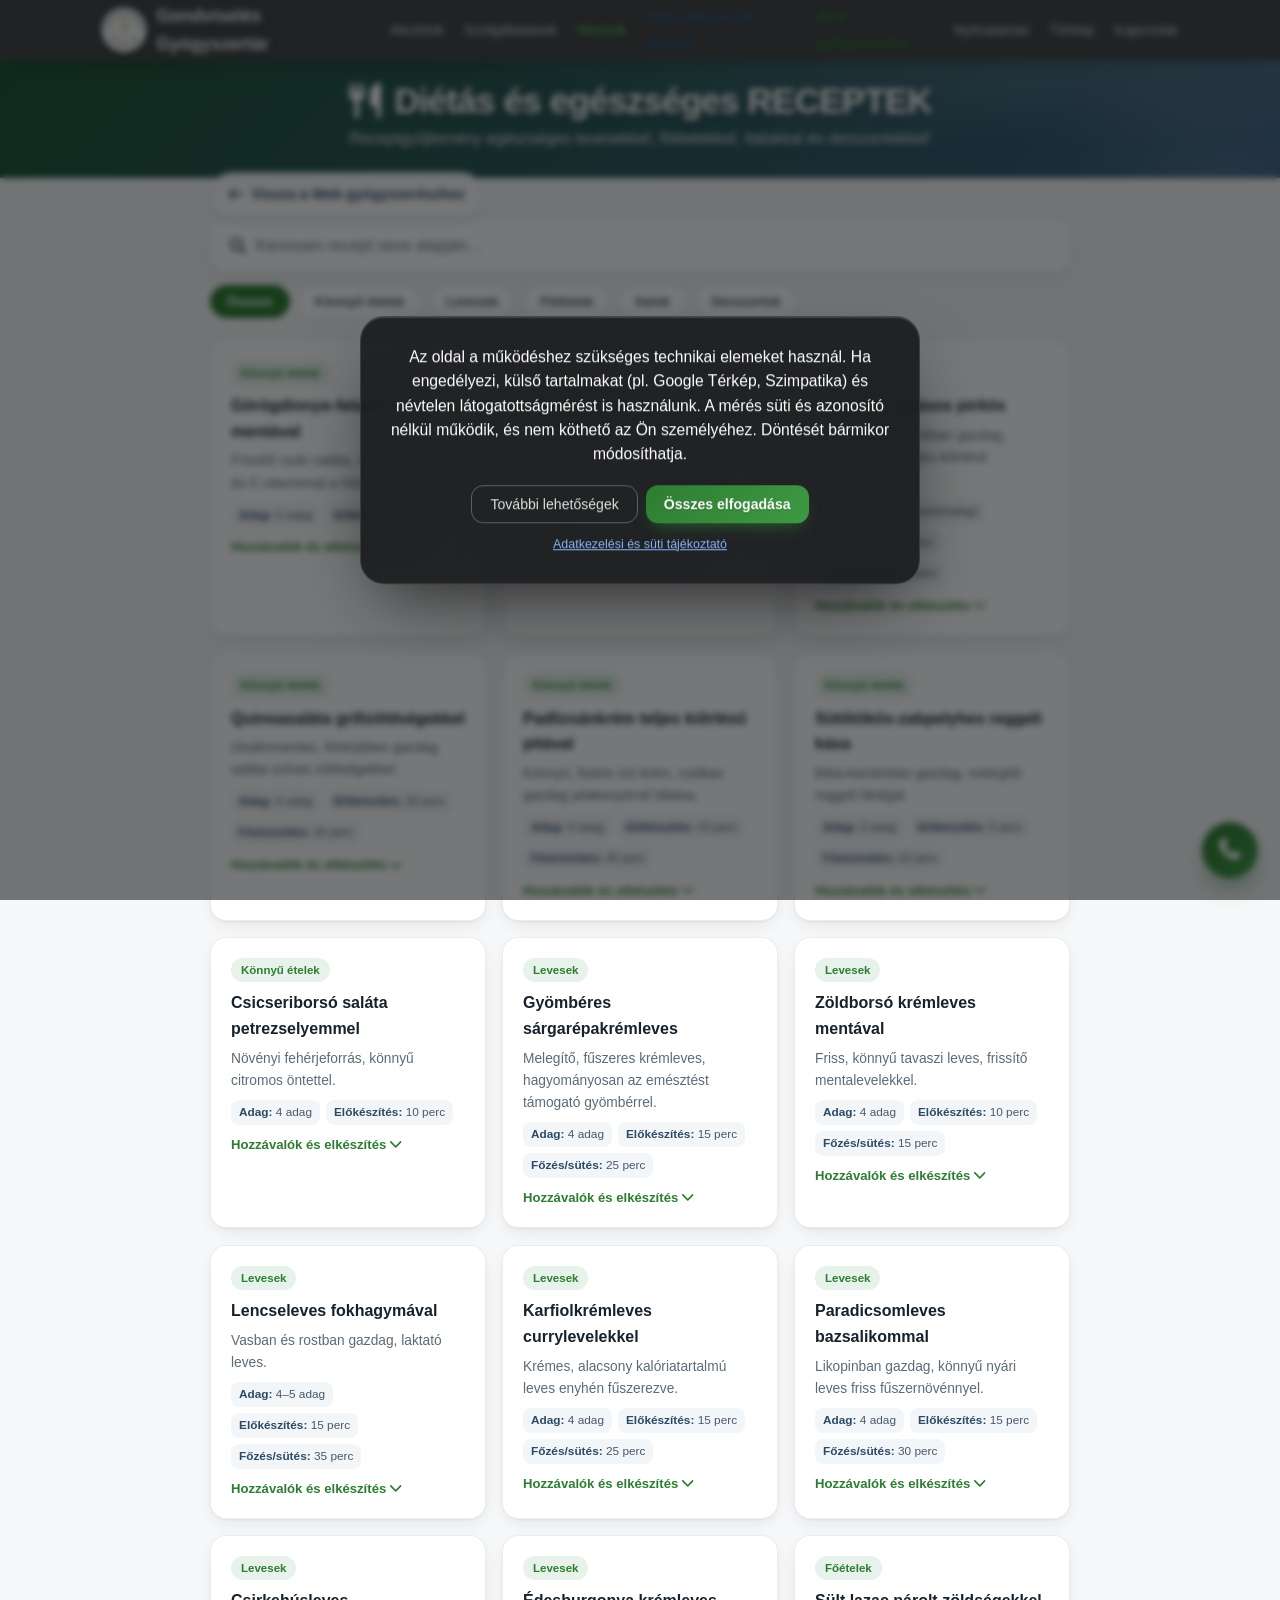
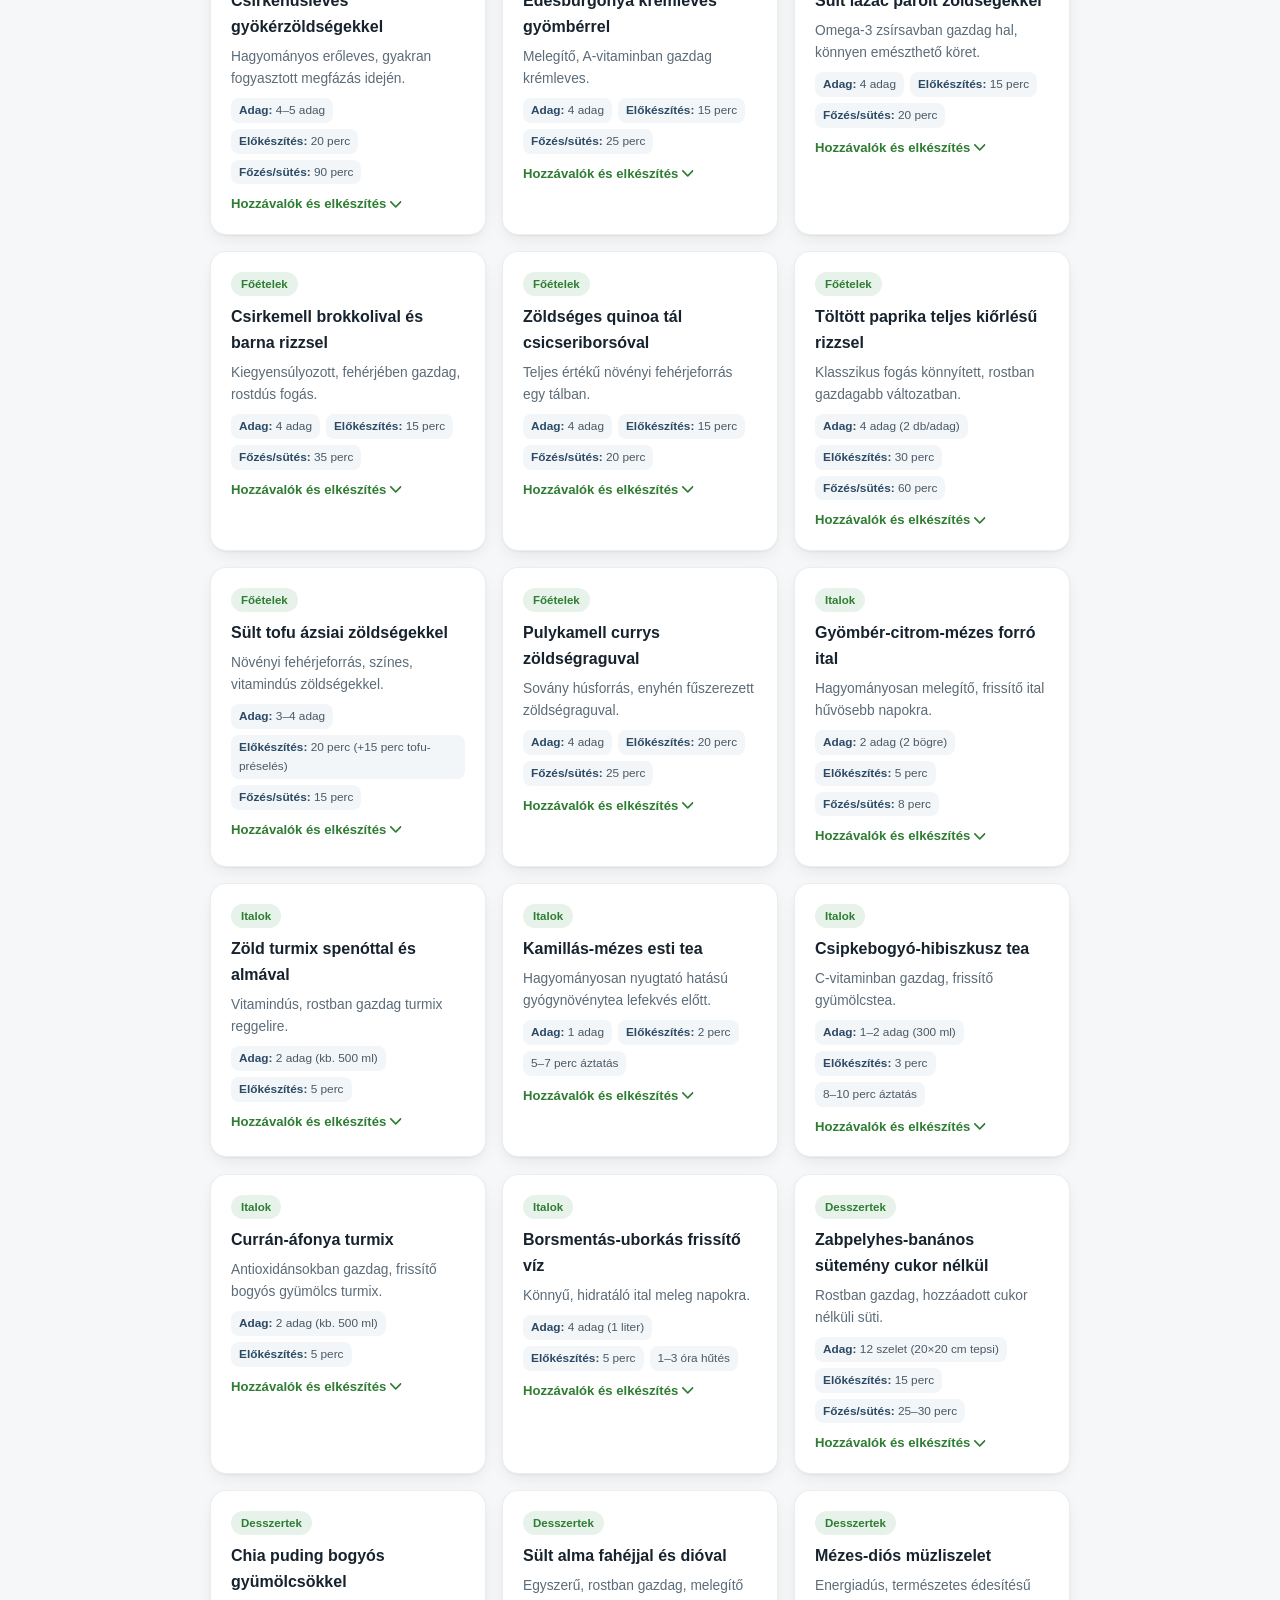
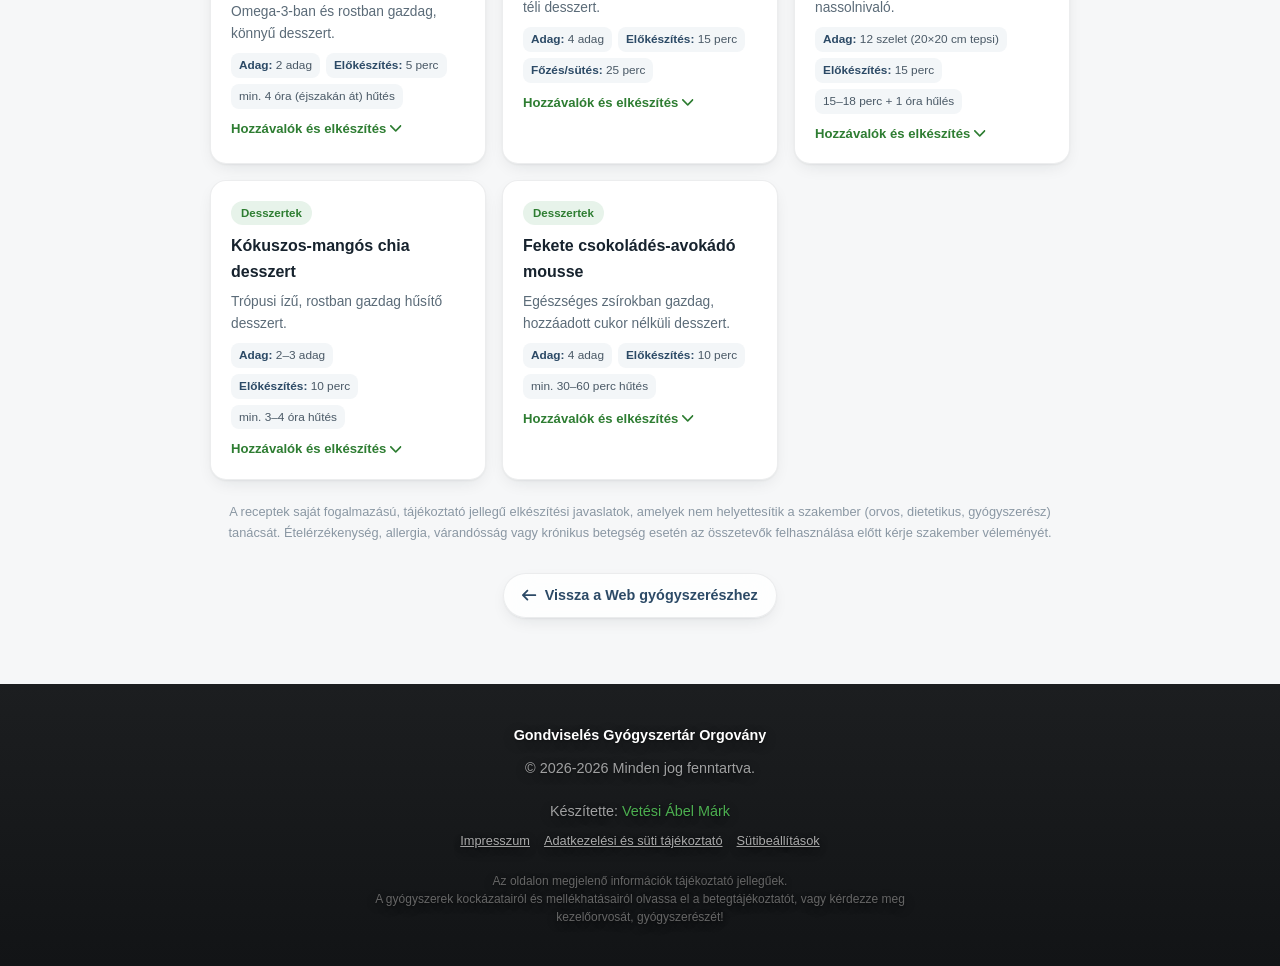
<file: receptek.html>
<!DOCTYPE html>
<html lang="hu">
<head>
<meta charset="UTF-8">
<meta name="referrer" content="strict-origin-when-cross-origin">
<script>(function(){try{var ua=navigator.userAgent||"";var isiOS=/iPhone|iPad|iPod/.test(ua)||(navigator.platform==="MacIntel"&&navigator.maxTouchPoints>1);var isStandalone=window.matchMedia("(display-mode: standalone)").matches||navigator.standalone===true;if(isiOS&&isStandalone){document.documentElement.classList.add("ios-pwa-glass");}}catch(e){}})();</script>
<meta name="viewport" content="width=device-width, initial-scale=1.0, viewport-fit=cover">

<link rel="manifest" href="manifest.json">
<meta name="theme-color" content="#0f2a1b">
<meta name="mobile-web-app-capable" content="yes">
<meta name="apple-mobile-web-app-capable" content="yes">
<meta name="apple-mobile-web-app-status-bar-style" content="black-translucent">
<meta name="apple-mobile-web-app-title" content="Gyógyszertáram">
<link rel="apple-touch-icon" sizes="180x180" href="[data-uri]">
<link rel="icon" href="[data-uri]" type="image/png" sizes="192x192">
<title>Diétás és egészséges receptek - Gondviselés Gyógyszertár</title>
<script>
(function () {
    // A Font Awesome CDN és a Google Fonts betöltését a süti-/hozzájárulási döntésig
    // elhalasztjuk, hogy addig ne induljon kérés harmadik fél (cdnjs.cloudflare.com,
    // fonts.googleapis.com) felé. Mentett döntésnél (visszatérő látogató) ez azonnal megtörténik.
    function hasCookieConsent() {
        try {
            var raw = localStorage.getItem('gyogyszertar_cookie_v2');
            if (!raw) return false;
            var data = JSON.parse(raw);
            var MAX_AGE = 365 * 24 * 60 * 60 * 1000;
            if (!data.ts || (Date.now() - data.ts) > MAX_AGE) return false;
            return true;
        } catch (e) { return false; }
    }
    function loadFontsAndIcons() {
            // Nincs külső betűtípus: az oldal rendszerbetűt és helyi SVG-ikonokat használ,
            // ezért semmilyen külső szolgáltatás felé nem indul kérés.
        }
    if (hasCookieConsent()) {
        loadFontsAndIcons();
    } else {
        window.addEventListener('cookieConsentDecided', loadFontsAndIcons, { once: true });
    }
})();
</script>
<style>
  :root { --navy:#365a7d; --green:#2E7D32; --ink:#1a1a1a; --paper:#f5f8fa; }
  nav {
      background-color: #1a1a1a; color: white; display: flex;
      justify-content: space-between; align-items: center;
      padding: 0 8%; height: 60px; position: fixed; top: 0; left: 0; width: 100%; z-index: 10000;
      font-family: 'Segoe UI', system-ui, sans-serif;
  }
  .logo { font-weight: bold; color: white; text-decoration: none; font-size: 1.1rem; display: flex; align-items: center; gap: 10px; }
  .logo .logo-badge { height: 44px; width: 44px; border-radius: 50%; background: #ffffff; box-shadow: 0 2px 8px rgba(0,0,0,0.35); display: flex; align-items: center; justify-content: center; flex-shrink: 0; overflow: hidden; }
  .logo img { height: 38px; width: 38px; object-fit: contain; display: block; }
  @media screen and (max-width: 480px) {
            nav { padding-left: 4% !important; padding-right: 4% !important; }
            .logo { gap: 8px; font-size: 0.95rem; flex: 1 1 auto; min-width: 0; }
            .logo > span:last-child { white-space: nowrap; overflow: hidden; text-overflow: ellipsis; min-width: 0; }
        }
        @media screen and (max-width: 360px) { .logo { font-size: 0.82rem; } }
  .nav-links { display: flex; list-style: none; align-items: center; }
  .nav-links li { margin-left: 20px; }
  .nav-links a { color: rgba(255,255,255,0.8); text-decoration: none; font-size: 0.9rem; transition: 0.3s; font-weight: 500; }
  .nav-links a:hover { color: #4CAF50; }
  .menu-toggle { display: none; font-size: 1.5rem; color: white; cursor: pointer; }
  .nav-refresh-btn { display: none; background: none; border: none; color: rgba(255,255,255,0.85); font-size: 1.05rem; cursor: pointer; margin-right: 16px; padding: 6px; line-height: 1; }
  .nav-refresh-btn:active { transform: scale(0.9); }
  @media (display-mode: standalone) { .nav-refresh-btn { display: inline-flex; align-items: center; justify-content: center; } }
  #check { display: none; }
  @media screen and (max-width: 768px) {
      .menu-toggle { display: block; margin-right: 20px; }
      .nav-links {
          position: fixed; top: 60px; left: -100%; width: 100%;
          height: calc(100vh - 60px); background-color: #1a1a1a;
          flex-direction: column; justify-content: flex-start; padding-top: 30px;
          padding-bottom: calc(20px + env(safe-area-inset-bottom, 0px));
          transition: 0.4s; z-index: 9999; overflow-y: auto; -webkit-overflow-scrolling: touch;
      }
      #check:checked ~ .nav-links { left: 0; }
      .nav-links li { margin: 12px 0; width: 100%; text-align: center; }
      .nav-links a { font-size: 1.1rem; display: block; width: 100%; padding: 6px 0; }
  }
  body { padding-top: 60px; }
  html, body { scroll-padding-top: 72px; }
  @media (display-mode: standalone) {
      nav { padding-top: env(safe-area-inset-top, 0px) !important; height: calc(60px + env(safe-area-inset-top, 0px)) !important; }
      body { padding-top: calc(60px + env(safe-area-inset-top, 0px)) !important; }
      html, body { overscroll-behavior-y: none; scroll-padding-top: calc(76px + env(safe-area-inset-top, 0px)) !important; }
      nav, .pwa-pill-nav, .quick-phone, .back-btn, .nav-links { -webkit-touch-callout: none; -webkit-user-select: none; user-select: none; }
  }
  .back-btn { display:inline-flex; align-items:center; gap:8px; background:#fff; color:var(--navy); font-weight:700; text-decoration:none; padding:10px 18px; border-radius:30px; box-shadow:0 6px 16px rgba(32,48,64,0.12); border:1px solid #e5eaee; font-size:0.9rem; }
  .back-btn:hover { background:var(--navy); color:#fff; }
  .back-btn-row { display:flex; justify-content:flex-start; margin: 14px 0 4px; }
  .back-btn-row.bottom { justify-content:center; margin: 30px 0 6px; }
  .quick-phone { position: fixed; right: 22px; bottom: 22px; z-index: 15000; }
  .quick-phone__button { width: 56px; height: 56px; border: 0; border-radius: 50%; background: #2E7D32; color: white; font-size: 1.35rem; cursor: pointer; box-shadow: 0 8px 22px rgba(46,125,50,.38); animation: phonePulse 2s infinite; }
  .quick-phone__button:hover { background: #1b5e20; transform: scale(1.06); }
  .quick-phone__panel { position: absolute; right: 0; bottom: 68px; width: 235px; padding: 16px; border-radius: 14px; background: white; box-shadow: 0 12px 35px rgba(0,0,0,.2); text-align: center; display: none; }
  .quick-phone__panel.is-open { display: block; }
  .quick-phone__panel p { margin: 0 0 7px; color: #334155; font-weight: 700; }
  .quick-phone__panel a { color: #1b5e20; text-decoration: none; font-weight: 800; font-size: 1.05rem; }
  .quick-phone__panel .qp-status { font-size: 1.02rem; line-height: 1.3; }
  .quick-phone__panel .qp-status .qp-open { color: #2E7D32; font-weight: 800; }
  .quick-phone__panel .qp-status.is-closed { color: #d32f2f; }
  .quick-phone__panel .qp-status .qp-closed { color: #8e1b1b; font-weight: 800; }
  .quick-phone__panel .qp-sub { display: none; margin: 0 0 9px; color: #d32f2f; font-size: 0.84rem; font-weight: 700; line-height: 1.35; }
  .quick-phone__panel .qp-sub.is-shown { display: block; }
  .quick-phone__panel .qp-call { display: flex; flex-direction: column; align-items: center; gap: 1px; margin-top: 8px; padding: 10px 12px; border-radius: 12px; background: #2E7D32; color: #fff; box-shadow: 0 6px 16px rgba(46,125,50,.35); font-weight: 800; font-size: 1.05rem; line-height: 1.25; }
  .quick-phone__panel .qp-call small { font-size: 0.74rem; font-weight: 700; letter-spacing: .04em; opacity: .92; }
  .quick-phone__panel .qp-call:active { background: #1b5e20; }
  .quick-phone__panel .qp-call.is-disabled { background: #e3e6ea; color: #9aa1a9; box-shadow: none; pointer-events: none; cursor: default; }
  @keyframes phonePulse { 0%,100% { box-shadow: 0 0 0 0 rgba(76,175,80,.52), 0 8px 22px rgba(46,125,50,.38); } 70% { box-shadow: 0 0 0 13px rgba(76,175,80,0), 0 8px 22px rgba(46,125,50,.38); } }
  @media screen and (max-width: 768px) { .quick-phone { right: 16px; bottom: 16px; } }
  @keyframes phonePulse { 0%,100% { box-shadow: 0 0 0 0 rgba(76,175,80,.52), 0 8px 22px rgba(46,125,50,.38); } 70% { box-shadow: 0 0 0 13px rgba(76,175,80,0), 0 8px 22px rgba(46,125,50,.38); } }

  * { margin:0; padding:0; box-sizing:border-box; }
  body { font-family:'Open Sans', system-ui, sans-serif; background:var(--paper); color:#26394b; line-height:1.6; }
  header.hero { padding:45px 20px 60px; background:linear-gradient(135deg,#1d5534,#365a7d); color:#fff; text-align:center; }
  header.hero h1 { font-family:'Montserrat',sans-serif; font-size:clamp(1.5rem,4.2vw,2.2rem); margin-bottom:10px; }
  header.hero p { max-width:640px; margin:0 auto; opacity:0.92; font-size:1rem; }
  .wrap { max-width:900px; margin:-34px auto 0; padding:0 20px 60px; }
  @media (max-width:760px){ .wrap { margin-top:-24px; } }
  .card { background:#fff; border-radius:20px; box-shadow:0 12px 30px rgba(32,48,64,0.09); border:1px solid #edf1f4; padding:30px 28px; margin-bottom:22px; }

  /* Recipes */
  .recipe-toolbar { display:flex; flex-direction:column; gap:14px; margin-bottom:22px; }
  .recipe-search { background:#fff; border-radius:16px; box-shadow:0 8px 22px rgba(32,48,64,0.07); padding:16px 20px; display:flex; align-items:center; gap:10px; }
  .recipe-search .ico { color:var(--navy); }
  .recipe-search input { flex:1; border:0; outline:none; font-size:1rem; font-family:inherit; color:#26394b; }
  .recipe-filters { display:flex; gap:8px; flex-wrap:wrap; }
  .recipe-filter { border:1.5px solid #dbe3e8; background:#fff; color:#4a5966; padding:8px 16px; border-radius:50px; font:700 0.82rem 'Open Sans'; cursor:pointer; }
  .recipe-filter.active { background:var(--green); border-color:var(--green); color:#fff; }
  .recipe-grid { display:grid; grid-template-columns:repeat(auto-fill,minmax(230px,1fr)); gap:16px; }
  .recipe-card { background:#fff; border-radius:16px; box-shadow:0 6px 18px rgba(32,48,64,0.06); border:1px solid #edf1f4; padding:18px 20px; }
  .recipe-card .recipe-cat { display:inline-block; background:#e7f3ea; color:var(--green); font-size:0.72rem; font-weight:800; padding:3px 10px; border-radius:50px; margin-bottom:8px; }
  .recipe-card h4 { font-family:'Montserrat',sans-serif; font-size:1rem; color:var(--ink); margin-bottom:6px; }
  .recipe-card p { font-size:0.86rem; color:#5b6b78; }
  .recipe-toggle { background:none; border:0; color:var(--green); font-weight:700; font-size:0.82rem; cursor:pointer; padding:0; margin-top:10px; }
  .recipe-detail { display:none; margin-top:10px; padding-top:10px; border-top:1px dashed #e2e8ec; font-size:0.84rem; }
  .recipe-detail.open { display:block; }
  .recipe-detail h5 { font-size:0.78rem; color:var(--navy); margin-bottom:4px; margin-top:8px; }
  .recipe-detail ul, .recipe-detail ol { margin-left:18px; color:#4a5966; }
  .recipe-detail li { margin-bottom:3px; }
  .recipe-card.open { grid-column:1/-1; }
  .recipe-meta { display:flex; flex-wrap:wrap; gap:6px; margin:8px 0 2px; }
  .recipe-meta span { background:#f3f6f8; border-radius:8px; padding:3px 8px; font-size:0.74rem; color:#4a5966; }
  .recipe-meta b { color:var(--navy); }
  .recipe-oven { background:#fff4e5; border:1px solid #ffd9a8; color:#7a4a00; border-radius:10px; padding:8px 10px; margin:2px 0 8px; font-size:0.82rem; }
  .recipe-detail li { line-height:1.5; }
  .recipe-detail ol li { margin-bottom:6px; }
  .recipe-tip { margin-top:10px; background:#f1f8f2; border-left:3px solid var(--green); padding:8px 10px; border-radius:0 8px 8px 0; color:#3d4a55; }
  .recipe-allergen { margin-top:8px; font-size:0.78rem; color:#5b6b78; }
  .recipe-empty { text-align:center; color:#8a97a3; padding:30px 20px; grid-column:1/-1; }
  .recipe-note { font-size:0.8rem; color:#8a97a3; text-align:center; margin-top:22px; }

  .back { display:inline-flex; align-items:center; gap:8px; color:var(--navy); font-weight:700; text-decoration:none; margin-top:6px; margin-bottom:22px; }
  .back:hover { text-decoration:underline; }
 /* ============ iOS PWA – "Liquid Glass" téma ============
           KIZÁRÓLAG akkor aktív, ha a html elem "ios-pwa-glass" osztályt kap
           (csak iOS-en, telepített/standalone PWA módban - lásd a fejlécbeli
           detektáló scriptet). Böngészőben, Androidon és asztali gépen nincs hatása. */
        html.ios-pwa-glass nav {
            background-color: rgba(28,28,30,0.55) !important;
            -webkit-backdrop-filter: blur(26px) saturate(190%);
            backdrop-filter: blur(26px) saturate(190%);
            border-bottom: 1px solid rgba(255,255,255,0.14);
            box-shadow: 0 4px 26px rgba(0,0,0,0.18);
            padding-top: env(safe-area-inset-top, 0px);
            height: calc(60px + env(safe-area-inset-top, 0px));
            isolation: isolate;
        }
        html.ios-pwa-glass body { padding-top: calc(64px + env(safe-area-inset-top, 0px)); }
        html.ios-pwa-glass .logo .logo-badge {
            background: rgba(255,255,255,0.82);
            -webkit-backdrop-filter: blur(12px);
            backdrop-filter: blur(12px);
            box-shadow: 0 2px 10px rgba(0,0,0,0.25), inset 0 1px 0 rgba(255,255,255,0.6);
        }
        html.ios-pwa-glass .nav-links {
            background-color: rgba(15,15,17,0.93) !important;
            -webkit-backdrop-filter: blur(34px) saturate(190%);
            backdrop-filter: blur(34px) saturate(190%);
        }
        html.ios-pwa-glass .back-btn {
            background: rgba(255,255,255,0.55) !important;
            -webkit-backdrop-filter: blur(20px) saturate(180%);
            backdrop-filter: blur(20px) saturate(180%);
            border: 1px solid rgba(255,255,255,0.55) !important;
            box-shadow: 0 6px 22px rgba(0,0,0,0.14), inset 0 1px 0 rgba(255,255,255,0.7);
        }
        html.ios-pwa-glass .back-btn:hover { background: rgba(26,26,26,0.85) !important; }
        html.ios-pwa-glass .quick-phone__button {
            background: rgba(46,125,50,0.72) !important;
            -webkit-backdrop-filter: blur(16px) saturate(180%);
            backdrop-filter: blur(16px) saturate(180%);
            border: 1px solid rgba(255,255,255,0.4);
            box-shadow: 0 8px 24px rgba(0,0,0,0.22), inset 0 1px 0 rgba(255,255,255,0.5);
        }
        html.ios-pwa-glass .quick-phone__panel {
            background: rgba(255,255,255,0.68) !important;
            -webkit-backdrop-filter: blur(28px) saturate(190%);
            backdrop-filter: blur(28px) saturate(190%);
            border: 1px solid rgba(255,255,255,0.55);
        }
        html.ios-pwa-glass .quick-phone { bottom: calc(22px + env(safe-area-inset-bottom, 0px)); }
        html.ios-pwa-glass #gyszt-notice {
            background: rgba(255,255,255,0.62) !important;
            -webkit-backdrop-filter: blur(30px) saturate(190%);
            backdrop-filter: blur(30px) saturate(190%);
            border: 1px solid rgba(255,255,255,0.5);
        }
        html.ios-pwa-glass #pwa-install-banner {
            background: rgba(255,255,255,0.68) !important;
            -webkit-backdrop-filter: blur(26px) saturate(190%);
            backdrop-filter: blur(26px) saturate(190%);
            border: 1px solid rgba(255,255,255,0.55);
        }
        html.ios-pwa-glass .back-btn-row { padding-bottom: env(safe-area-inset-bottom, 0px); }

        /* ============ PWA alsó gyorsnavigáció (csak standalone/telepített módban) ============ */
        .pwa-pill-nav { display: none; }
        @media (display-mode: standalone) {
            body { padding-bottom: calc(78px + env(safe-area-inset-bottom, 0px)); }
            .pwa-pill-nav {
                display: flex; position: fixed; left: 14px; bottom: calc(14px + env(safe-area-inset-bottom, 0px));
                right: 84px; z-index: 97000; background-color: #1a1a1a; border-radius: 999px;
                overflow-x: auto; overflow-y: hidden; -webkit-overflow-scrolling: touch;
                box-shadow: 0 8px 22px rgba(0,0,0,0.3); padding: 5px; align-items: center;
                scrollbar-width: none; -ms-overflow-style: none;
            }
            .pwa-pill-nav::-webkit-scrollbar { display: none; }
            .pwa-pill-lens {
                position: absolute; top: 5px; bottom: 5px; left: 0;
                border-radius: 999px; background: #4CAF50; z-index: 0;
                transition: transform .38s cubic-bezier(.22,.9,.3,1.12), width .38s cubic-bezier(.22,.9,.3,1.12), opacity .2s;
                opacity: 0; pointer-events: none;
                box-shadow: 0 2px 10px rgba(0,0,0,0.22), inset 0 1px 0 rgba(255,255,255,0.25);
            }
            .pwa-pill-lens.ready { opacity: 1; }
            .pwa-pill-item {
                position: relative; z-index: 1;
                flex: 0 0 auto; color: rgba(255,255,255,0.72); text-decoration: none;
                font-size: 0.76rem; font-weight: 700; white-space: nowrap; padding: 10px 15px;
                border-radius: 999px; transition: color .2s;
            }
            .pwa-pill-item.active { color: #fff; }
            .quick-phone { bottom: calc(14px + env(safe-area-inset-bottom, 0px)) !important; }
        }
        html.ios-pwa-glass .pwa-pill-nav {
            background-color: rgba(28,28,30,0.55) !important;
            -webkit-backdrop-filter: blur(28px) saturate(190%);
            backdrop-filter: blur(28px) saturate(190%);
            border: 1px solid rgba(255,255,255,0.18);
        }
        html.ios-pwa-glass .pwa-pill-lens {
            background: rgba(255,255,255,0.22) !important;
            -webkit-backdrop-filter: blur(16px) saturate(180%);
            backdrop-filter: blur(16px) saturate(180%);
            border: 1px solid rgba(255,255,255,0.35);
            box-shadow: 0 2px 12px rgba(0,0,0,0.28), inset 0 1px 1px rgba(255,255,255,0.5), inset 0 -1px 1px rgba(0,0,0,0.15);
        }
        html.ios-pwa-glass .pwa-pill-item.active { color: #fff; }
            #gyszt-overlay {
            display: none; position: fixed; inset: 0; z-index: 999990;
            background: rgba(8,8,10,0.62);
        }
        #gyszt-overlay.is-visible { display: block; }
        html.gyszt-lock, html.gyszt-lock body { overflow: hidden !important; }
        #gyszt-notice {
            position: fixed; top: 50%; left: 50%; transform: translate(-50%, -50%);
            width: 92%; max-width: 560px; max-height: 88vh; overflow-y: auto;
            background: #1a1a1a; color: #ffffff;
            padding: 28px; border-radius: 20px; box-shadow: 0 25px 60px rgba(0,0,0,0.55);
            z-index: 999999; display: none; text-align: center; border: 1px solid #333;
        }
        #gyszt-notice p { margin-bottom: 18px; font-size: 0.98rem; line-height:1.55; }
        .gyszt-notice-btns { display: flex; justify-content: center; gap: 8px; flex-wrap: wrap; }
        /* Egyenlő hangsúlyú gombok a sütisávban és a beállítások ablakban (az elutasítás ugyanolyan könnyű, mint az elfogadás) */
        #gyszt-notice .btn-eq { background:#fff; color:#1b2a3a; border:1px solid #fff; padding:10px 16px; border-radius:8px; cursor:pointer; font-weight:700; font-size:0.88rem; }
        .btn-eq2 { background:#fff; color:#1b5e20; border:1.5px solid #1b5e20; padding:10px 12px; border-radius:8px; cursor:pointer; font-weight:700; font-size:0.86rem; }
        #gyszt-notice .btn-eq:focus-visible, .btn-eq2:focus-visible { outline:2px solid #1a73e8; outline-offset:2px; }
        .gyszt-group-label { text-align:left; margin:16px 2px 8px; font-size:0.74rem; font-weight:800; letter-spacing:.08em; text-transform:uppercase; color:#667; }
        .btn-accept { background: #4CAF50; color: white; border: none; padding: 10px 18px; border-radius: 8px; cursor: pointer; font-weight: bold; font-size:0.88rem; }
        .btn-reject { background: #3a3a3a; color: #eee; border: 1px solid #555; padding: 10px 18px; border-radius: 8px; cursor: pointer; font-weight: bold; font-size:0.88rem; }
        .btn-info { background: transparent; color: #aaa; border: 1px solid #444; padding: 10px 18px; border-radius: 8px; cursor: pointer; font-size:0.88rem; }
        #gyszt-notice .gyszt-notice-links { margin-top:12px; font-size:0.78rem; }
        #gyszt-notice .gyszt-notice-links a { color:#8ab4f8; text-decoration:underline; }

        .gyszt-category { text-align:left; border:1px solid #eee; border-radius:12px; padding:14px 16px; margin-bottom:12px; }
        .gyszt-cat-header { display:flex; justify-content:space-between; align-items:center; margin-bottom:6px; gap:10px; }
        .gyszt-cat-header strong { font-size:0.98rem; }
        .gyszt-locked-badge { font-size:0.72rem; background:#eef3ee; color:#2E7D32; padding:4px 10px; border-radius:20px; font-weight:700; white-space:nowrap; }
        .gyszt-category p { font-size:0.85rem; color:#555; line-height:1.5; margin:0; }
        .switch { position:relative; display:inline-block; width:42px; height:24px; flex-shrink:0; }
        .switch input { opacity:0; width:0; height:0; }
        .switch .slider { position:absolute; cursor:pointer; inset:0; background:#ccc; border-radius:24px; transition:.2s; }
        .switch .slider:before { position:absolute; content:""; height:18px; width:18px; left:3px; bottom:3px; background:white; border-radius:50%; transition:.2s; }
        .switch input:checked + .slider { background:#4CAF50; }
        .switch input:checked + .slider:before { transform:translateX(18px); }
        .switch input:focus-visible + .slider { outline:2px solid #1a73e8; outline-offset:2px; }

        .ext-embed { position:relative; }
        .ext-placeholder {
            display:flex; align-items:center; justify-content:center; text-align:center;
            background:#f4f6f8; border:1px dashed #d5dce1; border-radius:inherit;
            padding:24px; box-sizing:border-box;
        }
        .szimpatika-frame-wrap .ext-placeholder { height:600px; }
        @media screen and (max-width:700px){ .szimpatika-frame-wrap .ext-placeholder { height:68vh; min-height:520px; } }
        .map-frame-fixed .ext-placeholder { position:absolute; inset:0; }
        .ext-placeholder-inner { max-width:380px; }
        .ext-placeholder-inner .ico { font-size:1.8rem; color:#8a97a3; margin-bottom:10px; display:block; }
        .ext-placeholder-inner p { font-size:0.92rem; color:#3a4650; margin-bottom:14px; line-height:1.5; }
        .ext-enable-btn { background:#00824b; color:#fff; border:none; padding:11px 22px; border-radius:30px; font-weight:700; cursor:pointer; font-size:0.9rem; }
        .ext-why { margin-top:12px; font-size:0.78rem; color:#667; text-align:left; }
        .ext-why summary { cursor:pointer; color:#00824b; font-weight:700; text-align:center; }
        .ext-why p { margin-top:8px; line-height:1.5; }

        .gyszt-modal-style {
            display: none; position: fixed; z-index: 1000000; left: 0; top: 0;
            width: 100%; height: 100%; background: rgba(0,0,0,0.8); backdrop-filter: blur(5px);
            overflow-y: auto; -webkit-overflow-scrolling: touch; box-sizing: border-box;
            padding: calc(20px + env(safe-area-inset-top, 0px)) 0 calc(20px + env(safe-area-inset-bottom, 0px));
        }
        .modal-inner {
            background: white; margin: 5% auto; padding: 30px; width: 90%;
            max-width: 600px; border-radius: 20px; color: #333; position: relative; text-align: left;
            box-sizing: border-box;
        }
        @media screen and (max-width: 600px) {
            .gyszt-modal-style { padding: calc(12px + env(safe-area-inset-top, 0px)) 0 calc(12px + env(safe-area-inset-bottom, 0px)); }
            .modal-inner { margin: 0 auto; padding: 22px 16px; border-radius: 16px; width: 94%; }
        }
        .close-x { position: absolute; right: 20px; top: 15px; font-size: 25px; cursor: pointer; }
    
.ico { width:1em; height:1em; display:inline-block; vertical-align:-0.125em; flex-shrink:0; fill:currentColor; overflow:visible; }
.ico-apple{width:0.75em}.ico-bag-shopping{width:0.875em}.ico-band-aid{width:1.125em}.ico-bars{width:0.875em}.ico-battery-quarter{width:1.25em}.ico-bolt{width:0.875em}.ico-bone{width:1.25em}.ico-border-all{width:0.875em}.ico-calendar-days{width:0.875em}.ico-check{width:0.875em}.ico-chevron-down{width:0.875em}.ico-chevron-left{width:0.625em}.ico-chevron-right{width:0.625em}.ico-chevron-up{width:0.875em}.ico-child-reaching{width:0.75em}.ico-comment-slash{width:1.125em}.ico-compress{width:0.875em}.ico-download{width:0.875em}.ico-droplet{width:0.75em}.ico-dumbbell{width:1.25em}.ico-expand{width:0.875em}.ico-eye{width:1.125em}.ico-facebook-f{width:0.625em}.ico-fire{width:0.875em}.ico-folder-open{width:1.125em}.ico-gamepad{width:1.25em}.ico-google-play{width:0.875em}.ico-hand-holding-heart{width:1.125em}.ico-hand-holding-medical{width:1.125em}.ico-hand-sparkles{width:1.25em}.ico-id-card{width:1.125em}.ico-instagram{width:0.875em}.ico-laptop-medical{width:1.25em}.ico-lightbulb{width:0.75em}.ico-link{width:1.125em}.ico-location-dot{width:0.75em}.ico-lungs{width:1.125em}.ico-map-location-dot{width:1.25em}.ico-map-marker-alt{width:0.75em}.ico-mobile-screen-button{width:0.75em}.ico-mosquito{width:1.125em}.ico-mug-hot{width:1.125em}.ico-person-walking{width:0.75em}.ico-plane{width:1.125em}.ico-shoe-prints{width:1.125em}.ico-spray-can{width:1.125em}.ico-staff-snake{width:0.875em}.ico-star{width:1.125em}.ico-stethoscope{width:1.125em}.ico-sun{width:1.125em}.ico-tags{width:1.125em}.ico-temperature-three-quarters{width:0.625em}.ico-tint{width:0.75em}.ico-toilet{width:0.875em}.ico-tooth{width:0.875em}.ico-user{width:0.875em}.ico-user-doctor{width:0.875em}.ico-user-shield{width:1.125em}
h1 .ico, h2 .ico, h3 .ico { vertical-align:-0.14em; margin-right:2px; }
</style>
<style>.pwa-menu-li{display:none}@media (max-width:768px) and (display-mode: browser){.pwa-menu-li{display:block}.nav-links{height:calc(100vh - 60px)!important;height:calc(100dvh - 60px)!important;padding-top:14px!important}.nav-links li{margin:5px 0!important}.nav-links li:not(.pwa-menu-li) a{padding:8px 0!important}.nav-links .pwa-menu-li{margin:14px 0 4px!important}.nav-links .pwa-menu-li a{display:flex;align-items:center;justify-content:center;gap:8px;width:auto;height:48px;margin:0 18px;padding:0;border-radius:999px;background:linear-gradient(135deg,#2E7D32,#43a047);color:#fff;font-weight:800;box-shadow:0 8px 22px rgba(46,125,50,.45),0 0 0 3px rgba(255,255,255,.9)}}</style>
<style id="menu-label-css">@media (max-width:768px){label.menu-toggle{box-sizing:border-box;width:44px;height:30px;margin-right:6px!important;display:flex!important;align-items:center;justify-content:center;background:linear-gradient(#fff,#fff) top/100% 3px no-repeat,linear-gradient(#fff,#fff) bottom/100% 3px no-repeat}label.menu-toggle .ico{display:none!important}label.menu-toggle::before{content:"MENÜ";color:#fff;font-weight:800;font-size:.62rem;line-height:1;letter-spacing:.08em;padding-left:.08em}}</style>
<link rel="stylesheet" href="design.css">
</head>
<body>
<svg id="ico-sprite-defs" style="position:absolute;width:0;height:0;overflow:hidden" aria-hidden="true" focusable="false"><symbol id="ico-apple" viewBox="0 0 384 512" fill="currentColor"><path d="M319.1 268.7c-.2-36.7 16.4-64.4 50-84.8-18.8-26.9-47.2-41.7-84.7-44.6-35.5-2.8-74.3 20.7-88.5 20.7-15 0-49.4-19.7-76.4-19.7-55.8.9-115.1 44.5-115.1 133.2 0 26.2 4.8 53.3 14.4 81.2 12.8 36.7 59 126.7 107.2 125.2 25.2-.6 43-17.9 75.8-17.9 31.8 0 48.3 17.9 76.4 17.9 48.6-.7 90.4-82.5 102.6-119.3-65.2-30.7-61.7-90-61.7-91.9m-56.6-164.2c27.3-32.4 24.8-61.9 24-72.5-24.1 1.4-52 16.4-67.9 34.9-17.5 19.8-27.8 44.3-25.6 71.9 26.1 2 49.9-11.4 69.5-34.3"/></symbol><symbol id="ico-arrow-left" viewBox="0 0 512 512" fill="currentColor"><path d="M9.4 233.4c-12.5 12.5-12.5 32.8 0 45.3l160 160c12.5 12.5 32.8 12.5 45.3 0s12.5-32.8 0-45.3L109.3 288H480c17.7 0 32-14.3 32-32s-14.3-32-32-32H109.3l105.4-105.4c12.5-12.5 12.5-32.8 0-45.3s-32.8-12.5-45.3 0l-160 160z"/></symbol><symbol id="ico-arrow-right" viewBox="0 0 512 512" fill="currentColor"><path d="M502.6 278.6c12.5-12.5 12.5-32.8 0-45.3l-160-160c-12.5-12.5-32.8-12.5-45.3 0s-12.5 32.8 0 45.3L402.7 224H32c-17.7 0-32 14.3-32 32s14.3 32 32 32h370.7L297.3 393.4c-12.5 12.5-12.5 32.8 0 45.3s32.8 12.5 45.3 0l160-160z"/></symbol><symbol id="ico-arrow-rotate-right" viewBox="0 0 512 512" fill="currentColor"><path d="M436.7 74.7 448 85.4V32c0-17.7 14.3-32 32-32s32 14.3 32 32v128c0 17.7-14.3 32-32 32H352c-17.7 0-32-14.3-32-32s14.3-32 32-32h47.9l-7.6-7.2-.6-.6c-75-75-196.5-75-271.5 0s-75 196.5 0 271.5 196.5 75 271.5 0q12.3-12.3 21.9-26.1c10.1-14.5 30.1-18 44.6-7.9s18 30.1 7.9 44.6c-8.5 12.2-18.2 23.8-29.1 34.7-100 100-262.1 100-362 0S-25 175 75 75c99.9-99.9 261.7-100 361.7-.3"/></symbol><symbol id="ico-arrow-up-right-from-square" viewBox="0 0 512 512" fill="currentColor"><path d="M320 0c-17.7 0-32 14.3-32 32s14.3 32 32 32h82.7L201.3 265.4c-12.5 12.5-12.5 32.8 0 45.3s32.8 12.5 45.3 0L448 109.3V192c0 17.7 14.3 32 32 32s32-14.3 32-32V32c0-17.7-14.3-32-32-32zM80 96c-44.2 0-80 35.8-80 80v256c0 44.2 35.8 80 80 80h256c44.2 0 80-35.8 80-80v-80c0-17.7-14.3-32-32-32s-32 14.3-32 32v80c0 8.8-7.2 16-16 16H80c-8.8 0-16-7.2-16-16V176c0-8.8 7.2-16 16-16h80c17.7 0 32-14.3 32-32s-14.3-32-32-32z"/></symbol><symbol id="ico-arrows-spin" viewBox="0 0 512 512" fill="currentColor"><path d="M481.7 240.1c-17.6-1.2-32.9 12-34.2 29.7-3.3 47-23.6 89.4-54.8 121L361 359c-6.9-6.9-17.2-8.9-26.2-5.2S320 366.3 320 376v112c0 13.3 10.7 24 24 24h112c9.7 0 18.5-5.8 22.2-14.8s1.7-19.3-5.2-26.2l-35-35c41.7-42.2 68.9-98.8 73.4-161.8 1.2-17.6-12-32.9-29.7-34.2zM39 41l35 35C32.3 118.2 5.1 174.8.6 237.8c-1.2 17.6 12 32.9 29.7 34.2s32.9-12 34.2-29.7c3.3-47 23.6-89.4 54.8-121L151 153c6.9 6.9 17.2 8.9 26.2 5.2S192 145.7 192 136V24c0-13.3-10.7-24-24-24H56c-9.7 0-18.5 5.8-22.2 14.8S32.2 34.1 39 41m201-10.7c-1.2 17.6 12 32.9 29.7 34.2 47 3.3 89.4 23.6 121 54.8L359 151c-6.9 6.9-8.9 17.2-5.2 26.2S366.3 192 376 192h112c13.3 0 24-10.7 24-24V56c0-9.7-5.8-18.5-14.8-22.2S477.9 32.2 471 39l-35 35C393.8 32.3 337.2 5.1 274.2.6c-17.6-1.2-32.9 12-34.2 29.7M41 473l35-35c42.2 41.7 98.8 68.9 161.8 73.4 17.6 1.2 32.9-12 34.2-29.7s-12-32.9-29.7-34.2c-47-3.3-89.4-23.6-121-54.8L153 361c6.9-6.9 8.9-17.2 5.2-26.2S145.7 320 136 320H24c-13.3 0-24 10.7-24 24v112c0 9.7 5.8 18.5 14.8 22.2s19.3 1.6 26.2-5.2"/></symbol><symbol id="ico-bag-shopping" viewBox="0 0 448 512" fill="currentColor"><path d="M160 80c0-35.3 28.7-64 64-64s64 28.7 64 64v48H160zm-48 48H48c-26.5 0-48 21.5-48 48v208c0 53 43 96 96 96h256c53 0 96-43 96-96V176c0-26.5-21.5-48-48-48h-64V80c0-61.9-50.1-112-112-112S112 18.1 112 80zm24 48a24 24 0 1 1 0 48 24 24 0 1 1 0-48m152 24a24 24 0 1 1 48 0 24 24 0 1 1-48 0"/></symbol><symbol id="ico-band-aid" viewBox="0 0 576 512" fill="currentColor"><path d="M464 416h48c35.3 0 64-28.7 64-64V160c0-35.3-28.7-64-64-64h-48zM416 96H160v320h256zM64 96c-35.3 0-64 28.7-64 64v192c0 35.3 28.7 64 64 64h48V96zm152 112a24 24 0 1 1 48 0 24 24 0 1 1-48 0m120-24a24 24 0 1 1 0 48 24 24 0 1 1 0-48M216 304a24 24 0 1 1 48 0 24 24 0 1 1-48 0m120-24a24 24 0 1 1 0 48 24 24 0 1 1 0-48"/></symbol><symbol id="ico-bars" viewBox="0 0 448 512" fill="currentColor"><path d="M0 96c0-17.7 14.3-32 32-32h384c17.7 0 32 14.3 32 32s-14.3 32-32 32H32c-17.7 0-32-14.3-32-32m0 160c0-17.7 14.3-32 32-32h384c17.7 0 32 14.3 32 32s-14.3 32-32 32H32c-17.7 0-32-14.3-32-32m448 160c0 17.7-14.3 32-32 32H32c-17.7 0-32-14.3-32-32s14.3-32 32-32h384c17.7 0 32 14.3 32 32"/></symbol><symbol id="ico-battery-quarter" viewBox="0 0 640 512" fill="currentColor"><path d="M528 128c8.8 0 16 7.2 16 16v224c0 8.8-7.2 16-16 16H112c-8.8 0-16-7.2-16-16V144c0-8.8 7.2-16 16-16zM112 64c-44.2 0-80 35.8-80 80v224c0 44.2 35.8 80 80 80h416c44.2 0 80-35.8 80-80v-48c17.7 0 32-14.3 32-32v-64c0-17.7-14.3-32-32-32v-48c0-44.2-35.8-80-80-80zm56 112c-13.3 0-24 10.7-24 24v112c0 13.3 10.7 24 24 24h64c13.3 0 24-10.7 24-24V200c0-13.3-10.7-24-24-24z"/></symbol><symbol id="ico-bolt" viewBox="0 0 448 512" fill="currentColor"><path d="M338.8-9.9c11.9 8.6 16.3 24.2 10.9 37.8L271.3 224H416c13.5 0 25.5 8.4 30.1 21.1s.7 26.9-9.6 35.5l-288 240c-11.3 9.4-27.4 9.9-39.3 1.3s-16.3-24.2-10.9-37.8L176.7 288H32c-13.5 0-25.5-8.4-30.1-21.1s-.7-26.9 9.6-35.5l288-240c11.3-9.4 27.4-9.9 39.3-1.3"/></symbol><symbol id="ico-bone" viewBox="0 0 640 512" fill="currentColor"><path d="M197.4 160c-3.9 0-7.2-2.8-8.1-6.6C179.1 111.3 141.2 80 96 80c-53 0-96 43-96 96 0 29.1 12.9 55.1 33.3 72.7 4.3 3.7 4.3 10.8 0 14.5C12.9 280.8 0 306.9 0 335.9c0 53 43 96 96 96 45.2 0 83.1-31.3 93.3-73.4.9-3.8 4.2-6.6 8.1-6.6h245.1c3.9 0 7.2 2.8 8.1 6.6 10.2 42.1 48.1 73.4 93.3 73.4 53 0 96-43 96-96 0-29.1-12.9-55.1-33.3-72.7-4.3-3.7-4.3-10.8 0-14.5 20.4-17.6 33.3-43.7 33.3-72.7 0-53-43-96-96-96-45.2 0-83.1 31.3-93.3 73.4-.9 3.8-4.2 6.6-8.1 6.6z"/></symbol><symbol id="ico-book-open" viewBox="0 0 512 512" fill="currentColor"><path d="M256 141.3v309.3l.5-.2A449 449 0 0 1 428.8 416H448V96h-19.2c-42.2 0-84.1 8.4-123.1 24.6-16.8 7-33.4 13.9-49.7 20.7m-25.1-79.8L256 72l25.1-10.5C327.9 42 378.1 32 428.8 32H464c26.5 0 48 21.5 48 48v352c0 26.5-21.5 48-48 48h-35.2c-50.7 0-100.9 10-147.7 29.5l-12.8 5.3c-7.9 3.3-16.7 3.3-24.6 0l-12.8-5.3C184.1 490 133.9 480 83.2 480H48c-26.5 0-48-21.5-48-48V80c0-26.5 21.5-48 48-48h35.2c50.7 0 100.9 10 147.7 29.5"/></symbol><symbol id="ico-border-all" viewBox="0 0 448 512" fill="currentColor"><path d="M384 96v128H256V96zm0 192v128H256V288zm-192-64H64V96h128zM64 288h128v128H64zm0-256C28.7 32 0 60.7 0 96v320c0 35.3 28.7 64 64 64h320c35.3 0 64-28.7 64-64V96c0-35.3-28.7-64-64-64z"/></symbol><symbol id="ico-brain" viewBox="0 0 512 512" fill="currentColor"><path d="M120 56c0-30.9 25.1-56 56-56h24c17.7 0 32 14.3 32 32v448c0 17.7-14.3 32-32 32h-32c-29.8 0-54.9-20.4-62-48h-2c-44.2 0-80-35.8-80-80 0-18 6-34.6 16-48-19.4-14.6-32-37.8-32-64 0-30.9 17.6-57.8 43.2-71.1-7.1-12-11.2-26-11.2-40.9 0-44.2 35.8-80 80-80zm272 0v24c44.2 0 80 35.8 80 80 0 15-4.1 29-11.2 40.9C486.5 214.2 504 241 504 272c0 26.2-12.6 49.4-32 64 10 13.4 16 30 16 48 0 44.2-35.8 80-80 80h-2c-7.1 27.6-32.2 48-62 48h-32c-17.7 0-32-14.3-32-32V32c0-17.7 14.3-32 32-32h24c30.9 0 56 25.1 56 56"/></symbol><symbol id="ico-bullseye" viewBox="0 0 512 512" fill="currentColor"><path d="M448 256a192 192 0 1 0-384 0 192 192 0 1 0 384 0M0 256a256 256 0 1 1 512 0 256 256 0 1 1-512 0m256 80a80 80 0 1 0 0-160 80 80 0 1 0 0 160m0-224a144 144 0 1 1 0 288 144 144 0 1 1 0-288m-32 144a32 32 0 1 1 64 0 32 32 0 1 1-64 0"/></symbol><symbol id="ico-calendar-days" viewBox="0 0 448 512" fill="currentColor"><path d="M128 0c17.7 0 32 14.3 32 32v32h128V32c0-17.7 14.3-32 32-32s32 14.3 32 32v32h32c35.3 0 64 28.7 64 64v288c0 35.3-28.7 64-64 64H64c-35.3 0-64-28.7-64-64V128c0-35.3 28.7-64 64-64h32V32c0-17.7 14.3-32 32-32M64 240v32c0 8.8 7.2 16 16 16h32c8.8 0 16-7.2 16-16v-32c0-8.8-7.2-16-16-16H80c-8.8 0-16 7.2-16 16m128 0v32c0 8.8 7.2 16 16 16h32c8.8 0 16-7.2 16-16v-32c0-8.8-7.2-16-16-16h-32c-8.8 0-16 7.2-16 16m144-16c-8.8 0-16 7.2-16 16v32c0 8.8 7.2 16 16 16h32c8.8 0 16-7.2 16-16v-32c0-8.8-7.2-16-16-16zM64 368v32c0 8.8 7.2 16 16 16h32c8.8 0 16-7.2 16-16v-32c0-8.8-7.2-16-16-16H80c-8.8 0-16 7.2-16 16m144-16c-8.8 0-16 7.2-16 16v32c0 8.8 7.2 16 16 16h32c8.8 0 16-7.2 16-16v-32c0-8.8-7.2-16-16-16zm112 16v32c0 8.8 7.2 16 16 16h32c8.8 0 16-7.2 16-16v-32c0-8.8-7.2-16-16-16h-32c-8.8 0-16 7.2-16 16"/></symbol><symbol id="ico-car" viewBox="0 0 512 512" fill="currentColor"><path d="M135.2 117.4 109.1 192h293.8l-26.1-74.6c-4.5-12.8-16.6-21.4-30.2-21.4H165.4c-13.6 0-25.7 8.6-30.2 21.4m-95.6 79.4L74.8 96.3C88.3 57.8 124.6 32 165.4 32h181.2c40.8 0 77.1 25.8 90.6 64.3l35.2 100.5c23.2 9.6 39.6 32.5 39.6 59.2v192c0 17.7-14.3 32-32 32h-32c-17.7 0-32-14.3-32-32v-32H96v32c0 17.7-14.3 32-32 32H32c-17.7 0-32-14.3-32-32V256c0-26.7 16.4-49.6 39.6-59.2M128 304a32 32 0 1 0-64 0 32 32 0 1 0 64 0m288 32a32 32 0 1 0 0-64 32 32 0 1 0 0 64"/></symbol><symbol id="ico-check" viewBox="0 0 448 512" fill="currentColor"><path d="M434.8 70.1c14.3 10.4 17.5 30.4 7.1 44.7l-256 352c-5.5 7.6-14 12.3-23.4 13.1s-18.5-2.7-25.1-9.3l-128-128c-12.5-12.5-12.5-32.8 0-45.3s32.8-12.5 45.3 0l101.5 101.5 234-321.7c10.4-14.3 30.4-17.5 44.7-7.1z"/></symbol><symbol id="ico-chevron-down" viewBox="0 0 448 512" fill="currentColor"><path d="M201.4 406.6c12.5 12.5 32.8 12.5 45.3 0l192-192c12.5-12.5 12.5-32.8 0-45.3s-32.8-12.5-45.3 0L224 338.7 54.6 169.4c-12.5-12.5-32.8-12.5-45.3 0s-12.5 32.8 0 45.3l192 192z"/></symbol><symbol id="ico-chevron-left" viewBox="0 0 320 512" fill="currentColor"><path d="M9.4 233.4c-12.5 12.5-12.5 32.8 0 45.3l192 192c12.5 12.5 32.8 12.5 45.3 0s12.5-32.8 0-45.3L77.3 256 246.6 86.6c12.5-12.5 12.5-32.8 0-45.3s-32.8-12.5-45.3 0l-192 192z"/></symbol><symbol id="ico-chevron-right" viewBox="0 0 320 512" fill="currentColor"><path d="M311.1 233.4c12.5 12.5 12.5 32.8 0 45.3l-192 192c-12.5 12.5-32.8 12.5-45.3 0s-12.5-32.8 0-45.3L243.2 256 73.9 86.6c-12.5-12.5-12.5-32.8 0-45.3s32.8-12.5 45.3 0l192 192z"/></symbol><symbol id="ico-chevron-up" viewBox="0 0 448 512" fill="currentColor"><path d="M201.4 105.4c12.5-12.5 32.8-12.5 45.3 0l192 192c12.5 12.5 12.5 32.8 0 45.3s-32.8 12.5-45.3 0L224 173.3 54.6 342.6c-12.5 12.5-32.8 12.5-45.3 0s-12.5-32.8 0-45.3l192-192z"/></symbol><symbol id="ico-child-reaching" viewBox="0 0 384 512" fill="currentColor"><path d="M256 64a64 64 0 1 0-128 0 64 64 0 1 0 128 0M152.9 169.3c-23.7-8.4-44.5-24.3-58.8-45.8L74.6 94.2C64.8 79.5 45 75.6 30.3 85.4s-18.7 29.6-8.9 44.4L40.9 159c18.1 27.1 42.8 48.4 71.1 62.4V480c0 17.7 14.3 32 32 32s32-14.3 32-32v-96h32v96c0 17.7 14.3 32 32 32s32-14.3 32-32V221.6c29.1-14.2 54.4-36.2 72.7-64.2l18.2-27.9c9.6-14.8 5.4-34.6-9.4-44.3s-34.6-5.5-44.3 9.4L291 122.4c-21.8 33.4-58.9 53.6-98.8 53.6-12.6 0-24.9-2-36.6-5.8-.9-.3-1.8-.7-2.7-.9"/></symbol><symbol id="ico-circle-info" viewBox="0 0 512 512" fill="currentColor"><path d="M256 512a256 256 0 1 0 0-512 256 256 0 1 0 0 512m-32-352a32 32 0 1 1 64 0 32 32 0 1 1-64 0m-8 64h48c13.3 0 24 10.7 24 24v88h8c13.3 0 24 10.7 24 24s-10.7 24-24 24h-80c-13.3 0-24-10.7-24-24s10.7-24 24-24h24v-64h-24c-13.3 0-24-10.7-24-24s10.7-24 24-24"/></symbol><symbol id="ico-comment-slash" viewBox="0 0 576 512" fill="currentColor"><path d="M41-25c-9.4-9.3-24.6-9.3-34 0S-2.3-.4 7 9l528 528c9.4 9.4 24.6 9.4 33.9 0s9.4-24.6 0-33.9l-96.6-96.6c44.4-43.2 71.6-101.8 71.6-166.5 0-132.5-114.6-240-256-240-63 0-120.8 21.4-165.4 56.8zm19.4 155C42.2 163 32 200.3 32 239.9c0 54.3 19.2 104.3 51.6 144.5l-48.8 92.3c-4.8 9-3.3 20 3.6 27.5s17.7 9.8 27.1 5.8l118.4-50.7C215.7 472.6 251 480 288 480c36.4 0 70.9-7.1 102.3-19.9l-330-330z"/></symbol><symbol id="ico-compress" viewBox="0 0 448 512" fill="currentColor"><path d="M160 64c0-17.7-14.3-32-32-32S96 46.3 96 64v64H32c-17.7 0-32 14.3-32 32s14.3 32 32 32h96c17.7 0 32-14.3 32-32zM32 320c-17.7 0-32 14.3-32 32s14.3 32 32 32h64v64c0 17.7 14.3 32 32 32s32-14.3 32-32v-96c0-17.7-14.3-32-32-32zM352 64c0-17.7-14.3-32-32-32s-32 14.3-32 32v96c0 17.7 14.3 32 32 32h96c17.7 0 32-14.3 32-32s-14.3-32-32-32h-64zm-32 256c-17.7 0-32 14.3-32 32v96c0 17.7 14.3 32 32 32s32-14.3 32-32v-64h64c17.7 0 32-14.3 32-32s-14.3-32-32-32z"/></symbol><symbol id="ico-credit-card" viewBox="0 0 512 512" fill="currentColor"><path d="M0 128v32h512v-32c0-35.3-28.7-64-64-64H64C28.7 64 0 92.7 0 128m0 80v176c0 35.3 28.7 64 64 64h384c35.3 0 64-28.7 64-64V208zm64 152c0-13.3 10.7-24 24-24h48c13.3 0 24 10.7 24 24s-10.7 24-24 24H88c-13.3 0-24-10.7-24-24m144 0c0-13.3 10.7-24 24-24h64c13.3 0 24 10.7 24 24s-10.7 24-24 24h-64c-13.3 0-24-10.7-24-24"/></symbol><symbol id="ico-download" viewBox="0 0 448 512" fill="currentColor"><path d="M256 32c0-17.7-14.3-32-32-32s-32 14.3-32 32v210.7l-41.4-41.4c-12.5-12.5-32.8-12.5-45.3 0s-12.5 32.8 0 45.3l96 96c12.5 12.5 32.8 12.5 45.3 0l96-96c12.5-12.5 12.5-32.8 0-45.3s-32.8-12.5-45.3 0L256 242.7zM64 320c-35.3 0-64 28.7-64 64v32c0 35.3 28.7 64 64 64h320c35.3 0 64-28.7 64-64v-32c0-35.3-28.7-64-64-64h-46.9l-56.6 56.6c-31.2 31.2-81.9 31.2-113.1 0L110.9 320zm304 56a24 24 0 1 1 0 48 24 24 0 1 1 0-48"/></symbol><symbol id="ico-droplet" viewBox="0 0 384 512" fill="currentColor"><path d="M192 512C86 512 0 426 0 320 0 228.8 130.2 45.9 166.6-3.5c5.9-8 15.2-12.5 25.2-12.5h.4c10 0 19.3 4.5 25.2 12.5C253.8 45.9 384 228.8 384 320c0 106-86 192-192 192m-80-200c0-13.3-10.7-24-24-24s-24 10.7-24 24c0 75.1 60.9 136 136 136 13.3 0 24-10.7 24-24s-10.7-24-24-24c-48.6 0-88-39.4-88-88"/></symbol><symbol id="ico-dumbbell" viewBox="0 0 640 512" fill="currentColor"><path d="M96 112c0-26.5 21.5-48 48-48s48 21.5 48 48v112h256V112c0-26.5 21.5-48 48-48s48 21.5 48 48v16h16c26.5 0 48 21.5 48 48v48c17.7 0 32 14.3 32 32s-14.3 32-32 32v48c0 26.5-21.5 48-48 48h-16v16c0 26.5-21.5 48-48 48s-48-21.5-48-48V288H192v112c0 26.5-21.5 48-48 48s-48-21.5-48-48v-16H80c-26.5 0-48-21.5-48-48v-48c-17.7 0-32-14.3-32-32s14.3-32 32-32v-48c0-26.5 21.5-48 48-48h16z"/></symbol><symbol id="ico-ear-listen" viewBox="0 0 512 512" fill="currentColor"><path d="M379.6.3c-8.9 1.2-17.2 6.2-22.4 14.1-6.8 10.4-7 24.1-.4 34.6 5.6 8.9 15.5 12.7 23.8 18.5 7.5 5.2 17.6 13.2 27.7 24.2 20 21.7 39.5 54.3 39.5 100.3 0 17.7 14.3 32 32 32s32-14.3 32-32c0-66-28.5-113.4-56.5-143.7C441.4 33.2 427.5 22.2 417 15 406 7.4 393.5-1.6 379.4.3zM240 128c-57.6 0-105.1 43.6-111.3 99.5-1.9 17.6-17.8 30.2-35.3 28.3S63.2 238 65.1 220.5C74.8 132.5 149.4 64 240 64c97.2 0 176 78.8 176 176 0 46-17.7 87.9-46.6 119.3-12 13-17.4 24.8-17.4 34.7v6.1c0 61.9-50.1 112-112 112-17.7 0-32-14.3-32-32s14.3-32 32-32c26.5 0 48-21.5 48-48V394c0-32.9 17.4-59.6 34.4-78 18.4-20 29.6-46.6 29.6-75.9 0-61.9-50.1-112-112-112zM0 480a32 32 0 1 1 64 0 32 32 0 1 1-64 0m160-96a32 32 0 1 0 0-64 32 32 0 1 0 0 64m-73.4-22.6c-12.5-12.5-32.8-12.5-45.3 0s-12.5 32.8 0 45.3l64 64c12.5 12.5 32.8 12.5 45.3 0s12.5-32.8 0-45.3zM240 208c-17.7 0-32 14.3-32 32 0 13.3-10.7 24-24 24s-24-10.7-24-24c0-44.2 35.8-80 80-80s80 35.8 80 80c0 13.3-10.7 24-24 24s-24-10.7-24-24c0-17.7-14.3-32-32-32"/></symbol><symbol id="ico-envelope" viewBox="0 0 512 512" fill="currentColor"><path d="M48 64C21.5 64 0 85.5 0 112c0 15.1 7.1 29.3 19.2 38.4l208 156a48 48 0 0 0 57.6 0l208-156c12.1-9.1 19.2-23.3 19.2-38.4 0-26.5-21.5-48-48-48zM0 196v188c0 35.3 28.7 64 64 64h384c35.3 0 64-28.7 64-64V196L313.6 344.8c-34.1 25.6-81.1 25.6-115.2 0z"/></symbol><symbol id="ico-exclamation-circle" viewBox="0 0 512 512" fill="currentColor"><path d="M256 512a256 256 0 1 1 0-512 256 256 0 1 1 0 512m0-192a32 32 0 1 0 0 64 32 32 0 1 0 0-64m0-192c-18.2 0-32.7 15.5-31.4 33.7l7.4 104c.9 12.6 11.4 22.3 23.9 22.3 12.6 0 23-9.7 23.9-22.3l7.4-104c1.3-18.2-13.1-33.7-31.4-33.7z"/></symbol><symbol id="ico-exclamation-triangle" viewBox="0 0 512 512" fill="currentColor"><path d="M256 0c14.7 0 28.2 8.1 35.2 21l216 400c6.7 12.4 6.4 27.4-.8 39.5S486.1 480 472 480H40c-14.1 0-27.2-7.4-34.4-19.5s-7.5-27.1-.8-39.5l216-400c7-12.9 20.5-21 35.2-21m0 352a32 32 0 1 0 0 64 32 32 0 1 0 0-64m0-192c-18.2 0-32.7 15.5-31.4 33.7l7.4 104c.9 12.5 11.4 22.3 23.9 22.3 12.6 0 23-9.7 23.9-22.3l7.4-104c1.3-18.2-13.1-33.7-31.4-33.7z"/></symbol><symbol id="ico-expand" viewBox="0 0 448 512" fill="currentColor"><path d="M32 32C14.3 32 0 46.3 0 64v96c0 17.7 14.3 32 32 32s32-14.3 32-32V96h64c17.7 0 32-14.3 32-32s-14.3-32-32-32zm32 320c0-17.7-14.3-32-32-32S0 334.3 0 352v96c0 17.7 14.3 32 32 32h96c17.7 0 32-14.3 32-32s-14.3-32-32-32H64zM320 32c-17.7 0-32 14.3-32 32s14.3 32 32 32h64v64c0 17.7 14.3 32 32 32s32-14.3 32-32V64c0-17.7-14.3-32-32-32zm128 320c0-17.7-14.3-32-32-32s-32 14.3-32 32v64h-64c-17.7 0-32 14.3-32 32s14.3 32 32 32h96c17.7 0 32-14.3 32-32z"/></symbol><symbol id="ico-eye" viewBox="0 0 576 512" fill="currentColor"><path d="M288 32c-80.8 0-145.5 36.8-192.6 80.6-46.8 43.5-78.1 95.4-93 131.1-3.3 7.9-3.3 16.7 0 24.6 14.9 35.7 46.2 87.7 93 131.1C142.5 443.1 207.2 480 288 480s145.5-36.8 192.6-80.6c46.8-43.5 78.1-95.4 93-131.1 3.3-7.9 3.3-16.7 0-24.6-14.9-35.7-46.2-87.7-93-131.1C433.5 68.9 368.8 32 288 32M144 256a144 144 0 1 1 288 0 144 144 0 1 1-288 0m144-64c0 35.3-28.7 64-64 64-11.5 0-22.3-3-31.7-8.4-1 10.9-.1 22.1 2.9 33.2 13.7 51.2 66.4 81.6 117.6 67.9s81.6-66.4 67.9-117.6c-12.2-45.7-55.5-74.8-101.1-70.8 5.3 9.3 8.4 20.1 8.4 31.7"/></symbol><symbol id="ico-face-dizzy" viewBox="0 0 512 512" fill="currentColor"><path d="M256 512a256 256 0 1 0 0-512 256 256 0 1 0 0 512M134.1 153.9l25.9 25.9 25.9-25.9c7.8-7.8 20.5-7.8 28.3 0s7.8 20.5 0 28.3l-25.9 25.9 25.9 25.9c7.8 7.8 7.8 20.5 0 28.3s-20.5 7.8-28.3 0L160 236.4l-25.9 25.9c-7.8 7.8-20.5 7.8-28.3 0s-7.8-20.5 0-28.3l25.9-25.9-25.9-25.9c-7.8-7.8-7.8-20.5 0-28.3s20.5-7.8 28.3 0m192 0 25.9 25.9 25.9-25.9c7.8-7.8 20.5-7.8 28.3 0s7.8 20.5 0 28.3l-25.9 25.9 25.9 25.9c7.8 7.8 7.8 20.5 0 28.3s-20.5 7.8-28.3 0L352 236.4l-25.9 25.9c-7.8 7.8-20.5 7.8-28.3 0s-7.8-20.5 0-28.3l25.9-25.9-25.9-25.9c-7.8-7.8-7.8-20.5 0-28.3s20.5-7.8 28.3 0M256 304a64 64 0 1 1 0 128 64 64 0 1 1 0-128"/></symbol><symbol id="ico-face-flushed" viewBox="0 0 512 512" fill="currentColor"><path d="M0 256a256 256 0 1 1 512 0 256 256 0 1 1-512 0m168 136c0 13.3 10.7 24 24 24h128c13.3 0 24-10.7 24-24s-10.7-24-24-24H192c-13.3 0-24 10.7-24 24m-8-96a72 72 0 1 0 0-144 72 72 0 1 0 0 144m264-72a72 72 0 1 0-144 0 72 72 0 1 0 144 0m-288 0a24 24 0 1 1 48 0 24 24 0 1 1-48 0m192 0a24 24 0 1 1 48 0 24 24 0 1 1-48 0"/></symbol><symbol id="ico-face-frown" viewBox="0 0 512 512" fill="currentColor"><path d="M256 512a256 256 0 1 0 0-512 256 256 0 1 0 0 512m90.6-113.9c-20.4-28-53.4-46.1-90.6-46.1s-70.2 18.1-90.6 46.1c-7.8 10.7-22.8 13.1-33.5 5.3s-13.1-22.8-5.3-33.5C155.7 330 202.8 304 256 304s100.3 26 129.4 65.9c7.8 10.7 5.4 25.7-5.3 33.5s-25.7 5.4-33.5-5.3M144 208a32 32 0 1 1 64 0 32 32 0 1 1-64 0m192-32a32 32 0 1 1 0 64 32 32 0 1 1 0-64"/></symbol><symbol id="ico-face-tired" viewBox="0 0 512 512" fill="currentColor"><path d="M256 512a256 256 0 1 0 0-512 256 256 0 1 0 0 512m-91.3-183.3c22-22 53.9-40.7 91.3-40.7s69.3 18.7 91.3 40.7c11.1 11.1 20.1 23.4 26.4 35.4 6.2 11.7 10.3 24.4 10.3 35.9 0 5.2-2.6 10.2-6.9 13.2s-9.8 3.7-14.7 1.8l-20.5-7.7C315 397.2 286.4 392 257.6 392h-3.2c-28.8 0-57.3 5.2-84.3 15.3l-20.5 7.7c-4.9 1.8-10.4 1.2-14.7-1.8s-6.9-8-6.9-13.2c0-11.6 4.2-24.2 10.3-35.9 6.3-12 15.3-24.3 26.4-35.4m-42.1-169.5c4.5-6.8 13.3-9.2 20.6-5.5l79.6 40c5.4 2.7 8.8 8.2 8.8 14.3s-3.4 11.6-8.8 14.3l-79.6 40c-7.3 3.6-16.1 1.3-20.6-5.5s-3.1-15.9 3.1-21.1L159 208l-33.2-27.7c-6.2-5.2-7.6-14.3-3.1-21.1zm263.6 21.1L353 208l33.2 27.7c6.2 5.2 7.6 14.3 3.1 21.1s-13.3 9.2-20.6 5.5l-79.6-40c-5.4-2.7-8.8-8.2-8.8-14.3s3.4-11.6 8.8-14.3l79.6-40c7.3-3.6 16.1-1.3 20.6 5.5s3.1 15.9-3.1 21.1"/></symbol><symbol id="ico-facebook-f" viewBox="0 0 320 512" fill="currentColor"><path d="M80 299.3V512h116V299.3h86.5l18-97.8H196v-34.6c0-51.7 20.3-71.5 72.7-71.5 16.3 0 29.4.4 37 1.2V7.9C291.4 4 256.4 0 236.2 0 129.3 0 80 50.5 80 159.4v42.1H14v97.8z"/></symbol><symbol id="ico-fire" viewBox="0 0 448 512" fill="currentColor"><path d="M160.5-26.4c9.3-7.8 23-7.5 31.9.9 12.3 11.6 23.3 24.4 33.9 37.4 13.5 16.5 29.7 38.3 45.3 64.2 5.2-6.8 10-12.8 14.2-17.9 1.1-1.3 2.2-2.7 3.3-4.1C297 44.3 306.8 32 319.9 32c13.4 0 22.8 11.9 30.8 22.1q1.95 2.55 3.9 4.8c10.3 12.4 24 30.3 37.7 52.4 27.2 43.9 55.6 106.4 55.6 176.6 0 123.7-100.3 224-224 224S0 411.7 0 288c0-91.1 41.1-170 80.5-225 19.9-27.7 39.7-49.9 54.6-65.1 8.2-8.4 16.5-16.7 25.5-24.2zM225.7 416c25.3 0 47.7-7 68.8-21 42.1-29.4 53.4-88.2 28.1-134.4-4.5-9-16-9.6-22.5-2l-25.2 29.3c-6.6 7.6-18.5 7.4-24.7-.5-17.3-22.1-49.1-62.4-65.3-83-5.4-6.9-15.2-8-21.5-1.9-18.3 17.8-51.5 56.8-51.5 104.3 0 68.6 50.6 109.2 113.7 109.2z"/></symbol><symbol id="ico-folder-open" viewBox="0 0 576 512" fill="currentColor"><path d="m56 225.6-23.6 70.6V96c0-35.3 28.7-64 64-64h138.7c13.8 0 27.3 4.5 38.4 12.8l38.4 28.8c5.5 4.2 12.3 6.4 19.2 6.4h117.3c35.3 0 64 28.7 64 64v16H147c-41.3 0-78 26.4-91.1 65.6zM477.8 448H99c-32.8 0-55.9-32.1-45.5-63.2l48-144C108 221.2 126.4 208 147 208h378.8c32.8 0 55.9 32.1 45.5 63.2l-48 144c-6.5 19.6-24.9 32.8-45.5 32.8"/></symbol><symbol id="ico-gamepad" viewBox="0 0 640 512" fill="currentColor"><path d="M448 64c106 0 192 86 192 192s-86 192-192 192H192C86 448 0 362 0 256S86 64 192 64zM192 176c-13.3 0-24 10.7-24 24v32h-32c-13.3 0-24 10.7-24 24s10.7 24 24 24h32v32c0 13.3 10.7 24 24 24s24-10.7 24-24v-32h32c13.3 0 24-10.7 24-24s-10.7-24-24-24h-32v-32c0-13.3-10.7-24-24-24m240 96a32 32 0 1 0 0 64 32 32 0 1 0 0-64m64-96a32 32 0 1 0 0 64 32 32 0 1 0 0-64"/></symbol><symbol id="ico-google" viewBox="0 0 512 512" fill="currentColor"><path d="M500 261.8C500 403.3 403.1 504 260 504 122.8 504 12 393.2 12 256S122.8 8 260 8c66.8 0 123 24.5 166.3 64.9l-67.5 64.9C270.5 52.6 106.3 116.6 106.3 256c0 86.5 69.1 156.6 153.7 156.6 98.2 0 135-70.4 140.8-106.9H260v-85.3h236.1c2.3 12.7 3.9 24.9 3.9 41.4"/></symbol><symbol id="ico-google-play" viewBox="0 0 448 512" fill="currentColor"><path d="M293.6 234.3 72.9 13l280.8 161.2zM15.3 0C2.3 6.8-6.4 19.2-6.4 35.3v441.3c0 16.1 8.7 28.5 21.7 35.3l256.6-256zm425.2 225.6-58.9-34.1-65.7 64.5 65.7 64.5 60.1-34.1c18-14.3 18-46.5-1.2-60.8M72.9 499l280.8-161.2-60.1-60.1z"/></symbol><symbol id="ico-hand" viewBox="0 0 512 512" fill="currentColor"><path d="M288 32c0-17.7-14.3-32-32-32s-32 14.3-32 32v208c0 8.8-7.2 16-16 16s-16-7.2-16-16V64c0-17.7-14.3-32-32-32s-32 14.3-32 32v272c0 1.5 0 3.1.1 4.6L67.6 283c-16-15.2-41.3-14.6-56.6 1.4s-14.6 41.3 1.4 56.6l112.4 107c43.1 41.1 100.4 64 160 64H304c97.2 0 176-78.8 176-176V128c0-17.7-14.3-32-32-32s-32 14.3-32 32v112c0 8.8-7.2 16-16 16s-16-7.2-16-16V64c0-17.7-14.3-32-32-32s-32 14.3-32 32v176c0 8.8-7.2 16-16 16s-16-7.2-16-16z"/></symbol><symbol id="ico-hand-dots" viewBox="0 0 512 512" fill="currentColor"><path d="M288 32c0-17.7-14.3-32-32-32s-32 14.3-32 32v208c0 8.8-7.2 16-16 16s-16-7.2-16-16V64c0-17.7-14.3-32-32-32s-32 14.3-32 32v272c0 1.5 0 3.1.1 4.6L67.6 283c-16-15.2-41.3-14.6-56.6 1.4s-14.6 41.3 1.4 56.6l112.4 107c43.1 41.1 100.4 64 160 64H304c97.2 0 176-78.8 176-176V128c0-17.7-14.3-32-32-32s-32 14.3-32 32v112c0 8.8-7.2 16-16 16s-16-7.2-16-16V64c0-17.7-14.3-32-32-32s-32 14.3-32 32v176c0 8.8-7.2 16-16 16s-16-7.2-16-16zm-88 320a24 24 0 1 1 48 0 24 24 0 1 1-48 0m120-56a24 24 0 1 1 0 48 24 24 0 1 1 0-48m40 88a24 24 0 1 1 48 0 24 24 0 1 1-48 0m-88 24a24 24 0 1 1 0 48 24 24 0 1 1 0-48"/></symbol><symbol id="ico-hand-holding-heart" viewBox="0 0 576 512" fill="currentColor"><path d="M279.6 31c-14.1-19.5-36.7-31-60.7-31C177.5 0 144 33.5 144 74.9v2.4c0 64.4 82 133.4 122.2 163.3 13 9.7 30.5 9.7 43.5 0 40.2-30 122.2-98.9 122.2-163.3v-2.4C431.9 33.5 398.4 0 357 0c-24 0-46.6 11.5-60.7 31L288 42.7zM109.3 341.5 66.7 384H32c-17.7 0-32 14.3-32 32v64c0 17.7 14.3 32 32 32h320.5c29 0 57.3-9.3 80.7-26.5l126.6-93.3c17.8-13.1 21.6-38.1 8.5-55.9s-38.1-21.6-55.9-8.5L392.6 416H280c-13.3 0-24-10.7-24-24s10.7-24 24-24h72c17.7 0 32-14.3 32-32s-14.3-32-32-32H199.8c-33.9 0-66.5 13.5-90.5 37.5"/></symbol><symbol id="ico-hand-holding-medical" viewBox="0 0 576 512" fill="currentColor"><path d="M240 24c0-13.3 10.7-24 24-24h48c13.3 0 24 10.7 24 24v56h56c13.3 0 24 10.7 24 24v48c0 13.3-10.7 24-24 24h-56v56c0 13.3-10.7 24-24 24h-48c-13.3 0-24-10.7-24-24v-56h-56c-13.3 0-24-10.7-24-24v-48c0-13.3 10.7-24 24-24h56zM66.7 384l42.5-42.5c24-24 56.6-37.5 90.5-37.5H352c17.7 0 32 14.3 32 32s-14.3 32-32 32h-72c-13.3 0-24 10.7-24 24s10.7 24 24 24h112.6l119.7-88.2c17.8-13.1 42.8-9.3 55.9 8.5s9.3 42.8-8.5 55.9l-126.6 93.3c-23.4 17.2-51.6 26.5-80.7 26.5H32c-17.7 0-32-14.3-32-32v-64c0-17.7 14.3-32 32-32z"/></symbol><symbol id="ico-hand-sparkles" viewBox="0 0 640 512" fill="currentColor"><path d="M320 0c17.7 0 32 14.3 32 32v208c0 8.8 7.2 16 16 16s16-7.2 16-16V64c0-17.7 14.3-32 32-32s32 14.3 32 32v176c0 8.8 7.2 16 16 16s16-7.2 16-16V128c0-17.7 14.3-32 32-32s32 14.3 32 32v178.2c-19.2 5.4-34.7 20.4-40.4 40.3l-6.5 22.7-22.7 6.5c-25.2 7.2-42.5 30.2-42.5 56.4 0 22.1 12.4 42 31.4 51.9-27.5 17.8-60.2 28.1-95.4 28.1h-19.2c-59.6 0-116.9-22.9-160-64L76.4 341c-16-15.2-16.6-40.6-1.4-56.6s40.6-16.6 56.6-1.4l60.5 57.6c0-1.5-.1-3.1-.1-4.6V64c0-17.7 14.3-32 32-32s32 14.3 32 32v176c0 8.8 7.2 16 16 16s16-7.2 16-16V32c0-17.7 14.3-32 32-32m-7.3 326.6c-1.1-3.9-4.7-6.6-8.7-6.6s-7.6 2.7-8.7 6.6L288 352l-25.4 7.3c-3.9 1.1-6.6 4.7-6.6 8.7s2.7 7.6 6.6 8.7L288 384l7.3 25.4c1.1 3.9 4.7 6.6 8.7 6.6s7.6-2.7 8.7-6.6L320 384l25.4-7.3c3.9-1.1 6.6-4.7 6.6-8.7s-2.7-7.6-6.6-8.7L320 352zM104 120l48.3 13.8c4.6 1.3 7.7 5.5 7.7 10.2s-3.1 8.9-7.7 10.2L104 168l-13.8 48.3c-1.3 4.6-5.5 7.7-10.2 7.7s-8.9-3.1-10.2-7.7L56 168 7.7 154.2C3.1 152.9 0 148.7 0 144s3.1-8.9 7.7-10.2L56 120l13.8-48.3C71.1 67.1 75.3 64 80 64s8.9 3.1 10.2 7.7zm480 288 48.3 13.8c4.6 1.3 7.7 5.5 7.7 10.2s-3.1 8.9-7.7 10.2L584 456l-13.8 48.3c-1.3 4.6-5.5 7.7-10.2 7.7s-8.9-3.1-10.2-7.7L536 456l-48.3-13.8c-4.6-1.3-7.7-5.5-7.7-10.2s3.1-8.9 7.7-10.2L536 408l13.8-48.3c1.3-4.6 5.5-7.7 10.2-7.7s8.9 3.1 10.2 7.7z"/></symbol><symbol id="ico-head-side-cough" viewBox="0 0 512 512" fill="currentColor"><path d="M96 512h64c53 0 96-43 96-96v-80c0-8.8 7.2-16 16-16h1c26 0 47-21 47-47 0-11-3.9-21.6-10.9-30.1L273.3 200c-1.9-2.4-3.2-5.3-3.6-8.3C254 83.3 160.7 0 48 0c-7.6 0-15.1.4-22.6 1.1C10.5 2.6 0 15.9 0 30.9V480c0 17.7 14.3 32 32 32zm16-320a32 32 0 1 1 64 0 32 32 0 1 1-64 0m63.1 237.2-41.5-3.5c-12.2-1-21.6-11.2-21.6-23.4 0-10.8 7.3-20.2 17.8-22.8l40.4-10.1c19.2-4.8 37.8 9.7 37.8 29.5 0 17.8-15.2 31.8-32.9 30.3M480 312a24 24 0 1 0 0-48 24 24 0 1 0 0 48m-40 24a24 24 0 1 0-48 0 24 24 0 1 0 48 0m-64 48a24 24 0 1 0-48 0 24 24 0 1 0 48 0m128 0a24 24 0 1 0-48 0 24 24 0 1 0 48 0m-24 120a24 24 0 1 0 0-48 24 24 0 1 0 0 48m-40-72a24 24 0 1 0-48 0 24 24 0 1 0 48 0"/></symbol><symbol id="ico-head-side-mask" viewBox="0 0 512 512" fill="currentColor"><path d="M445.9 193c-.1-.4-.2-.9-.2-1.3C430 83.3 336.8 0 224 0 139 0 65 47.4 27.1 117.2L283.3 288H456l-13.1 48H336c-8.8 0-16 7.2-16 16s7.2 16 16 16h98.2l-8.7 32H336c-8.8 0-16 7.2-16 16s7.2 16 16 16h80.6c-6.7 19.1-24.8 32-45.3 32H288c-17.7 0-32-14.3-32-32V327.5L8.5 162.5C3 182.1 0 202.7 0 224c0 54 19.1 103.5 50.9 142.2 8 9.7 13.1 21.6 13.1 34.2V464c0 26.5 21.5 48 48 48h259.3c44.9 0 83.8-31.1 93.6-74.9l33.9-150.3c3.3-14.4-.3-29.5-9.7-41zM288 192a32 32 0 1 1 64 0 32 32 0 1 1-64 0"/></symbol><symbol id="ico-heart" viewBox="0 0 512 512" fill="currentColor"><path d="m241 87.1 15 20.7 15-20.7C296 52.5 336.2 32 378.9 32 452.4 32 512 91.6 512 165.1v2.6c0 112.2-139.9 242.5-212.9 298.2-12.4 9.4-27.6 14.1-43.1 14.1s-30.8-4.6-43.1-14.1C139.9 410.2 0 279.9 0 167.7v-2.6C0 91.6 59.6 32 133.1 32 175.8 32 216 52.5 241 87.1"/></symbol><symbol id="ico-heart-pulse" viewBox="0 0 512 512" fill="currentColor"><path d="m256 107.9-15-20.8C216 52.5 175.9 32 133.1 32 59.6 32 0 91.6 0 165.1v2.6c0 23.6 6.2 48 16.6 72.3h106c3.2 0 6.1-1.9 7.4-4.9l31.8-76.3c3.7-8.8 12.3-14.6 21.8-14.8s18.3 5.4 22.2 14.1L257.1 272l41.4-82.8c4.1-8.1 12.4-13.3 21.5-13.3s17.4 5.1 21.5 13.3l23.2 46.3c1.4 2.7 4.1 4.4 7.2 4.4h123.6c10.5-24.3 16.6-48.7 16.6-72.3V165C512 91.6 452.4 32 378.9 32 336.2 32 296 52.5 271 87.1l-15 20.7zM469.6 288h-97.8c-21.2 0-40.6-12-50.1-31l-1.7-3.4-42.5 85.1c-4.1 8.3-12.7 13.5-22 13.3s-17.6-5.7-21.4-14.1l-49.3-109.5-10.5 25.2c-8.7 20.9-29.1 34.5-51.7 34.5H42.4c47.2 73.8 123 141.7 170.4 177.9 12.4 9.4 27.6 14.1 43.1 14.1s30.8-4.6 43.1-14.1c47.6-36.3 123.4-104.2 170.6-178"/></symbol><symbol id="ico-house-medical" viewBox="0 0 512 512" fill="currentColor"><path d="M277.8 8.6c-12.3-11.4-31.3-11.4-43.5 0l-224 208c-9.6 9-12.8 22.9-8 35.1S18.8 272 32 272h16v176c0 35.3 28.7 64 64 64h288c35.3 0 64-28.7 64-64V272h16c13.2 0 25-8.1 29.8-20.3s1.6-26.2-8-35.1zM224 248c0-8.8 7.2-16 16-16h32c8.8 0 16 7.2 16 16v40h40c8.8 0 16 7.2 16 16v32c0 8.8-7.2 16-16 16h-40v40c0 8.8-7.2 16-16 16h-32c-8.8 0-16-7.2-16-16v-40h-40c-8.8 0-16-7.2-16-16v-32c0-8.8 7.2-16 16-16h40z"/></symbol><symbol id="ico-id-card" viewBox="0 0 576 512" fill="currentColor"><path d="M0 96c0-35.3 28.7-64 64-64h448c35.3 0 64 28.7 64 64zm0 48h576v272c0 35.3-28.7 64-64 64H64c-35.3 0-64-28.7-64-64zm247.3 272c20.2 0 35.3-19.4 22.4-35-14.7-17.7-36.9-29-61.7-29h-64c-24.8 0-47 11.3-61.7 29-12.9 15.6 2.2 35 22.4 35h142.5zM176 312a56 56 0 1 0 0-112 56 56 0 1 0 0 112m184-104c-13.3 0-24 10.7-24 24s10.7 24 24 24h112c13.3 0 24-10.7 24-24s-10.7-24-24-24zm0 96c-13.3 0-24 10.7-24 24s10.7 24 24 24h112c13.3 0 24-10.7 24-24s-10.7-24-24-24z"/></symbol><symbol id="ico-instagram" viewBox="0 0 448 512" fill="currentColor"><path d="M224.3 141a115 115 0 1 0-.6 230 115 115 0 1 0 .6-230m-.6 40.4a74.6 74.6 0 1 1 .6 149.2 74.6 74.6 0 1 1-.6-149.2m93.4-45.1a26.8 26.8 0 1 1 53.6 0 26.8 26.8 0 1 1-53.6 0m129.7 27.2c-1.7-35.9-9.9-67.7-36.2-93.9-26.2-26.2-58-34.4-93.9-36.2-37-2.1-147.9-2.1-184.9 0-35.8 1.7-67.6 9.9-93.9 36.1s-34.4 58-36.2 93.9c-2.1 37-2.1 147.9 0 184.9 1.7 35.9 9.9 67.7 36.2 93.9s58 34.4 93.9 36.2c37 2.1 147.9 2.1 184.9 0 35.9-1.7 67.7-9.9 93.9-36.2 26.2-26.2 34.4-58 36.2-93.9 2.1-37 2.1-147.8 0-184.8M399 388c-7.8 19.6-22.9 34.7-42.6 42.6-29.5 11.7-99.5 9-132.1 9s-102.7 2.6-132.1-9c-19.6-7.8-34.7-22.9-42.6-42.6-11.7-29.5-9-99.5-9-132.1s-2.6-102.7 9-132.1c7.8-19.6 22.9-34.7 42.6-42.6 29.5-11.7 99.5-9 132.1-9s102.7-2.6 132.1 9c19.6 7.8 34.7 22.9 42.6 42.6 11.7 29.5 9 99.5 9 132.1s2.7 102.7-9 132.1"/></symbol><symbol id="ico-landmark" viewBox="0 0 512 512" fill="currentColor"><path d="M238.7 5.1c10.5-6.8 24.1-6.8 34.6 0l224 144c11.9 7.7 17.4 22.3 13.4 35.9s-16.5 23-30.7 23h-32v208l51.2 38.4c8.1 6 12.8 15.5 12.8 25.6 0 17.7-14.3 32-32 32H32c-17.7 0-32-14.3-32-32 0-10.1 4.7-19.6 12.8-25.6L64 416V208H32c-14.2 0-26.7-9.4-30.7-23s1.5-28.3 13.4-35.9zM336 208v208h64V208zM224 416h64V208h-64zM112 208v208h64V208z"/></symbol><symbol id="ico-laptop-medical" viewBox="0 0 640 512" fill="currentColor"><path d="M64 96c0-35.3 28.7-64 64-64h384c35.3 0 64 28.7 64 64v240h-64V96H128v240H64zM0 403.2C0 392.6 8.6 384 19.2 384h601.6c10.6 0 19.2 8.6 19.2 19.2 0 42.4-34.4 76.8-76.8 76.8H76.8C34.4 480 0 445.6 0 403.2M288 160c0-8.8 7.2-16 16-16h32c8.8 0 16 7.2 16 16v40h40c8.8 0 16 7.2 16 16v32c0 8.8-7.2 16-16 16h-40v40c0 8.8-7.2 16-16 16h-32c-8.8 0-16-7.2-16-16v-40h-40c-8.8 0-16-7.2-16-16v-32c0-8.8 7.2-16 16-16h40z"/></symbol><symbol id="ico-leaf" viewBox="0 0 512 512" fill="currentColor"><path d="M471.3 6.7c6.4-6.1 15.7-8.3 24.3-5.5C505.4 4.5 512 13.7 512 24v186.9C512 342.1 403.9 448 273.2 448c-77 0-143.4-49.5-167.5-118.7C70.3 360.1 48 405.4 48 456c0 13.3-10.7 24-24 24S0 469.3 0 456c0-74.9 38.2-140.9 96.1-179.7C131.4 252.7 173.5 240 216 240h80c13.3 0 24-10.7 24-24s-10.7-24-24-24h-80c-39.7 0-77.3 8.8-111 24.5C128.3 146.5 194.2 96 272 96c66.4 0 115.8-22.1 148.7-44 19.2-12.8 35.5-28.1 50.7-45.3z"/></symbol><symbol id="ico-lightbulb" viewBox="0 0 384 512" fill="currentColor"><path d="M292.9 384c7.3-22.3 21.9-42.5 38.4-59.9C364 289.7 384 243.2 384 192 384 86 298 0 192 0S0 86 0 192c0 51.2 20 97.7 52.7 132.1 16.5 17.4 31.2 37.6 38.4 59.9h201.7zm-4.9 48H96v16c0 44.2 35.8 80 80 80h32c44.2 0 80-35.8 80-80zM184 112c-39.8 0-72 32.2-72 72 0 13.3-10.7 24-24 24s-24-10.7-24-24c0-66.3 53.7-120 120-120 13.3 0 24 10.7 24 24s-10.7 24-24 24"/></symbol><symbol id="ico-link" viewBox="0 0 576 512" fill="currentColor"><path d="M419.5 96c-16.6 0-32.7 4.5-46.8 12.7-15.8-16-34.2-29.4-54.5-39.5 28.2-24 64.1-37.2 101.3-37.2C505.9 32 576 102 576 188.5c0 41.5-16.5 81.3-45.8 110.6l-71.1 71.1C429.8 399.5 390 416 348.5 416 262.1 416 192 346 192 259.5c0-1.5 0-3 .1-4.5.5-17.7 15.2-31.6 32.9-31.1s31.6 15.2 31.1 32.9v2.6c0 51.1 41.4 92.5 92.5 92.5 24.5 0 48-9.7 65.4-27.1l71.1-71.1c17.3-17.3 27.1-40.9 27.1-65.4 0-51.1-41.4-92.5-92.5-92.5zm-144.3 77.3c-1.9-.8-3.8-1.9-5.5-3.1-12.6-6.5-27-10.2-42.1-10.2-24.5 0-48 9.7-65.4 27.1l-71.1 71.1C73.8 275.5 64 299.1 64 323.6c0 51.1 41.4 92.5 92.5 92.5 16.5 0 32.6-4.4 46.7-12.6 15.8 16 34.2 29.4 54.6 39.5-28.2 23.9-64 37.2-101.3 37.2C70.1 480.2 0 410.2 0 323.7c0-41.5 16.5-81.3 45.8-110.6l71.1-71.1c29.3-29.3 69.1-45.8 110.6-45.8 86.6 0 156.5 70.6 156.5 156.9v3.9c-.4 17.7-15.1 31.6-32.8 31.2s-31.6-15.1-31.2-32.8v-2.3c0-33.7-18-63.3-44.8-79.6z"/></symbol><symbol id="ico-location-dot" viewBox="0 0 384 512" fill="currentColor"><path d="M0 188.6C0 84.4 86 0 192 0s192 84.4 192 188.6c0 119.3-120.2 262.3-170.4 316.8-11.8 12.8-31.5 12.8-43.3 0C120.1 450.9-.1 307.9-.1 188.6zM192 256a64 64 0 1 0 0-128 64 64 0 1 0 0 128"/></symbol><symbol id="ico-lungs" viewBox="0 0 576 512" fill="currentColor"><path d="M320 32c0-17.7-14.3-32-32-32s-32 14.3-32 32v141.9l-32 19.2V76.4c0-24.5-19.9-44.4-44.4-44.4-12.5 0-24.4 5.3-32.8 14.5l-26.4 29C42.9 160.8 0 271.8 0 387v30.5C0 469.7 42.3 512 94.5 512c22 0 43.7-5.1 63.4-15l5-2.5c37.4-18.7 61-56.9 61-98.8v-128l64-38.4 64 38.4v128c0 41.8 23.6 80.1 61 98.8l5 2.5c19.7 9.8 41.4 15 63.4 15 52.2 0 94.5-42.3 94.5-94.5v-6.2c0-111.1-36.7-219-104.4-307l-42.5-55.6c-8.1-10.6-20.7-16.7-34-16.7-23.7 0-42.9 19.2-42.9 42.9v118.2l-32-19.2z"/></symbol><symbol id="ico-magnifying-glass" viewBox="0 0 512 512" fill="currentColor"><path d="M416 208c0 45.9-14.9 88.3-40 122.7l126.6 126.7c12.5 12.5 12.5 32.8 0 45.3s-32.8 12.5-45.3 0L330.7 376c-34.4 25.1-76.8 40-122.7 40C93.1 416 0 322.9 0 208S93.1 0 208 0s208 93.1 208 208M208 352a144 144 0 1 0 0-288 144 144 0 1 0 0 288"/></symbol><symbol id="ico-magnifying-glass-plus" viewBox="0 0 512 512" fill="currentColor"><path d="M416 208c0 45.9-14.9 88.3-40 122.7l126.6 126.7c12.5 12.5 12.5 32.8 0 45.3s-32.8 12.5-45.3 0L330.7 376c-34.4 25.1-76.8 40-122.7 40C93.1 416 0 322.9 0 208S93.1 0 208 0s208 93.1 208 208m-208-96c-13.3 0-24 10.7-24 24v48h-48c-13.3 0-24 10.7-24 24s10.7 24 24 24h48v48c0 13.3 10.7 24 24 24s24-10.7 24-24v-48h48c13.3 0 24-10.7 24-24s-10.7-24-24-24h-48v-48c0-13.3-10.7-24-24-24"/></symbol><symbol id="ico-map-location-dot" viewBox="0 0 640 512" fill="currentColor"><path d="M576 48c0-11.1-5.7-21.4-15.2-27.2s-21.2-6.4-31.1-1.4L413.5 77.5 234.1 17.6c-8.1-2.7-16.8-2.1-24.4 1.7l-128 64C70.8 88.8 64 99.9 64 112v352c0 11.1 5.7 21.4 15.2 27.2s21.2 6.4 31.1 1.4l116.1-58.1 173.3 57.8c-4.3-6.4-8.5-13.1-12.6-19.9-11-18.3-21.9-39.3-30-61.8l-101.2-33.7V92.4l128 42.7v99.3c31-35.8 77-58.4 128-58.4 22.6 0 44.2 4.4 64 12.5zm-64 176c-66.3 0-120 52.8-120 117.9 0 68.9 64.1 150.4 98.6 189.3 11.6 13 31.3 13 42.9 0 34.5-38.9 98.6-120.4 98.6-189.3 0-65.1-53.7-117.9-120-117.9zm-40 120a40 40 0 1 1 80 0 40 40 0 1 1-80 0"/></symbol><symbol id="ico-map-marker-alt" viewBox="0 0 384 512" fill="currentColor"><path d="M0 188.6C0 84.4 86 0 192 0s192 84.4 192 188.6c0 119.3-120.2 262.3-170.4 316.8-11.8 12.8-31.5 12.8-43.3 0C120.1 450.9-.1 307.9-.1 188.6zM192 256a64 64 0 1 0 0-128 64 64 0 1 0 0 128"/></symbol><symbol id="ico-mars" viewBox="0 0 512 512" fill="currentColor"><path d="M320 32c0-17.7 14.3-32 32-32h128c17.7 0 32 14.3 32 32v128c0 17.7-14.3 32-32 32s-32-14.3-32-32v-50.7l-95 95c19.5 28.4 31 62.7 31 99.8 0 97.2-78.8 176-176 176S32 401.2 32 304s78.8-176 176-176c37 0 71.4 11.4 99.8 31l95-95h-50.7c-17.7 0-32-14.3-32-32zM208 416a112 112 0 1 0 0-224 112 112 0 1 0 0 224"/></symbol><symbol id="ico-microscope" viewBox="0 0 512 512" fill="currentColor"><path d="M176 0c-26.5 0-48 21.5-48 48v208c0 26.5 21.5 48 48 48h64c26.5 0 48-21.5 48-48v-64h32c70.7 0 128 57.3 128 128s-57.3 128-128 128H32c-17.7 0-32 14.3-32 32s14.3 32 32 32h448c17.7 0 32-14.3 32-32s-14.3-32-32-32h-16.9c30.4-34 48.9-78.8 48.9-128 0-106-86-192-192-192h-32V48c0-26.5-21.5-48-48-48zm-56 352c-13.3 0-24 10.7-24 24s10.7 24 24 24h176c13.3 0 24-10.7 24-24s-10.7-24-24-24z"/></symbol><symbol id="ico-mobile-screen-button" viewBox="0 0 384 512" fill="currentColor"><path d="M16 64C16 28.7 44.7 0 80 0h224c35.3 0 64 28.7 64 64v384c0 35.3-28.7 64-64 64H80c-35.3 0-64-28.7-64-64zm64 0v304h224V64zm112 408c17.7 0 32-14.3 32-32s-14.3-32-32-32-32 14.3-32 32 14.3 32 32 32"/></symbol><symbol id="ico-money-bill-wave" viewBox="0 0 512 512" fill="currentColor"><path d="M0 419.6V109.5c0-23.2 24.1-38.6 46.3-32C134 103.7 196 83 258.4 62.2c64.5-21.5 129.4-43.1 223.3-13.1C500.2 55 512 72.9 512 92.4v310.1c0 23.2-24.1 38.6-46.2 32-87.7-26.2-149.8-5.5-212.1 15.3-64.5 21.5-129.4 43.1-223.3 13.1C11.9 457 .1 439.1.1 419.6zM336 256c0-53-35.8-96-80-96s-80 43-80 96 35.8 96 80 96 80-43 80-96M120 413.6c4.4 0 7.9-3.8 7.2-8.1-4.6-27.8-27-49.5-55.2-53-4.4-.5-8 3.1-8 7.5v39.9c0 3.6 2.4 6.8 6 7.7 17.9 4.2 34.3 6.1 50 6.1zm318.5-51.1c5 .8 9.5-3 9.5-8v-42.6c0-4.4-3.6-8.1-8-7.5-25.2 3.1-45.9 20.9-53.2 44.6-1.4 4.7 2.3 9.1 7.2 9.2 14.2.4 29 1.7 44.4 4.3zM448 152v-39.9c0-3.6-2.5-6.8-6-7.7-17.9-4.2-34.3-6.1-50-6.1-4.4 0-7.9 3.8-7.2 8.1 4.6 27.8 27 49.5 55.2 53 4.4.5 8-3.1 8-7.5zm-322.8 10.9c1.4-4.7-2.3-9.1-7.2-9.2-14.2-.4-29-1.7-44.4-4.3-5-.8-9.5 3-9.5 8L64 200c0 4.4 3.6 8.1 8 7.5 25.2-3.1 45.9-20.9 53.2-44.6"/></symbol><symbol id="ico-moon" viewBox="0 0 512 512" fill="currentColor"><path d="M256 0C114.6 0 0 114.6 0 256s114.6 256 256 256c68.8 0 131.3-27.2 177.3-71.4 7.3-7 9.4-17.9 5.3-27.1s-13.7-14.9-23.8-14.1c-4.9.4-9.8.6-14.8.6-101.6 0-184-82.4-184-184 0-72.1 41.5-134.6 102.1-164.8 9.1-4.5 14.3-14.3 13.1-24.4s-8.6-18.3-18.5-20.5C294.4 2.2 275.4 0 256 0"/></symbol><symbol id="ico-mosquito" viewBox="0 0 576 512" fill="currentColor"><path d="M178.5 495.2c-7.5 9.6-21 12.1-31.3 5.3s-13.7-20.5-8.3-31.5l1.2-2.2 36.2-58v-41l.3-4c.6-3.9 2.2-7.7 4.6-10.9l39.3-52.2-66.2 59.5c-17 15.3-39 23.7-61.9 23.8h-8.1C37.7 384-.1 346.2-.1 299.6c0-43 32.4-79.2 75.1-83.9l130.5-14.5-44.8-38.3-2.4-2.4c-5.3-6-7.3-14.4-5.3-22.3l13.3-53.4-25.9-38.9-1.3-2.1c-5.8-10.8-2.7-24.6 7.4-31.7s23.7-5.1 31.4 4.3l1.5 2 32 48 1.4 2.2c2.8 5.3 3.5 11.6 2.1 17.6l-12.3 49.2 53.3 45.7v-28.8c0-11.8 6.5-22.1 16-27.7V64.1l.3-3.3c1.5-7.3 8-12.7 15.7-12.7s14.2 5.5 15.7 12.7l.3 3.2v60.5c9.6 5.5 16 15.8 16 27.7v28.9l53.4-45.8L361 86.1c-1.5-5.9-.7-12.2 2.1-17.6l1.4-2.2 32-48 1.5-2c7.7-9.4 21.3-11.5 31.4-4.3 10.1 7.1 13.1 20.9 7.4 31.7l-1.3 2.1-25.9 38.9 13.3 53.4c2 8-.1 16.3-5.3 22.3l-2.4 2.4-44.7 38.3L501 215.6c42.8 4.8 75.1 40.9 75.1 83.9 0 46.6-37.8 84.4-84.4 84.4h-8.1c-22.8 0-44.9-8.5-61.9-23.8l-66.1-59.5 39.2 52.2c2.4 3.2 4 7 4.6 10.9l.3 4v41l36.2 58 1.2 2.1c5.4 11 2 24.7-8.3 31.5s-23.8 4.4-31.3-5.3l-1.4-2-40-64-1.6-3.1c-1.4-3.1-2.1-6.6-2.1-10.1V376L320 332.9v74.7c0 17.7-14.3 32-32 32s-32-14.3-32-32V333l-32.3 43v39.8c0 3.5-.7 6.9-2.1 10.1L220 429l-40 64-1.4 2z"/></symbol><symbol id="ico-mug-hot" viewBox="0 0 576 512" fill="currentColor"><path d="M152-16c-13.3 0-24 10.7-24 24 0 38.9 23.4 59.4 39.1 73.1l1.1 1C184.5 96.4 192 103.9 192 120c0 13.3 10.7 24 24 24s24-10.7 24-24c0-38.9-23.4-59.4-39.1-73.1l-1.1-1C183.5 31.7 176 24.1 176 8c0-13.3-10.7-24-24-24M96 192c-17.7 0-32 14.3-32 32v192c0 53 43 96 96 96h192c41.8 0 77.4-26.7 90.5-64h5.5c70.7 0 128-57.3 128-128s-57.3-128-128-128zm352 192V256c35.3 0 64 28.7 64 64s-28.7 64-64 64M288 8c0-13.3-10.7-24-24-24S240-5.3 240 8c0 38.9 23.4 59.4 39.1 73.1l1.1 1C296.5 96.4 304 103.9 304 120c0 13.3 10.7 24 24 24s24-10.7 24-24c0-38.9-23.4-59.4-39.1-73.1l-1.1-1C295.5 31.7 288 24.1 288 8"/></symbol><symbol id="ico-notes-medical" viewBox="0 0 512 512" fill="currentColor"><path d="M96 352c0 35.3 28.7 64 64 64h181.5c17 0 33.3-6.7 45.3-18.7l106.5-106.6c12-12 18.7-28.3 18.7-45.3V64c0-35.3-28.7-64-64-64H160c-35.3 0-64 28.7-64 64zm192-240h32c8.8 0 16 7.2 16 16v48h48c8.8 0 16 7.2 16 16v32c0 8.8-7.2 16-16 16h-48v48c0 8.8-7.2 16-16 16h-32c-8.8 0-16-7.2-16-16v-48h-48c-8.8 0-16-7.2-16-16v-32c0-8.8 7.2-16 16-16h48v-48c0-8.8 7.2-16 16-16m-240 8c0-13.3-10.7-24-24-24S0 106.7 0 120v328c0 35.3 28.7 64 64 64h264c13.3 0 24-10.7 24-24s-10.7-24-24-24H64c-8.8 0-16-7.2-16-16z"/></symbol><symbol id="ico-palette" viewBox="0 0 512 512" fill="currentColor"><path d="M512 256v2.7c-.4 36.5-33.6 61.3-70.1 61.3H344c-26.5 0-48 21.5-48 48 0 3.4.4 6.7 1 9.9 2.1 10.2 6.5 20 10.8 29.9 6.1 13.8 12.1 27.5 12.1 42 0 31.8-21.6 60.7-53.4 62-3.5.1-7 .2-10.6.2-141.4 0-256-114.6-256-256S114.6 0 256 0s256 114.6 256 256m-384 32a32 32 0 1 0-64 0 32 32 0 1 0 64 0m0-96a32 32 0 1 0 0-64 32 32 0 1 0 0 64m160-96a32 32 0 1 0-64 0 32 32 0 1 0 64 0m96 96a32 32 0 1 0 0-64 32 32 0 1 0 0 64"/></symbol><symbol id="ico-pen" viewBox="0 0 512 512" fill="currentColor"><path d="M352.9 21.2 308 66.1 445.9 204l44.9-44.9c13.6-13.5 21.2-31.9 21.2-51.1s-7.6-37.6-21.2-51.1l-35.7-35.7C441.6 7.6 423.2 0 404 0s-37.6 7.6-51.1 21.2M274.1 100 58.9 315.1c-10.7 10.7-18.5 24.1-22.6 38.7L.9 481.6c-2.3 8.3 0 17.3 6.2 23.4s15.1 8.5 23.4 6.2l127.8-35.5c14.6-4.1 27.9-11.8 38.7-22.6l215-215.2z"/></symbol><symbol id="ico-person-falling" viewBox="0 0 512 512" fill="currentColor"><path d="M320 32c0-17.7-14.3-32-32-32s-32 14.3-32 32v5.4c0 45-23.6 86.6-62.1 109.8l-4.6 2.8C131.4 184.7 96 247.1 96 314.6V384c0 17.7 14.3 32 32 32s32-14.3 32-32v-69.4c0-16.7 3.3-33 9.4-48l189.8 233.6c11.1 13.7 31.3 15.8 45 4.7s15.8-31.3 4.7-45L295.2 320H400l38.4 51.2c10.6 14.1 30.7 17 44.8 6.4s17-30.7 6.4-44.8l-43.2-57.6c-9.1-12.1-23.3-19.2-38.4-19.2h-89l-62.9-75.5c40.3-36 63.9-87.9 63.9-143.1zM104 144a56 56 0 1 0 0-112 56 56 0 1 0 0 112"/></symbol><symbol id="ico-person-walking" viewBox="0 0 384 512" fill="currentColor"><path d="M192 80a56 56 0 1 0 0-112 56 56 0 1 0 0 112m-86.6 147.9 22.6-22.6v69.3c0 28 12.2 54.7 33.5 72.9l71.4 61.2c5.9 5.1 9.8 12.1 10.9 19.8l12.6 88.1c2.5 17.5 18.7 29.7 36.2 27.2s29.7-18.7 27.2-36.2l-12.6-88.1c-3.3-23.1-14.9-44.1-32.6-59.3l-34.5-29.6V215.4l3.8 4.7c18.2 22.8 45.8 36 75 36h33.2c17.7 0 32-14.3 32-32s-14.3-32-32-32h-33.2c-9.7 0-18.9-4.4-25-12L276 157.7c-23-28.8-57.9-45.6-94.8-45.6-32.2 0-63.1 12.8-85.8 35.6l-35.3 34.9c-18 18-28.1 42.4-28.1 67.9V288c0 17.7 14.3 32 32 32s32-14.3 32-32v-37.5c0-8.5 3.4-16.6 9.4-22.6m12.4 179.4c-1.5 5.2-4.3 10-8.1 13.8l-68.3 68.3c-12.5 12.5-12.5 32.8 0 45.3s32.8 12.5 45.3 0l68.3-68.3c11.5-11.5 19.9-25.8 24.4-41.5l2.2-7.6-46-39.4c-2.5-2.2-5-4.4-7.4-6.8z"/></symbol><symbol id="ico-phone" viewBox="0 0 512 512" fill="currentColor"><path d="M160.2 25c-7.9-18.9-28.5-28.9-48.1-23.6l-5.5 1.5C42 20.5-13.2 83.1 2.9 159.3 40 334.3 177.7 472 352.7 509.1 429 525.3 491.5 470 509.1 405.4l1.5-5.5c5.4-19.7-4.7-40.3-23.5-48.1l-97.3-40.5c-16.5-6.9-35.6-2.1-47 11.8l-38.6 47.2c-70.3-34.9-126.9-93.3-159.4-165l44.2-36c13.9-11.3 18.6-30.4 11.8-47z"/></symbol><symbol id="ico-pills" viewBox="0 0 512 512" fill="currentColor"><path d="M64 112c0-26.5 21.5-48 48-48s48 21.5 48 48v112H64zm112 256c0-48.7 18.1-93.2 48-127V112C224 50.1 173.9 0 112 0S0 50.1 0 112v288c0 61.9 50.1 112 112 112 37.3 0 70.3-18.2 90.7-46.3-17-28.6-26.7-62-26.7-97.7m64.7 67.4c4.6 8.7 16.3 9.7 23.3 2.7L438.1 264c7-7 6-18.7-2.7-23.3-20.1-10.7-43-16.7-67.4-16.7-79.5 0-144 64.5-144 144 0 24.3 6 47.3 16.7 67.4m57.2 36.6c-7 7-6 18.7 2.7 23.3 20.1 10.7 43 16.7 67.4 16.7 79.5 0 144-64.5 144-144 0-24.3-6-47.3-16.7-67.4-4.6-8.7-16.3-9.7-23.3-2.7z"/></symbol><symbol id="ico-plane" viewBox="0 0 576 512" fill="currentColor"><path d="M520 200c30.9 0 56 25.1 56 56s-25.1 56-56 56H392.7L233.5 485.6c-6.1 6.6-14.6 10.4-23.6 10.4h-43.7c-10.9 0-18.6-10.7-15.2-21.1L205.3 312h-99.7l-52.8 66c-3 3.8-7.6 6-12.5 6H20.5c-10.4 0-18-9.8-15.5-19.9L32 256 5 147.9C2.4 137.8 10.1 128 20.5 128h19.8c4.9 0 9.5 2.2 12.5 6l52.8 66h99.7L151 37.1c-3.4-10.4 4.3-21.1 15.2-21.1h43.7c9 0 17.5 3.8 23.6 10.4L392.7 200z"/></symbol><symbol id="ico-print" viewBox="0 0 512 512" fill="currentColor"><path d="M64 64c0-35.3 28.7-64 64-64h213.5c17 0 33.3 6.7 45.3 18.7l42.5 42.5c12 12 18.7 28.3 18.7 45.3V144H64zM0 256c0-35.3 28.7-64 64-64h384c35.3 0 64 28.7 64 64v96c0 17.7-14.3 32-32 32h-32v64c0 35.3-28.7 64-64 64H128c-35.3 0-64-28.7-64-64v-64H32c-17.7 0-32-14.3-32-32zm128 160v32h256v-96H128zm328-144a24 24 0 1 0-48 0 24 24 0 1 0 48 0"/></symbol><symbol id="ico-puzzle-piece" viewBox="0 0 512 512" fill="currentColor"><path d="M224 0c35.3 0 64 21.5 64 48 0 10.4-4.4 20-12 27.9-6.6 6.9-12 15.3-12 24.9 0 15 12.2 27.2 27.2 27.2H336c26.5 0 48 21.5 48 48v44.8c0 15 12.2 27.2 27.2 27.2 9.5 0 18-5.4 24.9-12 7.9-7.5 17.5-12 27.9-12 26.5 0 48 28.7 48 64s-21.5 64-48 64c-10.4 0-20.1-4.4-27.9-12-6.9-6.6-15.3-12-24.9-12-15 0-27.2 12.2-27.2 27.2V464c0 26.5-21.5 48-48 48h-56.8c-12.8 0-23.2-10.4-23.2-23.2 0-9.2 5.8-17.3 13.2-22.8 11.6-8.7 18.8-20.7 18.8-34 0-26.5-28.7-48-64-48s-64 21.5-64 48c0 13.3 7.2 25.3 18.8 34 7.4 5.5 13.2 13.5 13.2 22.8 0 12.8-10.4 23.2-23.2 23.2H48c-26.5 0-48-21.5-48-48V343.2C0 330.4 10.4 320 23.2 320c9.2 0 17.3 5.8 22.8 13.2 8.7 11.6 20.7 18.8 34 18.8 26.5 0 48-28.7 48-64s-21.5-64-48-64c-13.3 0-25.3 7.2-34 18.8-5.5 7.4-13.5 13.2-22.8 13.2C10.4 256 0 245.6 0 232.8V176c0-26.5 21.5-48 48-48h108.8c15 0 27.2-12.2 27.2-27.2 0-9.5-5.4-18-12-24.9-7.5-7.9-12-17.5-12-27.9 0-26.5 28.7-48 64-48"/></symbol><symbol id="ico-rotate-right" viewBox="0 0 512 512" fill="currentColor"><path d="M488 192H344c-9.7 0-18.5-5.8-22.2-14.8s-1.7-19.3 5.2-26.2l46.7-46.7C298.4 45.7 189.4 51 120.2 120.2c-75 75-75 196.5 0 271.5s196.5 75 271.5 0q12.3-12.3 21.9-26.1c10.1-14.5 30.1-18 44.6-7.9s18 30.1 7.9 44.6c-8.5 12.2-18.2 23.8-29.1 34.7-100 100-262.1 100-362 0S-25 175 75 75c94.3-94.3 243.7-99.6 344.3-16.2L471 7c6.9-6.9 17.2-8.9 26.2-5.2S512 14.3 512 24v144c0 13.3-10.7 24-24 24"/></symbol><symbol id="ico-shield-halved" viewBox="0 0 512 512" fill="currentColor"><path d="M256 0c4.6 0 9.2 1 13.4 2.9l188.4 79.9c22 9.3 38.4 31 38.3 57.2-.5 99.2-41.3 280.7-213.6 363.2-16.7 8-36.1 8-52.8 0C57.3 420.7 16.6 239.2 16.1 140c-.1-26.2 16.3-47.9 38.3-57.2L242.7 2.9C246.9 1 251.4 0 256 0m0 66.8v378.1c138-66.8 175.1-214.8 176-303.4L256 66.9z"/></symbol><symbol id="ico-shield-heart" viewBox="0 0 512 512" fill="currentColor"><path d="M269.4 2.9C265.2 1 260.7 0 256 0s-9.2 1-13.4 2.9L54.3 82.8c-22 9.3-38.4 31-38.3 57.2.5 99.2 41.3 280.7 213.6 363.2 16.7 8 36.1 8 52.8 0C454.8 420.7 495.6 239.2 496 140c.1-26.2-16.3-47.9-38.3-57.2zm-19.8 180.6 6.4 8.5 6.4-8.5c11.1-14.8 28.5-23.5 46.9-23.5 32.4 0 58.7 26.3 58.7 58.7v5.3c0 49.1-65.8 98.1-96.5 118.3-9.5 6.2-21.5 6.2-30.9 0-30.7-20.2-96.5-69.3-96.5-118.3v-5.3c0-32.4 26.3-58.7 58.7-58.7 18.5 0 35.9 8.7 46.9 23.5z"/></symbol><symbol id="ico-shoe-prints" viewBox="0 0 576 512" fill="currentColor"><path d="M296 192c-21.1-12.1-42.3-24.2-72-29.3V22.4C257.7 13 311.4 0 352 0c96 0 224 48 224 128s-119.6 96-176 96c-48 0-76-16-104-32M128 32h48v128h-48c-35.3 0-64-28.7-64-64s28.7-64 64-64m104 288c28-16 56-32 104-32 56.4 0 176 16 176 96S384 512 288 512c-40.5 0-94.3-13-128-22.4V349.3c29.7-5.2 50.9-17.3 72-29.4zM64 480c-35.3 0-64-28.7-64-64s28.7-64 64-64h48v128z"/></symbol><symbol id="ico-snowflake" viewBox="0 0 512 512" fill="currentColor"><path d="M288.2 0c0-17.7-14.3-32-32-32s-32 14.3-32 32v62.1l-15-15c-9.4-9.4-24.6-9.4-33.9 0s-9.4 24.6 0 33.9l49 49v70.6l-61.2-35.3-17.9-66.9c-3.4-12.8-16.6-20.4-29.4-17S95.3 98 98.7 110.8l5.5 20.5-53.7-31C35.2 91.5 15.6 96.7 6.8 112s-3.6 34.9 11.7 43.7l53.7 31-20.5 5.5c-12.8 3.4-20.4 16.6-17 29.4s16.6 20.4 29.4 17l66.9-17.9 61.2 35.3-61.2 35.3-66.9-17.9c-12.8-3.4-26 4.2-29.4 17s4.2 26 17 29.4l20.5 5.5-53.7 31C3.2 365.1-2 384.7 6.8 400s28.4 20.6 43.7 11.7l53.7-31-5.5 20.5c-3.4 12.8 4.2 26 17 29.4s26-4.2 29.4-17l17.9-66.9 61.2-35.3V382l-49 49c-9.4 9.4-9.4 24.6 0 33.9s24.6 9.4 33.9 0l15-15V512c0 17.7 14.3 32 32 32s32-14.3 32-32v-62.1l15 15c9.4 9.4 24.6 9.4 33.9 0s9.4-24.6 0-33.9l-49-49v-70.6l61.2 35.3 17.9 66.9c3.4 12.8 16.6 20.4 29.4 17s20.4-16.6 17-29.4l-5.5-20.5 53.7 31c15.3 8.8 34.9 3.6 43.7-11.7s3.6-34.9-11.7-43.7l-53.7-31 20.5-5.5c12.8-3.4 20.4-16.6 17-29.4s-16.6-20.4-29.4-17l-66.9 17.9L320 256l61.2-35.3 66.9 17.9c12.8 3.4 26-4.2 29.4-17s-4.2-26-17-29.4l-20.5-5.5 53.7-31c15.3-8.8 20.6-28.4 11.7-43.7s-28.4-20.5-43.7-11.7l-53.7 31 5.5-20.5c3.4-12.8-4.2-26-17-29.4s-26 4.2-29.4 17l-17.9 66.9-61.2 35.3V130l49-49c9.4-9.4 9.4-24.6 0-33.9s-24.6-9.4-33.9 0l-15 15V0z"/></symbol><symbol id="ico-spinner" viewBox="0 0 512 512" fill="currentColor"><path d="M208 48a48 48 0 1 1 96 0 48 48 0 1 1-96 0m0 416a48 48 0 1 1 96 0 48 48 0 1 1-96 0M48 208a48 48 0 1 1 0 96 48 48 0 1 1 0-96m368 48a48 48 0 1 1 96 0 48 48 0 1 1-96 0M75 369.1a48 48 0 1 1 67.9 67.9A48 48 0 1 1 75 369.1M75 75a48 48 0 1 1 67.9 67.9A48 48 0 1 1 75 75m362 294.1a48 48 0 1 1-67.9 67.9 48 48 0 1 1 67.9-67.9"/></symbol><symbol id="ico-spray-can" viewBox="0 0 576 512" fill="currentColor"><path d="M192 0h64c17.7 0 32 14.3 32 32v80H160V32c0-17.7 14.3-32 32-32M64 256c0-53 43-96 96-96h128c53 0 96 43 96 96v208c0 26.5-21.5 48-48 48H112c-26.5 0-48-21.5-48-48zm240 80a80 80 0 1 0-160 0 80 80 0 1 0 160 0m16-272a32 32 0 1 1 64 0 32 32 0 1 1-64 0m128-32a32 32 0 1 1 0 64 32 32 0 1 1 0-64m64 32a32 32 0 1 1 64 0 32 32 0 1 1-64 0m32 64a32 32 0 1 1 0 64 32 32 0 1 1 0-64m-32 128a32 32 0 1 1 64 0 32 32 0 1 1-64 0m-64-128a32 32 0 1 1 0 64 32 32 0 1 1 0-64"/></symbol><symbol id="ico-staff-snake" viewBox="0 0 448 512" fill="currentColor"><path d="M192 32V0c0-17.7 14.3-32 32-32s32 14.3 32 32v32h64c53 0 96 43 96 96s-43 96-96 96h-16v-64h16c17.7 0 32-14.3 32-32s-14.3-32-32-32h-64v192h32c53 0 96 43 96 96 0 47.6-34.6 87.1-80 94.7v-67c9.6-5.5 16-15.9 16-27.7 0-17.7-14.3-32-32-32h-32v160c0 17.7-14.3 32-32 32s-32-14.3-32-32v-32h-32c-17.7 0-32-14.3-32-32s14.3-32 32-32h32v-64h-32c-53 0-96-43-96-96 0-47.6 34.6-87.1 80-94.7v67c-9.6 5.5-16 15.9-16 27.7 0 17.7 14.3 32 32 32h32V96h-72.6c-11.1 19.1-31.7 32-55.4 32H48c-26.5 0-48-21.5-48-48s21.5-48 48-48z"/></symbol><symbol id="ico-star" viewBox="0 0 576 512" fill="currentColor"><path d="M309.5-18.9c-4.1-8-12.4-13.1-21.4-13.1s-17.3 5.1-21.4 13.1l-73.6 144.2-159.9 25.4c-8.9 1.4-16.3 7.7-19.1 16.3s-.5 18 5.8 24.4l114.4 114.5-25.2 159.9c-1.4 8.9 2.3 17.9 9.6 23.2s16.9 6.1 25 2l144.4-73.4L432.4 491c8 4.1 17.7 3.3 25-2s11-14.2 9.6-23.2l-25.3-159.9 114.4-114.5c6.4-6.4 8.6-15.8 5.8-24.4s-10.1-14.9-19.1-16.3L383 125.3z"/></symbol><symbol id="ico-stethoscope" viewBox="0 0 576 512" fill="currentColor"><path d="M32 48C32 21.5 53.5 0 80 0h48c17.7 0 32 14.3 32 32s-14.3 32-32 32H96v128c0 53 43 96 96 96s96-43 96-96V64h-32c-17.7 0-32-14.3-32-32s14.3-32 32-32h48c26.5 0 48 21.5 48 48v144c0 77.4-55 142-128 156.8V368c0 61.9 50.1 112 112 112s112-50.1 112-112v-85.5c-37.3-13.2-64-48.7-64-90.5 0-53 43-96 96-96s96 43 96 96c0 41.8-26.7 77.4-64 90.5V368c0 97.2-78.8 176-176 176s-176-78.8-176-176v-19.2C87 334 32 269.4 32 192zm448 176a32 32 0 1 0 0-64 32 32 0 1 0 0 64"/></symbol><symbol id="ico-sun" viewBox="0 0 576 512" fill="currentColor"><path d="M178.2-10.1c7.4-3.1 15.8-2.2 22.5 2.2l87.8 58.2 87.8-58.2c6.7-4.4 15.1-5.2 22.5-2.2S411.4-.5 413 7.3l20.9 103.2 103.2 20.9c7.8 1.6 14.4 7 17.4 14.3s2.2 15.8-2.2 22.5L494.1 256l58.2 87.8c4.4 6.7 5.2 15.1 2.2 22.5s-9.6 12.8-17.4 14.3l-103.3 20.8L413 504.7c-1.6 7.8-7 14.4-14.3 17.4s-15.8 2.2-22.5-2.2l-87.8-58.2-87.8 58.2c-6.7 4.4-15.1 5.2-22.5 2.2s-12.8-9.6-14.3-17.4L143 401.4 39.7 380.5c-7.8-1.6-14.4-7-17.4-14.3s-2.2-15.8 2.2-22.5L82.7 256l-58.2-87.8c-4.4-6.7-5.2-15.1-2.2-22.5s9.6-12.8 17.4-14.3L143 110.6 163.9 7.3c1.6-7.8 7-14.4 14.3-17.4M207.6 256a80.4 80.4 0 1 1 160.8 0 80.4 80.4 0 1 1-160.8 0m208.8 0a128.4 128.4 0 1 0-256.8 0 128.4 128.4 0 1 0 256.8 0"/></symbol><symbol id="ico-tags" viewBox="0 0 576 512" fill="currentColor"><path d="m401.2 39.1 148.2 150.3c27.7 28.1 27.7 73.1 0 101.2L393 448.9c-9.3 9.4-24.5 9.5-33.9.2s-9.5-24.5-.2-33.9l156.4-158.4c9.2-9.3 9.2-24.4 0-33.7L367 72.9c-9.3-9.4-9.2-24.6.2-33.9s24.6-9.2 33.9.2zM32.1 229.5V96c0-35.3 28.7-64 64-64h133.5c17 0 33.3 6.7 45.3 18.7l144 144c25 25 25 65.5 0 90.5L285.4 418.7c-25 25-65.5 25-90.5 0l-144-144c-12-12-18.7-28.3-18.7-45.3zm144-85.5a32 32 0 1 0-64 0 32 32 0 1 0 64 0"/></symbol><symbol id="ico-temperature-three-quarters" viewBox="0 0 320 512" fill="currentColor"><path d="M160 0c-53 0-96 43-96 96v164.7C34.5 287 16 325.4 16 368c0 79.5 64.5 144 144 144s144-64.5 144-144c0-42.6-18.5-81-48-107.3V96c0-53-43-96-96-96m64 368c0 35.3-28.7 64-64 64s-64-28.7-64-64c0-26.9 16.5-49.9 40-59.3V152c0-13.3 10.7-24 24-24s24 10.7 24 24v156.7c23.5 9.5 40 32.5 40 59.3"/></symbol><symbol id="ico-tint" viewBox="0 0 384 512" fill="currentColor"><path d="M192 512C86 512 0 426 0 320 0 228.8 130.2 45.9 166.6-3.5c5.9-8 15.2-12.5 25.2-12.5h.4c10 0 19.3 4.5 25.2 12.5C253.8 45.9 384 228.8 384 320c0 106-86 192-192 192m-80-200c0-13.3-10.7-24-24-24s-24 10.7-24 24c0 75.1 60.9 136 136 136 13.3 0 24-10.7 24-24s-10.7-24-24-24c-48.6 0-88-39.4-88-88"/></symbol><symbol id="ico-toilet" viewBox="0 0 448 512" fill="currentColor"><path d="M24 0C10.7 0 0 10.7 0 24s10.7 24 24 24h8v148.9c-1.9 1.4-3.8 2.9-5.6 4.4C10.9 214.5 0 232.9 0 255.9c0 46.9 14.3 84.1 37 112.5 14.2 17.7 31.1 31.3 48.5 41.8l-19.9 59.7c-3.3 9.8-1.6 20.5 4.4 28.8S85.7 512 96 512h256c10.3 0 19.9-4.9 26-13.3s7.7-19.1 4.4-28.8l-19.8-59.5c17.4-10.5 34.3-24.1 48.5-41.8 22.7-28.4 37-65.5 37-112.5 0-23.1-10.9-41.5-26.4-54.6-1.8-1.5-3.7-3-5.6-4.4V48.2h8c13.3 0 24-10.7 24-24S437.3 0 424 0zm72 80c0-8.8 7.2-16 16-16h32c8.8 0 16 7.2 16 16s-7.2 16-16 16h-32c-8.8 0-16-7.2-16-16m128 208c-88.4 0-160-14.3-160-32s71.6-32 160-32 160 14.3 160 32-71.6 32-160 32"/></symbol><symbol id="ico-tooth" viewBox="0 0 448 512" fill="currentColor"><path d="M145 5.7 224 32l79-26.3C314.3 1.9 326 0 337.9 0 398.7 0 448 49.3 448 110.1v68.5c0 29.4-9.5 58.1-27.2 81.6l-1.1 1.5c-12.9 17.2-21.3 37.4-24.3 58.7l-21.7 151.5c-3.3 23-23 40.1-46.2 40.1-22.8 0-42.3-16.5-46-39l-20.2-121.4c-3-18.2-18.8-31.6-37.3-31.6s-34.2 13.4-37.3 31.6L166.5 473c-3.8 22.5-23.2 39-46 39-23.2 0-42.9-17.1-46.2-40.1L52.6 320.5c-3-21.3-11.4-41.5-24.3-58.7l-1.1-1.5C9.5 236.7 0 208.1 0 178.7v-68.5C0 49.3 49.3 0 110.1 0 122 0 133.7 1.9 145 5.7"/></symbol><symbol id="ico-triangle-exclamation" viewBox="0 0 512 512" fill="currentColor"><path d="M256 0c14.7 0 28.2 8.1 35.2 21l216 400c6.7 12.4 6.4 27.4-.8 39.5S486.1 480 472 480H40c-14.1 0-27.2-7.4-34.4-19.5s-7.5-27.1-.8-39.5l216-400c7-12.9 20.5-21 35.2-21m0 352a32 32 0 1 0 0 64 32 32 0 1 0 0-64m0-192c-18.2 0-32.7 15.5-31.4 33.7l7.4 104c.9 12.5 11.4 22.3 23.9 22.3 12.6 0 23-9.7 23.9-22.3l7.4-104c1.3-18.2-13.1-33.7-31.4-33.7z"/></symbol><symbol id="ico-user" viewBox="0 0 448 512" fill="currentColor"><path d="M224 248a120 120 0 1 0 0-240 120 120 0 1 0 0 240m-29.7 56C95.8 304 16 383.8 16 482.3c0 16.4 13.3 29.7 29.7 29.7h356.6c16.4 0 29.7-13.3 29.7-29.7 0-98.5-79.8-178.3-178.3-178.3z"/></symbol><symbol id="ico-user-doctor" viewBox="0 0 448 512" fill="currentColor"><path d="M224 8a120 120 0 1 0 0 240 120 120 0 1 0 0-240m60 312.8c-5.4-.5-11-.8-16.6-.8h-86.9c-5.6 0-11.1.3-16.6.8v67.5c16.5 7.6 28 24.3 28 43.6 0 26.5-21.5 48-48 48s-48-21.5-48-48c0-19.4 11.5-36.1 28-43.6v-58.4C61 353 16 413.6 16 484.6c0 15.1 12.3 27.4 27.4 27.4h361.1c15.1 0 27.4-12.3 27.4-27.4 0-71-45-131.5-108-154.6v37.4c23.3 8.2 40 30.5 40 56.6v32c0 11-9 20-20 20s-20-9-20-20v-32c0-11-9-20-20-20s-20 9-20 20v32c0 11-9 20-20 20s-20-9-20-20v-32c0-26.1 16.7-48.3 40-56.6v-46.6z"/></symbol><symbol id="ico-user-shield" viewBox="0 0 576 512" fill="currentColor"><path d="M224 248a120 120 0 1 0 0-240 120 120 0 1 0 0 240m-29.7 56C95.8 304 16 383.8 16 482.3c0 16.4 13.3 29.7 29.7 29.7h251.5C261 469.4 240 414.5 240 356.4v-31.1c0-7.3 1-14.5 2.9-21.3zm251 184.5-13.3 6.3V306.7l96 32v19.6c0 55.8-32.2 106.5-82.7 130.3zm-23.4-229-112 37.3c-13.1 4.4-21.9 16.6-21.9 30.4v31.1c0 74.4 43 142.1 110.2 173.7l18.5 8.7c4.8 2.2 10 3.4 15.2 3.4s10.5-1.2 15.2-3.4l18.5-8.7C533 500.3 576 432.6 576 358.2v-31.1c0-13.8-8.8-26-21.9-30.4l-112-37.3c-6.6-2.2-13.7-2.2-20.2 0z"/></symbol><symbol id="ico-utensils" viewBox="0 0 512 512" fill="currentColor"><path d="M63.9 14.4C63.1 6.2 56.2 0 48 0S32.9 6.2 32 14.3L17.9 149.7c-1.3 6-1.9 12.1-1.9 18.2 0 45.9 35.1 83.6 80 87.7V480c0 17.7 14.3 32 32 32s32-14.3 32-32V255.6c44.9-4.1 80-41.8 80-87.7 0-6.1-.6-12.2-1.9-18.2L223.9 14.3C223.1 6.2 216.2 0 208 0s-15.1 6.2-15.9 14.4l-13.6 135.5c-.6 5.7-5.4 10.1-11.1 10.1-5.8 0-10.6-4.4-11.2-10.2L143.9 14.6C143.2 6.3 136.3 0 128 0s-15.2 6.3-15.9 14.6L99.8 149.8c-.5 5.8-5.4 10.2-11.2 10.2s-10.6-4.4-11.1-10.1zM448 0c-16 0-128 32-128 176v112c0 35.3 28.7 64 64 64h32v128c0 17.7 14.3 32 32 32s32-14.3 32-32V32c0-17.7-14.3-32-32-32"/></symbol><symbol id="ico-virus" viewBox="0 0 512 512" fill="currentColor"><path d="M296 40c0-22.1-17.9-40-40-40s-40 17.9-40 40c0 44.1-53.3 66.1-84.5 35-15.6-15.6-40.9-15.6-56.6 0s-15.6 40.9 0 56.6c31.2 31.2 9.1 84.5-35 84.5-22.1 0-40 17.9-40 40s17.9 40 40 40c44.1 0 66.1 53.3 35 84.5-15.6 15.6-15.6 40.9 0 56.6s40.9 15.6 56.6 0c31.2-31.2 84.5-9.1 84.5 35 0 22.1 17.9 40 40 40s40-17.9 40-40c0-44.1 53.3-66.1 84.5-35 15.6 15.6 40.9 15.6 56.6 0s15.6-40.9 0-56.6c-31.2-31.2-9.1-84.5 35-84.5 22.1 0 40-17.9 40-40s-17.9-40-40-40c-44.1 0-66.1-53.3-35-84.5 15.6-15.6 15.6-40.9 0-56.6s-40.9-15.6-56.6 0c-31.2 31.1-84.5 9.1-84.5-35M160 224a32 32 0 1 1 64 0 32 32 0 1 1-64 0m160 32a32 32 0 1 1 0 64 32 32 0 1 1 0-64"/></symbol><symbol id="ico-wind" viewBox="0 0 512 512" fill="currentColor"><path d="M288 32c0 17.7 14.3 32 32 32h40c13.3 0 24 10.7 24 24s-10.7 24-24 24H32c-17.7 0-32 14.3-32 32s14.3 32 32 32h328c48.6 0 88-39.4 88-88S408.6 0 360 0h-40c-17.7 0-32 14.3-32 32m64 352c0 17.7 14.3 32 32 32h32c53 0 96-43 96-96s-43-96-96-96H32c-17.7 0-32 14.3-32 32s14.3 32 32 32h384c17.7 0 32 14.3 32 32s-14.3 32-32 32h-32c-17.7 0-32 14.3-32 32M128 512h40c48.6 0 88-39.4 88-88s-39.4-88-88-88H32c-17.7 0-32 14.3-32 32s14.3 32 32 32h136c13.3 0 24 10.7 24 24s-10.7 24-24 24h-40c-17.7 0-32 14.3-32 32s14.3 32 32 32"/></symbol></svg>
<nav>
        <a href="index.html" class="logo"><span class="logo-badge"><img src="[data-uri]" alt="Gondviselés Gyógyszertár logó"></span><span>Gondviselés Gyógyszertár</span></a>
        <input type="checkbox" id="check">
        <button type="button" class="nav-refresh-btn" onclick="window.location.reload()" aria-label="Oldal újratöltése" title="Oldal újratöltése"><svg class="ico ico-arrow-rotate-right"><use href="#ico-arrow-rotate-right"></use></svg></button>
        <label for="check" class="menu-toggle" aria-label="Menü"><svg class="ico ico-bars fas"><use href="#ico-bars"></use></svg></label>
        <ul class="nav-links">
            <li><a href="index.html#akciok-szekcio">Akcióink</a></li>
            <li><a href="index.html#szolgaltatasok">Szolgáltatások</a></li>
            <li>
                <a href="index.html" style="color: #4CAF50; font-weight: 800;">
                    Híreink
                    <span id="menu-emergency-icon" style="display: none; color: #ff4d4d; margin-left: 5px;">
                        <svg class="ico ico-exclamation-circle fas"><use href="#ico-exclamation-circle"></use></svg>
                    </span>
                </a>
            </li>
            <li><a href="index.html#jatekok" style="color: #365a7d; font-weight: 800;">Ismeretterjesztő játékok</a></li>
            <li><a href="web-gyogyszeresz.html" style="color: #2E7D32; font-weight: 800;">Web gyógyszerész</a></li>
            <li><a href="index.html#nyitvatartas">Nyitvatartás</a></li>
            <li><a href="index.html#terkep-szekcio">Térkép</a></li>
            <li><a href="index.html#kapcsolat">Kapcsolat</a></li>
            <li class="pwa-menu-li"><a href="index.html?app=1"><svg width="20" height="20" viewBox="0 0 24 24" fill="none" stroke="currentColor" stroke-width="2.4" stroke-linecap="round" stroke-linejoin="round"><path d="M12 3v12M7 10l5 5 5-5M4 20h16"/></svg> Alkalmazás letöltése</a></li>
        </ul>
    </nav>

<header class="hero">
  <h1><svg class="ico ico-utensils"><use href="#ico-utensils"></use></svg> Diétás és egészséges RECEPTEK</h1>
  <p>Receptgyűjtemény egészséges levesekkel, főételekkel, italokkal és desszertekkel!</p>
</header>
<main class="wrap">
<div class="back-btn-row"><a class="back-btn" href="web-gyogyszeresz.html"><svg class="ico ico-arrow-left"><use href="#ico-arrow-left"></use></svg> Vissza a Web gyógyszerészhez</a></div>

  <div class="recipe-toolbar">
    <div class="recipe-search">
      <svg class="ico ico-magnifying-glass"><use href="#ico-magnifying-glass"></use></svg>
      <input type="text" id="recipe-search-input" placeholder="Keressen recept neve alapján..." autocomplete="off">
    </div>
    <div class="recipe-filters" id="recipe-filters"></div>
  </div>
  <div class="recipe-grid" id="recipe-grid"></div>
  <p class="recipe-note">A receptek saját fogalmazású, tájékoztató jellegű elkészítési javaslatok, amelyek nem helyettesítik a szakember (orvos, dietetikus, gyógyszerész) tanácsát. Ételérzékenység, allergia, várandósság vagy krónikus betegség esetén az összetevők felhasználása előtt kérje szakember véleményét.</p>
  <div class="back-btn-row bottom">
    <a class="back-btn" href="web-gyogyszeresz.html"><svg class="ico ico-arrow-left"><use href="#ico-arrow-left"></use></svg> Vissza a Web gyógyszerészhez</a>
  </div>
</main>

<footer style="background-color: #1a1a1a; color: rgba(255,255,255,0.6); padding: 40px 20px; text-align: center; font-size: 0.9rem; border-top: 1px solid #333;">
  <div style="max-width: 1200px; margin: 0 auto;">
    <p style="margin-bottom: 10px; color: white; font-weight: 600;">Gondviselés Gyógyszertár Orgovány</p>
    <p class="copyright-text" style="margin-bottom: 20px; font-weight: 300;">&copy; 2026 Minden jog fenntartva.</p>
    <div style="display: flex; justify-content: center; gap: 20px; flex-wrap: wrap; margin-bottom: 8px;">
      <span style="font-weight: 300;">Készítette: <a href="#" style="color: #4CAF50; text-decoration: none;">Vetési Ábel Márk</a></span>
    </div>
    <div style="margin-bottom: 20px; display:flex; flex-wrap:wrap; justify-content:center; gap:6px 14px; font-size: 0.8rem;">
      <a href="impresszum.html" style="color: #aaa; text-decoration: underline;">Impresszum</a>
      <a href="adatkezeles.html" style="color: #aaa; text-decoration: underline;">Adatkezelési és süti tájékoztató</a>
      <a href="index.html#gyszt-sutibeallitasok" onclick="if(typeof openCookieSettings==='function'){openCookieSettings();return false}" style="color: #aaa; text-decoration: underline;">Sütibeállítások</a>
    </div>
    <p style="font-size: 0.75rem; line-height: 1.5; max-width: 600px; margin: 0 auto; color: #666;">
      Az oldalon megjelenő információk tájékoztató jellegűek. <br>
      A gyógyszerek kockázatairól és mellékhatásairól olvassa el a betegtájékoztatót, vagy kérdezze meg kezelőorvosát, gyógyszerészét!
    </p>
  </div>
</footer>

<script>
const RECIPES = [
  {"name": "Görögdinnye-fetasaláta mentával", "cat": "Könnyű ételek", "desc": "Frissítő nyári saláta, sok folyadékkal és C-vitaminnal a hőségre.", "serv": "4 adag", "prep": "15 perc", "cook": "", "oven": "", "ingredients": ["600 g magozott görögdinnye (hűtőben tartott)", "150 g feta sajt", "10–15 db friss menta levél (kb. 1 marék)", "2 evőkanál olívaolaj", "1 evőkanál balzsamecet (vagy 1 evőkanál lime- vagy citromlé)", "1/4 teáskanál frissen őrölt fekete bors", "só: általában nem kell, a feta sós; kóstolás után legfeljebb 1 csipetnyi"], "steps": ["A görögdinnyét héjától és magjaitól megtisztítjuk, kb. 2 cm-es kockákra vágjuk. Ha lehet, hűtőből vegyük elő, mert hidegen a legfrissítőbb.", "A fetát kb. 1,5 cm-es kockákra vágjuk.", "A mentaleveleket kézzel durván megtépkedjük, a kemény szárat kidobjuk.", "Egy kis tálkában az olívaolajat, az ecetet (vagy a citromlevet) és a borsot összekeverjük.", "Nagy tálban óvatosan, fakanállal vagy két villával összeforgatjuk a dinnyét, a fetát és a mentát, ügyelve, hogy ne törjük össze a kockákat.", "Az öntetet a tetejére csorgatjuk, még egyszer óvatosan átforgatjuk, kóstolás után szükség esetén 1 csipet sóval ízesítjük, és azonnal tálaljuk."], "tip": "Tálalás előtt ne keverjük össze túl korán: 20–30 perc után a dinnye leve kiengedi a salátát. Maradékot hűtőben, lefedve legfeljebb 1 napig érdemes tartani.", "allergens": "tej"},
  {"name": "Cékla-kecskesajt saláta dióval", "cat": "Könnyű ételek", "desc": "Rostban és folsavban gazdag saláta, ropogós dióval.", "serv": "4 adag", "prep": "15 perc (főtt cékla esetén)", "cook": "", "oven": "", "ingredients": ["4 közepes főtt, hámozott cékla (kb. 500 g)", "100 g kecskesajt", "50 g dióbél", "80 g rukkola (kb. 2 marék)", "2 evőkanál olívaolaj", "1 teáskanál mézes mustár (kb. 5 g)", "1 evőkanál citromlé (kb. 1/2 citrom)", "1/4 teáskanál só", "1/4 teáskanál frissen őrölt fekete bors"], "steps": ["Ha nyers céklából dolgozunk: a megmosott, héjas céklát 45–60 percig főzzük forrásban lévő vízben, vagy fóliába csomagolva 200 °C-ra előmelegített sütőben 50–60 percig sütjük, amíg egy villa könnyen beleszúr. Hűlés után lehúzzuk a héját.", "A dióbelet száraz serpenyőben, közepes lángon 3–4 percig, folyamatos keverés mellett megpirítjuk, majd kihűtjük és durvára törjük.", "A céklát kb. 0,5 cm vastag szeletekre vágjuk.", "Az öntethez az olívaolajat, a mézes mustárt, a citromlevet, a sót és a borsot egy kis tálkában habverővel vagy villával összekeverjük.", "A rukkolát tányérokra terítjük, ráhelyezzük a céklaszeleteket, megszórjuk a morzsolt kecskesajttal és a dióval.", "Az öntettel meglocsoljuk, és azonnal tálaljuk."], "tip": "A cékla színezi a kezet: érdemes gumikesztyűt használni. A kecskesajtot hidegen könnyebb morzsolni. Az öntetet csak tálalás előtt öntsük rá, hogy a rukkola ropogós maradjon.", "allergens": "tej, dió, mustár"},
  {"name": "Avokádós-tojásos pirítós", "cat": "Könnyű ételek", "desc": "Egészséges zsírokban gazdag, laktató reggeli teljes kiőrlésű kenyérrel.", "serv": "4 adag (1 szelet/adag)", "prep": "10 perc", "cook": "10 perc", "oven": "", "ingredients": ["4 szelet teljes kiőrlésű kenyér (kb. 40 g/szelet)", "2 érett avokádó (kb. 300 g húsa)", "4 tojás", "1/2 citrom leve (kb. 1 evőkanál)", "1/4 teáskanál só", "1/4 teáskanál frissen őrölt fekete bors", "1/4 teáskanál chilipehely (kihagyható)"], "steps": ["A tojásokat forrásban lévő vízbe tesszük, és 9 percig főzzük (kemény) vagy 6–7 percig (lágy). Jeges vízbe áztatjuk, majd meghámozzuk.", "A kenyérszeleteket kenyérpirítóban 2–3 percig, vagy száraz serpenyőben oldalanként 2 percig pirítjuk, amíg aranybarnák.", "Az avokádót félbevágjuk, kimagozzuk, a húsát kikanalazzuk, és villával összetörjük (kicsit darabosan jó). Hozzáadjuk a citromlevet és a sót.", "A pirítósokra egyenletesen rákenjük az avokádókrémet.", "A tojásokat szeletekre vágjuk, ráhelyezzük, megszórjuk borssal és (ha szeretjük) chilipehellyel. Azonnal fogyasszuk."], "tip": "Az avokádó akkor érett, ha a hüvelykujjal megnyomva enyhén enged. A citromlé lassítja a megbarnulását. Sült tojáshoz: kevés olajon, fedő alatt, közepes lángon 3–4 percig sütjük.", "allergens": "glutén, tojás"},
  {"name": "Quinoasaláta grillzöldségekkel", "cat": "Könnyű ételek", "desc": "Gluténmentes, fehérjében gazdag saláta színes zöldségekkel.", "serv": "4 adag", "prep": "20 perc", "cook": "25 perc", "oven": "", "ingredients": ["200 g quinoa", "400 ml víz a főzéshez", "1 közepes cukkini (kb. 250 g)", "1 paprika (kb. 150 g)", "1 kisebb padlizsán (kb. 250 g)", "3 evőkanál olívaolaj (2 a zöldségekre, 1 az öntethez)", "1/2 csokor friss petrezselyem (kb. 20 g)", "2 evőkanál citromlé (kb. 1 citrom)", "1/2 teáskanál só", "1/4 teáskanál frissen őrölt fekete bors"], "steps": ["A quinoát finom szűrőben hideg folyó víz alatt 1 percig öblítjük, hogy a keserű bevonata lemosódjon.", "A quinoát 400 ml vízzel és 1/4 teáskanál sóval felforraljuk, fedő alatt, kis lángon 12–15 percig főzzük, amíg a víz felszívódik. Levesszük a tűzről, fedő alatt még 5 percig pihentetjük, villával fellazítjuk, és kiterítve kihűtjük.", "A cukkinit és a padlizsánt kb. 1 cm vastag karikákra, a paprikát nagyobb csíkokra vágjuk. 2 evőkanál olívaolajjal és a maradék sóval összeforgatjuk.", "A grillserpenyőt közepesen magas lángon 2–3 percig előmelegítjük. A zöldségeket adagokban, oldalanként 3–4 percig (a padlizsánt 4–5 percig) sütjük, amíg puhák és szépen csíkosak.", "A grillezett zöldségeket kihűlés után kockákra vágjuk. A petrezselymet apróra vágjuk.", "A quinoát összeforgatjuk a zöldségekkel, a petrezselyemmel, 1 evőkanál olívaolajjal, a citromlével és a borssal. Szobahőmérsékleten vagy hidegen tálaljuk."], "tip": "Hűtőben, lezárt dobozban 2 napig eláll, ebédre is jó. Ha nincs grillserpenyő, a zöldségeket 220 °C-ra előmelegített sütőben 20–25 percig sütjük, félidőben megfordítva.", "allergens": "nincs a gyakori allergének közül"},
  {"name": "Padlizsánkrém teljes kiőrlésű pitával", "cat": "Könnyű ételek", "desc": "Könnyű, füstös ízű krém, rostban gazdag pitakenyérrel tálalva.", "serv": "4 adag", "prep": "15 perc", "cook": "45 perc", "oven": "200 °C, előmelegített sütő (légkeveréses: 180 °C), középső rács", "ingredients": ["2 nagy padlizsán (kb. 800 g)", "2 gerezd fokhagyma", "2 evőkanál olívaolaj", "1 citrom leve (kb. 3 evőkanál)", "1/2 teáskanál só", "1/2 teáskanál őrölt kömény (kihagyható)", "4 db teljes kiőrlésű pita (kb. 60 g/db)"], "steps": ["A sütőt 200 °C-ra előmelegítjük (kb. 10 perc).", "A padlizsánokat megmossuk, villával 6–8 helyen megszurkáljuk, és sütőpapírral bélelt tepsibe tesszük.", "40–50 percig sütjük, kb. 25 perc után megfordítva. Akkor jó, ha a héja megráncosodik, a húsa pedig teljesen puha, összeesik.", "Hagyjuk 15–20 percig hűlni, majd félbevágjuk, és a húsát kikanalazzuk (a héját és a kocsányt kidobjuk). Szitában vagy tálban 5 percig csepegtetjük, hogy a felesleges leve elfolyjon.", "A padlizsánhúst a fokhagymával, az olívaolajjal, a citromlével, a sóval és a köménnyel turmixgépben vagy botmixerrel krémesre, vagy villával durvábbra összetörjük.", "Fedő alatt legalább 30 percig állni hagyjuk, hogy az ízek összeérjenek.", "A pitákat száraz serpenyőben oldalanként 30 másodpercig, vagy 160 °C-os sütőben 3–4 percig melegítjük. A krémet mellé tálaljuk."], "tip": "Hűtőben, lezárva 3 napig eláll. Ízesíthető 1 evőkanál tahinivel (szezám az allergén) és friss petrezselyemmel. Gázrózsán vagy parázson sütve még füstösebb lesz.", "allergens": "glutén (pita)"},
  {"name": "Sütőtökös-zabpelyhes reggeli kása", "cat": "Könnyű ételek", "desc": "Béta-karotinban gazdag, melegítő reggeli fahéjjal.", "serv": "3 adag", "prep": "5 perc", "cook": "10 perc", "oven": "", "ingredients": ["150 g zabpehely", "300 g sült vagy párolt sütőtökpüré", "400 ml tehén- vagy növényi tej", "1 teáskanál fahéj (kb. 2 g)", "1 csipet só", "1–2 evőkanál méz (20–40 g) az egész adaghoz, kihagyható"], "steps": ["A tejet közepes lángon felmelegítjük, de nem forraljuk.", "Beleszórjuk a zabpelyhet, és kis lángon 5 percig főzzük, közben gyakran kevergetve.", "Hozzáadjuk a sütőtökpürét, a fahéjat és a sót, és további 2–3 percig melegítjük, amíg krémes lesz.", "A tűzről levéve 2 percig pihentetjük, majd kóstolás után 1 evőkanál mézzel édesítjük, szükség esetén még egyel. Melegen tálaljuk."], "tip": "Sütőtökpüré készítéséhez: 600 g nyers, hámozott sütőtököt 2–3 cm-es kockákra vágunk, és 200 °C-os előmelegített sütőben 25–30 percig sütjük, vagy gőzben 12–15 percig pároljuk, majd villával péppé törjük. A sütőtök természetesen édes, ezért gyakran kevés méz is elég.", "allergens": "tej (ha tehéntejjel készül), glutén (a zab keresztszennyeződés miatt)"},
  {"name": "Csicseriborsó saláta petrezselyemmel", "cat": "Könnyű ételek", "desc": "Növényi fehérjeforrás, könnyű citromos öntettel.", "serv": "4 adag", "prep": "10 perc", "cook": "", "oven": "", "ingredients": ["400 g főtt, leszűrt csicseriborsó (kb. 2 db 400 g-os konzerv leszűrve, vagy kb. 180 g szárazból főzve)", "1 kis vöröshagyma (kb. 60 g)", "1 csokor friss petrezselyem (kb. 30 g)", "2 evőkanál olívaolaj", "2 evőkanál citromlé", "1/4 teáskanál só (konzerv esetén elég ennyi)", "1/4 teáskanál frissen őrölt fekete bors", "1/2 teáskanál őrölt kömény (kihagyható)"], "steps": ["A konzerv csicseriborsót szűrőben leszűrjük, és hideg víz alatt 1 percig öblítjük, ez csökkenti a sótartalmát.", "A vöröshagymát nagyon apróra vágjuk, és a citromlében 5 percig áztatjuk, így enyhül az íze.", "A petrezselyemleveleket apróra vágjuk.", "Egy tálban összeforgatjuk a csicseriborsót, a hagymát a citromlével, a petrezselymet, az olívaolajat, a sót, a borsot és a köményt.", "15 percig állni hagyjuk, hogy az ízek összeérjenek, majd tálaljuk."], "tip": "Szárított csicseriborsóból: 8–12 órát áztatjuk hideg vízben, leszűrjük, majd friss vízben 60–90 percig főzzük (kuktában 20–25 perc), amíg puha. Hűtőben, lezárva 3 napig eláll.", "allergens": "nincs a gyakori allergének közül"},
  {"name": "Gyömbéres sárgarépakrémleves", "cat": "Levesek", "desc": "Melegítő, fűszeres krémleves, hagyományosan az emésztést támogató gyömbérrel.", "serv": "4 adag", "prep": "15 perc", "cook": "25 perc", "oven": "", "ingredients": ["600 g sárgarépa (kb. 6 közepes)", "1 közepes vöröshagyma (kb. 120 g)", "2 cm friss gyömbér (kb. 10 g), reszelve", "800 ml zöldségalaplé", "2 evőkanál olívaolaj", "1/2 teáskanál só (sós alaplé esetén kevesebb)", "1/4 teáskanál frissen őrölt fekete bors", "2 teáskanál citromlé a végére (kihagyható)"], "steps": ["A sárgarépát megtisztítjuk, kb. 0,5 cm-es karikákra vágjuk. A hagymát apróra vágjuk, a gyömbért lereszeljük.", "Az olívaolajat közepes lángon felforrósítjuk, és a hagymát 3–4 percig dinszteljük, amíg üveges lesz, de nem barnul.", "Hozzáadjuk a gyömbért, 1 percig keverjük, majd a répát is, és még 3 percig pirítjuk.", "Felöntjük az alaplével, felforraljuk, majd lefedve, kis lángon 15–20 percig főzzük, amíg a répa teljesen puha.", "Botmixerrel simára turmixoljuk. Ha túl sűrű, 50–100 ml forró vízzel hígítjuk.", "Sóval, borssal és citromlével ízesítjük. Melegen tálaljuk."], "tip": "Hűtőben, lezárva 3 napig eláll, 3 hónapig fagyasztható. Tálalhatjuk egy kanál natúr joghurttal vagy pirított tökmaggal. Ha a zöldségalaplé zellert tartalmaz, az allergén lehet.", "allergens": "zeller (az alaplétől függően)"},
  {"name": "Zöldborsó krémleves mentával", "cat": "Levesek", "desc": "Friss, könnyű tavaszi leves, frissítő mentalevelekkel.", "serv": "4 adag", "prep": "10 perc", "cook": "15 perc", "oven": "", "ingredients": ["500 g fagyasztott zöldborsó (nem kell felengedni)", "1 nagyobb salottahagyma (kb. 50 g)", "600 ml zöldségalaplé", "10–15 db friss menta levél (kb. 1 marék)", "1 evőkanál vaj vagy olívaolaj", "1/2 teáskanál só (sós alaplé esetén kevesebb)", "1/4 teáskanál frissen őrölt fekete bors", "tálaláshoz: 2 evőkanál natúr joghurt (kihagyható)"], "steps": ["A salottahagymát apróra vágjuk, és a vajon vagy olajon, közepes lángon 3–4 percig, üvegesre pároljuk.", "Hozzáadjuk a fagyasztott zöldborsót és az alaplevet, felforraljuk.", "Forrástól számítva 5–7 percig főzzük. Ennél tovább ne főzzük, mert a borsó elveszíti élénkzöld színét.", "A mentaleveleket hozzáadjuk, és botmixerrel azonnal simára turmixoljuk. Ha selymesebbre szeretnénk, szitán átpasszírozzuk.", "Sóval és borssal ízesítjük, és melegen tálaljuk, tetejére kanálnyi joghurttal és egy-két mentalevéllel."], "tip": "Hidegen is finom nyári levesként. Hűtőben 2 napig eláll. Ha gyorsan lehűtjük (pl. jeges vízfürdőben), a színe élénk marad.", "allergens": "tej (vaj, joghurt), zeller (az alaplétől függően)"},
  {"name": "Lencseleves fokhagymával", "cat": "Levesek", "desc": "Vasban és rostban gazdag, laktató leves.", "serv": "4–5 adag", "prep": "15 perc", "cook": "35 perc", "oven": "", "ingredients": ["300 g barna vagy zöld lencse", "2 gerezd fokhagyma", "1 közepes sárgarépa (kb. 120 g)", "1 szár zeller (kb. 50 g)", "1 kisebb vöröshagyma (kb. 80 g)", "1 liter zöldségalaplé (és szükség esetén 200–300 ml víz)", "1 db babérlevél", "2 evőkanál olívaolaj", "3/4–1 teáskanál só (fokozatosan, ízlés szerint)", "1/4 teáskanál frissen őrölt fekete bors", "1 evőkanál ecet vagy citromlé a végére (kihagyható)"], "steps": ["A lencsét szűrőben hideg vízben átmossuk, a kövecskéket kiszedjük. A barna és zöld lencsét nem kell áztatni.", "A hagymát, a sárgarépát és a zellert apróra vágjuk, a fokhagymát összezúzzuk.", "Az olívaolajon, közepes lángon 5 percig dinszteljük a hagymát, répát és zellert, majd a fokhagymát 1 percig.", "Hozzáadjuk a lencsét, a babérlevelet és az alaplevet, felforraljuk.", "Lefedve, kis lángon 25–30 percig főzzük, amíg a lencse puha, de nem esik szét teljesen. Ha túl sűrű, forró vízzel hígítjuk.", "A babérlevelet kivesszük. Sóval és borssal ízesítjük, a végén egy kevés ecettel vagy citromlével élénkíthetjük. Melegen tálaljuk."], "tip": "A sót a főzés vége felé tegyük bele, mert a korábbi sózás megkeményítheti a lencsét. Hűtőben 4 napig eláll, fagyasztható. Pirított kenyérkockával vagy egy kanál joghurttal is finom.", "allergens": "zeller"},
  {"name": "Karfiolkrémleves currylevelekkel", "cat": "Levesek", "desc": "Krémes, alacsony kalóriatartalmú leves enyhén fűszerezve.", "serv": "4 adag", "prep": "15 perc", "cook": "25 perc", "oven": "", "ingredients": ["1 közepes fej karfiol (kb. 800 g, tisztítva kb. 600 g rózsa)", "1 közepes vöröshagyma (kb. 120 g)", "1 evőkanál olívaolaj", "1 teáskanál currypor (kb. 2 g; enyhén erős: 1,5 teáskanál)", "700 ml zöldségalaplé", "100 ml főzőtejszín vagy növényi tejszín", "1/2 teáskanál só (sós alaplé esetén kevesebb)", "1/4 teáskanál frissen őrölt fekete bors"], "steps": ["A karfiolt rózsáira szedjük, megmossuk. A hagymát apróra vágjuk.", "Az olívaolajat közepes lángon felmelegítjük, és a hagymát 3–4 percig dinszteljük.", "Hozzáadjuk a curryport, és 30 másodpercig keverjük (ne égjen meg, mert keserű lesz).", "Beletesszük a karfiolt, felöntjük az alaplével, felforraljuk, majd lefedve, kis lángon 15–20 percig főzzük, amíg a karfiol teljesen puha.", "Botmixerrel krémesre turmixoljuk.", "Hozzáadjuk a tejszínt, és 2 percig melegítjük (ne forraljuk fel). Sóval és borssal ízesítjük, melegen tálaljuk."], "tip": "Könnyebb változat: tejszín helyett 100 ml növényi tejjel vagy a főzőlével is krémes marad. Hűtőben 3 napig eláll. A currypor mustárt is tartalmazhat.", "allergens": "tej (tejszín), mustár (nyomokban), zeller (az alaplétől függően)"},
  {"name": "Paradicsomleves bazsalikommal", "cat": "Levesek", "desc": "Likopinban gazdag, könnyű nyári leves friss fűszernövénnyel.", "serv": "4 adag", "prep": "15 perc", "cook": "30 perc", "oven": "", "ingredients": ["1 kg érett paradicsom (télen: 2 db 400 g-os hámozott konzerv paradicsom vagy 700 g passata)", "1 közepes vöröshagyma (kb. 120 g)", "2 gerezd fokhagyma", "1 evőkanál olívaolaj", "500 ml zöldségalaplé", "1 marék friss bazsalikom (kb. 15–20 levél)", "1/2 teáskanál só", "1/4 teáskanál frissen őrölt fekete bors", "savanyú paradicsomhoz: 1/4 teáskanál cukor vagy 1 kis reszelt sárgarépa (kihagyható)"], "steps": ["A paradicsomot megmossuk, a szárrészt kivágjuk, és negyedeljük. (Ha héj nélkül szeretnénk: a beszúrt paradicsomot 30 másodpercre forró vízbe tesszük, majd hideg vízbe, és lehúzzuk a héját.)", "A hagymát apróra vágjuk, a fokhagymát összezúzzuk. Az olívaolajon, közepes lángon 3–4 percig dinszteljük a hagymát, majd a fokhagymát 1 percig.", "Hozzáadjuk a paradicsomot, és fedő nélkül 5 percig pároljuk, amíg levet ereszt.", "Felöntjük az alaplével, felforraljuk, majd kis lángon 15–20 percig főzzük.", "A bazsalikomot hozzáadjuk, és botmixerrel simára turmixoljuk. Ha a héjat és a magokat szeretnénk eltávolítani, finom szitán átpasszírozzuk.", "Sóval, borssal ízesítjük, és ha túl savanyú, egy csipetnyi cukorral vagy reszelt sárgarépával lágyítjuk. Friss bazsalikommal tálaljuk."], "tip": "Hidegen is finom. Hűtőben 3 napig eláll, fagyasztható. A bazsalikomot főzés végén tegyük bele, így megmarad az aromája.", "allergens": "zeller (az alaplétől függően)"},
  {"name": "Csirkehúsleves gyökérzöldségekkel", "cat": "Levesek", "desc": "Hagyományos erőleves, gyakran fogyasztott megfázás idején.", "serv": "4–5 adag", "prep": "20 perc", "cook": "90 perc", "oven": "", "ingredients": ["500 g csirkehús csonttal (pl. csirkecomb, szárny vagy csontos mell)", "2 liter hideg víz", "2 db sárgarépa (kb. 250 g)", "1 db petrezselyemgyökér (kb. 80 g)", "1/2 közepes zellergumó (kb. 150 g)", "1 db vöröshagyma héjastul, félbevágva", "5–6 szem egész fekete bors", "1 db babérlevél (kihagyható)", "1–1,5 teáskanál só (6–9 g), fokozatosan, kóstolgatva", "2 evőkanál friss petrezselyemzöld (aprítva)", "cérnametészta vagy csillagtészta a tálaláshoz (kihagyható)"], "steps": ["A húst megmossuk, nagy lábasba tesszük, és 2 liter hideg vízzel felöntjük. Hideg vízből indítva ízesebb lesz a leves.", "Közepes lángon felforraljuk, a habját és a szennyeződést folyamatosan leszedjük (kb. 5–10 perc).", "Hozzáadjuk a héjastul félbevágott hagymát (ez adja az arany színt), a borsot, a babérlevelet és 1 teáskanál sót.", "Lefedve, nagyon kis lángon, gyöngyöző forrással 30 percig főzzük. Ezután hozzáadjuk a megtisztított, egészben hagyott sárgarépát, petrezselyemgyökeret és zellert.", "A levest összesen 60–75 percig főzzük, amíg a hús a csontról könnyen leválik, és a zöldségek puhák. Ne forraljuk hevesen, mert a leves zavaros lesz.", "A húst és a zöldségeket kiszedjük, a levest szitán átszűrjük. A húst csontról lefejtjük, kisebb darabokra szedjük. A répát és a petrezselyemgyökeret karikázzuk.", "Kóstolás után sózzuk, és tálaláskor a leveshez adjuk a húst, a zöldségeket, a friss petrezselyemzöldet és (ha szeretjük) az előre külön megfőzött tésztát."], "tip": "Ha kihűtjük, a zsír a tetején megdermed, és könnyen leszedhető. Hűtőben 3 napig eláll, fagyasztható. A húsleves finom, könnyen emészthető étel, de nem helyettesíti az orvosi kezelést.", "allergens": "zeller, glutén (ha tésztával tálaljuk)"},
  {"name": "Édesburgonya krémleves gyömbérrel", "cat": "Levesek", "desc": "Melegítő, A-vitaminban gazdag krémleves.", "serv": "4 adag", "prep": "15 perc", "cook": "25 perc", "oven": "", "ingredients": ["600 g édesburgonya (kb. 2 közepes), hámozva, 2 cm-es kockákra vágva", "1 közepes vöröshagyma (kb. 120 g)", "2 cm friss gyömbér (kb. 10 g), reszelve", "700 ml zöldségalaplé", "1 evőkanál olívaolaj", "1/2 teáskanál só (sós alaplé esetén kevesebb)", "1/4 teáskanál frissen őrölt fekete bors", "1 teáskanál citromlé a végére (kihagyható)"], "steps": ["Az édesburgonyát meghámozzuk, 2 cm-es kockákra vágjuk. A hagymát apróra vágjuk, a gyömbért lereszeljük.", "Az olívaolajat közepes lángon felmelegítjük, és a hagymát 3–4 percig dinszteljük, amíg üveges lesz.", "Hozzáadjuk a gyömbért, 1 percig keverjük, majd az édesburgonyát, és még 2 percig pirítjuk.", "Felöntjük az alaplével, felforraljuk, majd lefedve, kis lángon 15–20 percig főzzük, amíg az édesburgonya villával könnyen szétnyomható.", "Botmixerrel simára turmixoljuk. Ha túl sűrű, 50–100 ml forró vízzel hígítjuk.", "Sóval, borssal és citromlével ízesítjük, és melegen tálaljuk."], "tip": "Hűtőben 3 napig eláll, fagyasztható. Pirított tökmaggal vagy egy kanál kókusztejjel különösen finom. Az édesburgonya természetes cukrot tartalmaz, ezt cukorbetegek vegyék figyelembe.", "allergens": "zeller (az alaplétől függően)"},
  {"name": "Sült lazac párolt zöldségekkel", "cat": "Főételek", "desc": "Omega-3 zsírsavban gazdag hal, könnyen emészthető köret.", "serv": "4 adag", "prep": "15 perc", "cook": "20 perc", "oven": "180 °C, előmelegített sütő (légkeveréses: 160 °C), középső rács", "ingredients": ["4 db lazacfilé (kb. 150 g/db, bőrös vagy bőr nélküli)", "1 közepes cukkini (kb. 250 g)", "1 nagyobb sárgarépa (kb. 150 g)", "1 kisebb fej brokkoli (kb. 300 g)", "2 evőkanál olívaolaj", "1 citrom (2 evőkanál leve + néhány karika a tálaláshoz)", "1/2 teáskanál só (1/4 a halra, 1/4 a zöldségekre)", "1/4 teáskanál frissen őrölt fekete bors"], "steps": ["A sütőt 180 °C-ra előmelegítjük (kb. 10 perc). A lazacfiléket kivesszük a hűtőből, és 15 percig szobahőmérsékleten pihentetjük.", "A filéket papírtörlővel leitatjuk, sütőpapírral bélelt tepsibe fektetjük (a bőrös fél kerüljön alulra). Megkenjük 1 evőkanál olívaolajjal, meglocsoljuk citromlével, megsózzuk és megborsozzuk.", "15–18 percig sütjük, a filé vastagságától függően. Akkor kész, ha húsa átlátszatlan, rózsaszínes, és villával könnyen szétválik (belső hőmérséklete kb. 63 °C).", "Közben a sárgarépát vékony szeletekre vágjuk, a cukkinit karikázzuk, a brokkolit rózsákra szedjük.", "A sárgarépát gőzpároló betétben vagy kevés (kb. 100 ml) vízben, fedő alatt 4 percig pároljuk, majd hozzáadjuk a brokkolit, és további 4–5 percig, végül a cukkinit 3–4 percig. A zöldségek akkor jók, ha puhák, de még roppanósak.", "A zöldségeket 1 evőkanál olívaolajjal és a maradék sóval összeforgatjuk, és a lazaccal, citromkarikával tálaljuk."], "tip": "A lazac hűtőben legfeljebb 2 napig tartható el, újramelegítéskor 150 °C-on 8–10 percig melegítsük, hogy ne száradjon ki. Ha fagyasztott a hal, hűtőben, éjszaka olvasszuk ki.", "allergens": "hal"},
  {"name": "Csirkemell brokkolival és barna rizzsel", "cat": "Főételek", "desc": "Kiegyensúlyozott, fehérjében gazdag, rostdús fogás.", "serv": "4 adag", "prep": "15 perc", "cook": "35 perc", "oven": "200 °C, előmelegített sütő (ha serpenyő helyett sütőben sütjük), 18–22 perc", "ingredients": ["4 db csirkemellfilé (kb. 150–180 g/db)", "200 g barna rizs", "500 ml víz a rizshez", "1 nagy fej brokkoli (kb. 500 g)", "2 evőkanál olívaolaj", "1 teáskanál édes paprika", "1/2 teáskanál fokhagymapor", "1/2 teáskanál szárított kakukkfű vagy oregánó", "1/2 teáskanál só (kb. 3 g)", "1/4 teáskanál frissen őrölt fekete bors"], "steps": ["A barna rizst szűrőben átmossuk, 500 ml vízzel és 1/4 teáskanál sóval felforraljuk, majd lefedve, kis lángon 30–35 percig főzzük, amíg a víz felszívódik. Tűzről levéve, fedő alatt még 10 percig pihentetjük.", "A csirkemellfiléket két réteg fólia között kb. 2 cm vastagságúra klopfoljuk, hogy egyenletesen süljenek. Összekeverjük a paprikát, a fokhagymaport, a kakukkfüvet, a sót és a borsot, és a hússal bedörzsöljük. 15 percig állni hagyjuk.", "Serpenyőben: 1 evőkanál olajat közepesen magas lángon felforrósítunk, és a csirkemellet oldalanként 5–6 percig sütjük, a második oldalon fedő alatt. Sütőben: a húst olajjal megkenve tepsibe tesszük, és 200 °C-ra előmelegített sütőben 18–22 percig sütjük.", "A hús akkor kész, ha belül már nem rózsaszín, a leve tiszta, belső hőmérséklete legalább 74 °C. Vágás előtt fólia alatt 5 percig pihentetjük.", "A brokkolit rózsáira szedjük, gőzben vagy kevés forrásban lévő vízben 4–5 percig pároljuk, amíg élénkzöld és puha, de még roppanós. Meglocsoljuk 1 evőkanál olívaolajjal.", "A húst szeleteljük, és a rizzsel, brokkolival tálaljuk."], "tip": "Ebédre is előkészíthető: hűtőben, lezárt dobozban 3 napig eláll. A rizst gyorsan hűtsük le, és 1 napnál tovább ne tartsuk szobahőmérsékleten.", "allergens": "nincs a gyakori allergének közül"},
  {"name": "Zöldséges quinoa tál csicseriborsóval", "cat": "Főételek", "desc": "Teljes értékű növényi fehérjeforrás egy tálban.", "serv": "4 adag", "prep": "15 perc", "cook": "20 perc", "oven": "", "ingredients": ["200 g quinoa", "400 ml víz a főzéshez", "400 g főtt, leszűrt csicseriborsó", "1 paprika (kb. 150 g)", "1 nagyobb sárgarépa (kb. 150 g)", "2 evőkanál olívaolaj", "2 evőkanál citromlé", "1 marék friss fűszernövény (kb. 20 g petrezselyem, koriander vagy menta)", "1/2 teáskanál só", "1/4 teáskanál frissen őrölt fekete bors"], "steps": ["A quinoát finom szűrőben hideg víz alatt 1 percig öblítjük.", "400 ml vízzel és 1/4 teáskanál sóval felforraljuk, majd lefedve, kis lángon 12–15 percig főzzük. Tűzről levéve fedő alatt még 5 percig pihentetjük, majd villával fellazítjuk, és kiterítve 10 percig hűtjük.", "A csicseriborsót leszűrjük, hideg vízzel leöblítjük.", "A paprikát apró kockákra vágjuk, a sárgarépát lereszeljük vagy vékony csíkokra vágjuk. A fűszernövényeket apróra vágjuk.", "Egy nagy tálban összeforgatjuk a quinoát, a csicseriborsót, a zöldségeket, az olívaolajat, a citromlevet, a maradék sót és a borsot. A friss fűszernövényeket a végén keverjük bele.", "Szobahőmérsékleten vagy hidegen tálaljuk."], "tip": "Hűtőben, lezárva 2 napig eláll, hideg ebédnek is kiváló. Gazdagíthatjuk 1 evőkanál magvakkal (tökmag, napraforgómag) vagy félbevágott koktélparadicsommal.", "allergens": "nincs a gyakori allergének közül"},
  {"name": "Töltött paprika teljes kiőrlésű rizzsel", "cat": "Főételek", "desc": "Klasszikus fogás könnyített, rostban gazdagabb változatban.", "serv": "4 adag (2 db/adag)", "prep": "30 perc", "cook": "60 perc", "oven": "180 °C, előmelegített sütő, fedővel, 50–60 perc (sütős változat a lábasban főzés helyett)", "ingredients": ["8 db húsos paprika (pl. TV paprika vagy kaliforniai paprika)", "200 g teljes kiőrlésű (barna) rizs", "300 g darált hús (sertés-marha, pulyka vagy csirke), kihagyható", "1 közepes vöröshagyma (kb. 120 g)", "1 evőkanál olaj", "1 teáskanál édes pirospaprika", "1 teáskanál só", "1/2 teáskanál frissen őrölt fekete bors", "400 ml paradicsomlé (passata) + 200 ml víz"], "steps": ["A rizst forrásban lévő sós vízben 15–18 percig főzzük (félig főzés), majd leszűrjük és hűtjük.", "A paprikák kupakját levágjuk, a magházat és a magokat kitisztítjuk. A kupakokat félretesszük.", "A hagymát apróra vágjuk, 1 evőkanál olajon 3–4 percig üvegesre dinszteljük, majd hűlni hagyjuk.", "A rizst, a hagymát, a darált húst, a pirospaprikát, a sót és a borsot alaposan összegyúrjuk. (Hús nélkül: 200 g főtt lencsét vagy 150 g darált gombát keverjünk bele.)", "A paprikákat 3/4-ig megtöltjük (a rizs még dagad), a kupakot rátesszük.", "Egy szűk lábasba állítva a paprikákat összerakjuk, és felöntjük a paradicsomlével és a vízzel, hogy félig ellepje őket.", "Lefedve, kis lángon 40–50 percig főzzük. Sütőben: fedővel vagy fóliával lefedve, 180 °C-on 50–60 percig sütjük. A hús belső hőmérséklete érje el a 75 °C-ot.", "Tálalás előtt 10 percig pihentetjük."], "tip": "Hűtőben 3 napig eláll, fagyasztható. Hús nélkül (vegetáriánus változatban) kb. 15 perccel kevesebb főzési idő is elég lehet. Tejföllel vagy joghurttal tálalható.", "allergens": "nincs a gyakori allergének közül (a hústól függően)"},
  {"name": "Sült tofu ázsiai zöldségekkel", "cat": "Főételek", "desc": "Növényi fehérjeforrás, színes, vitamindús zöldségekkel.", "serv": "3–4 adag", "prep": "20 perc (+15 perc tofu-préselés)", "cook": "15 perc", "oven": "", "ingredients": ["300 g kemény (natúr) tofu", "1 paprika (kb. 150 g)", "1 közepes cukkini (kb. 250 g)", "100 g babcsíra", "2 gerezd fokhagyma", "1 cm friss gyömbér, reszelve", "2 evőkanál olaj a sütéshez (pl. napraforgó- vagy repceolaj)", "2 evőkanál szójaszósz (csökkentett sótartalmú ajánlott)", "1 evőkanál szezámolaj (a végén)", "1 teáskanál rizsecet vagy citromlé", "1 teáskanál szezámmag (kihagyható)"], "steps": ["A tofut kivesszük a csomagolásból, leitatjuk, és papírtörlőbe csavarva 15 percig nehezék (pl. tányér és egy konzerv) alatt kipréseljük, így ropogósabb lesz.", "A tofut 2 cm-es kockákra vágjuk. A paprikát és a cukkinit vékony csíkokra, a fokhagymát felaprítjuk.", "1 evőkanál olajat nagy serpenyőben vagy wokban erős lángon felforrósítunk, és a tofut 6–8 percig sütjük, időnként óvatosan forgatva, amíg minden oldala aranybarna és ropogós. Kivesszük.", "A maradék olajon 1 percig pirítjuk a fokhagymát és a gyömbért, majd hozzáadjuk a paprikát és a cukkinit, és 3–4 percig, erős lángon, folyamatos keverés mellett pirítjuk (maradjanak roppanósak).", "Visszatesszük a tofut, hozzáadjuk a babcsírát, a szójaszószt és az ecetet, és még 1 percig forgatjuk.", "Tűzről levéve meglocsoljuk a szezámolajjal, megszórjuk a szezámmaggal. Rizzsel vagy rizstésztával tálaljuk."], "tip": "A szójaszósz erősen sós, ezért további sózásra nincs szükség. Gluténmentesen: tamari szószt használjunk. A babcsírát gondosan mossuk meg, és tartsuk hűtőben.", "allergens": "szója, szezám, glutén (a szójaszósztól függően)"},
  {"name": "Pulykamell currys zöldségraguval", "cat": "Főételek", "desc": "Sovány húsforrás, enyhén fűszerezett zöldségraguval.", "serv": "4 adag", "prep": "20 perc", "cook": "25 perc", "oven": "", "ingredients": ["500 g pulykamell, kb. 2 cm-es kockákra vágva", "1 közepes vöröshagyma (kb. 120 g)", "2 gerezd fokhagyma", "1 paprika (kb. 150 g)", "1 közepes cukkini (kb. 250 g)", "1 evőkanál olaj", "1,5 teáskanál currypor (kb. 3 g; enyhébb: 1 teáskanál)", "200 ml kókusztej", "100 ml víz", "1/2 teáskanál só", "1/4 teáskanál frissen őrölt fekete bors", "tálaláshoz: főtt rizs vagy bulgur"], "steps": ["A pulykamellet kockákra vágjuk, megsózzuk, megborsozzuk.", "A hagymát és a fokhagymát apróra vágjuk, a paprikát és a cukkinit 2 cm-es kockákra.", "Az olajat közepesen magas lángon felforrósítjuk, és a hagymát 3 percig dinszteljük, majd hozzáadjuk a húst, és 4–5 percig pirítjuk, amíg minden oldala fehér lesz.", "Hozzáadjuk a fokhagymát és a curryport, 30 másodpercig keverjük (ne égjen meg).", "Beletesszük a paprikát és a cukkinit, felöntjük a kókusztejjel és a vízzel.", "Lefedve, kis lángon 10–12 percig főzzük, amíg a zöldségek puhák, a hús pedig belül már nem rózsaszín (belső hőmérséklet legalább 74 °C).", "Sóval, borssal ízesítjük, és rizzsel vagy bulgurral tálaljuk."], "tip": "Ha sűrűbb szószt szeretnénk, a végén fedő nélkül 3–4 percig főzzük. Hűtőben 3 napig eláll. Frissen vágott korianderrel vagy petrezselyemmel tálalva még illatosabb.", "allergens": "kókusz, mustár (a currypor nyomokban tartalmazhat)"},
  {"name": "Gyömbér-citrom-mézes forró ital", "cat": "Italok", "desc": "Hagyományosan melegítő, frissítő ital hűvösebb napokra.", "serv": "2 adag (2 bögre)", "prep": "5 perc", "cook": "8 perc", "oven": "", "ingredients": ["500 ml víz", "2 cm friss gyömbér (kb. 10 g), vékony szeletekre vágva", "1/2 citrom leve (kb. 2 evőkanál)", "1 evőkanál méz (kb. 20 g), vagyis bögrénként 2 teáskanál"], "steps": ["A vizet felforraljuk, majd levesszük a tűzről. Kb. 1 percig hagyjuk hűlni.", "A gyömbérszeleteket a forró vízbe tesszük, lefedjük, és 5–8 percig áztatjuk (minél tovább, annál erősebb).", "A gyömbérszeleteket kiszedjük, vagy szűrőn átöntjük az italt.", "Hozzáadjuk a citromlevet.", "Langyosra hűlve (kb. 40 °C alatt) mézzel édesítjük, mert a forró vízben a méz értékes összetevői károsodhatnak. Melegen, kortyolgatva fogyasztjuk."], "tip": "Egyéves kor alatti gyermeknek mézet nem szabad adni. Ha rendszeresen szed vérhígító vagy más gyógyszert, a napi több bögre gyömbérital előtt kérdezze meg orvosát vagy gyógyszerészét.", "allergens": "nincs a gyakori allergének közül"},
  {"name": "Zöld turmix spenóttal és almával", "cat": "Italok", "desc": "Vitamindús, rostban gazdag turmix reggelire.", "serv": "2 adag (kb. 500 ml)", "prep": "5 perc", "cook": "", "oven": "", "ingredients": ["2 marék friss bébispenót (kb. 60 g)", "1 alma (kb. 180 g), kimagozva, nagyobb darabokra vágva", "1 érett banán (kb. 120 g)", "250 ml víz vagy növényi ital", "1/2 citrom leve (kb. 1 evőkanál)", "4–5 jégkocka (kihagyható)"], "steps": ["A spenótot alaposan megmossuk, és lecsepegtetjük.", "A turmixgépbe először a folyadékot öntjük, majd rátesszük a spenótot, az almát, a banánt, a citromlevet és a jégkockákat.", "45–60 másodpercig, simára turmixoljuk. Ha túl sűrű, még 50 ml vizet adunk hozzá.", "Azonnal, hidegen fogyasztjuk."], "tip": "Frissen a legfinomabb és a legvitaminosabb, de hűtőben, jól lezárt üvegben legfeljebb 24 óráig eltartható (fogyasztás előtt rázzuk össze). Az alma héjával turmixolva több rostot tartalmaz.", "allergens": "nincs a gyakori allergének közül (a növényi italtól függően)"},
  {"name": "Kamillás-mézes esti tea", "cat": "Italok", "desc": "Hagyományosan nyugtató hatású gyógynövénytea lefekvés előtt.", "serv": "1 adag", "prep": "2 perc", "cook": "5–7 perc áztatás", "oven": "", "ingredients": ["1 evőkanál szárított kamillavirág (kb. 2–3 g) vagy 1 filteres kamillatea", "250 ml forró víz (forrás után 1 perccel)", "1 teáskanál méz (kb. 7 g)"], "steps": ["A vizet felforraljuk, majd 1 percig hűlni hagyjuk, hogy kb. 90–95 °C-os legyen.", "A kamillavirágot csészébe tesszük, és leöntjük a forró vízzel.", "Lefedjük (egy kis tányérral), hogy az illóolajok ne párologjanak el, és 5–7 percig áztatjuk.", "Leszűrjük, majd langyosra hűlve (kb. 40 °C alatt) belekeverjük a mézet.", "Lassan, kortyolgatva, lefekvés előtt kb. fél órával igyuk meg."], "tip": "Ha parlagfűre vagy más fészkesvirágzatúakra (pl. őszirózsa, körömvirág) allergiás, kamillát ne fogyasszon. Egyéves kor alatti gyermeknek mézet ne adjon. Vérhígító (pl. warfarin) szedése esetén rendszeres, nagy mennyiségű fogyasztás előtt kérdezze meg gyógyszerészét.", "allergens": "fészkesvirágzatúak (kamilla), méz"},
  {"name": "Csipkebogyó-hibiszkusz tea", "cat": "Italok", "desc": "C-vitaminban gazdag, frissítő gyümölcstea.", "serv": "1–2 adag (300 ml)", "prep": "3 perc", "cook": "8–10 perc áztatás", "oven": "", "ingredients": ["1 evőkanál szárított, aprított csipkebogyó (kb. 5 g)", "1 teáskanál szárított hibiszkuszvirág (kb. 1,5 g)", "300 ml forró víz (95–100 °C)", "1 teáskanál méz (kihagyható)"], "steps": ["A csipkebogyót és a hibiszkuszt egy nagyobb bögrébe vagy teáskannába tesszük, és leöntjük a frissen forralt vízzel.", "Lefedve 8–10 percig áztatjuk (a hibiszkusz már 5 perc után színes és savanykás).", "Finom szitán átszűrjük, hogy a csipkebogyó apró, irritáló szőrei ne kerüljenek az italba.", "Ha szeretjük, langyosra hűlve (kb. 40 °C alatt) egy teáskanál mézzel édesítjük. Melegen vagy jéggel, hidegen is fogyasztható."], "tip": "A csipkebogyó egész szemben is használható: durván megtörve 10–15 percig áztatjuk. A hibiszkusz enyhén vérnyomáscsökkentő hatású lehet, ezért alacsony vérnyomás, terhesség és rendszeres gyógyszerszedés esetén napi 1–2 csésze felett kérdezze meg gyógyszerészét.", "allergens": "nincs a gyakori allergének közül"},
  {"name": "Currán-áfonya turmix", "cat": "Italok", "desc": "Antioxidánsokban gazdag, frissítő bogyós gyümölcs turmix.", "serv": "2 adag (kb. 500 ml)", "prep": "5 perc", "cook": "", "oven": "", "ingredients": ["150 g fekete ribizli (friss vagy fagyasztott)", "100 g áfonya (friss vagy fagyasztott)", "1 érett banán (kb. 120 g)", "200 ml natúr joghurt vagy növényi ital", "1 teáskanál méz (kihagyható, ha túl savanyú)"], "steps": ["A fagyasztott gyümölcsöket 5 percig szobahőmérsékleten állni hagyjuk, hogy kicsit felengedjenek.", "A folyadékot a turmixgépbe öntjük, majd hozzáadjuk a bogyós gyümölcsöket és a banánt.", "1 percig simára turmixoljuk. Ha túl savanyú, mézzel édesítjük, ha túl sűrű, 50 ml vizet adunk hozzá.", "Pohárba töltve azonnal fogyasztjuk."], "tip": "Ha a ribizli magjai zavarják, a turmixot szitán átszűrhetjük. Frissen a legfinomabb, de lezárva, hűtőben 1 napig eláll.", "allergens": "tej (joghurt)"},
  {"name": "Borsmentás-uborkás frissítő víz", "cat": "Italok", "desc": "Könnyű, hidratáló ital meleg napokra.", "serv": "4 adag (1 liter)", "prep": "5 perc", "cook": "1–3 óra hűtés", "oven": "", "ingredients": ["1 liter hideg víz", "1/2 uborka (kb. 150 g), vékony karikákra vágva, héjastul, jól megmosva", "1 marék friss borsmenta (kb. 15 levél)", "4–5 vékony citromkarika (kb. 1/2 citrom)", "jégkocka a tálaláshoz"], "steps": ["Az uborkát alaposan megmossuk, vékony karikákra vágjuk. A citromot is megmossuk, és vékonyan felkarikázzuk.", "A mentaleveleket a tenyerünk között enyhén összenyomkodjuk, hogy az illatuk kiszabaduljon.", "Az uborkát, a mentát és a citromot egy kancsóba tesszük, ráöntjük a vizet.", "Lefedve, hűtőben legalább 1 órát, ideális esetben 2–3 órát hűtjük.", "Jégkockákkal, hidegen tálaljuk."], "tip": "A vizet legfeljebb 12 órán belül fogyasszuk el, azután a citrom és az uborka héja keserűvé teheti. A gyümölcsdarabokat érdemes ekkor kiszűrni.", "allergens": "nincs a gyakori allergének közül"},
  {"name": "Zabpelyhes-banános sütemény cukor nélkül", "cat": "Desszertek", "desc": "Rostban gazdag, hozzáadott cukor nélküli süti.", "serv": "12 szelet (20×20 cm tepsi)", "prep": "15 perc", "cook": "25–30 perc", "oven": "180 °C, előmelegített sütő (légkeveréses: 160 °C), középső rács", "ingredients": ["3 nagyon érett banán (kb. 330 g húsa, barnás foltos héjú)", "200 g zabpehely", "2 tojás (M-es)", "1 teáskanál fahéj (kb. 2 g)", "1 teáskanál sütőpor (kb. 4 g)", "1 csipet só", "50 g dió (durvára vágva) vagy 40 g mazsola"], "steps": ["A sütőt 180 °C-ra előmelegítjük (kb. 10 perc). Egy 20×20 cm-es tepsit kibélelünk sütőpapírral.", "A banánt egy nagy tálban villával simára összetörjük.", "Hozzákeverjük a tojásokat, majd a zabpelyhet, a fahéjat, a sütőport és a sót. Alaposan átkeverjük, majd 5 percig állni hagyjuk, hogy a zabpehely felszívja a nedvességet.", "Belekeverjük a diót vagy a mazsolát.", "A masszát a tepsibe simítjuk, kb. 2 cm vastagon.", "25–30 percig sütjük, amíg aranybarna, a széle megválik a tepsitől, és a közepébe szúrt fogpiszkáló tisztán jön ki.", "A tepsiben 10 percig hűtjük, majd kiemeljük, rácson teljesen kihűtjük, és 12 szeletre vágjuk."], "tip": "Szobahőmérsékleten, lefedve 2 napig, hűtőben 4 napig eláll, szeletelve fagyasztható. Édesebb lesz, ha még érettebb a banán. Nem tartalmaz hozzáadott cukrot, de a banán és a mazsola természetes cukrot tartalmaz, ezt cukorbetegek vegyék figyelembe.", "allergens": "tojás, dió, glutén (a zab keresztszennyeződése miatt)"},
  {"name": "Chia puding bogyós gyümölcsökkel", "cat": "Desszertek", "desc": "Omega-3-ban és rostban gazdag, könnyű desszert.", "serv": "2 adag", "prep": "5 perc", "cook": "min. 4 óra (éjszakán át) hűtés", "oven": "", "ingredients": ["4 evőkanál chia mag (kb. 40 g)", "400 ml tej vagy növényi tej", "1 teáskanál méz (kb. 5 g), kihagyható", "1/2 teáskanál vaníliakivonat (kihagyható)", "150 g friss vagy felengedett fagyasztott bogyós gyümölcs (áfonya, málna, eper)"], "steps": ["Egy tálban vagy befőttesüvegben a chia magot a tejjel, a mézzel és a vaníliával jól összekeverjük.", "5 perc múlva még egyszer alaposan átkeverjük, hogy ne csomósodjon össze.", "Lefedve, hűtőben legalább 4 órát, ideális esetben egy éjszakát hűtjük, amíg a puding sűrű, zselészerű lesz.", "Tálalás előtt átkeverjük. Ha túl sűrű, kevés tejjel hígítjuk.", "A bogyós gyümölcsöket a tetejére halmozzuk, és hidegen tálaljuk."], "tip": "Lezárva, hűtőben 4 napig eláll, ezért előre elkészíthető reggelinek is. A chia magot mindig sok folyadékkal fogyasszuk, és ne együk szárazon.", "allergens": "tej (ha tejjel készül), a növényi italtól függően szója vagy mandula"},
  {"name": "Sült alma fahéjjal és dióval", "cat": "Desszertek", "desc": "Egyszerű, rostban gazdag, melegítő téli desszert.", "serv": "4 adag", "prep": "15 perc", "cook": "25 perc", "oven": "180 °C, előmelegített sütő (légkeveréses: 160 °C), középső rács", "ingredients": ["4 közepes alma (kb. 180–200 g/db; sütéshez jó: jonatán, idared, golden)", "40 g dió (kb. 1 marék), durvára törve", "1 teáskanál fahéj (kb. 2 g)", "1 evőkanál méz (kb. 20 g)", "50 ml víz a tepsibe", "1 evőkanál mazsola (kihagyható)"], "steps": ["A sütőt 180 °C-ra előmelegítjük (kb. 10 perc).", "Az almákat megmossuk. Mindegyiknek levágjuk a tetejét (ez lesz a sapka), és kanállal vagy gyümölcskivájóval kiemeljük a magházat úgy, hogy az alja ne törjön át (kb. 1 cm maradjon).", "A diót, a fahéjat, a mézet és (ha használjuk) a mazsolát összekeverjük, és az almák üregébe nyomkodjuk. A sapkát visszatesszük.", "Az almákat egy kisebb, magas peremű sütőformába vagy tepsibe állítjuk, és a formába öntjük az 50 ml vizet, hogy ne égjen oda.", "20–25 percig sütjük, az alma méretétől függően. Akkor jó, ha egy kés vagy villa könnyedén belemegy, de az alma még megtartja alakját.", "5 percig pihentetjük, majd melegen, akár egy kanál natúr joghurttal tálaljuk."], "tip": "Hűtőben 2 napig eláll, újramelegítése mikróban 1 perc. A méz elhagyható, a gyümölcs magában is elég édes. Mikrohullámú sütőben is elkészíthető: lefedve, 4–5 percig, közepes fokozaton.", "allergens": "dió"},
  {"name": "Mézes-diós müzliszelet", "cat": "Desszertek", "desc": "Energiadús, természetes édesítésű nassolnivaló.", "serv": "12 szelet (20×20 cm tepsi)", "prep": "15 perc", "cook": "15–18 perc + 1 óra hűlés", "oven": "160 °C, előmelegített sütő (légkeveréses: 140–150 °C), középső rács", "ingredients": ["200 g zabpehely", "100 g vegyes dióféle (dió, mogyoró, mandula), durvára vágva", "100 g méz", "2 evőkanál kókuszolaj (kb. 30 g)", "1/2 teáskanál fahéj (kihagyható)", "1 csipet só"], "steps": ["A sütőt 160 °C-ra előmelegítjük (kb. 10 perc). Egy 20×20 cm-es tepsit kibélelünk sütőpapírral.", "A mézet és a kókuszolajat kis lábasban, alacsony lángon 2–3 percig melegítjük, amíg a kókuszolaj felolvad (ne forraljuk).", "Egy nagy tálban összekeverjük a zabpelyhet, a diót, a fahéjat és a sót, majd ráöntjük a méz-kókuszolaj keveréket, és alaposan átforgatjuk, hogy mindent bevonjon.", "A masszát a tepsibe öntjük, és kanál hátával vagy nedves kézzel erősen, egyenletesen belenyomkodjuk (ettől fog összeállni).", "15–18 percig sütjük, amíg a széle aranybarna lesz, a közepe még lehet puha.", "A tepsiben teljesen kihűtjük (kb. 1 óra), majd a sütőpapírral kiemeljük, és éles késsel 12 szeletre vágjuk."], "tip": "Légmentesen záródó dobozban, szobahőmérsékleten 1 hétig eláll. Ha törik, nem hagytuk eléggé kihűlni vagy nem nyomkodtuk elég erősen. Kevésbé édes változathoz a méz mennyiségét 80 g-ra csökkenthetjük.", "allergens": "diófélék, mogyoró, mandula, glutén (a zab keresztszennyeződése miatt)"},
  {"name": "Kókuszos-mangós chia desszert", "cat": "Desszertek", "desc": "Trópusi ízű, rostban gazdag hűsítő desszert.", "serv": "2–3 adag", "prep": "10 perc", "cook": "min. 3–4 óra hűtés", "oven": "", "ingredients": ["4 evőkanál chia mag (kb. 40 g)", "300 ml kókusztej (italnak való; sűrű konzerv esetén 200 ml kókusztej + 100 ml víz)", "1 teáskanál méz (kb. 5 g), kihagyható", "1 érett mangó (kb. 250 g húsa)"], "steps": ["A chia magot a kókusztejjel és a mézzel egy tálban vagy befőttesüvegben jól összekeverjük.", "5 perc múlva még egyszer átkeverjük, hogy a chia ne csomósodjon.", "Lefedve, hűtőben legalább 3–4 órát (vagy egy éjszakát) állni hagyjuk, amíg kellően besűrűsödik.", "A mangót meghámozzuk, a húsát kb. 1 cm-es kockákra vágjuk.", "Tálalás előtt a pudingot átkeverjük, poharakba osztjuk, és a mangókockákkal díszítjük."], "tip": "Lezárva, hűtőben 3 napig eláll (a mangót csak tálaláskor tegyük rá). Fagyasztott mangóból is jó, ekkor előbb engedjük fel. A mangó természetes cukrot tartalmaz, ezt cukorbetegek vegyék figyelembe.", "allergens": "kókusz"},
  {"name": "Fekete csokoládés-avokádó mousse", "cat": "Desszertek", "desc": "Egészséges zsírokban gazdag, hozzáadott cukor nélküli desszert.", "serv": "4 adag", "prep": "10 perc", "cook": "min. 30–60 perc hűtés", "oven": "", "ingredients": ["2 nagyon érett avokádó (kb. 300 g húsa)", "3 evőkanál cukrozatlan kakaópor (kb. 20 g)", "2–3 evőkanál méz (40–60 g; kevésbé édes változathoz 2 evőkanál)", "1 teáskanál vaníliakivonat", "2–3 evőkanál tej vagy növényi tej (az állag szerint)", "1 csipet só", "tálaláshoz: málna, kakaónibs (kihagyható)"], "steps": ["Az avokádókat félbevágjuk, kimagozzuk, a húsát kikanalazzuk a turmixgép tartályába (ne maradjon benne zöld, éretlen rész).", "Hozzáadjuk a kakaóport, a mézet, a vaníliát, a sót és 2 evőkanál tejet.", "1–2 percig simára turmixoljuk, közben egyszer lekaparjuk a tartály oldalát. Ha a massza túl sűrű, még 1 evőkanál tejet adunk hozzá.", "Megkóstoljuk, szükség esetén még kevés mézzel vagy kakaóval igazítjuk.", "Poharakba vagy kis tálkákba osztjuk, és hűtőben legalább 30–60 percig hűtjük.", "Málnával vagy kakaónibssel díszítve, hidegen tálaljuk."], "tip": "Hűtőben legfeljebb 1 napig eltartható. Hogy ne barnuljon meg a teteje, ételfóliát nyomjunk közvetlenül a mousse felszínére. Az avokádónak nagyon érettnek kell lennie, különben nem lesz selymes.", "allergens": "tej (ha tejjel készül)"}
];

const CATEGORIES = ["Összes","Könnyű ételek","Levesek","Főételek","Italok","Desszertek"];
const filtersEl = document.getElementById('recipe-filters');
const gridEl = document.getElementById('recipe-grid');
const searchEl = document.getElementById('recipe-search-input');
let activeCat = "Összes";

filtersEl.innerHTML = CATEGORIES.map(c => `<button class="recipe-filter${c==='Összes'?' active':''}" data-cat="${c}">${c}</button>`).join('');

function renderRecipes() {
  const term = searchEl.value.trim().toLowerCase();
  const filtered = RECIPES.filter(r => (activeCat === "Összes" || r.cat === activeCat) && r.name.toLowerCase().includes(term));
  if (filtered.length === 0) {
    gridEl.innerHTML = '<div class="recipe-empty"><svg class="ico ico-utensils" style="font-size:1.4rem; display:block; margin-bottom:8px;"><use href="#ico-utensils"></use></svg>Nincs találat.</div>';
    return;
  }
  const cookChip = c => !c ? '' : (/^[\d–\- ]+ ?(perc|óra)$/.test(c) ? '<span><b>Főzés/sütés:</b> ' + c + '</span>' : '<span>' + c + '</span>');
  gridEl.innerHTML = filtered.map((r, i) => `
    <div class="recipe-card">
      <span class="recipe-cat">${r.cat}</span>
      <h4>${r.name}</h4>
      <p>${r.desc}</p>
      <div class="recipe-meta">
        ${r.serv ? '<span><b>Adag:</b> ' + r.serv + '</span>' : ''}
        ${r.prep ? '<span><b>Előkészítés:</b> ' + r.prep + '</span>' : ''}
        ${cookChip(r.cook)}
      </div>
      <button class="recipe-toggle" data-idx="${i}">Hozzávalók és elkészítés <svg class="ico ico-chevron-down"><use href="#ico-chevron-down"></use></svg></button>
      <div class="recipe-detail" id="recipe-detail-${i}">
        ${r.oven ? '<div class="recipe-oven"><b>Sütőbeállítás:</b> ' + r.oven + '</div>' : ''}
        <h5>Hozzávalók (${r.serv || ''}):</h5>
        <ul>${r.ingredients.map(x => `<li>${x}</li>`).join('')}</ul>
        <h5>Elkészítés:</h5>
        <ol>${r.steps.map(x => `<li>${x}</li>`).join('')}</ol>
        ${r.tip ? '<div class="recipe-tip"><b>Tipp, tárolás:</b> ' + r.tip + '</div>' : ''}
        ${r.allergens ? '<div class="recipe-allergen"><b>Allergének:</b> ' + r.allergens + '</div>' : ''}
      </div>
    </div>
  `).join('');
  gridEl.querySelectorAll('.recipe-toggle').forEach(btn => {
    btn.addEventListener('click', () => {
      const detail = document.getElementById('recipe-detail-' + btn.dataset.idx);
      detail.classList.toggle('open');
      btn.closest('.recipe-card').classList.toggle('open', detail.classList.contains('open'));
      btn.innerHTML = detail.classList.contains('open')
        ? 'Elrejtés <svg class="ico ico-chevron-up"><use href="#ico-chevron-up"></use></svg>'
        : 'Hozzávalók és elkészítés <svg class="ico ico-chevron-down"><use href="#ico-chevron-down"></use></svg>';
    });
  });
}

filtersEl.addEventListener('click', e => {
  const b = e.target.closest('.recipe-filter');
  if (!b) return;
  filtersEl.querySelectorAll('.recipe-filter').forEach(x => x.classList.remove('active'));
  b.classList.add('active');
  activeCat = b.dataset.cat;
  renderRecipes();
});

searchEl.addEventListener('input', renderRecipes);

renderRecipes();
</script>

<script>
(function(){
  var startYear = 2026;
  var currentYear = new Date().getFullYear();
  var endYear = Math.max(startYear, currentYear);
  var label = startYear === endYear ? (startYear + '-' + endYear) : (startYear + '-' + endYear);
  document.querySelectorAll('.copyright-text').forEach(function(el){
    el.innerHTML = '&copy; ' + startYear + '-' + endYear + ' Minden jog fenntartva.';
  });
})();
</script>

    <div id="gyszt-overlay" aria-hidden="true"></div>
    <div id="gyszt-notice" role="dialog" aria-modal="true" aria-labelledby="gyszt-notice-title">
        <p id="gyszt-notice-title">
            Az oldal a működéshez szükséges technikai elemeket használ. Ha engedélyezi, külső tartalmakat (pl. Google Térkép, Szimpatika) és névtelen látogatottságmérést is használunk. A mérés süti és azonosító nélkül működik, és nem köthető az Ön személyéhez. Döntését bármikor módosíthatja.
        </p>
        <div class="gyszt-notice-btns">
            <button id="gyszt-settings-btn" class="btn-info" type="button">További lehetőségek</button>
            <button id="gyszt-accept-btn" class="btn-accept" type="button">Összes elfogadása</button>
        </div>
        <div class="gyszt-notice-links">
            <a href="adatkezeles.html#sutik">Adatkezelési és süti tájékoztató</a>
        </div>
    </div>

    <div id="gyszt-settings-panel" class="gyszt-modal-style" role="dialog" aria-modal="true" aria-labelledby="gyszt-settings-title">
        <div class="modal-inner">
            <span id="gyszt-settings-close-x" class="close-x" role="button" tabindex="0" aria-label="Bezárás">&times;</span>
            <h2 id="gyszt-settings-title" style="margin-bottom: 6px;">Sütibeállítások</h2>
            <p style="font-size:0.85rem; color:#667; margin-bottom:18px;">Az opcionális célok alapértelmezetten ki vannak kapcsolva: csak azt engedélyezzük, amit Ön maga bekapcsol. Döntését legfeljebb 12 hónapig őrizzük meg, és bármikor módosíthatja vagy visszavonhatja a lábléc "Sütibeállítások" pontjára kattintva.</p>

            <div class="gyszt-category">
                <div class="gyszt-cat-header">
                    <strong>Szükséges</strong>
                    <span class="gyszt-locked-badge">Mindig aktív</span>
                </div>
                <p>A weboldal alapvető működéséhez szükséges technikai elemek: a menü, a sütibeállítás megjegyzése, valamint a helyben, az Ön böngészőjében futó funkciók (pl. játékok legjobb eredménye) tárolása.</p>
            </div>

            <p class="gyszt-group-label">Opcionális</p>

            <div class="gyszt-category">
                <div class="gyszt-cat-header">
                    <strong>Külső tartalmak</strong>
                    <label class="switch"><input type="checkbox" id="gyszt-external-toggle" aria-label="Külső tartalmak engedélyezése"><span class="slider"></span></label>
                </div>
                <p>Google Térkép, Szimpatika akciók és egyéb harmadik féltől származó beágyazott tartalmak megjelenítése. Betöltésükkor adatok (pl. IP-cím) juthatnak el az adott külső szolgáltatóhoz.</p>
            </div>

            <div class="gyszt-category">
                <div class="gyszt-cat-header">
                    <strong>Statisztika</strong>
                    <label class="switch"><input type="checkbox" id="gyszt-stats-toggle" aria-label="Statisztika engedélyezése"><span class="slider"></span></label>
                </div>
                <p>Névtelen látogatottságmérés. Csak azt számoljuk, mely oldalakat és funkciókat használják, mikor, és milyen típusú eszközről. Nem tárolunk sütit vagy azonosítót, és nem rögzítjük az IP-címét. Az adatküldés a Google szolgáltatásán keresztül történik, amely technikailag látja a kapcsolat IP-címét; mi ezt nem kapjuk meg és nem tároljuk.</p>
            </div>

            <div style="display:flex; gap:10px; flex-wrap:wrap; margin-top:18px;">
                <button id="gyszt-settings-onlynec" class="btn-info" type="button" style="flex:1;">Csak a szükségesek</button>
                <button id="gyszt-settings-save" class="btn-info" type="button" style="flex:1;">Kiválasztottak elfogadása</button>
                <button id="gyszt-settings-acceptall" class="btn-accept" type="button" style="flex:1;">Összes elfogadása</button>
            </div>
            <p style="margin-top:16px; font-size:0.8rem; text-align:center;">
                <a href="adatkezeles.html#sutik" style="color:#00824b;">Adatkezelési és süti tájékoztató</a>
            </p>
        </div>
    </div>

    

    <div class="pwa-pill-nav" id="pwa-pill-nav">
        <span class="pwa-pill-lens" id="pwa-pill-lens" aria-hidden="true"></span>
        <a href="index.html#akciok-szekcio" class="pwa-pill-item" data-key="akciok-szekcio">Akciók</a>
        <a href="index.html#jatekok" class="pwa-pill-item" data-key="jatekok">Játékok</a>
        <a href="web-gyogyszeresz.html" class="pwa-pill-item" data-key="webgyogyszeresz">Web gyógyszerész</a>
        <a href="index.html#nyitvatartas" class="pwa-pill-item" data-key="nyitvatartas">Nyitvatartás</a>
        <a href="index.html" class="pwa-pill-item" data-key="hireink">Hírek</a>
        <a href="index.html#kapcsolat" class="pwa-pill-item" data-key="kapcsolat">Kapcsolat</a>
    </div>

<script>
        // Süti-/hozzájárulás-kezelő – külön, védett blokkban, hogy egy esetleges localStorage-hiba
        // (pl. tartalomblokkoló kiterjesztés, file:// megnyitás, beágyazott iframe) ne akassza meg
        // a többi funkció (nyitvatartás, hírek, e-mail gomb, menü) inicializálását.
        try {
            const CONSENT_KEY = 'gyogyszertar_cookie_v3';
            const OLD_KEY = 'gyogyszertar_cookie_v2';   // korábbi változat: csak a külső tartalmakra adott választ vesszük át
            const banner = document.getElementById('gyszt-notice');
            const overlay = document.getElementById('gyszt-overlay');
            const isNoLockPage = /(adatkezeles|impresszum)\.html/i.test(window.location.pathname);
            const settingsModal = document.getElementById('gyszt-settings-panel');
            const acceptBtn = document.getElementById('gyszt-accept-btn');
            const rejectBtn = document.getElementById('gyszt-reject-btn');
            const settingsBtn = document.getElementById('gyszt-settings-btn');
            const settingsCloseX = document.getElementById('gyszt-settings-close-x');
            const settingsSaveBtn = document.getElementById('gyszt-settings-save');
            const settingsAcceptAllBtn = document.getElementById('gyszt-settings-acceptall');
            const externalToggle = document.getElementById('gyszt-external-toggle');
            const statsToggle = document.getElementById('gyszt-stats-toggle');
            const onlyNecBtn = document.getElementById('gyszt-settings-onlynec');

            function lockPage() {
                if (isNoLockPage) return;
                if (overlay) overlay.classList.add('is-visible');
                document.documentElement.classList.add('gyszt-lock');
            }
            function unlockPage() {
                if (overlay) overlay.classList.remove('is-visible');
                document.documentElement.classList.remove('gyszt-lock');
            }
            function loadConsent() {
                try {
                    const MAX_AGE = 365 * 24 * 60 * 60 * 1000; // legfeljebb 12 hónap
                    const raw = localStorage.getItem(CONSENT_KEY);
                    if (raw) {
                        const data = JSON.parse(raw);
                        if (data && data.ts && (Date.now() - data.ts) <= MAX_AGE && typeof data.stats === 'boolean') return data;
                    }
                    // Korábbi (v2) döntés: a külső tartalmakra adott válasz megmarad, de a statisztikára még nem született döntés,
                    // ezért ez nem teljes hozzájárulás (stats: false), és a sáv egyszer újra megjelenik.
                    const old = localStorage.getItem(OLD_KEY);
                    if (old) {
                        const o = JSON.parse(old);
                        if (o && o.ts && (Date.now() - o.ts) <= MAX_AGE) return { necessary: true, external: !!o.external, stats: false, legacy: true, ts: o.ts };
                    }
                    return null;
                } catch (e) { return null; }
            }
            function saveConsent(external, stats) {
                const data = { necessary: true, external: !!external, stats: !!stats, ts: Date.now() };
                try { localStorage.setItem(CONSENT_KEY, JSON.stringify(data)); localStorage.removeItem(OLD_KEY); } catch (e) {}
                try { window.dispatchEvent(new CustomEvent('cookieConsentDecided', { detail: data })); } catch (e) {}
                return data;
            }
            function applyConsent(consent) {
                document.querySelectorAll('.ext-embed').forEach(function (wrap) {
                    const iframe = wrap.querySelector('iframe.ext-iframe');
                    const placeholder = wrap.querySelector('.ext-placeholder');
                    if (!iframe || !placeholder) return;
                    if (consent && consent.external) {
                        if (!iframe.getAttribute('src') && iframe.dataset.src) iframe.setAttribute('src', iframe.dataset.src);
                        iframe.style.display = '';
                        placeholder.style.display = 'none';
                    } else {
                        iframe.style.display = 'none';
                        placeholder.style.display = '';
                    }
                });
                if (externalToggle) externalToggle.checked = !!(consent && consent.external);
                if (statsToggle) statsToggle.checked = !!(consent && consent.stats);
            }
            function hideBanner() { if (banner) banner.style.display = 'none'; unlockPage(); }
            window.enableExternalContent = function () {
                const prev = loadConsent();
                const c = saveConsent(true, prev ? prev.stats : false);
                applyConsent(c);
                hideBanner();
                if (settingsModal) settingsModal.style.display = 'none';
            };
            window.openCookieSettings = function () {
                const c = loadConsent();
                if (externalToggle) externalToggle.checked = c ? !!c.external : false;
                if (statsToggle) statsToggle.checked = c ? !!c.stats : false;
                if (settingsModal) settingsModal.style.display = 'block';
            };

            let consent = null;
            try { consent = loadConsent(); } catch (storageErr) {
                console.warn('localStorage nem elérhető, a süti-sáv mindig megjelenik:', storageErr);
            }

            applyConsent(consent || { necessary: true, external: false, stats: false });
            if (banner && (!consent || consent.legacy)) { banner.style.display = 'block'; lockPage(); }
            // Biztonsági háló: ha az oldal zárolva maradt, de a süti-panel nem látszik (pl. PWA-ablakban), a görgetés feloldódik
            setTimeout(function () {
                try {
                    if (document.documentElement.classList.contains('gyszt-lock') && (!banner || getComputedStyle(banner).display === 'none')) unlockPage();
                } catch (e) {}
            }, 800);

            if (acceptBtn) acceptBtn.onclick = function () {
                const c = saveConsent(true, true);
                applyConsent(c);
                hideBanner();
            };
            if (rejectBtn) rejectBtn.onclick = function () {
                const c = saveConsent(false, false);
                applyConsent(c);
                hideBanner();
            };
            if (settingsBtn) settingsBtn.onclick = function () { window.openCookieSettings(); };

            if (settingsCloseX && settingsModal) settingsCloseX.onclick = function () { settingsModal.style.display = 'none'; restoreFocus(); if (location.hash === '#gyszt-sutibeallitasok') { try { history.replaceState(null, '', location.pathname + location.search); } catch (e) {} } };
            if (settingsCloseX) {
                settingsCloseX.addEventListener('keydown', function (e) {
                    if (e.key === 'Enter' || e.key === ' ') { e.preventDefault(); settingsCloseX.click(); }
                });
            }

            // Fókuszkezelés: panel megnyitásakor a fókusz a párbeszédablakra kerül,
            // bezáráskor pedig visszatér a megnyitó gombra (akadálymentesség).
            let lastFocusedEl = null;
            function trapFocus(modalEl) {
                if (!modalEl) return;
                lastFocusedEl = document.activeElement;
                const focusable = modalEl.querySelectorAll('button, a[href], input, [tabindex]:not([tabindex="-1"])');
                if (focusable.length) focusable[0].focus();
                modalEl.addEventListener('keydown', function handler(e) {
                    if (e.key !== 'Tab') return;
                    const items = Array.prototype.slice.call(focusable);
                    const first = items[0], last = items[items.length - 1];
                    if (e.shiftKey && document.activeElement === first) { e.preventDefault(); last.focus(); }
                    else if (!e.shiftKey && document.activeElement === last) { e.preventDefault(); first.focus(); }
                });
            }
            function restoreFocus() { if (lastFocusedEl && lastFocusedEl.focus) lastFocusedEl.focus(); }
            const origOpenSettings = window.openCookieSettings;
            window.openCookieSettings = function () { origOpenSettings(); trapFocus(settingsModal); };

            if (settingsSaveBtn) settingsSaveBtn.onclick = function () {
                const c = saveConsent(externalToggle ? externalToggle.checked : false, statsToggle ? statsToggle.checked : false);
                applyConsent(c);
                if (settingsModal) settingsModal.style.display = 'none';
                hideBanner();
                restoreFocus();
            };
            if (onlyNecBtn) onlyNecBtn.onclick = function () {
                if (externalToggle) externalToggle.checked = false;
                if (statsToggle) statsToggle.checked = false;
                const c = saveConsent(false, false);
                applyConsent(c);
                if (settingsModal) settingsModal.style.display = 'none';
                hideBanner();
                restoreFocus();
            };
            if (settingsAcceptAllBtn) settingsAcceptAllBtn.onclick = function () {
                if (externalToggle) externalToggle.checked = true;
                if (statsToggle) statsToggle.checked = true;
                const c = saveConsent(true, true);
                applyConsent(c);
                if (settingsModal) settingsModal.style.display = 'none';
                hideBanner();
                restoreFocus();
            };

            window.addEventListener('click', function (event) {
                if (settingsModal && event.target === settingsModal) { settingsModal.style.display = 'none'; restoreFocus(); }
            });
            window.addEventListener('keydown', function (event) {
                if (event.key === 'Escape') {
                    if (settingsModal) { settingsModal.style.display = 'none'; restoreFocus(); }
                }
            });

            if (window.location.hash === '#gyszt-sutibeallitasok') {
                window.openCookieSettings();
            }
        } catch (cookieInitErr) {
            console.error('Süti-sáv inicializálási hiba:', cookieInitErr);
        }
</script>

<script>
(function(){
    var isStandalone = window.matchMedia('(display-mode: standalone)').matches || window.navigator.standalone === true;
    if (!isStandalone) return;
    var nav = document.getElementById('pwa-pill-nav');
    var lens = document.getElementById('pwa-pill-lens');
    var items = document.querySelectorAll('.pwa-pill-item');
    items.forEach(function(item){
        if (item.getAttribute('data-key') === 'webgyogyszeresz') item.classList.add('active');
    });
    function moveLens(item, animate){
        if (!lens || !item) return;
        if (!animate) lens.style.transition = 'none';
        lens.style.width = item.offsetWidth + 'px';
        lens.style.transform = 'translateX(' + item.offsetLeft + 'px)';
        lens.classList.add('ready');
        if (!animate) { void lens.offsetWidth; lens.style.transition = ''; }
    }
    var active = document.querySelector('.pwa-pill-item.active');
    requestAnimationFrame(function(){
        moveLens(active, false);
        if (active) active.scrollIntoView({ inline: 'center', block: 'nearest' });
    });
    window.addEventListener('resize', function(){
        moveLens(document.querySelector('.pwa-pill-item.active'), false);
    });
})();
</script>

<script>
if ('serviceWorker' in navigator) {
  window.addEventListener('load', function () {
    navigator.serviceWorker.register('sw.js').catch(function () {});
  });
}
</script>
<script src="pwa-extras.js" defer></script>
<script src="site-common.js" defer></script>
<script src="design.js" defer></script>
<script src="stats.js?v=20261119a" defer></script>

<div class="quick-phone" aria-label="Telefonos érdeklődés">
    <div class="quick-phone__panel" id="quick-phone-panel">
        <p class="qp-status" id="qp-status">Érdeklődjön telefonon nyitvatartási időben:</p>
        <p class="qp-sub" id="qp-sub"></p>
        <a href="tel:+3676591020" class="qp-call" id="qp-call"><small>Hívás most</small><span>+36 76 591 020</span></a>
    </div>
    <button class="quick-phone__button" id="quick-phone-button" type="button" aria-label="Telefonos elérhetőség megnyitása" aria-expanded="false"><svg class="ico ico-phone"><use href="#ico-phone"></use></svg></button>
</div>

<script>
(function(){
  var quickPhoneButton = document.getElementById('quick-phone-button');
  var quickPhonePanel = document.getElementById('quick-phone-panel');
  if (quickPhoneButton && quickPhonePanel) {
    quickPhoneButton.addEventListener('click', function() {
      var open = quickPhonePanel.classList.toggle('is-open');
      quickPhoneButton.setAttribute('aria-expanded', String(open));
    });
  }
})();
</script>
<script>
(function(){
// Telefonpanel: a nyitvatartáshoz igazodik (ugyanazok az időpontok, mint a nyitvatartás-kártyán)
function updateQuickPhone() {
    const st = document.getElementById('qp-status');
    const sub = document.getElementById('qp-sub');
    const call = document.getElementById('qp-call');
    if (!st || !sub || !call) return;
    const now = new Date();
    const day = now.getDay();
    const mins = now.getHours() * 60 + now.getMinutes();
    const napok = ["Vasárnap", "Hétfő", "Kedd", "Szerda", "Csütörtök", "Péntek", "Szombat"];
    const open = (day >= 1 && day <= 5) && ((mins >= 480 && mins < 780) || (mins >= 810 && mins < 990));
    if (open) {
        st.className = 'qp-status';
        st.innerHTML = 'Jelenleg <span class="qp-open">NYITVA!</span>';
        sub.className = 'qp-sub';
        sub.textContent = '';
        call.classList.remove('is-disabled');
        call.setAttribute('href', 'tel:+3676591020');
        call.removeAttribute('aria-disabled');
        call.removeAttribute('tabindex');
    } else {
        let nextText;
        if (day >= 1 && day <= 5 && mins < 480) nextText = 'ma 08:00';
        else if (day >= 1 && day <= 5 && mins >= 780 && mins < 810) nextText = 'ma 13:30';
        else {
            let nd = (day + 1) % 7;
            while (nd === 0 || nd === 6) nd = (nd + 1) % 7;
            nextText = napok[nd] + ' 08:00';
        }
        st.className = 'qp-status is-closed';
        st.innerHTML = 'Jelenleg <span class="qp-closed">ZÁRVA!</span>';
        sub.className = 'qp-sub is-shown';
        sub.textContent = 'Kérjük nyitvatartási időben telefonáljon, legközelebbi nyitás: ' + nextText;
        call.classList.add('is-disabled');
        call.removeAttribute('href');
        call.setAttribute('aria-disabled', 'true');
        call.setAttribute('tabindex', '-1');
    }
}
updateQuickPhone();
setInterval(updateQuickPhone, 30000);
})();
</script>
</body>
</html>
</file>
<file: design.css>
/* =====================================================================
   design.css – Gondviselés Gyógyszertár · „2.0” dizájnréteg, 1. változat
   - Minden oldal közösen használja (web + PWA), a meglévő stílusokra épül,
     azok UTÁN töltődik be. Nem módosít funkciót és tartalmat.
   - Teljesen helyi: nincs külső betűtípus, nincs CDN, nincs online hívás.
   ===================================================================== */

/* ---------- 1. Tokenek (egységes színek, formák, mozgás) ---------- */
:root {
  /* Márkazöld család */
  --brand-950: #0b1f14;
  --brand-900: #10301d;
  --brand-800: #17452a;
  --brand-700: #1d5a34;
  --brand-600: #2E7D32;   /* fő márkaszín */
  --brand-500: #3f9a44;
  --brand-400: #4CAF50;   /* csak sötét háttéren / díszként */
  --brand-200: #bfe3c2;
  --brand-100: #e3f2e5;
  --brand-50:  #f2f9f3;

  /* Semleges + másodlagos „tintakék” */
  --ink:    #16222d;
  --ink-2:  #4a5b69;
  --ink-3:  #7b8996;
  --navy:   #2c4a66;
  --paper:  #f6f7f8;
  --paper-2:#eff1f3;
  --line:   rgba(20, 32, 43, .08);
  --surface-dark: 20, 22, 24;   /* semleges grafit az üveg- és sötét felületekhez (RGB) */
  /* Egységes szövegárnyék: sötét/képes háttéren, színes gombokon, világos felületen */
  --ts-strong: 0 1px 2px rgba(0,0,0,.32), 0 3px 14px rgba(0,0,0,.24);
  --ts-btn: 0 1px 1px rgba(0,0,0,.22);
  --ts-light: 0 1px 1px rgba(20,32,43,.07);
  --danger: #c62828;

  /* Formák, árnyékok, mozgás */
  --r-sm: 12px; --r-md: 18px; --r-lg: 24px;
  --sh-1: 0 1px 2px rgba(20,32,43,.05), 0 6px 18px -6px rgba(20,32,43,.12);
  --sh-2: 0 2px 4px rgba(20,32,43,.05), 0 18px 40px -14px rgba(20,32,43,.24);
  --ease:   cubic-bezier(.2, .8, .2, 1);
  --spring: cubic-bezier(.22, .9, .3, 1.12);

  /* Rendszerbetű: iPhone-on SF Pro, Androidon Roboto – külső kérés nélkül */
  --font: -apple-system, BlinkMacSystemFont, "SF Pro Text", "SF Pro Display", "Segoe UI", Roboto, "Helvetica Neue", Arial, system-ui, sans-serif;

  /* A régi változónevek ugyanerre mutatnak (főoldal + aloldalak) */
  --green: var(--brand-600);
  --primary-color: var(--brand-600);
  --primary-light: var(--brand-400);
  --accent-color: var(--brand-100);
  --text-dark: var(--ink);
  --text-light: var(--ink-2);
  --radius: var(--r-lg);
  --shadow-soft: var(--sh-1);
}

/* ---------- 2. Tipográfia ---------- */
body, body * { font-family: var(--font) !important; }
body code, body pre, body kbd, body samp { font-family: ui-monospace, "SF Mono", Menlo, Consolas, monospace !important; }
html { -webkit-text-size-adjust: 100%; }
html, body { background-color: var(--paper); }
body { color: var(--ink); -webkit-font-smoothing: antialiased; text-rendering: optimizeLegibility; }
h1, h2, h3 { letter-spacing: -.022em; }
::selection { background: rgba(76,175,80,.28); }
:focus-visible { outline: 3px solid rgba(76,175,80,.6); outline-offset: 2px; }

/* ---------- 3. Fejléc: sötétzöld „üveg” + görgetésjelző ---------- */
nav {
  background-color: rgba(var(--surface-dark), .8);
  -webkit-backdrop-filter: saturate(170%) blur(18px);
  backdrop-filter: saturate(170%) blur(18px);
  box-shadow: inset 0 -1px 0 rgba(255,255,255,.07), 0 8px 28px -14px rgba(0,0,0,.5);
  transition: background-color .35s var(--ease), box-shadow .35s var(--ease);
}
nav.dg-scrolled { background-color: rgba(var(--surface-dark), .93); }
nav::after {            /* vékony haladás-sáv a fejléc alján */
  content: ""; position: absolute; left: 0; right: 0; bottom: 0; height: 2px;
  transform-origin: 0 50%; transform: scaleX(var(--sp, 0));
  background: linear-gradient(90deg, var(--brand-400), #c4ecc7);
  pointer-events: none;
}
.nav-links a { color: rgba(255,255,255,.84); }
.nav-links a:hover { color: #b4e8b8; }
.logo .logo-badge { box-shadow: 0 2px 10px rgba(0,0,0,.4), 0 0 0 2px rgba(255,255,255,.18); }

@supports not ((backdrop-filter: blur(1px)) or (-webkit-backdrop-filter: blur(1px))) {
  nav { background-color: rgba(20,22,24,.97); }
}

/* Mobil menü: üvegpanel, a menüpontok sorban érkeznek */
@media screen and (max-width: 768px) {
  .nav-links {
    background-color: rgba(14, 16, 18, .95);
    -webkit-backdrop-filter: blur(26px) saturate(170%);
    backdrop-filter: blur(26px) saturate(170%);
  }
  .nav-links li { opacity: 0; transform: translate3d(0, 14px, 0); }
  #check:checked ~ .nav-links li {
    opacity: 1; transform: none;
    transition: opacity .5s var(--ease), transform .55s var(--ease);
    transition-delay: .32s;
  }
  #check:checked ~ .nav-links li:nth-child(1)  { transition-delay: .08s; }
  #check:checked ~ .nav-links li:nth-child(2)  { transition-delay: .12s; }
  #check:checked ~ .nav-links li:nth-child(3)  { transition-delay: .16s; }
  #check:checked ~ .nav-links li:nth-child(4)  { transition-delay: .20s; }
  #check:checked ~ .nav-links li:nth-child(5)  { transition-delay: .24s; }
  #check:checked ~ .nav-links li:nth-child(6)  { transition-delay: .28s; }
  #check:checked ~ .nav-links li:nth-child(7)  { transition-delay: .32s; }
  #check:checked ~ .nav-links li:nth-child(8)  { transition-delay: .36s; }
  #check:checked ~ .nav-links li:nth-child(9)  { transition-delay: .40s; }
  #check:checked ~ .nav-links li:nth-child(10) { transition-delay: .44s; }
  .nav-links a { border-radius: 14px; padding: 10px 0; font-weight: 600; transition: background-color .25s var(--ease), color .25s; }
  .nav-links a:active { background-color: rgba(255,255,255,.07); }
}

/* ---------- 4. Hero: finom mélység, belépő animáció, görgetésre zsugorodás ---------- */
.hero { position: relative; isolation: isolate; }
div.hero {
  overflow: hidden;
  transform-origin: 50% 0;
  transform: scale(calc(1 - var(--hp, 0) * .08));
  border-radius: calc(var(--hp, 0) * 34px);
  will-change: transform;
}
div.hero::before {
  content: ""; position: absolute; inset: 0; z-index: -1; pointer-events: none;
  background: linear-gradient(180deg, rgba(0,0,0,0) 55%, rgba(0,0,0,.42) 100%);
}
div.hero h1 { font-size: clamp(2.4rem, 7.5vw, 4.2rem); letter-spacing: -.035em; line-height: 1.04; }
div.hero p  { letter-spacing: .14em; font-size: clamp(.82rem, 2.4vw, 1rem); }
div.hero > h1, div.hero > p {
  transform: translate3d(0, calc(var(--hp, 0) * -34px), 0);
  opacity: calc(1 - var(--hp, 0) * 1.15);
  animation: dgRise .95s var(--ease) backwards;
}
div.hero > p { animation-delay: .14s; }
div.hero .scroll-down { opacity: calc(1 - var(--hp, 0) * 3); animation: dgRise 1s .5s var(--ease) backwards; }
@keyframes dgRise { from { opacity: 0; transform: translate3d(0, 24px, 0); } }

/* Aloldalak fejléce */
header.hero {
  background:
    radial-gradient(90% 130% at 88% 0%, rgba(255,255,255,.13), transparent 56%),
    linear-gradient(135deg, #1d5534, #365a7d);   /* az eredeti arculati átmenet */
  overflow: hidden;
}
header.hero::after {
  content: ""; position: absolute; width: 340px; height: 340px; right: -110px; bottom: -190px;
  border-radius: 50%; background: radial-gradient(circle, rgba(255,255,255,.12), transparent 70%); pointer-events: none;
}
header.hero > * { position: relative; z-index: 1;
  transform: translate3d(0, calc(var(--hp, 0) * 22px), 0);
  opacity: calc(1 - var(--hp, 0) * .8); }
header.hero h1 { letter-spacing: -.025em; }

/* ---------- 5. Szekciók (főoldal): váltakozó háttér, teljes szélességű sávok ---------- */
#akciok-szekcio, #szolgaltatasok, #nyitvatartas, #kapcsolat {
  max-width: none;
  padding-left: max(5%, calc((100% - 1200px) / 2));
  padding-right: max(5%, calc((100% - 1200px) / 2));
}
#akciok-szekcio { background: #fff !important; border-bottom: 0 !important; }
#szolgaltatasok { background: var(--paper); }
#nyitvatartas   { background: #fff !important; }
#terkep-szekcio { background: var(--paper) !important; }
#kapcsolat      { background: #fff; }

.section-title {
  font-size: clamp(1.7rem, 5.2vw, 2.5rem);
  letter-spacing: -.028em; line-height: 1.12; color: var(--ink);
}
.section-title::after {
  content: ""; display: block; width: 44px; height: 3px; border-radius: 3px; margin: 11px auto 0;
  background: linear-gradient(90deg, var(--brand-600), var(--brand-400));
}

/* ---------- 6. Kártyák: egységes forma, finom mélység ---------- */
.services-info, .reviews-card, .opening-hours, .status-card, .testimonial-slide, .card,
.recipe-card, .result-card, .topic-tile, .doc-item, .doctor-item, .text-card, .thumb-card,
.promo-card, .history-teaser, .blog-post, .eeszt-card, .news-card {
  border: 1px solid var(--line);
  box-shadow: var(--sh-1);
}
.services-info, .reviews-card, .opening-hours, .card, .history-teaser, .blog-post,
.promo-card, .text-card, .eeszt-card { border-radius: var(--r-lg); }
.svc-box { background: linear-gradient(150deg, #fbfcfb, #f3f6f3); border-color: var(--line); }
.today { background: #f5fbf6 !important; border-left: 0 !important; box-shadow: inset 5px 0 0 var(--brand-500); }

/* Nyitvatartás: a mai (kiemelt) nap sem törhet két sorba – a sáv szélessége nem változik */
.day-row { white-space: nowrap; gap: 12px; font-variant-numeric: tabular-nums; }
.day-row.today { font-weight: 700; }
@media screen and (max-width: 480px) {
  .day-row { padding-left: 18px; padding-right: 18px; font-size: clamp(.82rem, 4.1vw, 1rem); }
}
@media screen and (max-width: 350px) {
  .day-row { padding-left: 12px; padding-right: 12px; gap: 8px; }
}
.map-frame-fixed, .szimpatika-frame-wrap { box-shadow: var(--sh-2); border-color: var(--line); }

.recipe-card, .result-card, .topic-tile, .thumb-card, .doc-item, .svc-box {
  transition: transform .35s var(--ease), box-shadow .35s var(--ease), background-color .25s;
}
@media (hover: hover) {
  .recipe-card:hover, .result-card:hover, .topic-tile:hover, .thumb-card:hover, .doc-item:hover, .svc-box:hover {
    transform: translateY(-3px); box-shadow: var(--sh-2);
  }
}
@media (hover: none) {
  .recipe-card:active, .result-card:active, .topic-tile:active, .thumb-card:active, .svc-box:active { transform: scale(.985); }
}
/* Dinamikusan létrejövő elemek (keresési találatok, receptek) belépő animációja */
.recipe-card, .result-card, .topic-tile { animation: dgCardIn .5s var(--ease) backwards; }
@keyframes dgCardIn { from { opacity: 0; transform: translate3d(0, 12px, 0); } }

/* ---------- 7. Gombok és panelek ---------- */
.back-btn {
  border-radius: 999px; border: 1px solid var(--line); background: rgba(255,255,255,.82);
  -webkit-backdrop-filter: blur(14px) saturate(170%); backdrop-filter: blur(14px) saturate(170%);
  box-shadow: var(--sh-1); color: var(--navy);
  transition: background-color .3s var(--ease), color .3s, transform .25s var(--ease);
}
.back-btn:hover { background: #1d2024; color: #fff; }
.back-btn:active { transform: scale(.97); }

.btn-accept {
  background: linear-gradient(135deg, var(--brand-600), var(--brand-500));
  border-radius: 12px; box-shadow: 0 8px 18px -8px rgba(46,125,50,.8);
}
.btn-info, .btn-reject { border-radius: 12px; }
.btn-info { border-color: rgba(255,255,255,.28); color: #d5e6da; }

#gyszt-overlay { background: rgba(6, 8, 10, .55); -webkit-backdrop-filter: blur(3px); backdrop-filter: blur(3px); }
#gyszt-notice {
  background: rgba(var(--surface-dark), .86);
  -webkit-backdrop-filter: blur(26px) saturate(170%); backdrop-filter: blur(26px) saturate(170%);
  border: 1px solid rgba(255,255,255,.12); border-radius: 24px;
  box-shadow: 0 30px 70px -20px rgba(0,0,0,.65), inset 0 1px 0 rgba(255,255,255,.12);
  animation: dgPop .55s var(--ease) backwards;
}
@keyframes dgPop { from { opacity: 0; transform: translate(-50%, -46%) scale(.96); } }

#pwa-install-banner {
  background: rgba(255,255,255,.84);
  -webkit-backdrop-filter: blur(22px) saturate(180%); backdrop-filter: blur(22px) saturate(180%);
  border: 1px solid rgba(255,255,255,.7); border-radius: 20px;
}
#pwa-install-banner .pib-install-btn { background: linear-gradient(135deg, var(--brand-600), var(--brand-500)); border-radius: 10px; }

.quick-phone__button {
  background: linear-gradient(135deg, var(--brand-600), var(--brand-500));
  box-shadow: 0 12px 26px -10px rgba(46,125,50,.85), inset 0 1px 0 rgba(255,255,255,.35);
}
.quick-phone__panel { border-radius: 18px; }

footer { background: linear-gradient(180deg, #1c1e20, #121416) !important; border-top: 0 !important; }

/* ---------- 8. „Következő” jelzés: kevés tartalomnál is továbbgörgetésre hív ---------- */
.dg-next-wrap { display: flex; justify-content: center; width: 100%; margin-top: 22px; }
.dg-next {
  display: inline-flex; align-items: center; gap: 8px; padding: 10px 18px; border-radius: 999px;
  border: 1px solid var(--line); background: rgba(255,255,255,.78);
  -webkit-backdrop-filter: blur(12px); backdrop-filter: blur(12px);
  color: var(--brand-700); font-weight: 700; font-size: .88rem; text-decoration: none; cursor: pointer;
  box-shadow: var(--sh-1); transition: transform .3s var(--ease), box-shadow .3s var(--ease);
}
.dg-next:active { transform: scale(.97); }
.dg-next svg { width: 16px; height: 16px; flex: none; animation: dgNudge 1.9s var(--ease) infinite; }
.dg-next.dg-top svg { transform: rotate(180deg); animation-name: dgNudgeUp; }
@keyframes dgNudge   { 0%, 100% { transform: translateY(0); } 50% { transform: translateY(3px); } }
@keyframes dgNudgeUp { 0%, 100% { transform: rotate(180deg) translateY(0); } 50% { transform: rotate(180deg) translateY(3px); } }

/* ---------- 9. Megjelenés görgetésre (a design.js adja hozzá az osztályokat) ---------- */
.rv {
  opacity: 0; transform: translate3d(0, 22px, 0) scale(.985);
  transition: opacity .7s var(--ease), transform .85s var(--ease);
  transition-delay: var(--rv-d, 0ms);
  will-change: opacity, transform;
}
.rv.rv-in { opacity: 1; transform: none; }

/* ---------- 10. PWA: alsó üvegsáv és „lencse” ---------- */
.pwa-pill-nav {
  background-color: rgba(var(--surface-dark), .8);
  -webkit-backdrop-filter: blur(24px) saturate(180%); backdrop-filter: blur(24px) saturate(180%);
  border: 1px solid rgba(255,255,255,.12);
  box-shadow: 0 14px 32px -12px rgba(0,0,0,.55), inset 0 1px 0 rgba(255,255,255,.16);
}
.pwa-pill-lens {
  background: linear-gradient(135deg, var(--brand-500), var(--brand-400));
  box-shadow: 0 4px 14px -4px rgba(0,0,0,.4), inset 0 1px 0 rgba(255,255,255,.38);
}
.pwa-pill-item { transition: color .25s, transform .25s var(--ease); }
.pwa-pill-item:active { transform: scale(.94); }

/* iOS „Liquid Glass” (csak telepített iOS PWA): zöldes árnyalatú üveg, fényes élvonallal */
html.ios-pwa-glass nav {
  background-color: rgba(28, 30, 32, .5) !important;
  box-shadow: inset 0 -1px 0 rgba(255,255,255,.14), inset 0 1px 0 rgba(255,255,255,.1), 0 6px 28px rgba(0,0,0,.2);
}
html.ios-pwa-glass .nav-links { background-color: rgba(14, 16, 18, .88) !important; }
html.ios-pwa-glass .pwa-pill-nav {
  background-color: rgba(28, 30, 32, .46) !important;
  box-shadow: 0 14px 34px -10px rgba(0,0,0,.5), inset 0 1px 1px rgba(255,255,255,.45), inset 0 -1px 1px rgba(0,0,0,.18);
}
html.ios-pwa-glass .pwa-pill-lens {
  background: rgba(255,255,255,.26) !important;
  box-shadow: 0 3px 14px rgba(0,0,0,.3), inset 0 1px 1px rgba(255,255,255,.65), inset 0 -1px 1px rgba(0,0,0,.14);
}
html.ios-pwa-glass #gyszt-notice { background: rgba(28, 30, 32, .66) !important; }
html.ios-pwa-glass #pwa-install-banner { background: rgba(255,255,255,.7) !important; }

/* ---------- 10b. Egységes hover/nyomás-mozgás minden gombon ---------- */
:is(a[style*="border-radius:50px"], a[style*="border-radius: 50px"], a[style*="border-radius:999px"], .reviews-btn, .back-btn, .btn-accept, .btn-info, .btn-reject, .eeszt-btn, .arrow-link, .recipe-filter, .game-filter, .tab-btn, .hud-btn, .dg-next, .pib-install-btn, #view-kihivas .spin, .chat-modal__back, .more-btn) {
  transition: transform .28s var(--ease), box-shadow .28s var(--ease), background-color .25s, color .25s, border-color .25s;
}
@media (hover: hover) {
  :is(a[style*="border-radius:50px"], a[style*="border-radius: 50px"], a[style*="border-radius:999px"], .reviews-btn, .back-btn, .btn-accept, .btn-info, .btn-reject, .eeszt-btn, .arrow-link, .recipe-filter, .game-filter, .tab-btn, .hud-btn, .dg-next, .pib-install-btn, #view-kihivas .spin, .chat-modal__back, .more-btn):hover { transform: translateY(-2px); box-shadow: 0 10px 20px -10px rgba(20,32,43,.45); }
  :is(a[style*="border-radius:50px"], a[style*="border-radius: 50px"], a[style*="border-radius:999px"], .reviews-btn, .back-btn, .btn-accept, .btn-info, .btn-reject, .eeszt-btn, .arrow-link, .recipe-filter, .game-filter, .tab-btn, .hud-btn, .dg-next, .pib-install-btn, #view-kihivas .spin, .chat-modal__back, .more-btn):active { transform: translateY(0) scale(.98); box-shadow: 0 3px 8px -4px rgba(20,32,43,.35); }
}
@media (hover: none) {
  :is(a[style*="border-radius:50px"], a[style*="border-radius: 50px"], a[style*="border-radius:999px"], .reviews-btn, .back-btn, .btn-accept, .btn-info, .btn-reject, .eeszt-btn, .arrow-link, .recipe-filter, .game-filter, .tab-btn, .hud-btn, .dg-next, .pib-install-btn, #view-kihivas .spin, .chat-modal__back, .more-btn):active { transform: scale(.97); }
}

/* ---------- 10c. Egységes szövegárnyék ---------- */
/* képes / sötét háttéren álló világos szöveg */
div.hero h1, div.hero p, div.hero .scroll-down span, header.hero h1, header.hero p,
.logo, .nav-links a, nav .menu-toggle, .pwa-pill-item, footer, footer * { text-shadow: var(--ts-strong); }
.nav-links a, .pwa-pill-item { text-shadow: var(--ts-btn); }
/* színes (kék/zöld/piros) gombokon álló fehér szöveg */
a[style*="background:#365a7d"], a[style*="background:#2E7D32"], a[style*="background: #365a7d"], a[style*="background: #2E7D32"],
.reviews-btn.primary, .btn-accept, .pib-install-btn, .pwa-dl-btn, .chat-modal__back { text-shadow: var(--ts-btn); }
/* világos felületen álló címek: nagyon finom árnyék */
.section-title, h1, h2, h3, .status-card, .contact-label { text-shadow: var(--ts-light); }
div.hero h1, header.hero h1 { text-shadow: var(--ts-strong); }

/* Széles táblázatok mobilon: a táblázat görgethető, az oldal nem csúszik oldalra */
@media screen and (max-width: 700px) {
  .wrap table { display: block; max-width: 100%; overflow-x: auto; -webkit-overflow-scrolling: touch; }
}

/* ---------- Nyomtatás: az animációs állapotok soha ne rejtsenek el tartalmat ---------- */
@media print {
  .rv, .rv.rv-in { opacity: 1 !important; transform: none !important; transition: none !important; }
  div.hero, div.hero > h1, div.hero > p, header.hero > * { transform: none !important; opacity: 1 !important; }
  *, *::before, *::after { animation: none !important; text-shadow: none !important; }
  nav::after { display: none !important; }
}

/* ---------- Szimpatika-akciók asztali gépen és táblagépen ----------
   A külső oldalt szélesebb (kb. 1,4x), kicsinyített elrendezéssel töltjük be: így több termék fér egy sorba,
   a csempék kisebbek, a tetején lévő „Kérjük válasszon patikát” üzenet, a morzsamenü, a cím és a találatszám pedig
   teljesen levágódik (az oldal a termékeknél indul, mint telefonon).
   Finomhangolás: --szimp-scale (kicsinyítés) és --szimp-offset (hány képpontnyi tetejét vágjuk le, az eredeti méretben). */
@media screen and (min-width: 701px) {
  :root { --szimp-scale: .7; --szimp-offset: 455px; --szimp-h: clamp(520px, 72vh, 720px); }
  .szimp-stage, .szimpatika-frame-wrap { max-width: 1100px; }
  .szimpatika-frame-wrap { position: relative; height: var(--szimp-h); }
  .szimpatika-frame-wrap iframe {
    width: calc(100% / var(--szimp-scale));
    height: calc(var(--szimp-h) / var(--szimp-scale) + var(--szimp-offset));
    margin-top: calc(-1 * var(--szimp-scale) * var(--szimp-offset));
    transform: scale(var(--szimp-scale)); transform-origin: 0 0;
  }
  .szimpatika-frame-wrap .ext-placeholder { height: var(--szimp-h); }
}

/* ---------- 11. Csökkentett mozgás: minden statikus marad ---------- */
@media (prefers-reduced-motion: reduce) {
  *, *::before, *::after {
    animation-duration: .001ms !important; animation-iteration-count: 1 !important;
    transition-duration: .001ms !important; transition-delay: 0s !important; scroll-behavior: auto !important;
  }
  .rv { opacity: 1 !important; transform: none !important; }
  div.hero { transform: none !important; border-radius: 0 !important; }
  div.hero > h1, div.hero > p, header.hero > * { transform: none !important; opacity: 1 !important; }
  .nav-links li { opacity: 1 !important; transform: none !important; }
}

/* Sütibeállítások panel: a „Kiválasztottak elfogadása” gomb jól olvasható legyen a fehér háttéren */
#gyszt-settings-panel #gyszt-settings-save {
  color: #1b5e20; font-weight: 700;
  border: 1.5px solid #2e7d32; background: rgba(46,125,50,.08);
}

/* Csak az iOS-es Google appban (design.js adja a html-re a „gsa” osztályt): egyszerűsített sütipanel.
   Nincs blur, nincs animáció, nincs transform-os középre igazítás; az oldal továbbra is zárolt a válaszig. */
html.gsa *, html.gsa *::before, html.gsa *::after {
  -webkit-backdrop-filter: none !important; backdrop-filter: none !important;
}
html.gsa #gyszt-overlay { background: rgba(8, 8, 10, .88); touch-action: none; }
html.gsa #gyszt-notice {
  animation: none !important; transform: none !important;
  top: 0; bottom: 0; left: 0; right: 0; margin: auto;
  height: -webkit-fit-content; height: fit-content;
  background: #1a1a1a; border: 1px solid #333;
}
html.gsa .gyszt-modal-style { background: rgba(0, 0, 0, .92); }


/* ---------- Aloldalak fejléce: kompakt, hogy mobilon is minél előbb a tartalom legyen előtérben ----------
   (magasabb specificitás, hogy az oldalankénti beállítások sorrendjétől függetlenül érvényesüljön) */
html body header.hero { padding: 14px 20px 22px; }
html body header.hero h1 { margin-bottom: 6px; line-height: 1.2; }
html body header.hero p, html body header.hero p.subtitle { line-height: 1.35; }
html body header.hero .disclaimer { margin-top: 8px; }
html body header.hero .more-btn { padding-top: 2px; }
html body main.wrap { margin-top: -10px; }                     /* a tartalom kártyái a fejléc aljába lógnak, ez a kis átfedés marad */
html body main .back-btn-row:not(.bottom) { margin-top: 8px; }
@media (min-width: 761px) {
  html body header.hero { padding: 20px 20px 28px; }
  html body main.wrap { margin-top: -14px; }
}
@media (max-width: 600px) {
  html body header.hero h1 { font-size: min(1.5rem, 6.2vw); }
}
</file>
